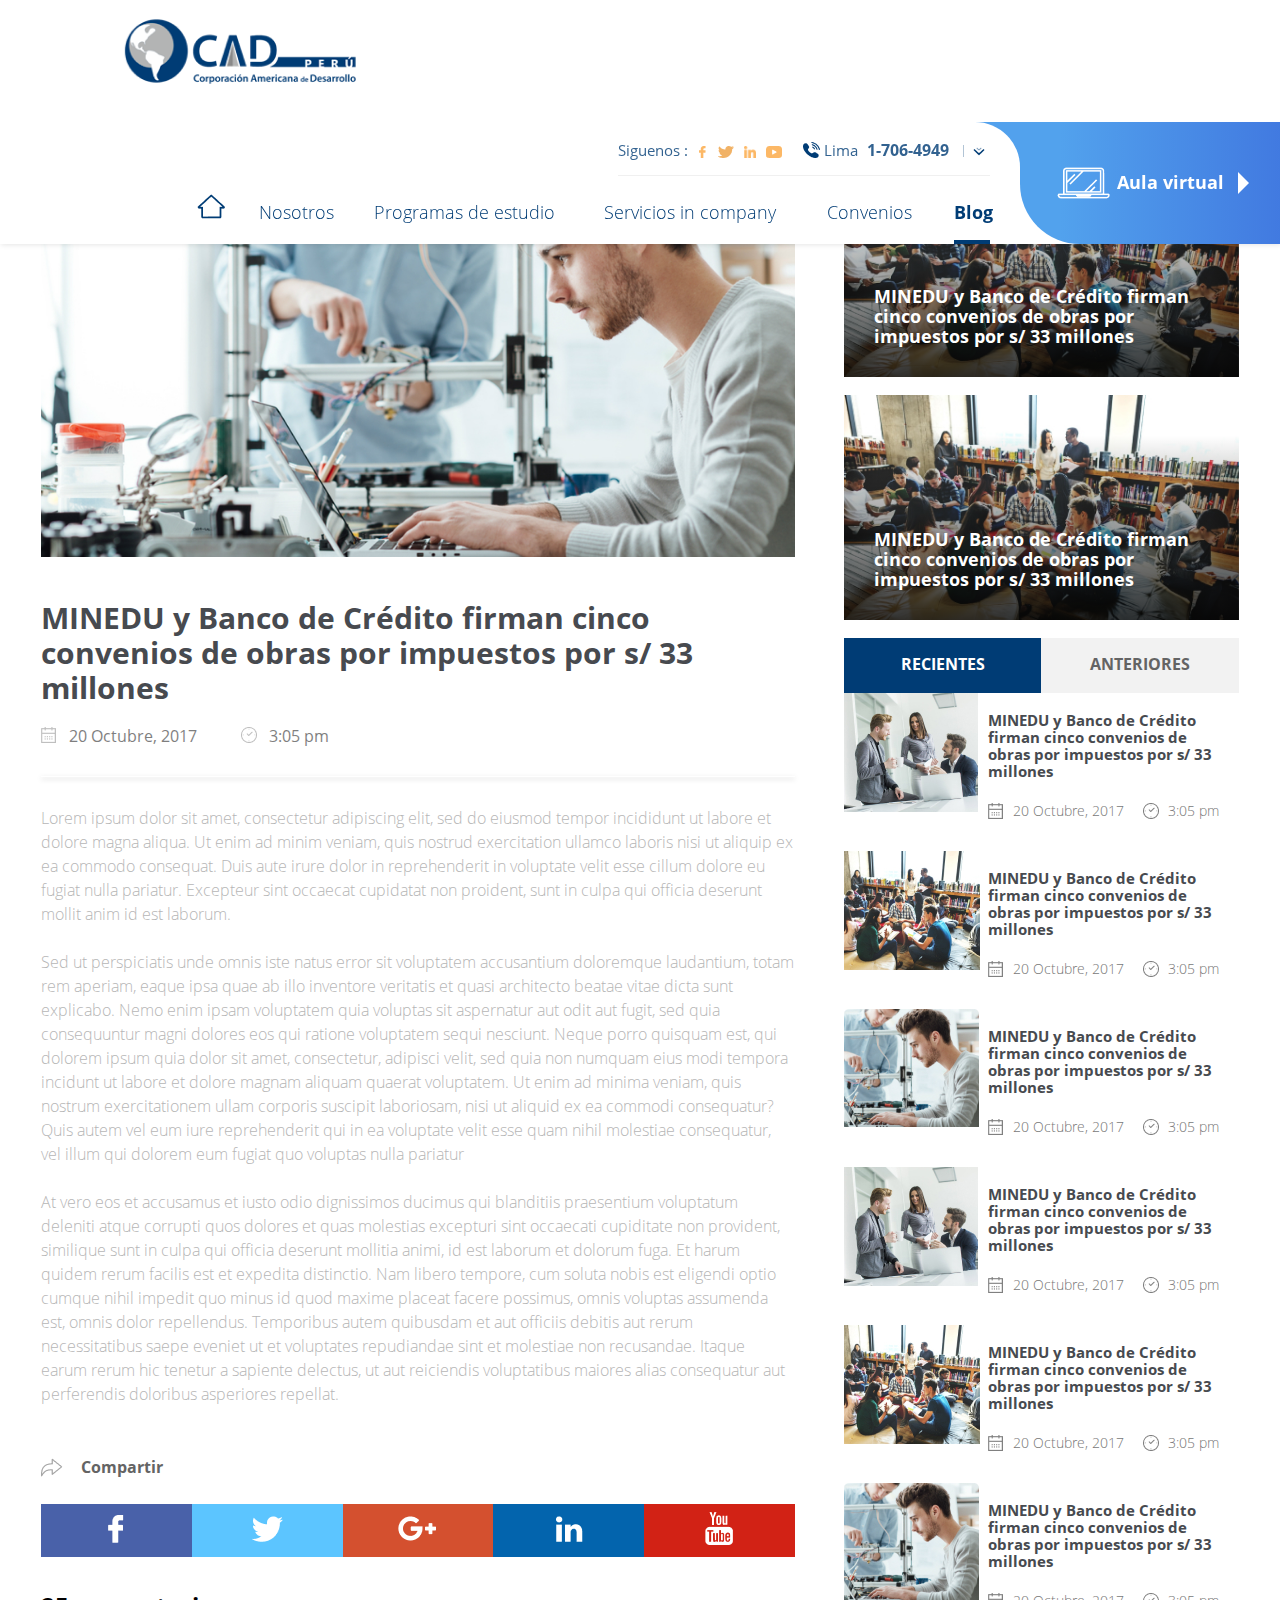
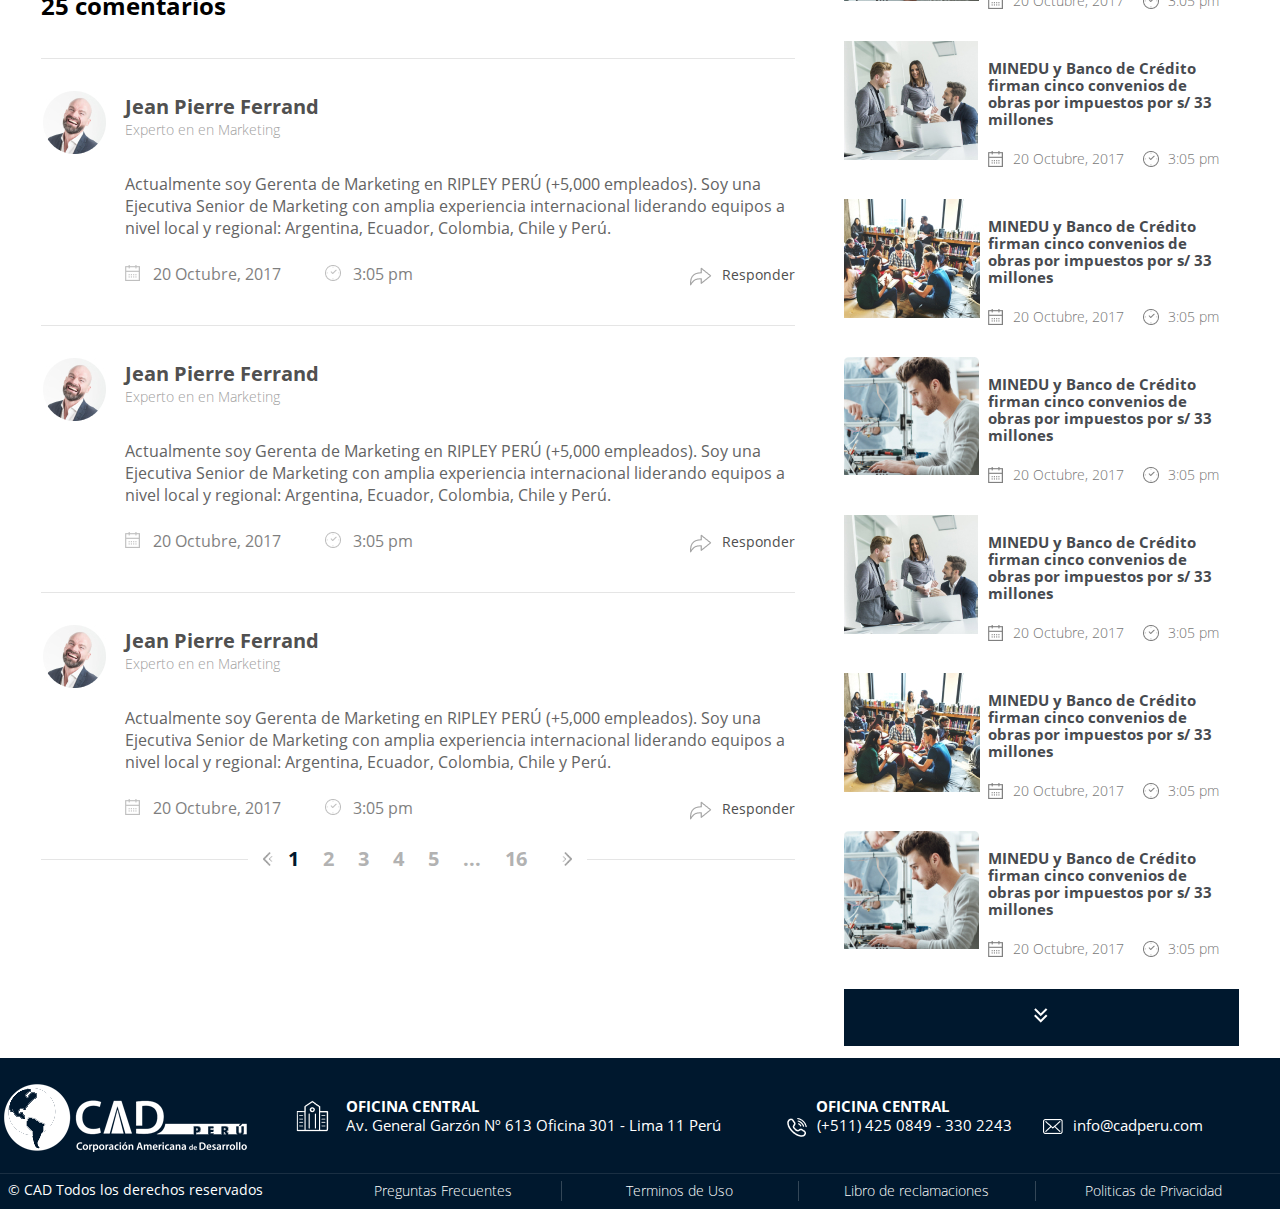
<file: blog.html>
<!DOCTYPE html>
<html lang="es">
<head>
	<meta charset="UTF-8">
	<meta name="viewport" content="width=device-width, user-scalable=no, initial-scale=1.0, maximum-scale=1.0, minimum-scale=1.0">
	<title>CAD Perú | Corporación Americana de Desarrollo</title>
	<link rel="stylesheet" href="css/style-monkey.css">
	<link rel="stylesheet" href="css/style-monkey-responsive.css">	

</head>
<body>	

	<!-- header top -->
	<header class="ui-header-top">
		<div class="ui-box-container-principal">
			<div class="ui-header-principal">
				<div class="ui-izquierda">
					<a class="ui-box-logotipo" href="index.html">
						<figure>
							<img src="img/logotipo-cad.png" alt="">
						</figure>
					</a>
				</div>
				<div class="ui-derecha">
					<div class="ui-fila-top-header a">
						<div class="ui-box">
							<div class="ui-box-social-top-header">
								<span class="ui-texto-top">Siguenos :</span>
								<div class="ui-box-item-social-top-header">
									<div class="ui-item-social-top a"></div>
									<div class="ui-item-social-top b"></div>
									<div class="ui-item-social-top c"></div>
									<div class="ui-item-social-top d"></div>
								</div>
							</div>
							<div class="ui-box-dato-top-header">
								<figure class="icon-dato-top">
									<img src="img/icon-dato-top-01.png">
								</figure>
								<span class="ui-texto-top">Lima</span>
								<span class="ui-texto-top c">1-706-4949</span>
							</div>
							<div class="ui-box-icon-opcion">
								<figure>
									<img src="img/icon-opcion-top.png" alt="">
								</figure>
							</div>
						</div>
					</div>
					<div class="ui-fila-top-header b">
						<nav class="ui-menu">
							<ul>
								<li>
									<a href="index.html">
										<figure>
											<img src="img/icon-home.png" alt="">
										</figure>
									</a>
								</li>
								<li>
									<a href="nosotros.html">Nosotros</a>
								</li>
								<li>
									<a href="programas-de-estudio.html">
										Programas de estudio
									</a>
								</li>
								<li>
									<a href="servicios-in-company.html">Servicios in company</a>
								</li>
								<li>
									<a href="convenios.html">Convenios</a>
								</li>
								<li>
									<a href="blog.html" class="ui-menu-active">Blog</a>
								</li>
							</ul>
						</nav>
					</div>
					<div class="ui-box-top-aula-virtual">
						<div class="ui-box-icon-texto-aula-virtual-top">
							<a class="ui-btn-top-aula-birtual" href="#">
								<figure class="ui-icon-aula-virtual">
									<img src="img/icon-top-aula-virtual.png" alt="">
								</figure>
								Aula virtual
								<div class="ui-triangulo-top-aula-virtual"></div>
							</a>
						</div>
					</div>
				</div>
				<!-- clear -->
				<div class="ui-clear"></div>				
			</div>
		</div>
	</header>	

	<!-- blog -->
	<section class="ui-section-blog">
		<div class="ui-box-container-principal">
			<div class="ui-box-blog">
				<div class="ui-izquierda">
					<section>
						<article class="ui-articulo-item-blog">
							<div class="ui-box-item-figura-blog">
								<figure>
									<img src="img/item-blog-01.jpg" alt="">
								</figure>
							</div>
							<header class="ui-header-item-blog">
								<h2 class="ui-h2-item-blog">
									MINEDU y Banco de Crédito firman cinco convenios de obras por impuestos por s/ 33 millones
								</h2>
							</header>							
							<div class="ui-box-datos-item-blog">
								<span>
									<figure class="ui-icon-dato-item-blog">
										<img src="img/icon-item-blog-01.png" alt="">
									</figure>
									20 Octubre, 2017
								</span>
								<span>
									<figure class="ui-icon-dato-item-blog">
										<img src="img/icon-item-blog-02.png" alt="">
									</figure>
									3:05 pm
								</span>
							</div>													
						</article>
						<div class="ui-linea-sombra"></div>	

						<div class="ui-box-texto-item-blog">
							<p>
								Lorem ipsum dolor sit amet, consectetur adipiscing elit, sed do eiusmod tempor incididunt ut labore et dolore magna aliqua. Ut enim ad minim veniam, quis nostrud exercitation ullamco laboris nisi ut aliquip ex ea commodo consequat. Duis aute irure dolor in reprehenderit in voluptate velit esse cillum dolore eu fugiat nulla pariatur. Excepteur sint occaecat cupidatat non proident, sunt in culpa qui officia deserunt mollit anim id est laborum.
								<br><br>
								Sed ut perspiciatis unde omnis iste natus error sit voluptatem accusantium doloremque laudantium, totam rem aperiam, eaque ipsa quae ab illo inventore veritatis et quasi architecto beatae vitae dicta sunt explicabo. Nemo enim ipsam voluptatem quia voluptas sit aspernatur aut odit aut fugit, sed quia consequuntur magni dolores eos qui ratione voluptatem sequi nesciunt. Neque porro quisquam est, qui dolorem ipsum quia dolor sit amet, consectetur, adipisci velit, sed quia non numquam eius modi tempora incidunt ut labore et dolore magnam aliquam quaerat voluptatem. Ut enim ad minima veniam, quis nostrum exercitationem ullam corporis suscipit laboriosam, nisi ut aliquid ex ea commodi consequatur? Quis autem vel eum iure reprehenderit qui in ea voluptate velit esse quam nihil molestiae consequatur, vel illum qui dolorem eum fugiat quo voluptas nulla pariatur
								<br><br>
								At vero eos et accusamus et iusto odio dignissimos ducimus qui blanditiis praesentium voluptatum deleniti atque corrupti quos dolores et quas molestias excepturi sint occaecati cupiditate non provident, similique sunt in culpa qui officia deserunt mollitia animi, id est laborum et dolorum fuga. Et harum quidem rerum facilis est et expedita distinctio. Nam libero tempore, cum soluta nobis est eligendi optio cumque nihil impedit quo minus id quod maxime placeat facere possimus, omnis voluptas assumenda est, omnis dolor repellendus. Temporibus autem quibusdam et aut officiis debitis aut rerum necessitatibus saepe eveniet ut et voluptates repudiandae sint et molestiae non recusandae. Itaque earum rerum hic tenetur a sapiente delectus, ut aut reiciendis voluptatibus maiores alias consequatur aut perferendis doloribus asperiores repellat.
							</p>
						</div>
						<div class="ui-box-btn-compartir-item-blog">
							<span class="ui-texto-btn-compartir-item-blog">
								<figure>
									<img src="img/icon-compartir.png" alt="">
								</figure>
								Compartir
							</span>
						</div>						
						<div class="ui-box-social-item-blog">
							<div class="ui-tem-social-blog a">
								<a href="" class="social-icon-a">
									<figure>
										<img src="img/icon-social-item-blog-01.png" alt="">
									</figure>
								</a>
								<a href="" class="social-icon-a-hover">
									<figure>
										<img src="img/icon-social-item-blog-01.png" alt="">
									</figure>
								</a>
							</div>
							<div class="ui-tem-social-blog b">
								<a href="" class="social-icon-b">
									<figure>
										<img src="img/icon-social-item-blog-02.png" alt="">
									</figure>
								</a>
								<a href="" class="social-icon-b-hover">
									<figure>
										<img src="img/icon-social-item-blog-02.png" alt="">
									</figure>
								</a>
							</div>
							<div class="ui-tem-social-blog c">
								<a href="" class="social-icon-c">
									<figure>
										<img src="img/icon-social-item-blog-03.png" alt="">
									</figure>
								</a>
								<a href="" class="social-icon-c-hover">
									<figure>
										<img src="img/icon-social-item-blog-03.png" alt="">
									</figure>
								</a>
							</div>
							<div class="ui-tem-social-blog d">
								<a href="" class="social-icon-d">
									<figure>
										<img src="img/icon-social-item-blog-04.png" alt="">
									</figure>
								</a>
								<a href="" class="social-icon-d-hover">
									<figure>
										<img src="img/icon-social-item-blog-04.png" alt="">
									</figure>
								</a>
							</div>
							<div class="ui-tem-social-blog e">
								<a href="" class="social-icon-e">
									<figure>
										<img src="img/icon-social-item-blog-05.png" alt="">
									</figure>
								</a>
								<a href="" class="social-icon-e-hover">
									<figure>
										<img src="img/icon-social-item-blog-05.png" alt="">
									</figure>
								</a>
							</div>
							<!-- clear -->
							<div class="ui-clear"></div>
						</div>
						<div class="ui-box-comentarios-item-blog">
							<header class="ui-box-header-comentarios-item-blog">
								<span>25 comentarios</span>
							</header>							
							<div class="ui-box-item-comentario-blog">
								<figure class="ui-user-comentario-blog">
									<img src="img/user-comentario-01.jpg" alt="">
								</figure>
								<header class="ui-item-user-comentario-blog">
									<span class="a">Jean Pierre Ferrand</span>
									<span class="b">Experto en en Marketing</span>
								</header>
								<p>
									Actualmente soy Gerenta de Marketing en RIPLEY PERÚ (+5,000 empleados). Soy una Ejecutiva Senior de Marketing con amplia experiencia internacional liderando equipos a nivel local y regional: Argentina, Ecuador, Colombia, Chile y Perú.
								</p>
								<div class="ui-box-dato-tiempo-comentario-blog">
									<div class="ui-izquierda">
										<div class="ui-box-datos-item-blog">
											<span>
												<figure class="ui-icon-dato-item-blog">
													<img src="img/icon-item-blog-01.png" alt="">
												</figure>
												20 Octubre, 2017
											</span>
											<span>
												<figure class="ui-icon-dato-item-blog">
													<img src="img/icon-item-blog-02.png" alt="">
												</figure>
												3:05 pm
											</span>
										</div>
									</div>
									<div class="ui-derecha">
										<span class="ui-texto-btn-responder-item-blog">
											<figure>
												<img src="img/icon-compartir.png" alt="">
											</figure>
											Responder
										</span>
									</div>
									<!-- clear -->
									<div class="ui-clear"></div>
								</div>
							</div>

							<div class="ui-box-item-comentario-blog">
								<figure class="ui-user-comentario-blog">
									<img src="img/user-comentario-01.jpg" alt="">
								</figure>
								<header class="ui-item-user-comentario-blog">
									<span class="a">Jean Pierre Ferrand</span>
									<span class="b">Experto en en Marketing</span>
								</header>
								<p>
									Actualmente soy Gerenta de Marketing en RIPLEY PERÚ (+5,000 empleados). Soy una Ejecutiva Senior de Marketing con amplia experiencia internacional liderando equipos a nivel local y regional: Argentina, Ecuador, Colombia, Chile y Perú.
								</p>
								<div class="ui-box-dato-tiempo-comentario-blog">
									<div class="ui-izquierda">
										<div class="ui-box-datos-item-blog">
											<span>
												<figure class="ui-icon-dato-item-blog">
													<img src="img/icon-item-blog-01.png" alt="">
												</figure>
												20 Octubre, 2017
											</span>
											<span>
												<figure class="ui-icon-dato-item-blog">
													<img src="img/icon-item-blog-02.png" alt="">
												</figure>
												3:05 pm
											</span>
										</div>
									</div>
									<div class="ui-derecha">
										<span class="ui-texto-btn-responder-item-blog">
											<figure>
												<img src="img/icon-compartir.png" alt="">
											</figure>
											Responder
										</span>
									</div>
									<!-- clear -->
									<div class="ui-clear"></div>
								</div>
							</div>

							<div class="ui-box-item-comentario-blog">
								<figure class="ui-user-comentario-blog">
									<img src="img/user-comentario-01.jpg" alt="">
								</figure>
								<header class="ui-item-user-comentario-blog">
									<span class="a">Jean Pierre Ferrand</span>
									<span class="b">Experto en en Marketing</span>
								</header>
								<p>
									Actualmente soy Gerenta de Marketing en RIPLEY PERÚ (+5,000 empleados). Soy una Ejecutiva Senior de Marketing con amplia experiencia internacional liderando equipos a nivel local y regional: Argentina, Ecuador, Colombia, Chile y Perú.
								</p>
								<div class="ui-box-dato-tiempo-comentario-blog">
									<div class="ui-izquierda">
										<div class="ui-box-datos-item-blog">
											<span>
												<figure class="ui-icon-dato-item-blog">
													<img src="img/icon-item-blog-01.png" alt="">
												</figure>
												20 Octubre, 2017
											</span>
											<span>
												<figure class="ui-icon-dato-item-blog">
													<img src="img/icon-item-blog-02.png" alt="">
												</figure>
												3:05 pm
											</span>
										</div>
									</div>
									<div class="ui-derecha">
										<span class="ui-texto-btn-responder-item-blog">
											<figure>
												<img src="img/icon-compartir.png" alt="">
											</figure>
											Responder
										</span>
									</div>
									<!-- clear -->
									<div class="ui-clear"></div>
								</div>
							</div>
						</div>
						
						<!-- paginacón -->
						<div class="ui-box-paginacion-blog">
							<div class="ui-box">
								<div class="ui-box-direccional-paginacion a"></div>
								<ul class="ui-paginacion-blog">
									<li><a href="" class="active">1</a></li>
									<li><a href="">2</a></li>
									<li><a href="">3</a></li>
									<li><a href="">4</a></li>
									<li><a href="">5</a></li>
									<li><a href="">...</a></li>
									<li><a href="">16</a></li>
								</ul>
								<div class="ui-box-direccional-paginacion b"></div>
							</div>
						</div>
					</section>
				</div>
				<div class="ui-derecha">
					<div class="ui-box-item-blog-overlay">
						<div class="ui-figura-item-blog-overlay">
							<figure>
								<img src="img/item-overlay-blog-01.jpg" alt="">
							</figure>
						</div>
						<div class="ui-item-blog-overlay"></div>
						<div class="ui-box-texto-item-blog-overlay">
							<h2 class="ui-h2-item-blog-overlay">
								MINEDU y Banco de Crédito firman cinco convenios de obras por impuestos por s/ 33 millones
							</h2>
						</div>
					</div>
					<div class="ui-box-item-blog-overlay">
						<div class="ui-figura-item-blog-overlay">
							<figure>
								<img src="img/item-overlay-blog-01.jpg" alt="">
							</figure>
						</div>
						<div class="ui-item-blog-overlay"></div>
						<div class="ui-box-texto-item-blog-overlay">
							<h2 class="ui-h2-item-blog-overlay">
								MINEDU y Banco de Crédito firman cinco convenios de obras por impuestos por s/ 33 millones
							</h2>
						</div>
					</div>

					<div class="ui-tab-blog">
						<div class="tab-blog">
						  	<button class="tablinks-blog active" 
						  			onclick="openBlog(event, 'Recientes')">
							  	Recientes
							</button>
						  	<button class="tablinks-blog" 
						  			onclick="openBlog(event, 'Anteriores')">
							  	Anteriores
							</button>
							<!-- clear -->
							<div class="ui-clear"></div>
						</div>
						
						<div id="Recientes" class="tabcontent-blog active">
						  	<div class="ui-box-item-ultimo-blog">
						  		<div class="ui-box-figura-ultimo-item-blog">
						  			<figure class="ui-figura-ultimo-item-blog">
						  				<img src="img/item-blog-ultimo-01.jpg" alt="">
						  			</figure>
						  		</div>
						  		<h2 class="ui-h2-ultimo-item-blog">
						  			MINEDU y Banco de Crédito firman cinco convenios de obras por impuestos por s/ 33 millones
						  		</h2>
						  		<div class="ui-box-datos-ultimo-item-blog">
						  			<div class="ui-izquierda">
						  				<span class="ui-dato-tiempo-item-ultimo-blog">
						  					<figure>
						  						<img src="img/icon-item-blog-01.png" alt="">
						  					</figure>
						  					20 Octubre, 2017
						  				<span>
						  			</div>
						  			<div class="ui-derecha">
						  				<span class="ui-dato-tiempo-item-ultimo-blog">
						  					<figure>
						  						<img src="img/icon-item-blog-02.png" alt="">
						  					</figure>
						  					3:05 pm
						  				<span>
						  			</div>
						  			<!-- clear -->
						  			<div class="ui-clear"></div>
						  		</div>						  		
						  	</div>

						  	<div class="ui-box-item-ultimo-blog">
						  		<div class="ui-box-figura-ultimo-item-blog">
						  			<figure class="ui-figura-ultimo-item-blog">
						  				<img src="img/item-blog-ultimo-02.jpg" alt="">
						  			</figure>
						  		</div>
						  		<h2 class="ui-h2-ultimo-item-blog">
						  			MINEDU y Banco de Crédito firman cinco convenios de obras por impuestos por s/ 33 millones
						  		</h2>
						  		<div class="ui-box-datos-ultimo-item-blog">
						  			<div class="ui-izquierda">
						  				<span class="ui-dato-tiempo-item-ultimo-blog">
						  					<figure>
						  						<img src="img/icon-item-blog-01.png" alt="">
						  					</figure>
						  					20 Octubre, 2017
						  				<span>
						  			</div>
						  			<div class="ui-derecha">
						  				<span class="ui-dato-tiempo-item-ultimo-blog">
						  					<figure>
						  						<img src="img/icon-item-blog-02.png" alt="">
						  					</figure>
						  					3:05 pm
						  				<span>
						  			</div>
						  			<!-- clear -->
						  			<div class="ui-clear"></div>
						  		</div>						  		
						  	</div>

						  	<div class="ui-box-item-ultimo-blog">
						  		<div class="ui-box-figura-ultimo-item-blog">
						  			<figure class="ui-figura-ultimo-item-blog">
						  				<img src="img/item-blog-ultimo-03.jpg" alt="">
						  			</figure>
						  		</div>
						  		<h2 class="ui-h2-ultimo-item-blog">
						  			MINEDU y Banco de Crédito firman cinco convenios de obras por impuestos por s/ 33 millones
						  		</h2>
						  		<div class="ui-box-datos-ultimo-item-blog">
						  			<div class="ui-izquierda">
						  				<span class="ui-dato-tiempo-item-ultimo-blog">
						  					<figure>
						  						<img src="img/icon-item-blog-01.png" alt="">
						  					</figure>
						  					20 Octubre, 2017
						  				<span>
						  			</div>
						  			<div class="ui-derecha">
						  				<span class="ui-dato-tiempo-item-ultimo-blog">
						  					<figure>
						  						<img src="img/icon-item-blog-02.png" alt="">
						  					</figure>
						  					3:05 pm
						  				<span>
						  			</div>
						  			<!-- clear -->
						  			<div class="ui-clear"></div>
						  		</div>						  		
						  	</div>

						  	<div class="ui-box-item-ultimo-blog">
						  		<div class="ui-box-figura-ultimo-item-blog">
						  			<figure class="ui-figura-ultimo-item-blog">
						  				<img src="img/item-blog-ultimo-01.jpg" alt="">
						  			</figure>
						  		</div>
						  		<h2 class="ui-h2-ultimo-item-blog">
						  			MINEDU y Banco de Crédito firman cinco convenios de obras por impuestos por s/ 33 millones
						  		</h2>
						  		<div class="ui-box-datos-ultimo-item-blog">
						  			<div class="ui-izquierda">
						  				<span class="ui-dato-tiempo-item-ultimo-blog">
						  					<figure>
						  						<img src="img/icon-item-blog-01.png" alt="">
						  					</figure>
						  					20 Octubre, 2017
						  				<span>
						  			</div>
						  			<div class="ui-derecha">
						  				<span class="ui-dato-tiempo-item-ultimo-blog">
						  					<figure>
						  						<img src="img/icon-item-blog-02.png" alt="">
						  					</figure>
						  					3:05 pm
						  				<span>
						  			</div>
						  			<!-- clear -->
						  			<div class="ui-clear"></div>
						  		</div>						  		
						  	</div>

						  	<div class="ui-box-item-ultimo-blog">
						  		<div class="ui-box-figura-ultimo-item-blog">
						  			<figure class="ui-figura-ultimo-item-blog">
						  				<img src="img/item-blog-ultimo-02.jpg" alt="">
						  			</figure>
						  		</div>
						  		<h2 class="ui-h2-ultimo-item-blog">
						  			MINEDU y Banco de Crédito firman cinco convenios de obras por impuestos por s/ 33 millones
						  		</h2>
						  		<div class="ui-box-datos-ultimo-item-blog">
						  			<div class="ui-izquierda">
						  				<span class="ui-dato-tiempo-item-ultimo-blog">
						  					<figure>
						  						<img src="img/icon-item-blog-01.png" alt="">
						  					</figure>
						  					20 Octubre, 2017
						  				<span>
						  			</div>
						  			<div class="ui-derecha">
						  				<span class="ui-dato-tiempo-item-ultimo-blog">
						  					<figure>
						  						<img src="img/icon-item-blog-02.png" alt="">
						  					</figure>
						  					3:05 pm
						  				<span>
						  			</div>
						  			<!-- clear -->
						  			<div class="ui-clear"></div>
						  		</div>						  		
						  	</div>

						  	<div class="ui-box-item-ultimo-blog">
						  		<div class="ui-box-figura-ultimo-item-blog">
						  			<figure class="ui-figura-ultimo-item-blog">
						  				<img src="img/item-blog-ultimo-03.jpg" alt="">
						  			</figure>
						  		</div>
						  		<h2 class="ui-h2-ultimo-item-blog">
						  			MINEDU y Banco de Crédito firman cinco convenios de obras por impuestos por s/ 33 millones
						  		</h2>
						  		<div class="ui-box-datos-ultimo-item-blog">
						  			<div class="ui-izquierda">
						  				<span class="ui-dato-tiempo-item-ultimo-blog">
						  					<figure>
						  						<img src="img/icon-item-blog-01.png" alt="">
						  					</figure>
						  					20 Octubre, 2017
						  				<span>
						  			</div>
						  			<div class="ui-derecha">
						  				<span class="ui-dato-tiempo-item-ultimo-blog">
						  					<figure>
						  						<img src="img/icon-item-blog-02.png" alt="">
						  					</figure>
						  					3:05 pm
						  				<span>
						  			</div>
						  			<!-- clear -->
						  			<div class="ui-clear"></div>
						  		</div>						  		
						  	</div>

						  	<div class="ui-box-item-ultimo-blog">
						  		<div class="ui-box-figura-ultimo-item-blog">
						  			<figure class="ui-figura-ultimo-item-blog">
						  				<img src="img/item-blog-ultimo-01.jpg" alt="">
						  			</figure>
						  		</div>
						  		<h2 class="ui-h2-ultimo-item-blog">
						  			MINEDU y Banco de Crédito firman cinco convenios de obras por impuestos por s/ 33 millones
						  		</h2>
						  		<div class="ui-box-datos-ultimo-item-blog">
						  			<div class="ui-izquierda">
						  				<span class="ui-dato-tiempo-item-ultimo-blog">
						  					<figure>
						  						<img src="img/icon-item-blog-01.png" alt="">
						  					</figure>
						  					20 Octubre, 2017
						  				<span>
						  			</div>
						  			<div class="ui-derecha">
						  				<span class="ui-dato-tiempo-item-ultimo-blog">
						  					<figure>
						  						<img src="img/icon-item-blog-02.png" alt="">
						  					</figure>
						  					3:05 pm
						  				<span>
						  			</div>
						  			<!-- clear -->
						  			<div class="ui-clear"></div>
						  		</div>						  		
						  	</div>

						  	<div class="ui-box-item-ultimo-blog">
						  		<div class="ui-box-figura-ultimo-item-blog">
						  			<figure class="ui-figura-ultimo-item-blog">
						  				<img src="img/item-blog-ultimo-02.jpg" alt="">
						  			</figure>
						  		</div>
						  		<h2 class="ui-h2-ultimo-item-blog">
						  			MINEDU y Banco de Crédito firman cinco convenios de obras por impuestos por s/ 33 millones
						  		</h2>
						  		<div class="ui-box-datos-ultimo-item-blog">
						  			<div class="ui-izquierda">
						  				<span class="ui-dato-tiempo-item-ultimo-blog">
						  					<figure>
						  						<img src="img/icon-item-blog-01.png" alt="">
						  					</figure>
						  					20 Octubre, 2017
						  				<span>
						  			</div>
						  			<div class="ui-derecha">
						  				<span class="ui-dato-tiempo-item-ultimo-blog">
						  					<figure>
						  						<img src="img/icon-item-blog-02.png" alt="">
						  					</figure>
						  					3:05 pm
						  				<span>
						  			</div>
						  			<!-- clear -->
						  			<div class="ui-clear"></div>
						  		</div>						  		
						  	</div>

						  	<div class="ui-box-item-ultimo-blog">
						  		<div class="ui-box-figura-ultimo-item-blog">
						  			<figure class="ui-figura-ultimo-item-blog">
						  				<img src="img/item-blog-ultimo-03.jpg" alt="">
						  			</figure>
						  		</div>
						  		<h2 class="ui-h2-ultimo-item-blog">
						  			MINEDU y Banco de Crédito firman cinco convenios de obras por impuestos por s/ 33 millones
						  		</h2>
						  		<div class="ui-box-datos-ultimo-item-blog">
						  			<div class="ui-izquierda">
						  				<span class="ui-dato-tiempo-item-ultimo-blog">
						  					<figure>
						  						<img src="img/icon-item-blog-01.png" alt="">
						  					</figure>
						  					20 Octubre, 2017
						  				<span>
						  			</div>
						  			<div class="ui-derecha">
						  				<span class="ui-dato-tiempo-item-ultimo-blog">
						  					<figure>
						  						<img src="img/icon-item-blog-02.png" alt="">
						  					</figure>
						  					3:05 pm
						  				<span>
						  			</div>
						  			<!-- clear -->
						  			<div class="ui-clear"></div>
						  		</div>						  		
						  	</div>

						  	<div class="ui-box-item-ultimo-blog">
						  		<div class="ui-box-figura-ultimo-item-blog">
						  			<figure class="ui-figura-ultimo-item-blog">
						  				<img src="img/item-blog-ultimo-01.jpg" alt="">
						  			</figure>
						  		</div>
						  		<h2 class="ui-h2-ultimo-item-blog">
						  			MINEDU y Banco de Crédito firman cinco convenios de obras por impuestos por s/ 33 millones
						  		</h2>
						  		<div class="ui-box-datos-ultimo-item-blog">
						  			<div class="ui-izquierda">
						  				<span class="ui-dato-tiempo-item-ultimo-blog">
						  					<figure>
						  						<img src="img/icon-item-blog-01.png" alt="">
						  					</figure>
						  					20 Octubre, 2017
						  				<span>
						  			</div>
						  			<div class="ui-derecha">
						  				<span class="ui-dato-tiempo-item-ultimo-blog">
						  					<figure>
						  						<img src="img/icon-item-blog-02.png" alt="">
						  					</figure>
						  					3:05 pm
						  				<span>
						  			</div>
						  			<!-- clear -->
						  			<div class="ui-clear"></div>
						  		</div>						  		
						  	</div>

						  	<div class="ui-box-item-ultimo-blog">
						  		<div class="ui-box-figura-ultimo-item-blog">
						  			<figure class="ui-figura-ultimo-item-blog">
						  				<img src="img/item-blog-ultimo-02.jpg" alt="">
						  			</figure>
						  		</div>
						  		<h2 class="ui-h2-ultimo-item-blog">
						  			MINEDU y Banco de Crédito firman cinco convenios de obras por impuestos por s/ 33 millones
						  		</h2>
						  		<div class="ui-box-datos-ultimo-item-blog">
						  			<div class="ui-izquierda">
						  				<span class="ui-dato-tiempo-item-ultimo-blog">
						  					<figure>
						  						<img src="img/icon-item-blog-01.png" alt="">
						  					</figure>
						  					20 Octubre, 2017
						  				<span>
						  			</div>
						  			<div class="ui-derecha">
						  				<span class="ui-dato-tiempo-item-ultimo-blog">
						  					<figure>
						  						<img src="img/icon-item-blog-02.png" alt="">
						  					</figure>
						  					3:05 pm
						  				<span>
						  			</div>
						  			<!-- clear -->
						  			<div class="ui-clear"></div>
						  		</div>						  		
						  	</div>

						  	<div class="ui-box-item-ultimo-blog">
						  		<div class="ui-box-figura-ultimo-item-blog">
						  			<figure class="ui-figura-ultimo-item-blog">
						  				<img src="img/item-blog-ultimo-03.jpg" alt="">
						  			</figure>
						  		</div>
						  		<h2 class="ui-h2-ultimo-item-blog">
						  			MINEDU y Banco de Crédito firman cinco convenios de obras por impuestos por s/ 33 millones
						  		</h2>
						  		<div class="ui-box-datos-ultimo-item-blog">
						  			<div class="ui-izquierda">
						  				<span class="ui-dato-tiempo-item-ultimo-blog">
						  					<figure>
						  						<img src="img/icon-item-blog-01.png" alt="">
						  					</figure>
						  					20 Octubre, 2017
						  				<span>
						  			</div>
						  			<div class="ui-derecha">
						  				<span class="ui-dato-tiempo-item-ultimo-blog">
						  					<figure>
						  						<img src="img/icon-item-blog-02.png" alt="">
						  					</figure>
						  					3:05 pm
						  				<span>
						  			</div>
						  			<!-- clear -->
						  			<div class="ui-clear"></div>
						  		</div>						  		
						  	</div>

						  	<div class="ui-box-extra-lista-recientes">
						  		<div class="ui-extra-lista-recientes">
						  			<div class="ui-box-item-ultimo-blog">
								  		<div class="ui-box-figura-ultimo-item-blog">
								  			<figure class="ui-figura-ultimo-item-blog">
								  				<img src="img/item-blog-ultimo-03.jpg" alt="">
								  			</figure>
								  		</div>
								  		<h2 class="ui-h2-ultimo-item-blog">
								  			MINEDU y Banco de Crédito firman cinco convenios de obras por impuestos por s/ 33 millones
								  		</h2>
								  		<div class="ui-box-datos-ultimo-item-blog">
								  			<div class="ui-izquierda">
								  				<span class="ui-dato-tiempo-item-ultimo-blog">
								  					<figure>
								  						<img src="img/icon-item-blog-01.png" alt="">
								  					</figure>
								  					20 Octubre, 2017
								  				<span>
								  			</div>
								  			<div class="ui-derecha">
								  				<span class="ui-dato-tiempo-item-ultimo-blog">
								  					<figure>
								  						<img src="img/icon-item-blog-02.png" alt="">
								  					</figure>
								  					3:05 pm
								  				<span>
								  			</div>
								  			<!-- clear -->
								  			<div class="ui-clear"></div>
								  		</div>						  		
						  			</div>

								  	<div class="ui-box-item-ultimo-blog">
								  		<div class="ui-box-figura-ultimo-item-blog">
								  			<figure class="ui-figura-ultimo-item-blog">
								  				<img src="img/item-blog-ultimo-01.jpg" alt="">
								  			</figure>
								  		</div>
								  		<h2 class="ui-h2-ultimo-item-blog">
								  			MINEDU y Banco de Crédito firman cinco convenios de obras por impuestos por s/ 33 millones
								  		</h2>
								  		<div class="ui-box-datos-ultimo-item-blog">
								  			<div class="ui-izquierda">
								  				<span class="ui-dato-tiempo-item-ultimo-blog">
								  					<figure>
								  						<img src="img/icon-item-blog-01.png" alt="">
								  					</figure>
								  					20 Octubre, 2017
								  				<span>
								  			</div>
								  			<div class="ui-derecha">
								  				<span class="ui-dato-tiempo-item-ultimo-blog">
								  					<figure>
								  						<img src="img/icon-item-blog-02.png" alt="">
								  					</figure>
								  					3:05 pm
								  				<span>
								  			</div>
								  			<!-- clear -->
								  			<div class="ui-clear"></div>
								  		</div>						  		
								  	</div>

								  	<div class="ui-box-item-ultimo-blog">
								  		<div class="ui-box-figura-ultimo-item-blog">
								  			<figure class="ui-figura-ultimo-item-blog">
								  				<img src="img/item-blog-ultimo-02.jpg" alt="">
								  			</figure>
								  		</div>
								  		<h2 class="ui-h2-ultimo-item-blog">
								  			MINEDU y Banco de Crédito firman cinco convenios de obras por impuestos por s/ 33 millones
								  		</h2>
								  		<div class="ui-box-datos-ultimo-item-blog">
								  			<div class="ui-izquierda">
								  				<span class="ui-dato-tiempo-item-ultimo-blog">
								  					<figure>
								  						<img src="img/icon-item-blog-01.png" alt="">
								  					</figure>
								  					20 Octubre, 2017
								  				<span>
								  			</div>
								  			<div class="ui-derecha">
								  				<span class="ui-dato-tiempo-item-ultimo-blog">
								  					<figure>
								  						<img src="img/icon-item-blog-02.png" alt="">
								  					</figure>
								  					3:05 pm
								  				<span>
								  			</div>
								  			<!-- clear -->
								  			<div class="ui-clear"></div>
								  		</div>						  		
								  	</div>

								  	<div class="ui-box-item-ultimo-blog">
								  		<div class="ui-box-figura-ultimo-item-blog">
								  			<figure class="ui-figura-ultimo-item-blog">
								  				<img src="img/item-blog-ultimo-03.jpg" alt="">
								  			</figure>
								  		</div>
								  		<h2 class="ui-h2-ultimo-item-blog">
								  			MINEDU y Banco de Crédito firman cinco convenios de obras por impuestos por s/ 33 millones
								  		</h2>
								  		<div class="ui-box-datos-ultimo-item-blog">
								  			<div class="ui-izquierda">
								  				<span class="ui-dato-tiempo-item-ultimo-blog">
								  					<figure>
								  						<img src="img/icon-item-blog-01.png" alt="">
								  					</figure>
								  					20 Octubre, 2017
								  				<span>
								  			</div>
								  			<div class="ui-derecha">
								  				<span class="ui-dato-tiempo-item-ultimo-blog">
								  					<figure>
								  						<img src="img/icon-item-blog-02.png" alt="">
								  					</figure>
								  					3:05 pm
								  				<span>
								  			</div>
								  			<!-- clear -->
								  			<div class="ui-clear"></div>
								  		</div>						  		
								  	</div>
						  		</div>
						  		<div class="ui-btn-lista-blog recientes">
						  			<figure class="ui-icon-lista-blog">
						  				<img src="img/icon-ver-lista-blog.png" alt="">
						  			</figure>
						  		</div>
						  	</div>
						</div>
						
						<div id="Anteriores" class="tabcontent-blog">
						  	<div class="ui-box-item-ultimo-blog">
						  		<div class="ui-box-figura-ultimo-item-blog">
						  			<figure class="ui-figura-ultimo-item-blog">
						  				<img src="img/item-blog-ultimo-01.jpg" alt="">
						  			</figure>
						  		</div>
						  		<h2 class="ui-h2-ultimo-item-blog">
						  			MINEDU y Banco de Crédito firman cinco convenios de obras por impuestos por s/ 33 millones
						  		</h2>
						  		<div class="ui-box-datos-ultimo-item-blog">
						  			<div class="ui-izquierda">
						  				<span class="ui-dato-tiempo-item-ultimo-blog">
						  					<figure>
						  						<img src="img/icon-item-blog-01.png" alt="">
						  					</figure>
						  					20 Octubre, 2017
						  				<span>
						  			</div>
						  			<div class="ui-derecha">
						  				<span class="ui-dato-tiempo-item-ultimo-blog">
						  					<figure>
						  						<img src="img/icon-item-blog-02.png" alt="">
						  					</figure>
						  					3:05 pm
						  				<span>
						  			</div>
						  			<!-- clear -->
						  			<div class="ui-clear"></div>
						  		</div>						  		
						  	</div>

						  	<div class="ui-box-item-ultimo-blog">
						  		<div class="ui-box-figura-ultimo-item-blog">
						  			<figure class="ui-figura-ultimo-item-blog">
						  				<img src="img/item-blog-ultimo-02.jpg" alt="">
						  			</figure>
						  		</div>
						  		<h2 class="ui-h2-ultimo-item-blog">
						  			MINEDU y Banco de Crédito firman cinco convenios de obras por impuestos por s/ 33 millones
						  		</h2>
						  		<div class="ui-box-datos-ultimo-item-blog">
						  			<div class="ui-izquierda">
						  				<span class="ui-dato-tiempo-item-ultimo-blog">
						  					<figure>
						  						<img src="img/icon-item-blog-01.png" alt="">
						  					</figure>
						  					20 Octubre, 2017
						  				<span>
						  			</div>
						  			<div class="ui-derecha">
						  				<span class="ui-dato-tiempo-item-ultimo-blog">
						  					<figure>
						  						<img src="img/icon-item-blog-02.png" alt="">
						  					</figure>
						  					3:05 pm
						  				<span>
						  			</div>
						  			<!-- clear -->
						  			<div class="ui-clear"></div>
						  		</div>						  		
						  	</div>

						  	<div class="ui-box-item-ultimo-blog">
						  		<div class="ui-box-figura-ultimo-item-blog">
						  			<figure class="ui-figura-ultimo-item-blog">
						  				<img src="img/item-blog-ultimo-03.jpg" alt="">
						  			</figure>
						  		</div>
						  		<h2 class="ui-h2-ultimo-item-blog">
						  			MINEDU y Banco de Crédito firman cinco convenios de obras por impuestos por s/ 33 millones
						  		</h2>
						  		<div class="ui-box-datos-ultimo-item-blog">
						  			<div class="ui-izquierda">
						  				<span class="ui-dato-tiempo-item-ultimo-blog">
						  					<figure>
						  						<img src="img/icon-item-blog-01.png" alt="">
						  					</figure>
						  					20 Octubre, 2017
						  				<span>
						  			</div>
						  			<div class="ui-derecha">
						  				<span class="ui-dato-tiempo-item-ultimo-blog">
						  					<figure>
						  						<img src="img/icon-item-blog-02.png" alt="">
						  					</figure>
						  					3:05 pm
						  				<span>
						  			</div>
						  			<!-- clear -->
						  			<div class="ui-clear"></div>
						  		</div>						  		
						  	</div>

						  	<div class="ui-box-item-ultimo-blog">
						  		<div class="ui-box-figura-ultimo-item-blog">
						  			<figure class="ui-figura-ultimo-item-blog">
						  				<img src="img/item-blog-ultimo-01.jpg" alt="">
						  			</figure>
						  		</div>
						  		<h2 class="ui-h2-ultimo-item-blog">
						  			MINEDU y Banco de Crédito firman cinco convenios de obras por impuestos por s/ 33 millones
						  		</h2>
						  		<div class="ui-box-datos-ultimo-item-blog">
						  			<div class="ui-izquierda">
						  				<span class="ui-dato-tiempo-item-ultimo-blog">
						  					<figure>
						  						<img src="img/icon-item-blog-01.png" alt="">
						  					</figure>
						  					20 Octubre, 2017
						  				<span>
						  			</div>
						  			<div class="ui-derecha">
						  				<span class="ui-dato-tiempo-item-ultimo-blog">
						  					<figure>
						  						<img src="img/icon-item-blog-02.png" alt="">
						  					</figure>
						  					3:05 pm
						  				<span>
						  			</div>
						  			<!-- clear -->
						  			<div class="ui-clear"></div>
						  		</div>						  		
						  	</div>

						  	<div class="ui-box-item-ultimo-blog">
						  		<div class="ui-box-figura-ultimo-item-blog">
						  			<figure class="ui-figura-ultimo-item-blog">
						  				<img src="img/item-blog-ultimo-02.jpg" alt="">
						  			</figure>
						  		</div>
						  		<h2 class="ui-h2-ultimo-item-blog">
						  			MINEDU y Banco de Crédito firman cinco convenios de obras por impuestos por s/ 33 millones
						  		</h2>
						  		<div class="ui-box-datos-ultimo-item-blog">
						  			<div class="ui-izquierda">
						  				<span class="ui-dato-tiempo-item-ultimo-blog">
						  					<figure>
						  						<img src="img/icon-item-blog-01.png" alt="">
						  					</figure>
						  					20 Octubre, 2017
						  				<span>
						  			</div>
						  			<div class="ui-derecha">
						  				<span class="ui-dato-tiempo-item-ultimo-blog">
						  					<figure>
						  						<img src="img/icon-item-blog-02.png" alt="">
						  					</figure>
						  					3:05 pm
						  				<span>
						  			</div>
						  			<!-- clear -->
						  			<div class="ui-clear"></div>
						  		</div>						  		
						  	</div>

						  	<div class="ui-box-item-ultimo-blog">
						  		<div class="ui-box-figura-ultimo-item-blog">
						  			<figure class="ui-figura-ultimo-item-blog">
						  				<img src="img/item-blog-ultimo-03.jpg" alt="">
						  			</figure>
						  		</div>
						  		<h2 class="ui-h2-ultimo-item-blog">
						  			MINEDU y Banco de Crédito firman cinco convenios de obras por impuestos por s/ 33 millones
						  		</h2>
						  		<div class="ui-box-datos-ultimo-item-blog">
						  			<div class="ui-izquierda">
						  				<span class="ui-dato-tiempo-item-ultimo-blog">
						  					<figure>
						  						<img src="img/icon-item-blog-01.png" alt="">
						  					</figure>
						  					20 Octubre, 2017
						  				<span>
						  			</div>
						  			<div class="ui-derecha">
						  				<span class="ui-dato-tiempo-item-ultimo-blog">
						  					<figure>
						  						<img src="img/icon-item-blog-02.png" alt="">
						  					</figure>
						  					3:05 pm
						  				<span>
						  			</div>
						  			<!-- clear -->
						  			<div class="ui-clear"></div>
						  		</div>						  		
						  	</div>

						  	<div class="ui-box-item-ultimo-blog">
						  		<div class="ui-box-figura-ultimo-item-blog">
						  			<figure class="ui-figura-ultimo-item-blog">
						  				<img src="img/item-blog-ultimo-01.jpg" alt="">
						  			</figure>
						  		</div>
						  		<h2 class="ui-h2-ultimo-item-blog">
						  			MINEDU y Banco de Crédito firman cinco convenios de obras por impuestos por s/ 33 millones
						  		</h2>
						  		<div class="ui-box-datos-ultimo-item-blog">
						  			<div class="ui-izquierda">
						  				<span class="ui-dato-tiempo-item-ultimo-blog">
						  					<figure>
						  						<img src="img/icon-item-blog-01.png" alt="">
						  					</figure>
						  					20 Octubre, 2017
						  				<span>
						  			</div>
						  			<div class="ui-derecha">
						  				<span class="ui-dato-tiempo-item-ultimo-blog">
						  					<figure>
						  						<img src="img/icon-item-blog-02.png" alt="">
						  					</figure>
						  					3:05 pm
						  				<span>
						  			</div>
						  			<!-- clear -->
						  			<div class="ui-clear"></div>
						  		</div>						  		
						  	</div>

						  	<div class="ui-box-item-ultimo-blog">
						  		<div class="ui-box-figura-ultimo-item-blog">
						  			<figure class="ui-figura-ultimo-item-blog">
						  				<img src="img/item-blog-ultimo-02.jpg" alt="">
						  			</figure>
						  		</div>
						  		<h2 class="ui-h2-ultimo-item-blog">
						  			MINEDU y Banco de Crédito firman cinco convenios de obras por impuestos por s/ 33 millones
						  		</h2>
						  		<div class="ui-box-datos-ultimo-item-blog">
						  			<div class="ui-izquierda">
						  				<span class="ui-dato-tiempo-item-ultimo-blog">
						  					<figure>
						  						<img src="img/icon-item-blog-01.png" alt="">
						  					</figure>
						  					20 Octubre, 2017
						  				<span>
						  			</div>
						  			<div class="ui-derecha">
						  				<span class="ui-dato-tiempo-item-ultimo-blog">
						  					<figure>
						  						<img src="img/icon-item-blog-02.png" alt="">
						  					</figure>
						  					3:05 pm
						  				<span>
						  			</div>
						  			<!-- clear -->
						  			<div class="ui-clear"></div>
						  		</div>						  		
						  	</div>

						  	<div class="ui-box-item-ultimo-blog">
						  		<div class="ui-box-figura-ultimo-item-blog">
						  			<figure class="ui-figura-ultimo-item-blog">
						  				<img src="img/item-blog-ultimo-03.jpg" alt="">
						  			</figure>
						  		</div>
						  		<h2 class="ui-h2-ultimo-item-blog">
						  			MINEDU y Banco de Crédito firman cinco convenios de obras por impuestos por s/ 33 millones
						  		</h2>
						  		<div class="ui-box-datos-ultimo-item-blog">
						  			<div class="ui-izquierda">
						  				<span class="ui-dato-tiempo-item-ultimo-blog">
						  					<figure>
						  						<img src="img/icon-item-blog-01.png" alt="">
						  					</figure>
						  					20 Octubre, 2017
						  				<span>
						  			</div>
						  			<div class="ui-derecha">
						  				<span class="ui-dato-tiempo-item-ultimo-blog">
						  					<figure>
						  						<img src="img/icon-item-blog-02.png" alt="">
						  					</figure>
						  					3:05 pm
						  				<span>
						  			</div>
						  			<!-- clear -->
						  			<div class="ui-clear"></div>
						  		</div>						  		
						  	</div>

						  	<div class="ui-box-item-ultimo-blog">
						  		<div class="ui-box-figura-ultimo-item-blog">
						  			<figure class="ui-figura-ultimo-item-blog">
						  				<img src="img/item-blog-ultimo-01.jpg" alt="">
						  			</figure>
						  		</div>
						  		<h2 class="ui-h2-ultimo-item-blog">
						  			MINEDU y Banco de Crédito firman cinco convenios de obras por impuestos por s/ 33 millones
						  		</h2>
						  		<div class="ui-box-datos-ultimo-item-blog">
						  			<div class="ui-izquierda">
						  				<span class="ui-dato-tiempo-item-ultimo-blog">
						  					<figure>
						  						<img src="img/icon-item-blog-01.png" alt="">
						  					</figure>
						  					20 Octubre, 2017
						  				<span>
						  			</div>
						  			<div class="ui-derecha">
						  				<span class="ui-dato-tiempo-item-ultimo-blog">
						  					<figure>
						  						<img src="img/icon-item-blog-02.png" alt="">
						  					</figure>
						  					3:05 pm
						  				<span>
						  			</div>
						  			<!-- clear -->
						  			<div class="ui-clear"></div>
						  		</div>						  		
						  	</div>

						  	<div class="ui-box-item-ultimo-blog">
						  		<div class="ui-box-figura-ultimo-item-blog">
						  			<figure class="ui-figura-ultimo-item-blog">
						  				<img src="img/item-blog-ultimo-02.jpg" alt="">
						  			</figure>
						  		</div>
						  		<h2 class="ui-h2-ultimo-item-blog">
						  			MINEDU y Banco de Crédito firman cinco convenios de obras por impuestos por s/ 33 millones
						  		</h2>
						  		<div class="ui-box-datos-ultimo-item-blog">
						  			<div class="ui-izquierda">
						  				<span class="ui-dato-tiempo-item-ultimo-blog">
						  					<figure>
						  						<img src="img/icon-item-blog-01.png" alt="">
						  					</figure>
						  					20 Octubre, 2017
						  				<span>
						  			</div>
						  			<div class="ui-derecha">
						  				<span class="ui-dato-tiempo-item-ultimo-blog">
						  					<figure>
						  						<img src="img/icon-item-blog-02.png" alt="">
						  					</figure>
						  					3:05 pm
						  				<span>
						  			</div>
						  			<!-- clear -->
						  			<div class="ui-clear"></div>
						  		</div>						  		
						  	</div>

						  	<div class="ui-box-item-ultimo-blog">
						  		<div class="ui-box-figura-ultimo-item-blog">
						  			<figure class="ui-figura-ultimo-item-blog">
						  				<img src="img/item-blog-ultimo-03.jpg" alt="">
						  			</figure>
						  		</div>
						  		<h2 class="ui-h2-ultimo-item-blog">
						  			MINEDU y Banco de Crédito firman cinco convenios de obras por impuestos por s/ 33 millones
						  		</h2>
						  		<div class="ui-box-datos-ultimo-item-blog">
						  			<div class="ui-izquierda">
						  				<span class="ui-dato-tiempo-item-ultimo-blog">
						  					<figure>
						  						<img src="img/icon-item-blog-01.png" alt="">
						  					</figure>
						  					20 Octubre, 2017
						  				<span>
						  			</div>
						  			<div class="ui-derecha">
						  				<span class="ui-dato-tiempo-item-ultimo-blog">
						  					<figure>
						  						<img src="img/icon-item-blog-02.png" alt="">
						  					</figure>
						  					3:05 pm
						  				<span>
						  			</div>
						  			<!-- clear -->
						  			<div class="ui-clear"></div>
						  		</div>						  		
						  	</div>	
							
							<div class="ui-box-extra-lista-recientes">
						  		<div class="ui-extra-lista-recientes">
						  			<div class="ui-box-item-ultimo-blog">
								  		<div class="ui-box-figura-ultimo-item-blog">
								  			<figure class="ui-figura-ultimo-item-blog">
								  				<img src="img/item-blog-ultimo-03.jpg" alt="">
								  			</figure>
								  		</div>
								  		<h2 class="ui-h2-ultimo-item-blog">
								  			MINEDU y Banco de Crédito firman cinco convenios de obras por impuestos por s/ 33 millones
								  		</h2>
								  		<div class="ui-box-datos-ultimo-item-blog">
								  			<div class="ui-izquierda">
								  				<span class="ui-dato-tiempo-item-ultimo-blog">
								  					<figure>
								  						<img src="img/icon-item-blog-01.png" alt="">
								  					</figure>
								  					20 Octubre, 2017
								  				<span>
								  			</div>
								  			<div class="ui-derecha">
								  				<span class="ui-dato-tiempo-item-ultimo-blog">
								  					<figure>
								  						<img src="img/icon-item-blog-02.png" alt="">
								  					</figure>
								  					3:05 pm
								  				<span>
								  			</div>
								  			<!-- clear -->
								  			<div class="ui-clear"></div>
								  		</div>						  		
						  			</div>

								  	<div class="ui-box-item-ultimo-blog">
								  		<div class="ui-box-figura-ultimo-item-blog">
								  			<figure class="ui-figura-ultimo-item-blog">
								  				<img src="img/item-blog-ultimo-01.jpg" alt="">
								  			</figure>
								  		</div>
								  		<h2 class="ui-h2-ultimo-item-blog">
								  			MINEDU y Banco de Crédito firman cinco convenios de obras por impuestos por s/ 33 millones
								  		</h2>
								  		<div class="ui-box-datos-ultimo-item-blog">
								  			<div class="ui-izquierda">
								  				<span class="ui-dato-tiempo-item-ultimo-blog">
								  					<figure>
								  						<img src="img/icon-item-blog-01.png" alt="">
								  					</figure>
								  					20 Octubre, 2017
								  				<span>
								  			</div>
								  			<div class="ui-derecha">
								  				<span class="ui-dato-tiempo-item-ultimo-blog">
								  					<figure>
								  						<img src="img/icon-item-blog-02.png" alt="">
								  					</figure>
								  					3:05 pm
								  				<span>
								  			</div>
								  			<!-- clear -->
								  			<div class="ui-clear"></div>
								  		</div>						  		
								  	</div>

								  	<div class="ui-box-item-ultimo-blog">
								  		<div class="ui-box-figura-ultimo-item-blog">
								  			<figure class="ui-figura-ultimo-item-blog">
								  				<img src="img/item-blog-ultimo-02.jpg" alt="">
								  			</figure>
								  		</div>
								  		<h2 class="ui-h2-ultimo-item-blog">
								  			MINEDU y Banco de Crédito firman cinco convenios de obras por impuestos por s/ 33 millones
								  		</h2>
								  		<div class="ui-box-datos-ultimo-item-blog">
								  			<div class="ui-izquierda">
								  				<span class="ui-dato-tiempo-item-ultimo-blog">
								  					<figure>
								  						<img src="img/icon-item-blog-01.png" alt="">
								  					</figure>
								  					20 Octubre, 2017
								  				<span>
								  			</div>
								  			<div class="ui-derecha">
								  				<span class="ui-dato-tiempo-item-ultimo-blog">
								  					<figure>
								  						<img src="img/icon-item-blog-02.png" alt="">
								  					</figure>
								  					3:05 pm
								  				<span>
								  			</div>
								  			<!-- clear -->
								  			<div class="ui-clear"></div>
								  		</div>						  		
								  	</div>

								  	<div class="ui-box-item-ultimo-blog">
								  		<div class="ui-box-figura-ultimo-item-blog">
								  			<figure class="ui-figura-ultimo-item-blog">
								  				<img src="img/item-blog-ultimo-03.jpg" alt="">
								  			</figure>
								  		</div>
								  		<h2 class="ui-h2-ultimo-item-blog">
								  			MINEDU y Banco de Crédito firman cinco convenios de obras por impuestos por s/ 33 millones
								  		</h2>
								  		<div class="ui-box-datos-ultimo-item-blog">
								  			<div class="ui-izquierda">
								  				<span class="ui-dato-tiempo-item-ultimo-blog">
								  					<figure>
								  						<img src="img/icon-item-blog-01.png" alt="">
								  					</figure>
								  					20 Octubre, 2017
								  				<span>
								  			</div>
								  			<div class="ui-derecha">
								  				<span class="ui-dato-tiempo-item-ultimo-blog">
								  					<figure>
								  						<img src="img/icon-item-blog-02.png" alt="">
								  					</figure>
								  					3:05 pm
								  				<span>
								  			</div>
								  			<!-- clear -->
								  			<div class="ui-clear"></div>
								  		</div>						  		
								  	</div>
						  		</div>
						  		<div class="ui-btn-lista-blog recientes">
						  			<figure class="ui-icon-lista-blog">
						  				<img src="img/icon-ver-lista-blog.png" alt="">
						  			</figure>
						  		</div>
						  	</div>

						</div>
					</div>

				</div>
				<!-- clear -->
				<div class="ui-clear"></div>
			</div>
		</div>
	</section>


	<!-- footer -->
	<footer class="ui-box-footer">
		<div class="ui-box-container-principal-footer">
			<div class="ui-fila-footer-a">
				<div class="ui-fila-footer-a-item a">
					<figure>
						<img src="img/logotipo-blanco.png">
					</figure>
				</div>	
				<div class="ui-fila-footer-a-item b">
					<div class="ui-box-oficina-informes-a">	
						<figure>
							<img src="img/icon-footer-a.png" alt="">
						</figure>					
						<span class="a">Oficina Central</span>
						<span class="b">Av. General Garzón Nº 613 Oficina 301 - Lima 11 Perú</span>
					</div>
					<div class="ui-box-oficina-informes-b">
						<div class="ui-informe-footer-a">
							<span class="a">Oficina Central</span>
							<span class="b">
								<figure>
									<img src="img/icon-footer-b.png" alt="">
								</figure>
								(+511) 425 0849 - 330 2243
							</span>
						</div>
						<div class="ui-informe-footer-b">
							<span class="a">
								<figure>
									<img src="img/icon-footer-c.png" alt="">
								</figure>
								info@cadperu.com
							</span>
						</div>
						<!-- clear -->
						<div class="ui-clear"></div>
					</div>
					<!-- clear -->
					<div class="ui-clear"></div>
				</div>
				<!-- clear -->	
				<div class="ui-clear"></div>
			</div>			
		</div>		
	</footer>

	<!-- creditos y enlaces-->
	<div class="ui-box-credito-enlaces">
		<div class="ui-linea"></div>
		<div class="ui-box-container-principal-footer">
			<div class="ui-credito-fila">
				<div class="ui-izquierda">
					<p class="ui-copy">&copy; CAD Todos los derechos reservados</p>
				</div>
				<div class="ui-derecha">
					<ul class="ui-items-enlaces-creditos">
						<li class="ui-item-credito">
							<a href="faqs.html">Preguntas Frecuentes</a>
						</li>
						<li class="ui-item-credito">
							<a href="terminos-uso.html">Terminos de Uso</a>
						</li>
						<li class="ui-item-credito">
							<a href="libro-reclamaciones.html">Libro de reclamaciones</a>
						</li>
						<li class="ui-item-credito">
							<a href="politica-privacidad.html">Politicas de Privacidad</a>
						</li>
						<div class="ui-clear"></div>
					</ul>					
					<!-- clear -->
					<div class="ui-clear"></div>
				</div>
				<!-- clear -->
				<div class="ui-clear"></div>
			</div>
		</div>
	</div>




	<!-- scripts -->
	<script src="js/jquery-1.12.4.min.js"></script>
	<script src="js/main-script.js"></script>
</body>	
</html>
</file>
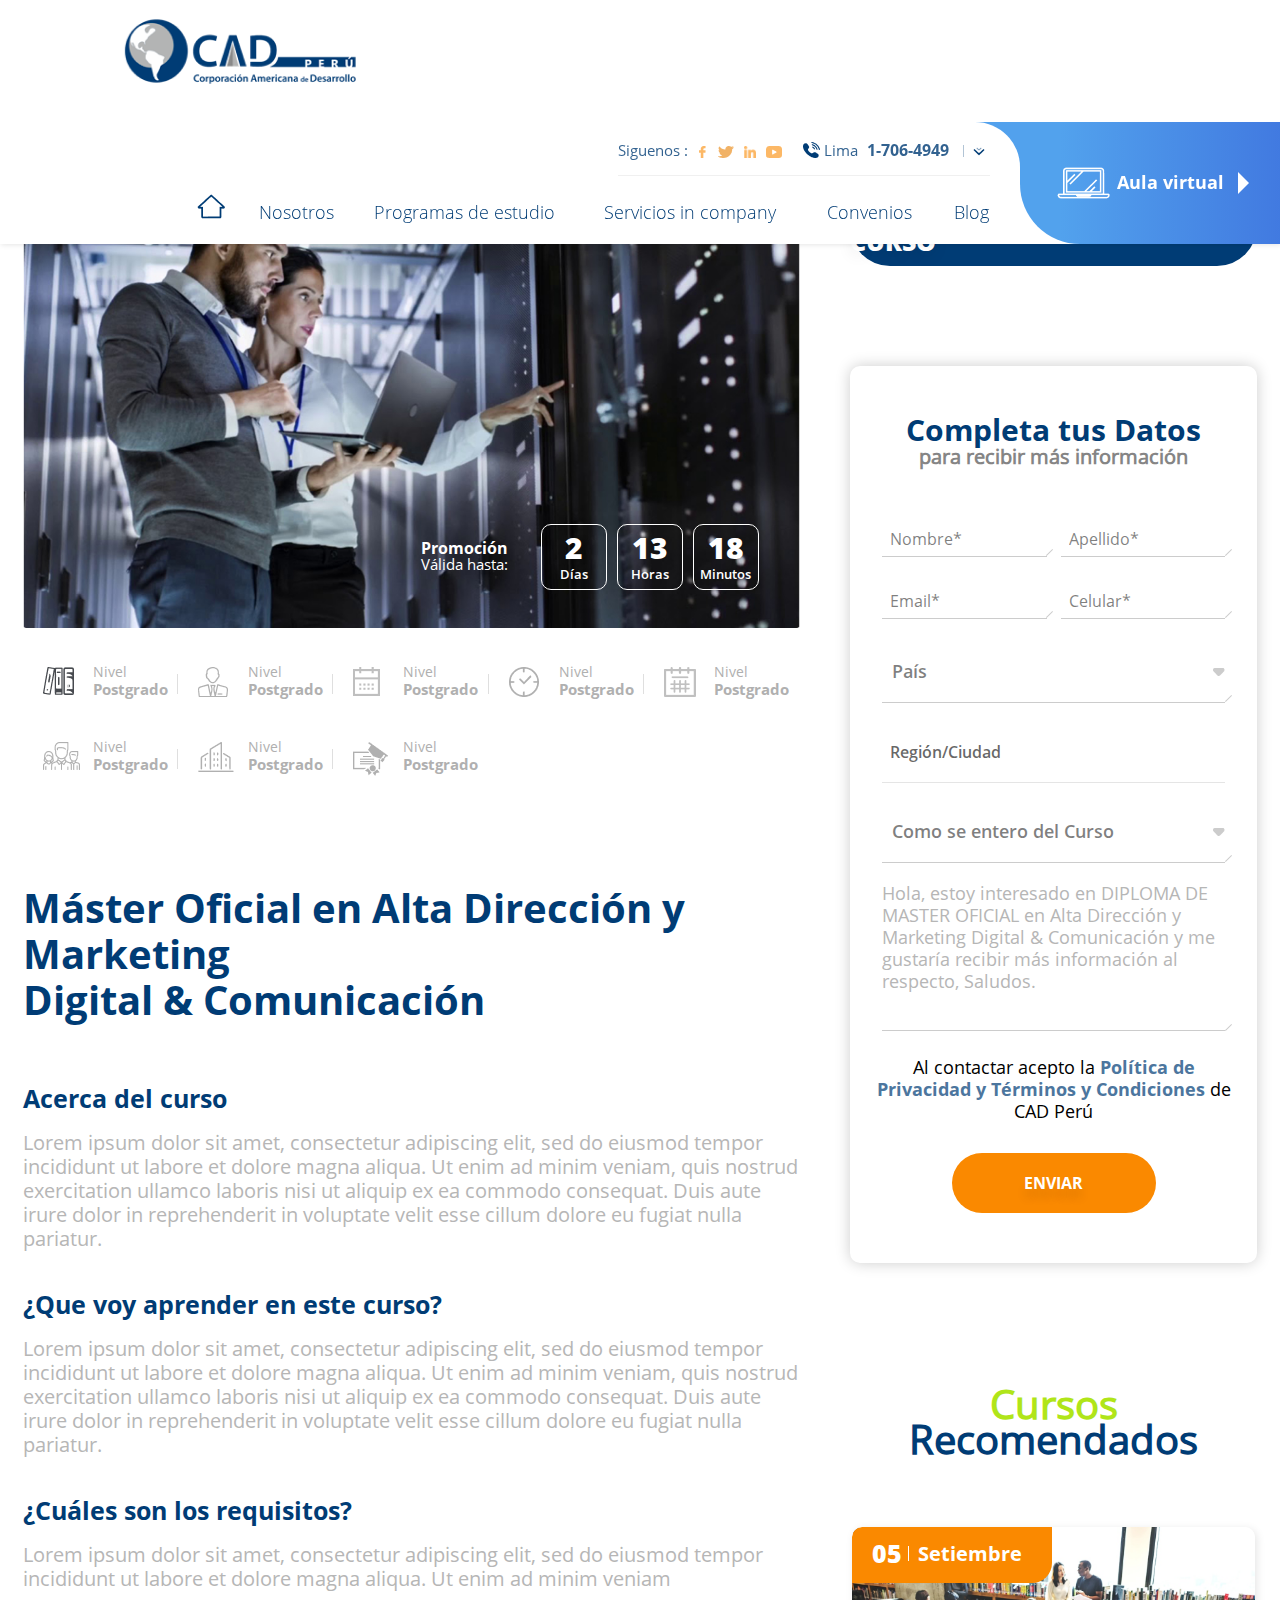
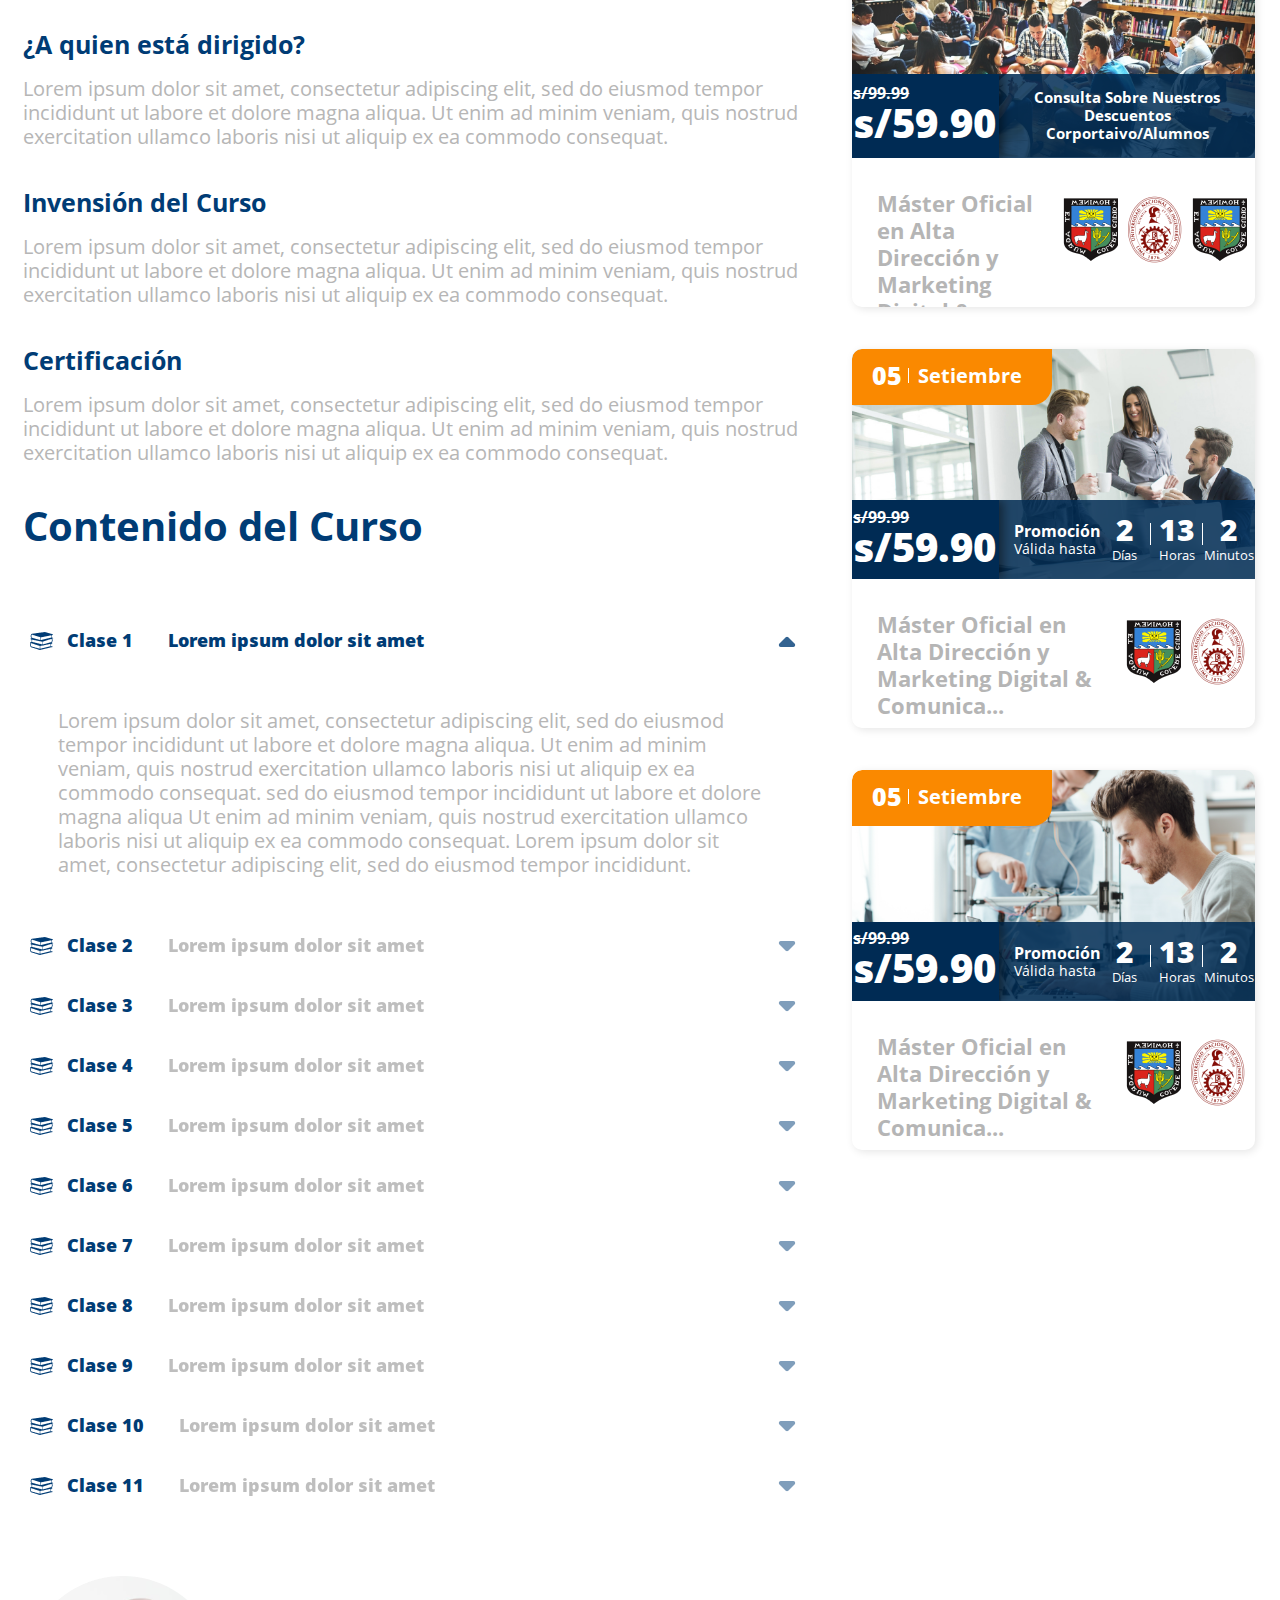
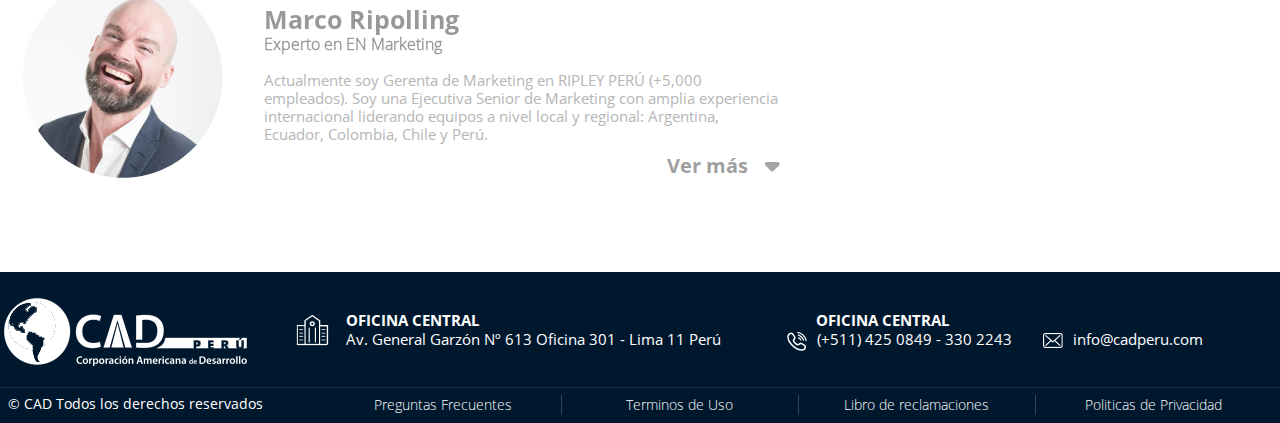
<file: detalle-de-curso.html>
<!DOCTYPE html>
<html lang="es">
<head>
	<meta charset="UTF-8">
	<meta name="viewport" content="width=device-width, user-scalable=no, initial-scale=1.0, maximum-scale=1.0, minimum-scale=1.0">
	<title>CAD Perú | Corporación Americana de Desarrollo</title>
	<link rel="stylesheet" href="css/style-monkey.css">
	<link rel="stylesheet" href="css/style-monkey-responsive.css">
</head>
<body>		

	<!-- header top -->
	<header class="ui-header-top">
		<div class="ui-box-container-principal">
			<div class="ui-header-principal">
				<div class="ui-izquierda">
					<a class="ui-box-logotipo" href="index.html">
						<figure>
							<img src="img/logotipo-cad.png" alt="">
						</figure>
					</a>
				</div>
				<div class="ui-derecha">
					<div class="ui-fila-top-header a">
						<div class="ui-box">
							<div class="ui-box-social-top-header">
								<span class="ui-texto-top">Siguenos :</span>
								<div class="ui-box-item-social-top-header">
									<div class="ui-item-social-top a"></div>
									<div class="ui-item-social-top b"></div>
									<div class="ui-item-social-top c"></div>
									<div class="ui-item-social-top d"></div>
								</div>
							</div>
							<div class="ui-box-dato-top-header">
								<figure class="icon-dato-top">
									<img src="img/icon-dato-top-01.png">
								</figure>
								<span class="ui-texto-top">Lima</span>
								<span class="ui-texto-top c">1-706-4949</span>
							</div>
							<div class="ui-box-icon-opcion">
								<figure>
									<img src="img/icon-opcion-top.png" alt="">
								</figure>
							</div>
						</div>
					</div>
					<div class="ui-fila-top-header b">
						<nav class="ui-menu">
							<ul>
								<li>
									<a href="index.html">
										<figure>
											<img src="img/icon-home.png" alt="">
										</figure>
									</a>
								</li>
								<li>
									<a href="nosotros.html">Nosotros</a>
								</li>
								<li>
									<a href="programas-de-estudio.html">
										Programas de estudio
									</a>
								</li>
								<li>
									<a href="servicios-in-company.html">Servicios in company</a>
								</li>
								<li>
									<a href="convenios.html">Convenios</a>
								</li>
								<li>
									<a href="blog.html">Blog</a>
								</li>
							</ul>
						</nav>
					</div>
					<div class="ui-box-top-aula-virtual">
						<div class="ui-box-icon-texto-aula-virtual-top">
							<a class="ui-btn-top-aula-birtual" href="#">
								<figure class="ui-icon-aula-virtual">
									<img src="img/icon-top-aula-virtual.png" alt="">
								</figure>
								Aula virtual
								<div class="ui-triangulo-top-aula-virtual"></div>
							</a>
						</div>
					</div>
				</div>
				<!-- clear -->
				<div class="ui-clear"></div>				
			</div>
		</div>
	</header>	
	
	<!-- detalle de curso -->
	<section class="ui-section-detalle-de-curso">
		<div class="ui-box-container-principal">
			<div class="ui-box-detalle-curso"> 
				<div class="ui-izquierda">
					<div class="ui-box-imagen-detalles-de-curso">
						<div class="ui-box-imagen-detalle-de-curso">
							<figure>
								<img src="img/detalle-de-curso-01.png" alt="">
							</figure>
						</div>
						<div class="ui-box-imagen-promocion-detalle-curso">
							<div class="ui-box-texto-promocio-detalle-curso">
								<span class="a">Promoción</span>
								<span class="b">Válida hasta:</span>
							</div>
							<div class="ui-box-dia-hora-minuto-detalle-curso">
								<div class="ui-item-hora-minuto-detalle-curso">
									<span class="a">
										2	
									</span>
									<span class="b">
										Días
									</span>
								</div>
								<div class="ui-item-hora-minuto-detalle-curso">
									<span class="a">
										13
									</span>
									<span class="b">
										Horas
									</span>
								</div>
								<div class="ui-item-hora-minuto-detalle-curso">
									<span class="a">18</span>
									<span class="b">Minutos</span>
								</div>
							</div>
						</div>						
					</div>
					<div class="ui-box-datos-items-detalle-de-curso">
						<div class="ui-item-datos-detalle-de-curso">
							<div class="ui-dato-detalle-de-curso">
								<figure>
									<img src="img/icon-detalle-de-curso-01.png" alt="">
								</figure>
								<div class="ui-texto-dato-detalle-de-curso"> 
									<span class="a">
										Nivel
									</span>
									<span class="b">
										Postgrado
									</span>
								</div>
							</div>
						</div>
						<div class="ui-item-datos-detalle-de-curso">
							<div class="ui-dato-detalle-de-curso">
								<figure>
									<img src="img/icon-detalle-de-curso-02.png" alt="">
								</figure>
								<div class="ui-texto-dato-detalle-de-curso"> 
									<span class="a">
										Nivel
									</span>
									<span class="b">
										Postgrado
									</span>
								</div>
							</div>
						</div>
						<div class="ui-item-datos-detalle-de-curso">
							<div class="ui-dato-detalle-de-curso">
								<figure>
									<img src="img/icon-detalle-de-curso-03.png" alt="">
								</figure>
								<div class="ui-texto-dato-detalle-de-curso"> 
									<span class="a">
										Nivel
									</span>
									<span class="b">
										Postgrado
									</span>
								</div>
							</div>
						</div>
						<div class="ui-item-datos-detalle-de-curso">
							<div class="ui-dato-detalle-de-curso">
								<figure>
									<img src="img/icon-detalle-de-curso-04.png" alt="">
								</figure>
								<div class="ui-texto-dato-detalle-de-curso"> 
									<span class="a">
										Nivel
									</span>
									<span class="b">
										Postgrado
									</span>
								</div>
							</div>
						</div>
						<div class="ui-item-datos-detalle-de-curso">
							<div class="ui-dato-detalle-de-curso">
								<figure>
									<img src="img/icon-detalle-de-curso-05.png" alt="">
								</figure>
								<div class="ui-texto-dato-detalle-de-curso"> 
									<span class="a">
										Nivel
									</span>
									<span class="b">
										Postgrado
									</span>
								</div>
							</div>
						</div>
						<div class="ui-item-datos-detalle-de-curso">
							<div class="ui-dato-detalle-de-curso">
								<figure>
										<img src="img/icon-detalle-de-curso-06.png" alt="">
								</figure>
								<div class="ui-texto-dato-detalle-de-curso"> 
									<span class="a">
										Nivel
									</span>
									<span class="b">
									Postgrado
									</span>
								</div>
							</div>
						</div>
						<div class="ui-item-datos-detalle-de-curso">
							<div class="ui-dato-detalle-de-curso">
								<figure>
									<img src="img/icon-detalle-de-curso-07.png" alt="">
								</figure>
								<div class="ui-texto-dato-detalle-de-curso"> 
									<span class="a">
										Nivel
									</span>
									<span class="b">
										Postgrado
									</span>
								</div>
							</div>
						</div>
						<div class="ui-item-datos-detalle-de-curso">
							<div class="ui-dato-detalle-de-curso">
								<figure>
									<img src="img/icon-detalle-de-curso-08.png" alt="">
								</figure>
								<div class="ui-texto-dato-detalle-de-curso"> 
									<span class="a">
										Nivel
									</span>
									<span class="b">
											Postgrado
									</span>
								</div>
							</div>
						</div>
						<!-- clear -->
						<div class="ui-clear"></div>
					</div>
					<div class="ui-box-acerca-del-curso">
						<header class="ui-header-acerca-del-curso">
							<h2 class="ui-h2-acerca-del-curso">
								Máster Oficial en Alta Dirección y Marketing
								<br> 
								Digital & Comunicación
							</h2>
						</header>
						<div class="ui-box-bloque-texto-acerca-del-curso">
							<h3 class="ui-h3-acerca-del-curso">
								Acerca del curso
							</h3>
							<p>
								Lorem ipsum dolor sit amet, consectetur adipiscing elit, sed do eiusmod tempor incididunt ut labore et dolore magna aliqua. Ut enim ad minim veniam, quis nostrud exercitation ullamco laboris nisi ut aliquip ex ea commodo consequat. Duis aute irure dolor in reprehenderit in voluptate velit esse cillum dolore eu fugiat nulla pariatur. 
							</p>
						</div>

						<div class="ui-box-bloque-texto-acerca-del-curso">
							<h3 class="ui-h3-acerca-del-curso">
								¿Que voy aprender en este curso?
							</h3>
							<p>
								Lorem ipsum dolor sit amet, consectetur adipiscing elit, sed do eiusmod tempor incididunt ut labore et dolore magna aliqua. Ut enim ad minim veniam, quis nostrud exercitation ullamco laboris nisi ut aliquip ex ea commodo consequat. Duis aute irure dolor in reprehenderit in voluptate velit esse cillum dolore eu fugiat nulla pariatur. 
							</p>
						</div>

						<div class="ui-box-bloque-texto-acerca-del-curso">
							<h3 class="ui-h3-acerca-del-curso">
								¿Cuáles son los requisitos?
							</h3>
							<p>
								Lorem ipsum dolor sit amet, consectetur adipiscing elit, sed do eiusmod tempor incididunt ut labore et dolore magna aliqua. Ut enim ad minim veniam 
							</p>
						</div>

						<div class="ui-box-bloque-texto-acerca-del-curso">
							<h3 class="ui-h3-acerca-del-curso">
								¿A quien está dirigido?
							</h3>
							<p>
								Lorem ipsum dolor sit amet, consectetur adipiscing elit, sed do eiusmod tempor incididunt ut labore et dolore magna aliqua. Ut enim ad minim veniam, quis nostrud exercitation ullamco laboris nisi ut aliquip ex ea commodo consequat. 
							</p>
						</div>

						<div class="ui-box-bloque-texto-acerca-del-curso">
							<h3 class="ui-h3-acerca-del-curso">
								Invensión del Curso
							</h3>
							<p>
								Lorem ipsum dolor sit amet, consectetur adipiscing elit, sed do eiusmod tempor incididunt ut labore et dolore magna aliqua. Ut enim ad minim veniam, quis nostrud exercitation ullamco laboris nisi ut aliquip ex ea commodo consequat. 
							</p>
						</div>

						<div class="ui-box-bloque-texto-acerca-del-curso">
							<h3 class="ui-h3-acerca-del-curso">
								Certificación
							</h3>
							<p>
								Lorem ipsum dolor sit amet, consectetur adipiscing elit, sed do eiusmod tempor incididunt ut labore et dolore magna aliqua. Ut enim ad minim veniam, quis nostrud exercitation ullamco laboris nisi ut aliquip ex ea commodo consequat.  
							</p>							
						</div>
					</div>
					<div class="ui-box-contenido-del-curso">
						<header class="ui-header-acerca-del-curso">
							<h2 class="ui-h2-acerca-del-curso">
								Contenido del Curso
							</h2>
						</header>
						<div class="accordion-wrapper acerca-del-curso">
						  	<div class="ac-pane-acerca-del-curso active">
							    <a href="#" class="ac-title-acerca-del-curso" data-accordion-acerca-curso="true">
							      	<figure class="ui-icon-acordeon-a">
							      		<img src="img/icon-contenido-curso.png" alt="">
							      	</figure>
							      	<div class="ui-icon-acordeon-boton"></div>							      	
							      	<span class="a">Clase 1</span>
							      	<span class="b">Lorem ipsum dolor sit amet</span>
							    </a>
							    <div class="ac-content-acerca-del-curso">
							      	<p>
							      		Lorem ipsum dolor sit amet, consectetur adipiscing elit, sed do eiusmod tempor incididunt ut labore et dolore magna aliqua. Ut enim ad minim veniam, quis nostrud exercitation ullamco laboris nisi ut aliquip ex ea commodo consequat. sed do eiusmod tempor incididunt ut labore et dolore magna aliqua Ut enim ad minim veniam, quis nostrud exercitation ullamco laboris nisi ut aliquip ex ea commodo consequat. Lorem ipsum dolor sit amet, consectetur adipiscing elit, sed do eiusmod tempor incididunt.
							      	</p>
							    </div>
						  	</div>	

						  	<div class="ac-pane-acerca-del-curso">
							    <a href="#" class="ac-title-acerca-del-curso" data-accordion-acerca-curso="true">
							      	<figure class="ui-icon-acordeon-a">
							      		<img src="img/icon-contenido-curso.png" alt="">
							      	</figure>
							      	<div class="ui-icon-acordeon-boton"></div>							      	
							      	<span class="a">Clase 2</span>
							      	<span class="b">Lorem ipsum dolor sit amet</span>
							    </a>
							    <div class="ac-content-acerca-del-curso">
							      	<p>
							      		Lorem ipsum dolor sit amet, consectetur adipiscing elit, sed do eiusmod tempor incididunt ut labore et dolore magna aliqua. Ut enim ad minim veniam, quis nostrud exercitation ullamco laboris nisi ut aliquip ex ea commodo consequat. sed do eiusmod tempor incididunt ut labore et dolore magna aliqua Ut enim ad minim veniam, quis nostrud exercitation ullamco laboris nisi ut aliquip ex ea commodo consequat. Lorem ipsum dolor sit amet, consectetur adipiscing elit, sed do eiusmod tempor incididunt.
							      	</p>
							    </div>
						  	</div>

						  	<div class="ac-pane-acerca-del-curso">
							    <a href="#" class="ac-title-acerca-del-curso" data-accordion-acerca-curso="true">
							      	<figure class="ui-icon-acordeon-a">
							      		<img src="img/icon-contenido-curso.png" alt="">
							      	</figure>
							      	<div class="ui-icon-acordeon-boton"></div>							      	
							      	<span class="a">Clase 3</span>
							      	<span class="b">Lorem ipsum dolor sit amet</span>
							    </a>
							    <div class="ac-content-acerca-del-curso">
							      	<p>
							      		Lorem ipsum dolor sit amet, consectetur adipiscing elit, sed do eiusmod tempor incididunt ut labore et dolore magna aliqua. Ut enim ad minim veniam, quis nostrud exercitation ullamco laboris nisi ut aliquip ex ea commodo consequat. sed do eiusmod tempor incididunt ut labore et dolore magna aliqua Ut enim ad minim veniam, quis nostrud exercitation ullamco laboris nisi ut aliquip ex ea commodo consequat. Lorem ipsum dolor sit amet, consectetur adipiscing elit, sed do eiusmod tempor incididunt.
							      	</p>
							    </div>
						  	</div>

						  	<div class="ac-pane-acerca-del-curso">
							    <a href="#" class="ac-title-acerca-del-curso" data-accordion-acerca-curso="true">
							      	<figure class="ui-icon-acordeon-a">
							      		<img src="img/icon-contenido-curso.png" alt="">
							      	</figure>
							      	<div class="ui-icon-acordeon-boton"></div>							      	
							      	<span class="a">Clase 4</span>
							      	<span class="b">Lorem ipsum dolor sit amet</span>
							    </a>
							    <div class="ac-content-acerca-del-curso">
							      	<p>
							      		Lorem ipsum dolor sit amet, consectetur adipiscing elit, sed do eiusmod tempor incididunt ut labore et dolore magna aliqua. Ut enim ad minim veniam, quis nostrud exercitation ullamco laboris nisi ut aliquip ex ea commodo consequat. sed do eiusmod tempor incididunt ut labore et dolore magna aliqua Ut enim ad minim veniam, quis nostrud exercitation ullamco laboris nisi ut aliquip ex ea commodo consequat. Lorem ipsum dolor sit amet, consectetur adipiscing elit, sed do eiusmod tempor incididunt.
							      	</p>
							    </div>
						  	</div>

						  	<div class="ac-pane-acerca-del-curso">
							    <a href="#" class="ac-title-acerca-del-curso" data-accordion-acerca-curso="true">
							      	<figure class="ui-icon-acordeon-a">
							      		<img src="img/icon-contenido-curso.png" alt="">
							      	</figure>
							      	<div class="ui-icon-acordeon-boton"></div>							      	
							      	<span class="a">Clase 5</span>
							      	<span class="b">Lorem ipsum dolor sit amet</span>
							    </a>
							    <div class="ac-content-acerca-del-curso">
							      	<p>
							      		Lorem ipsum dolor sit amet, consectetur adipiscing elit, sed do eiusmod tempor incididunt ut labore et dolore magna aliqua. Ut enim ad minim veniam, quis nostrud exercitation ullamco laboris nisi ut aliquip ex ea commodo consequat. sed do eiusmod tempor incididunt ut labore et dolore magna aliqua Ut enim ad minim veniam, quis nostrud exercitation ullamco laboris nisi ut aliquip ex ea commodo consequat. Lorem ipsum dolor sit amet, consectetur adipiscing elit, sed do eiusmod tempor incididunt.
							      	</p>
							    </div>
						  	</div>

						  	<div class="ac-pane-acerca-del-curso">
							    <a href="#" class="ac-title-acerca-del-curso" data-accordion-acerca-curso="true">
							      	<figure class="ui-icon-acordeon-a">
							      		<img src="img/icon-contenido-curso.png" alt="">
							      	</figure>
							      	<div class="ui-icon-acordeon-boton"></div>							      	
							      	<span class="a">Clase 6</span>
							      	<span class="b">Lorem ipsum dolor sit amet</span>
							    </a>
							    <div class="ac-content-acerca-del-curso">
							      	<p>
							      		Lorem ipsum dolor sit amet, consectetur adipiscing elit, sed do eiusmod tempor incididunt ut labore et dolore magna aliqua. Ut enim ad minim veniam, quis nostrud exercitation ullamco laboris nisi ut aliquip ex ea commodo consequat. sed do eiusmod tempor incididunt ut labore et dolore magna aliqua Ut enim ad minim veniam, quis nostrud exercitation ullamco laboris nisi ut aliquip ex ea commodo consequat. Lorem ipsum dolor sit amet, consectetur adipiscing elit, sed do eiusmod tempor incididunt.
							      	</p>
							    </div>
						  	</div>

						  	<div class="ac-pane-acerca-del-curso">
							    <a href="#" class="ac-title-acerca-del-curso" data-accordion-acerca-curso="true">
							      	<figure class="ui-icon-acordeon-a">
							      		<img src="img/icon-contenido-curso.png" alt="">
							      	</figure>
							      	<div class="ui-icon-acordeon-boton"></div>							      	
							      	<span class="a">Clase 7</span>
							      	<span class="b">Lorem ipsum dolor sit amet</span>
							    </a>
							    <div class="ac-content-acerca-del-curso">
							      	<p>
							      		Lorem ipsum dolor sit amet, consectetur adipiscing elit, sed do eiusmod tempor incididunt ut labore et dolore magna aliqua. Ut enim ad minim veniam, quis nostrud exercitation ullamco laboris nisi ut aliquip ex ea commodo consequat. sed do eiusmod tempor incididunt ut labore et dolore magna aliqua Ut enim ad minim veniam, quis nostrud exercitation ullamco laboris nisi ut aliquip ex ea commodo consequat. Lorem ipsum dolor sit amet, consectetur adipiscing elit, sed do eiusmod tempor incididunt.
							      	</p>
							    </div>
						  	</div>	

						  	<div class="ac-pane-acerca-del-curso">
							    <a href="#" class="ac-title-acerca-del-curso" data-accordion-acerca-curso="true">
							      	<figure class="ui-icon-acordeon-a">
							      		<img src="img/icon-contenido-curso.png" alt="">
							      	</figure>
							      	<div class="ui-icon-acordeon-boton"></div>							      	
							      	<span class="a">Clase 8</span>
							      	<span class="b">Lorem ipsum dolor sit amet</span>
							    </a>
							    <div class="ac-content-acerca-del-curso">
							      	<p>
							      		Lorem ipsum dolor sit amet, consectetur adipiscing elit, sed do eiusmod tempor incididunt ut labore et dolore magna aliqua. Ut enim ad minim veniam, quis nostrud exercitation ullamco laboris nisi ut aliquip ex ea commodo consequat. sed do eiusmod tempor incididunt ut labore et dolore magna aliqua Ut enim ad minim veniam, quis nostrud exercitation ullamco laboris nisi ut aliquip ex ea commodo consequat. Lorem ipsum dolor sit amet, consectetur adipiscing elit, sed do eiusmod tempor incididunt.
							      	</p>
							    </div>
						  	</div>	

						  	<div class="ac-pane-acerca-del-curso">
							    <a href="#" class="ac-title-acerca-del-curso" data-accordion-acerca-curso="true">
							      	<figure class="ui-icon-acordeon-a">
							      		<img src="img/icon-contenido-curso.png" alt="">
							      	</figure>
							      	<div class="ui-icon-acordeon-boton"></div>							      	
							      	<span class="a">Clase 9</span>
							      	<span class="b">Lorem ipsum dolor sit amet</span>
							    </a>
							    <div class="ac-content-acerca-del-curso">
							      	<p>
							      		Lorem ipsum dolor sit amet, consectetur adipiscing elit, sed do eiusmod tempor incididunt ut labore et dolore magna aliqua. Ut enim ad minim veniam, quis nostrud exercitation ullamco laboris nisi ut aliquip ex ea commodo consequat. sed do eiusmod tempor incididunt ut labore et dolore magna aliqua Ut enim ad minim veniam, quis nostrud exercitation ullamco laboris nisi ut aliquip ex ea commodo consequat. Lorem ipsum dolor sit amet, consectetur adipiscing elit, sed do eiusmod tempor incididunt.
							      	</p>
							    </div>
						  	</div>		

						  	<div class="ac-pane-acerca-del-curso">
							    <a href="#" class="ac-title-acerca-del-curso" data-accordion-acerca-curso="true">
							      	<figure class="ui-icon-acordeon-a">
							      		<img src="img/icon-contenido-curso.png" alt="">
							      	</figure>
							      	<div class="ui-icon-acordeon-boton"></div>							      	
							      	<span class="a">Clase 10</span>
							      	<span class="b">Lorem ipsum dolor sit amet</span>
							    </a>
							    <div class="ac-content-acerca-del-curso">
							      	<p>
							      		Lorem ipsum dolor sit amet, consectetur adipiscing elit, sed do eiusmod tempor incididunt ut labore et dolore magna aliqua. Ut enim ad minim veniam, quis nostrud exercitation ullamco laboris nisi ut aliquip ex ea commodo consequat. sed do eiusmod tempor incididunt ut labore et dolore magna aliqua Ut enim ad minim veniam, quis nostrud exercitation ullamco laboris nisi ut aliquip ex ea commodo consequat. Lorem ipsum dolor sit amet, consectetur adipiscing elit, sed do eiusmod tempor incididunt.
							      	</p>
							    </div>
						  	</div>	  

						  	<div class="ac-pane-acerca-del-curso">
							    <a href="#" class="ac-title-acerca-del-curso" data-accordion-acerca-curso="true">
							      	<figure class="ui-icon-acordeon-a">
							      		<img src="img/icon-contenido-curso.png" alt="">
							      	</figure>
							      	<div class="ui-icon-acordeon-boton"></div>							      	
							      	<span class="a">Clase 11</span>
							      	<span class="b">Lorem ipsum dolor sit amet</span>
							    </a>
							    <div class="ac-content-acerca-del-curso">
							      	<p>
							      		Lorem ipsum dolor sit amet, consectetur adipiscing elit, sed do eiusmod tempor incididunt ut labore et dolore magna aliqua. Ut enim ad minim veniam, quis nostrud exercitation ullamco laboris nisi ut aliquip ex ea commodo consequat. sed do eiusmod tempor incididunt ut labore et dolore magna aliqua Ut enim ad minim veniam, quis nostrud exercitation ullamco laboris nisi ut aliquip ex ea commodo consequat. Lorem ipsum dolor sit amet, consectetur adipiscing elit, sed do eiusmod tempor incididunt.
							      	</p>
							    </div>
						  	</div>
							  
						</div>
					</div>	
					<div class="ui-box-instructor-contenido-del-curso">
						<div class="ui-box-imagen-instructor">
							<figure>
								<img src="img/instructor-curso.png" alt="">
							</figure>
						</div>
						<header class="ui-header-instructor-contenido-del-curso">
							<h3 class="ui-h3-instructor-contenido-del-curso">
								<span class="a">
									Marco Ripolling
								</span>
								<span class="b">
									Experto en EN Marketing
								</span>
							</h3>
						</header>
						<div class="ui-box-texto-instructor">
							<p>
								Actualmente soy Gerenta de Marketing en RIPLEY PERÚ (+5,000 empleados). Soy una Ejecutiva Senior de Marketing con amplia experiencia internacional liderando equipos a nivel local y regional: Argentina, Ecuador, Colombia, Chile y Perú.
							</p>
							<div id="mas-info-instructor" class="ui-box-info-instructor">
								<p>
									Actualmente soy Gerenta de Marketing en RIPLEY PERÚ (+5,000 empleados). Soy una Ejecutiva Senior de Marketing con amplia experiencia internacional liderando equipos a nivel local y regional: Argentina, Ecuador, Colombia, Chile y Perú.
								</p>
							</div>
							<div class="ui-box-texto-ver-mas">
								<div class="ui-box">
									<span>Ver más</span>
									<figure class="ui-icon-ver-mas">
										<img src="img/icon-ver-mas.png" alt="">
									</figure>									
								</div>
							</div>
						</div>
						
					</div>				
				</div>
				<div class="ui-derecha">
					<div onclick="btnCursoRecomendado()" class="ui-box-comprar-curso-recomendado">
						<div class="ui-box">
							<span class="a">
								<del>s/.500</del>
							</span>
							<span class="b">
								s/.500
							</span>
							<span class="c">
								Comprar curso
							</span>
						</div>
					</div>
					<div class="ui-box-form-detalle-curso">
						<header class="ui-header-form-detalle-curso">
							<h2 class="ui-h2-form-detalle-curso">
								<span class="a">Completa tus Datos</span>
								<span class="b">para recibir más información</span>
							</h2>
						</header>
						<form action="">
							<div class="ui-box-fila-form-detalle-curso">
								<div class="ui-bloque-form-detalle-curso">
									<input type="text" placeholder="Nombre*">
								</div>
								<div class="ui-bloque-form-detalle-curso">
									<input type="text" placeholder="Apellido*">
								</div>
								<!-- clear -->
								<div class="ui-clear"></div>
							</div>
							<div class="ui-box-fila-form-detalle-curso">
								<div class="ui-bloque-form-detalle-curso">
									<input type="email" placeholder="Email*">
								</div>
								<div class="ui-bloque-form-detalle-curso">
									<input type="tel" placeholder="Celular*">
								</div>
								<!-- clear -->
								<div class="ui-clear"></div>
							</div>
							<div class="ui-box-fila-form-detalle-curso">
								<div class="ui-bloque-form-detalle-curso-select">
									<select>
									  	<option value="País">País</option>
									  	<option value="País 01">País 01</option>
									  	<option value="País 02">País 02</option>
									  	<option value="País 03">País 03</option>
									  	<option value="País 04">País 04</option>
									  	<option value="País 05">País 05</option>
									  	<option value="País 06">País 06</option>
									  	<option value="País 07">País 07</option>
									  	<option value="País 08">País 08</option>
									  	<option value="País 09">País 09</option>
									</select>
								</div>
							</div>

							<div class="ui-box-fila-form-detalle-curso">
								<div class="ui-box-input-region-ciudad">
									<input type="text" placeholder="Región/Ciudad">
								</div>
							</div>

							<div class="ui-box-fila-form-detalle-curso">
								<div class="ui-bloque-form-detalle-curso-select">
									<select>
									  	<option value="País">Como se entero del Curso</option>
									  	<option value="Opción 01">Opción 01</option>
									  	<option value="Opción 02">Opción 02</option>
									  	<option value="Opción 03">Opción 03</option>
									  	<option value="Opción 04">Opción 04</option>
									  	<option value="Opción 05">Opción 05</option>
									  	<option value="Opción 06">Opción 06</option>
									  	<option value="Opción 07">Opción 07</option>
									  	<option value="Opción 08">Opción 08</option>
									  	<option value="Opción 09">Opción 09</option>
									</select>
								</div>
							</div>
							
							<div class="ui-box-politica-condiciones-detalle-curso">
								<p>
									Hola, estoy interesado en DIPLOMA DE MASTER OFICIAL en Alta Dirección y Marketing Digital & Comunicación y me gustaría recibir más información al respecto, Saludos.
								</p>								
								<div class="ui-box-input-politica">
									<input type="text">	
								</div>		
							</div>
							<div class="ui-box-texto-terminos-detalle-curso">
								<p>
									Al contactar acepto la 
									<span>Política de Privacidad y Términos y Condiciones</span>
									de CAD Perú
								</p>
							</div>
							<div class="ui-box-btn-form-detalle-curso">
								<input class="ui-btn-form-detalle-curso" type="submit" value="enviar">
							</div>
						</form>
					</div>
					<div class="ui-box-cursos-recomendados">
						<header class="ui-header-cursos-recomendados">
							<h2 class="ui-h2-cursos-recomendados">
								<span class="a">Cursos</span>
								<span class="b">Recomendados</span>
							</h2>
						</header>
						<div class="ui-box-items-cursos-recomendados">
							
							<article class="ui-box-item-nuestro-curso recomendado">
								<div class="ui-box-imagen-item-nuestro-curso">
									<div class="ui-box-fecha-item-nuestro-curso">
										<span class="a">05</span>
										<span class="b">Setiembre</span>
									</div>
									<figure class="ui-imagen-nuestro-curso">
										<img src="img/img-curso-02.png" alt="">
									</figure>
									<div class="ui-box-precio-conteo-horas">
										<div class="ui-izquierda">
											<div class="ui-box-precio-item-curso">
												<div class="ui-box">
													<span class="a"><del>s/99.99</del></span>
													<span class="b">s/59.90</span>
												</div>
											</div>
										</div>
										<div class="ui-derecha">
											<div class="ui-box-texto-consulta-descuento">
												<p>
													Consulta Sobre Nuestros Descuentos Corportaivo/Alumnos
												</p>
											</div>
										</div>
										<!-- clear -->
										<div class="ui-clear"></div>
									</div>
									<a href="detalle-de-curso.html" class="ui-box-overlay-nivel-post-grado">
										<figure class="ui-img-overlay-item-post-grado">
											<img src="img/img-opacidad-post-grado-curso.png" alt="">
										</figure>
										<div class="ui-overlay-post-grado">
											<div class="ui-izquierda">
												<h3 class="ui-h3-overlay-post-grado">
													<span class="a">Nivel</span>
													<span class="b">Postgrado</span>
												</h3>
												<div class="ui-box-overlay-texto-aula-virtual">
													<figure>
														<img src="img/icon-overlay-user-curso.png" alt="">
													</figure>
													<span>Aula virtual</span>
												</div>
												<div class="ui-arrow-overlay-post-grado">
													<figure>
														<img src="img/arrow-overlay-curso.png" alt="">
													</figure>
												</div>
											</div>
											<div class="ui-derecha">
												<div class="ui-box-item-dato-overlay-curso a">
													<figure>
														<img src="img/icon-curso-overlay-1.png" alt="">
													</figure>
													<span class="a">Duración</span>
													<span class="b">06 meses,</span>
													<span class="c">384 hrs</span>
												</div>
												<div class="ui-box-item-dato-overlay-curso b">
													<figure>
														<img src="img/icon-curso-overlay-2.png" alt="">
													</figure>
													<span class="a">Inicio</span>
													<span class="b">05 de Enero</span>									
												</div>
												<div class="ui-box-item-dato-overlay-curso no-margin-bottom c">
													<figure>
														<img src="img/icon-curso-overlay-3.png" alt="">
													</figure>
													<span class="a">Horarios</span>
													<span class="b">07:00 a 10:00 pm</span>								
												</div>
											</div>
											<!-- clear -->
											<div class="ui-clear"></div>
										</div>
									</a>
								</div>
								<div class="ui-box-nombre-nuestro-curso-logotipo b">
									<h2 class="ui-h2-nombre-nuestro-curso">
										<a href="detalle-de-curso.html">
											Máster Oficial en Alta Dirección y Marketing Digital & Comunica...
										</a>
									</h2>
									<div class="ui-logotipos-nuestro-curso">								
										<figure class="a">
											<img src="img/logo-item-curso-01.png" alt="">
										</figure>
										<figure class="b">
											<img src="img/logo-item-curso-02.png" alt="">
										</figure>
										<figure class="c">
											<img src="img/logo-item-curso-01.png" alt="">
										</figure>							
									</div>
								</div>
							</article>

							<article class="ui-box-item-nuestro-curso recomendado">
								<div class="ui-box-imagen-item-nuestro-curso">
									<div class="ui-box-fecha-item-nuestro-curso">
										<span class="a">05</span>
										<span class="b">Setiembre</span>
									</div>
									<figure class="ui-imagen-nuestro-curso">
										<img src="img/img-curso-03.jpg" alt="">
									</figure>
									<div class="ui-box-precio-conteo-horas">
										<div class="ui-izquierda">
											<div class="ui-box-precio-item-curso">
												<div class="ui-box">
													<span class="a"><del>s/99.99</del></span>
													<span class="b">s/59.90</span>
												</div>
											</div>
										</div>
										<div class="ui-derecha">
											<div class="ui-box-promocion-valida">
												<div class="ui-texto-promocion-valida">
													<span class="a">Promoción</span>
													<span class="b">Válida hasta</span>
												</div>
												<div class="ui-box-dia-hora-minuto">
													<div class="ui-dia-hora-minuto">
														<span class="a">2</span>
														<span class="b">Días</span>
													</div>
													<div class="ui-dia-hora-minuto">
														<span class="a">13</span>
														<span class="b">Horas</span>
													</div>
													<div class="ui-dia-hora-minuto no-borde">
														<span class="a">2</span>
														<span class="b">Minutos</span>
													</div>
													<!-- clear -->
													<div class="ui-clear"></div>
												</div>
											</div>
										</div>
										<!-- clear -->
										<div class="ui-clear"></div>
									</div>
									<a href="detalle-de-curso.html" class="ui-box-overlay-nivel-post-grado">
										<figure class="ui-img-overlay-item-post-grado">
											<img src="img/img-opacidad-post-grado-curso.png" alt="">
										</figure>
										<div class="ui-overlay-post-grado">
											<div class="ui-izquierda">
												<h3 class="ui-h3-overlay-post-grado">
													<span class="a">Nivel</span>
													<span class="b">Postgrado</span>
												</h3>
												<div class="ui-box-overlay-texto-aula-virtual">
													<figure>
														<img src="img/icon-overlay-user-curso.png" alt="">
													</figure>
													<span>Aula virtual</span>
												</div>
												<div class="ui-arrow-overlay-post-grado">
													<figure>
														<img src="img/arrow-overlay-curso.png" alt="">
													</figure>
												</div>
											</div>
											<div class="ui-derecha">
												<div class="ui-box-item-dato-overlay-curso a">
													<figure>
														<img src="img/icon-curso-overlay-1.png" alt="">
													</figure>
													<span class="a">Duración</span>
													<span class="b">06 meses,</span>
													<span class="c">384 hrs</span>
												</div>
												<div class="ui-box-item-dato-overlay-curso b">
													<figure>
														<img src="img/icon-curso-overlay-2.png" alt="">
													</figure>
													<span class="a">Inicio</span>
													<span class="b">05 de Enero</span>									
												</div>
												<div class="ui-box-item-dato-overlay-curso no-margin-bottom c">
													<figure>
														<img src="img/icon-curso-overlay-3.png" alt="">
													</figure>
													<span class="a">Horarios</span>
													<span class="b">07:00 a 10:00 pm</span>								
												</div>
											</div>
											<!-- clear -->
											<div class="ui-clear"></div>
										</div>
									</a>
								</div>
								<div class="ui-box-nombre-nuestro-curso-logotipo">
									<h2 class="ui-h2-nombre-nuestro-curso">
										<a href="detalle-de-curso.html">
											Máster Oficial en Alta Dirección y Marketing Digital & Comunica...
										</a>
									</h2>
									<div class="ui-logotipos-nuestro-curso">								
										<figure class="a">
											<img src="img/logo-item-curso-01.png" alt="">
										</figure>
										<figure class="b">
											<img src="img/logo-item-curso-02.png" alt="">
										</figure>								
									</div>
								</div>
							</article>

							<article class="ui-box-item-nuestro-curso recomendado">
								<div class="ui-box-imagen-item-nuestro-curso">
									<div class="ui-box-fecha-item-nuestro-curso">
										<span class="a">05</span>
										<span class="b">Setiembre</span>
									</div>
									<figure class="ui-imagen-nuestro-curso">
										<img src="img/img-curso-01.png" alt="">
									</figure>
									<div class="ui-box-precio-conteo-horas">
										<div class="ui-izquierda">
											<div class="ui-box-precio-item-curso">
												<div class="ui-box">
													<span class="a"><del>s/99.99</del></span>
													<span class="b">s/59.90</span>
												</div>
											</div>
										</div>
										<div class="ui-derecha">
											<div class="ui-box-promocion-valida">
												<div class="ui-texto-promocion-valida">
													<span class="a">Promoción</span>
													<span class="b">Válida hasta</span>
												</div>
												<div class="ui-box-dia-hora-minuto">
													<div class="ui-dia-hora-minuto">
														<span class="a">2</span>
														<span class="b">Días</span>
													</div>
													<div class="ui-dia-hora-minuto">
														<span class="a">13</span>
														<span class="b">Horas</span>
													</div>
													<div class="ui-dia-hora-minuto no-borde">
														<span class="a">2</span>
														<span class="b">Minutos</span>
													</div>
													<!-- clear -->
													<div class="ui-clear"></div>
												</div>
											</div>
										</div>
										<!-- clear -->
										<div class="ui-clear"></div>
									</div>
									<a href="detalle-de-curso.html" class="ui-box-overlay-nivel-post-grado">
										<figure class="ui-img-overlay-item-post-grado">
											<img src="img/img-opacidad-post-grado-curso.png" alt="">
										</figure>
										<div class="ui-overlay-post-grado">
											<div class="ui-izquierda">
												<h3 class="ui-h3-overlay-post-grado">
													<span class="a">Nivel</span>
													<span class="b">Postgrado</span>
												</h3>
												<div class="ui-box-overlay-texto-aula-virtual">
													<figure>
														<img src="img/icon-overlay-user-curso.png" alt="">
													</figure>
													<span>Aula virtual</span>
												</div>
												<div class="ui-arrow-overlay-post-grado">
													<figure>
														<img src="img/arrow-overlay-curso.png" alt="">
													</figure>
												</div>
											</div>
											<div class="ui-derecha">
												<div class="ui-box-item-dato-overlay-curso a">
													<figure>
														<img src="img/icon-curso-overlay-1.png" alt="">
													</figure>
													<span class="a">Duración</span>
													<span class="b">06 meses,</span>
													<span class="c">384 hrs</span>
												</div>
												<div class="ui-box-item-dato-overlay-curso b">
													<figure>
														<img src="img/icon-curso-overlay-2.png" alt="">
													</figure>
													<span class="a">Inicio</span>
													<span class="b">05 de Enero</span>							
												</div>
												<div class="ui-box-item-dato-overlay-curso no-margin-bottom c">
													<figure>
														<img src="img/icon-curso-overlay-3.png" alt="">
													</figure>
													<span class="a">Horarios</span>
													<span class="b">07:00 a 10:00 pm</span>					
												</div>
											</div>
											<!-- clear -->
											<div class="ui-clear"></div>
										</div>								
									</a>
								</div>
								<div class="ui-box-nombre-nuestro-curso-logotipo">
									<h2 class="ui-h2-nombre-nuestro-curso">
										<a href="detalle-de-curso.html">
											Máster Oficial en Alta Dirección y Marketing Digital & Comunica...
										</a>
									</h2>
									<div class="ui-logotipos-nuestro-curso">								
										<figure class="a">
											<img src="img/logo-item-curso-01.png" alt="">
										</figure>
										<figure class="b">
											<img src="img/logo-item-curso-02.png" alt="">
										</figure>								
									</div>
								</div>
							</article>

						</div>
					</div>
				</div>
				<!-- clear -->
				<div class="ui-clear"></div>
			</div>	
		</div>
	</section>

	<!-- modal resumen de pedido -->
	<div id="modal-resumen-pedido" class="ui-box-modal-resumen-pedido">
		<div class="ui-box">
			<div class="ui-modal-resumen-pedido">
				<div class="ui-izquierda">				
					<form action="">
						<div class="ui-bloque-header-contenido-resumen-pedido">
							<header class="header-contenido-resumen-pedido">
								<span class="ui-titulo-contenido-resumen-pedido">Programa de Estudio</span>
								<div class="ui-linea-header-contenido-resumen-pedido"></div>
							</header>
							<div class="ui-sub-bloque-celdas-resumen-pedido">
								<div class="ui-izquierda">
									<div class="ui-box-celda-resumen-pedido-a">
										<span>Nombre del Curso</span>									
									</div>
									<div class="ui-box-celda-resumen-pedido-b no-border">
										<div>
											<span class="ui-span-texto-celda-resumen-pedido">
												Máster en Administración y Dirección 
												<br>de Empresas
											</span>
										</div>
									</div>
								</div>
								<div class="ui-derecha">
									<div class="ui-box-celda-resumen-pedido-a">
										<div class="ui-box-items-datos-resumen-pedido">
											<div class="ui-item-dato-resumen-pedido">
												<span>Cantidad</span>
											</div>
											<div class="ui-item-dato-resumen-pedido">
												<span>Precio</span>
											</div>
											<div class="ui-item-dato-resumen-pedido">
												<span>Descuento</span>
											</div>
											<div class="ui-item-dato-resumen-pedido">
												<span>Total</span>
											</div>
											<!-- clear -->
											<div class="ui-clear"></div>
										</div>
									</div>
									<div class="ui-box-celda-resumen-pedido-b no-border">
										<div class="ui-box-items-select-resumen-pedido-datos">
											<div class="ui-item-select-resumen-pedido-dato">
												<div class="ui-box-subitem-resumen-pedido-dato">
													<select>
														<option value="1">1</option>
														<option value="1">1</option>
														<option value="1">1</option>
														<option value="1">1</option>
														<option value="1">1</option>
														<option value="1">1</option>
														<option value="1">1</option>
													</select>
												</div>
											</div>
											<div class="ui-item-select-resumen-pedido-dato">
												<div class="ui-box-subitem-resumen-pedido-dato">
													<span>s/1500</span>
												</div>
											</div>
											<div class="ui-item-select-resumen-pedido-dato">
												<div class="ui-box-subitem-resumen-pedido-dato">
													<span>(s/0.00)</span>
												</div>
											</div>
											<div class="ui-item-select-resumen-pedido-dato">
												<div class="ui-box-subitem-resumen-pedido-dato">
													<span>s/1500</span>
												</div>
											</div>
											<!-- clear -->
											<div class="ui-clear"></div>
										</div>
									</div>
								</div>
								<!-- clear -->
								<div class="ui-clear"></div>
							</div>						
						</div>

						<div class="ui-bloque-header-contenido-resumen-pedido">
							<header class="header-contenido-resumen-pedido">
								<span class="ui-titulo-contenido-resumen-pedido">Certificación</span>
								<div class="ui-linea-header-contenido-resumen-pedido"></div>
							</header>
							<div class="ui-sub-bloque-celdas-resumen-pedido">
								<div class="ui-izquierda">
									<div class="ui-box-celda-resumen-pedido-a">
										<span>Opciones</span>									
									</div>
									<div class="ui-box-celda-resumen-pedido-b">
										<div>
											<span class="ui-span-texto-celda-resumen-pedido">
												<input type="radio" id="opcion-a" name="opcion-a" value="opcion-a" checked>
												<label for="opcion-a">
													Universidad Nacional Agraria 
													<br>La Molina
												</label>
											</span>
										</div>
									</div>
									<div class="ui-box-celda-resumen-pedido-b no-border">
										<div>
											<span class="ui-span-texto-celda-resumen-pedido">
												<input type="radio" id="opcion-b" name="opcion-a" value="opcion-a" checked>
												<label for="opcion-b">Corporación Americana de Desarrollo</label>
											</span>
										</div>
									</div>
								</div>
								<div class="ui-derecha">
									<div class="ui-box-celda-resumen-pedido-a">
										<div class="ui-box-items-datos-resumen-pedido">
											<div class="ui-item-dato-resumen-pedido">
												<span>Cantidad</span>
											</div>
											<div class="ui-item-dato-resumen-pedido">
												<span>Precio</span>
											</div>
											<div class="ui-item-dato-resumen-pedido">
												<span>Descuento</span>
											</div>
											<div class="ui-item-dato-resumen-pedido">
												<span>Total</span>
											</div>
											<!-- clear -->
											<div class="ui-clear"></div>
										</div>
									</div>
									<div class="ui-box-celda-resumen-pedido-b">
										<div class="ui-box-items-select-resumen-pedido-datos">
											<div class="ui-item-select-resumen-pedido-dato">
												<div class="ui-box-subitem-resumen-pedido-dato">
													<select>
														<option value="1">1</option>
														<option value="1">1</option>
														<option value="1">1</option>
														<option value="1">1</option>
														<option value="1">1</option>
														<option value="1">1</option>
														<option value="1">1</option>
													</select>
												</div>
											</div>
											<div class="ui-item-select-resumen-pedido-dato">
												<div class="ui-box-subitem-resumen-pedido-dato">
													<span>s/1500</span>
												</div>
											</div>
											<div class="ui-item-select-resumen-pedido-dato">
												<div class="ui-box-subitem-resumen-pedido-dato">
													<span>(s/0.00)</span>
												</div>
											</div>
											<div class="ui-item-select-resumen-pedido-dato">
												<div class="ui-box-subitem-resumen-pedido-dato">
													<span>s/1500</span>
												</div>
											</div>
											<!-- clear -->
											<div class="ui-clear"></div>
										</div>
									</div>
									<div class="ui-box-celda-resumen-pedido-b no-border">
										<div class="ui-box-items-select-resumen-pedido-datos">
											<div class="ui-item-select-resumen-pedido-dato">
												<div class="ui-box-subitem-resumen-pedido-dato">
													<select>
														<option value="1">1</option>
														<option value="1">1</option>
														<option value="1">1</option>
														<option value="1">1</option>
														<option value="1">1</option>
														<option value="1">1</option>
														<option value="1">1</option>
													</select>
												</div>
											</div>
											<div class="ui-item-select-resumen-pedido-dato">
												<div class="ui-box-subitem-resumen-pedido-dato">
													<span>s/1500</span>
												</div>
											</div>
											<div class="ui-item-select-resumen-pedido-dato">
												<div class="ui-box-subitem-resumen-pedido-dato">
													<span>(s/0.00)</span>
												</div>
											</div>
											<div class="ui-item-select-resumen-pedido-dato">
												<div class="ui-box-subitem-resumen-pedido-dato">
													<span>s/1500</span>
												</div>
											</div>
											<!-- clear -->
											<div class="ui-clear"></div>
										</div>
									</div>
								</div>
								<!-- clear -->
								<div class="ui-clear"></div>
							</div>						
						</div>

						<div class="ui-bloque-header-contenido-resumen-pedido">
							<header class="header-contenido-resumen-pedido">
								<span class="ui-titulo-contenido-resumen-pedido">Doble Certificación</span>
								<div class="ui-linea-header-contenido-resumen-pedido"></div>
							</header>
							<div class="ui-sub-bloque-celdas-resumen-pedido">
								<div class="ui-izquierda">
									<div class="ui-box-celda-resumen-pedido-a">
										<span>
											Mención en Master en Administración 
											<br>y Dirección de Empresa
										</span>									
									</div>
									<div class="ui-box-celda-resumen-pedido-b">
										<div>
											<span class="ui-span-texto-celda-resumen-pedido">
												<input type="radio" id="opcion-c" name="opcion-c" value="opcion-c" checked>
												<label for="opcion-c">Universidad de Palermo</label>
											</span>
										</div>
									</div>
									<div class="ui-box-celda-resumen-pedido-b no-border">
										<div>
											<span class="ui-span-texto-celda-resumen-pedido">
												<input type="radio" id="opcion-d" name="opcion-c" value="opcion-c" checked>
												<label for="opcion-d">Universidad de Sevilla</label>
											</span>
										</div>
									</div>
								</div>
								<div class="ui-derecha">
									<div class="ui-box-celda-resumen-pedido-a">
										<div class="ui-box-items-datos-resumen-pedido">
											<div class="ui-item-dato-resumen-pedido">
												<span>Cantidad</span>
											</div>
											<div class="ui-item-dato-resumen-pedido">
												<span>Precio</span>
											</div>
											<div class="ui-item-dato-resumen-pedido">
												<span>Descuento</span>
											</div>
											<div class="ui-item-dato-resumen-pedido">
												<span>Total</span>
											</div>
											<!-- clear -->
											<div class="ui-clear"></div>
										</div>
									</div>
									<div class="ui-box-celda-resumen-pedido-b">
										<div class="ui-box-items-select-resumen-pedido-datos">
											<div class="ui-item-select-resumen-pedido-dato">
												<div class="ui-box-subitem-resumen-pedido-dato">
													<select>
														<option value="1">1</option>
														<option value="1">1</option>
														<option value="1">1</option>
														<option value="1">1</option>
														<option value="1">1</option>
														<option value="1">1</option>
														<option value="1">1</option>
													</select>
												</div>
											</div>
											<div class="ui-item-select-resumen-pedido-dato">
												<div class="ui-box-subitem-resumen-pedido-dato">
													<span>s/1500</span>
												</div>
											</div>
											<div class="ui-item-select-resumen-pedido-dato">
												<div class="ui-box-subitem-resumen-pedido-dato">
													<span>(s/0.00)</span>
												</div>
											</div>
											<div class="ui-item-select-resumen-pedido-dato">
												<div class="ui-box-subitem-resumen-pedido-dato">
													<span>s/1500</span>
												</div>
											</div>
											<!-- clear -->
											<div class="ui-clear"></div>
										</div>
									</div>
									<div class="ui-box-celda-resumen-pedido-b no-border">
										<div class="ui-box-items-select-resumen-pedido-datos">
											<div class="ui-item-select-resumen-pedido-dato">
												<div class="ui-box-subitem-resumen-pedido-dato">
													<select>
														<option value="1">1</option>
														<option value="1">1</option>
														<option value="1">1</option>
														<option value="1">1</option>
														<option value="1">1</option>
														<option value="1">1</option>
														<option value="1">1</option>
													</select>
												</div>
											</div>
											<div class="ui-item-select-resumen-pedido-dato">
												<div class="ui-box-subitem-resumen-pedido-dato">
													<span>s/1500</span>
												</div>
											</div>
											<div class="ui-item-select-resumen-pedido-dato">
												<div class="ui-box-subitem-resumen-pedido-dato">
													<span>(s/0.00)</span>
												</div>
											</div>
											<div class="ui-item-select-resumen-pedido-dato">
												<div class="ui-box-subitem-resumen-pedido-dato">
													<span>s/1500</span>
												</div>
											</div>
											<!-- clear -->
											<div class="ui-clear"></div>
										</div>
									</div>
								</div>
								<!-- clear -->
								<div class="ui-clear"></div>
							</div>						
						</div>
					</form>
				</div>
				<div class="ui-derecha">
					<header class="header-contenido-resumen-pedido">
						<span class="ui-titulo-contenido-resumen-pedido">Programa de Estudio</span>						
					</header>
					<div class="ui-box-items-resumen-pedido">
						<div class="ui-item-resumen-pedido">
							<div class="ui-izquierda">
								<div class="ui-titulo-resumen-pedido">
									<span>Máster en Administración y</span> 
									<span>Dirección de Empresas</span>
								</div>
							</div>
							<div class="ui-derecha">
								<div class="ui-precio-mes-resumen-pedido">
									<span class="a">S/ 1500</span>
									<span class="b">24 meses</span>
								</div>
							</div>
							<!-- clear -->
							<div class="ui-clear"></div>
						</div>
						<div class="ui-item-resumen-pedido">
							<div class="ui-izquierda">
								<div class="ui-titulo-resumen-pedido">
									<span>Máster en Administración y</span> 
									<span>Dirección de Empresas</span>
								</div>
							</div>
							<div class="ui-derecha">
								<div class="ui-precio-mes-resumen-pedido">
									<span class="a">S/ 1500</span>
									<span class="b">24 meses</span>
								</div>
							</div>
							<!-- clear -->
							<div class="ui-clear"></div>
						</div>
						<div class="ui-item-resumen-pedido">
							<div class="ui-izquierda">
								<div class="ui-titulo-resumen-pedido">
									<span>Máster en Administración y </span>
									<span>Dirección de Empresas</span>
								</div>
							</div>
							<div class="ui-derecha">
								<div class="ui-precio-mes-resumen-pedido">
									<span class="a">S/ 1500</span>
									<span class="b">24 meses</span>
								</div>
							</div>
							<!-- clear -->
							<div class="ui-clear"></div>
						</div>
						<div class="ui-item-resumen-pedido no-margin-bottom">
							<div class="ui-izquierda">
								<div class="ui-precio-mes-resumen-pedido">
									<span class="a">Total</span>									
								</div>
							</div>
							<div class="ui-derecha">
								<div class="ui-precio-mes-resumen-pedido">
									<span class="a">S/ 4000</span>									
								</div>
							</div>
							<!-- clear -->
							<div class="ui-clear"></div>
						</div>
						<div class="ui-box-antes-ejecutar-pago">
							<p>*Antes de ejecutar pago, usted podrá ajustar las cuotas respectivas</p>
						</div>
						
					</div>
					<div class="ui-box-btn-continuar">
						<form action="">
							<div class="ui-btn-continuar">
								<button type="button" onclick="abrirRevisionPedido()">
									Continuar
								</button>
							</div>
						</form>
					</div>
				</div>
				<!-- clear -->
				<div class="ui-clear"></div>

				<!-- boton cerrar modal -->
				<figure class="ui-btn-cerrar-modal-pago" onclick="cerrarModal()">
					<img src="img/close-modal.png" alt="">
				</figure>
			</div>
		</div>
	</div>

	<!-- modal revision de pedido -->
	<div id="modal-revision-pedido" class="ui-box-modal-revision-pedido">
		<div class="ui-box">
			<div class="ui-modal-revision-pedido">
				<div class="ui-izquierda">
					<header class="ui-header-revision-pedido">
						<h2 class="ui-h2-revision-pedido">
							¡La promoción se aplicó a su carrito!
						</h2>
					</header>
					<div class="ui-box-direccion-facturacion">
						<header class="ui-header-direccion-facturacion">
							<h3 class="ui-h3-direccion-facturacion">
								Dirección de facturación
							</h3>
						</header>
						<div class="ui-box-form-direccion-facturacion">
							<div class="ui-box-fila-item-direccion-facturacion">
								<div class="ui-item-direccion-facturacion">
									<input type="text" placeholder="Nombre*">
								</div>
								<div class="ui-item-direccion-facturacion">
									<input type="text" placeholder="Apellidos*">
								</div>
								<!-- clear -->
								<div class="ui-clear"></div>
							</div>
							<div class="ui-box-fila-item-direccion-facturacion">
								<div class="ui-item-direccion-facturacion">
									<input type="text" placeholder="E-mail*">
								</div>
								<div class="ui-item-direccion-facturacion">
									<input type="text" placeholder="Celular*">
								</div>
								<!-- clear -->
								<div class="ui-clear"></div>
							</div>
							<div class="ui-box-fila-item-direccion-facturacion">
								<div class="ui-item-direccion-facturacion select">
									<select>
										<option value="RUC/DNI">RUC/DNI</option>
										<option value="RUC/DNI">RUC/DNI</option>
										<option value="RUC/DNI">RUC/DNI</option>
										<option value="RUC/DNI">RUC/DNI</option>
									</select>
								</div>
								<div class="ui-item-direccion-facturacion">
									<input type="text" placeholder="N°*">
								</div>
								<!-- clear -->
								<div class="ui-clear"></div>
							</div>
							<div class="ui-box-fila-item-direccion-facturacion">
								<div class="ui-item-direccion-facturacion-one">
									<input type="text" placeholder="¿Como se entero del curso?">
								</div>
							</div>
						</div>
					</div>
					<div class="ui-box-form-ajustar-cuotas">
						<header class="ui-header-direccion-facturacion">
							<h3 class="ui-h3-direccion-facturacion">
								Ajustar Cuotas
							</h3>
						</header>
						<div class="ui-box-periodo-cuotas">
							<div class="ui-box-item-periodo-cuotas">
								<div class="ui-box">
									<div class="ui-box-item-periodo-cuotas-a">
										<span>Periodo</span>
									</div>
									<div class="ui-box-item-periodo-cuotas-b select">
										<form action="">
											<select>
												<option value="24 meses">24 meses</option>
												<option value="24 meses">24 meses</option>
												<option value="24 meses">24 meses</option>
												<option value="24 meses">24 meses</option>
												<option value="24 meses">24 meses</option>
											</select>
										</form>
									</div>
								</div>
							</div>
							<div class="ui-box-item-periodo-cuotas">
								<div class="ui-box">
									<div class="ui-box-item-periodo-cuotas-a">
										<span>Precio Unitario</span>
									</div>
									<div class="ui-box-item-periodo-cuotas-b">
										<span>S/.462.97</span>
									</div>
								</div>
							</div>
							<div class="ui-box-item-periodo-cuotas">
								<div class="ui-box">
									<div class="ui-box-item-periodo-cuotas-a">
										<span>Subtotal</span>
									</div>
									<div class="ui-box-item-periodo-cuotas-b">
										<span>S/.11.111</span>
									</div>
								</div>
							</div>
							<!-- clear -->
							<div class="ui-clear"></div>
						</div>
					</div>
				</div>
				<div class="ui-derecha">
					<header class="ui-header-item-revision-pedido">
						<h2 class="ui-h2-item-revision-pedido">
							Revisión del Pedido
						</h2>
					</header>
					<div class="ui-box-columnas-items-revision-pedido">
						<div class="ui-box-columna-item-revision-pedido a">
							<div class="item-revision-pedido-a">
								<span class="a">Producto</span>
							</div>
							<div class="ui-item-revision-pedido-b">
								<div class="ui-titulo-dato-item-revision-pedido">
									<span>Máster en Administración y</span> 
									<span>Dirección de Empresas</span>
								</div>	
							</div>
							<div class="ui-item-revision-pedido-b">
								<div class="ui-titulo-dato-item-revision-pedido">
									<span class="ui-texto-negrita-revision-pedido">
										Certificación
									</span> 
									<span>Corporación Americana de Desarrollo</span>
								</div>	
							</div>
							<div class="ui-item-revision-pedido-b">
								<div class="ui-titulo-dato-item-revision-pedido">
									<span class="ui-texto-negrita-revision-pedido">
										Doble Certificación
									</span> 
									<span>Universidad de Palermo</span>
								</div>	
							</div>
							<div class="item-revision-pedido-a no-margin-bottom">
								<span class="ui-total-item-pedido">Total</span>
							</div>
						</div>
						<div class="ui-box-columna-item-revision-pedido b">
							<div class="item-revision-pedido-a">
								<span class="a">Cantidad</span>
							</div>
							<div class="ui-item-revision-pedido-b">
								<div class="item-revision-pedido-b">
									<div class="ui-dato-cantidad-item-revision-pedido">
										<span>1</span> 									
									</div>	
								</div>
							</div>
							<div class="ui-item-revision-pedido-b">
								<div class="item-revision-pedido-b">
									<div class="ui-dato-cantidad-item-revision-pedido">
										<span>1</span> 									
									</div>	
								</div>
							</div>
							<div class="ui-item-revision-pedido-b">
								<div class="item-revision-pedido-b">
									<div class="ui-dato-cantidad-item-revision-pedido">
										<span>1</span> 									
									</div>	
								</div>
							</div>
						</div>
						<div class="ui-box-columna-item-revision-pedido b">
							<div class="item-revision-pedido-a">
								<span class="a">Subtotal</span>
							</div>
							<div class="ui-item-revision-pedido-b">
								<div class="ui-dato-subtotal-item-revision-pedido">
									<span class="a">S/1500</span> 
									<span class="b">24 meses</span>									
								</div>	
							</div>
							<div class="ui-item-revision-pedido-b">
								<div class="ui-dato-subtotal-item-revision-pedido">
									<span class="a">S/ 0.00</span>											
								</div>	
							</div>
							<div class="ui-item-revision-pedido-b">
								<div class="ui-dato-subtotal-item-revision-pedido">
									<span class="a">S/2.500</span> 
									<span class="b">24 meses</span>									
								</div>	
							</div>
							<div class="item-revision-pedido-a no-margin-bottom">
								<span class="ui-total-item-pedido">s/ 4000</span>
							</div>
						</div>
						<!-- clear -->
						<div class="ui-clear"></div>		
					</div>
					<div class="ui-box-terminos-de-uso">
						<form action="">
							<div class="ui-box-terminos-revision-pedido">
								<input type="checkbox"> 
								<span class="a">Acepto los <span class="b">terminos de uso</span></span>
							</div>
							<div class="ui-box-realizar-pago-revision-pedido">
								<button type="button" class="ui-btn-realizar-pago-revision-pedido"
								 		onclick="realizaPago()" >
								 	Realizar pago
								 </button>								
							</div>
						</form>
					</div>
				</div>
				<!-- clear -->
				<div class="ui-clear"></div>

				<!-- boton cerrar modal -->
				<figure onclick="cerrarRevisionPedido()" class="ui-btn-cerrar-modal-pago">
					<img src="img/close-modal.png" alt="">
				</figure>
			</div>
		</div>
	</div>

	<!-- modal realiza tu pago - tarjeta de credito -->
	<div id="realiza-tu-pago" class="ui-box-modal-pago-tarjeta-credito">
		<div class="ui-box">
			<div class="ui-modal-pago-tarjeta-credito">
				<header class="ui-header-pago-tarjeta-credito">
					<div class="ui-box">
						<h2 class="ui-h2-pago-tarjeta-credito">
							<span class="a">¡ Realiza</span>
							<span class="b">tu pago !</span>
						</h2>
						<div class="ui-precio-pago-tarjeta-credito">
							<span>s/ 950</span>
						</div>
						<div class="ui-texto-pago-tarjeta-credito">
							<p>Gestión de las contrataciones del Estado  sede / certificado / Online</p>
						</div>
					</div>
				</header>
				<div class="ui-box-tabs-pago-tarjeta-credito">
					<div class="tab-pago-tarjeta-credito">
					  	<button class="tablinks-pago-tarjeta-credito active" 
					  			onclick="openPago(event, 'tarjeta')">
					  		Tarjeta de Crédito/Débito
					  	</button>
					  	<button class="tablinks-pago-tarjeta-credito" 
					  			onclick="openPago(event, 'sin-tarjeta')">
						  	Pagar sin Tarjeta
						 </button>
					  	<button class="tablinks-pago-tarjeta-credito" 
					  			onclick="openPago(event, 'transferencia')">
						  	Transferencia Bancaria
						</button>
					</div>

					<div id="tarjeta" class="tabcontent-pago-tarjeta-credito active">
					  	<div class="ui-box-form-tarjeta">
					  		<form action="">
					  			<div class="ui-box-cols-tarjeta-credito">
					  				<div class="ui-col-tarjeta-a">
					  					<div class="ui-fila-tarjeta">
					  						<div class="ui-item-tarjeta icon-tarjeta">
					  							<input type="text" placeholder="### ### ###">
					  						</div>
					  					</div>
					  					<div class="ui-fila-tarjeta">
					  						<div class="ui-items-tarjeta">
					  							<div class="ui-sub-item-tarjeta-a">
					  								<select name="" id="">
					  									<option value="Fecha de Vencimiento">Fecha de Vencimiento</option>
					  									<option value="Fecha de Vencimiento">Fecha de Vencimiento</option>
					  									<option value="Fecha de Vencimiento">Fecha de Vencimiento</option>
					  									<option value="Fecha de Vencimiento">Fecha de Vencimiento</option>
					  									<option value="Fecha de Vencimiento">Fecha de Vencimiento</option>
					  								</select>
					  							</div>
					  							<div class="ui-sub-item-tarjeta-b">
					  								<select name="" id="">
					  									<option value="Año">Año</option>
					  									<option value="Año">Año</option>
					  									<option value="Año">Año</option>
					  									<option value="Año">Año</option>
					  									<option value="Año">Año</option>
					  								</select>
					  							</div>
					  							<!-- clear -->
					  							<div class="ui-clear"></div>
					  						</div>
					  					</div>
					  				</div>
					  				<div class="ui-col-tarjeta-b">
					  					<div class="ui-fila-tarjeta">
					  						<div class="ui-item-tarjeta">
					  							<input type="text" placeholder="DNI">
					  						</div>
					  					</div>
					  					<div class="ui-fila-tarjeta">
					  						<div class="ui-item-tarjeta icon-cvc">
					  							<input type="text" placeholder="CVC">
					  						</div>
					  					</div>
					  				</div>
					  				<!-- clear -->
					  				<div class="ui-clear"></div>		
					  			</div>	 
					  			<div class="ui-box-titular-tarjeta">
					  				<input type="text" placeholder="Nombre y Apellido del Titular de la Tarjeta">
					  			</div> 	
					  			<div class="ui-box-texto-obligatorio">
					  				<span>*Todos los campos son obligatorios</span>
					  			</div>		
					  			<div class="ui-btn-confirmar-pago">
					  				<button type="button" class="btn-confirmar-pago">
						  				<span class="a">Confirmar</span> 
						  				<span class="b">Pago</span>
						  			</button>
					  			</div>
					  			<div class="ui-box-metodos-de-pago">
					  				<span class="ui-texto-metodo-de-pago">Metodos de pago</span>
					  				<div class="ui-logotipo-tarjeta">
					  					<figure>
					  						<img src="img/tarjeta-01.png" alt="">
					  					</figure>
					  				</div>
					  				<div class="ui-logotipo-tarjeta">
					  					<figure>
					  						<img src="img/tarjeta-02.png" alt="">
					  					</figure>
					  				</div>
					  				<div class="ui-logotipo-tarjeta">
					  					<figure>
					  						<img src="img/tarjeta-03.png" alt="">
					  					</figure>
					  				</div>
					  				<div class="ui-logotipo-tarjeta">
					  					<figure>
					  						<img src="img/tarjeta-04.png" alt="">
					  					</figure>
					  				</div>					  				
					  			</div>
					  		</form>
					  	</div>
					</div>

					<div id="sin-tarjeta" class="tabcontent-pago-tarjeta-credito">
					  	<div class="ui-box-sin-tarjeta">
					  		<div class="ui-box-agente-sin-tarjeta">
					  			<div class="a">
					  				<p class="ui-texto-sin-tarjeta">
					  					<span>Acércate a Cualquier Agente o Agencia</span> para pagar un servicio a nombre de la empresa recaudadora PAGOEFECTIVO, indica el código CIP que enviaremos a tu correo.
					  					<br>
					  					Recibirás la confirmación de pago.
					  				</p>
					  			</div>
					  			<div class="b">
					  				<div class="ui-box-marcas-sin-tarjeta">
					  					<div class="ui-item-marca-sin-tarjeta">
					  						<figure>
					  							<img src="img/marca-sin-tarjeta-01.png" alt="">
					  						</figure>
					  					</div>
					  					<div class="ui-item-marca-sin-tarjeta">
					  						<figure>
					  							<img src="img/marca-sin-tarjeta-02.png" alt="">
					  						</figure>
					  					</div>
					  					<div class="ui-item-marca-sin-tarjeta">
					  						<figure>
					  							<img src="img/marca-sin-tarjeta-02.png" alt="">
					  						</figure>
					  					</div>
					  					<div class="ui-item-marca-sin-tarjeta">
					  						<figure>
					  							<img src="img/marca-sin-tarjeta-03.png" alt="">
					  						</figure>
					  					</div>
					  					<div class="ui-item-marca-sin-tarjeta">
					  						<figure>
					  							<img src="img/marca-sin-tarjeta-04.png" alt="">
					  						</figure>
					  					</div>
					  					<div class="ui-item-marca-sin-tarjeta">
					  						<figure>
					  							<img src="img/marca-sin-tarjeta-04.png" alt="">
					  						</figure>
					  					</div>
					  					<div class="ui-item-marca-sin-tarjeta">
					  						<figure>
					  							<img src="img/marca-sin-tarjeta-05.png" alt="">
					  						</figure>
					  					</div>
					  					<div class="ui-item-marca-sin-tarjeta">
					  						<figure>
					  							<img src="img/marca-sin-tarjeta-06.png" alt="">
					  						</figure>
					  					</div>
					  					<!-- clear -->
					  					<div class="ui-clear"></div>
					  				</div>
					  			</div>
					  			<!-- clear -->
					  			<div class="ui-clear"></div>
					  		</div>
					  	</div>	
					  	<div class="ui-box-form-sin-tarjeta">
					  		<form action="">
					  			<div class="ui-form-sin-tarjeta">
					  				<div class="ui-fila-form-sin-tarjeta">
					  					<div class="ui-items-form-sin-tarjeta">
					  						<div class="ui-col-item-form-sin-tarjeta">
					  							<input type="text" placeholder="Nombre">
					  						</div>
					  						<div class="ui-col-item-form-sin-tarjeta">
					  							<input type="text" placeholder="Apellido">
					  						</div>
					  						<!-- clear -->
					  						<div class="ui-clear"></div>
					  					</div>
					  				</div>
					  				<div class="ui-fila-form-sin-tarjeta no-margin-bottom">
					  					<div class="ui-item-form-sin-tarjeta">
					  						<input type="email" placeholder="Email">
					  					</div>
					  				</div>
					  				<div class="ui-box-btn-pedir-codigo">					  					
					  					<div class="ui-btn-pedir-codigo">
					  						<button type="button">
						  						Pedir 
						  						<span>Codigo</span>
						  					</button>
					  					</div>					  					
					  				</div>
					  			</div>
					  		</form>
					  	</div>				  
					</div>

					<div id="transferencia" class="tabcontent-pago-tarjeta-credito">
					  	<div class="ui-box-transferencia-tarjetas">
					  		<div class="ui-item-transferencia-tarjeta">
					  			<div class="ui-tarjeta-logotipo">
					  				<figure>
					  					<img src="img/transferencia-marca-01.png" alt="">
					  				</figure>
					  			</div>
					  			<div class="ui-codigo-transferencia-tarjeta">
					  				<span>Cuenta 193-2280456-0-07</span>
					  				<span>CCI 00219300228045600710</span>
					  				<span>CAD Perù S.A.</span>
					  			</div>
					  		</div>
					  		<div class="ui-item-transferencia-tarjeta">
					  			<div class="ui-tarjeta-logotipo">
					  				<figure>
					  					<img src="img/transferencia-marca-02.png" alt="">
					  				</figure>
					  			</div>
					  			<div class="ui-codigo-transferencia-tarjeta">
					  				<span>Cuenta 193-2280456-0-07</span>
					  				<span>CCI 00219300228045600710</span>
					  				<span>CAD Perù S.A.</span>
					  			</div>
					  		</div>
					  		<div class="ui-item-transferencia-tarjeta">
					  			<div class="ui-tarjeta-logotipo">
					  				<figure>
					  					<img src="img/transferencia-marca-03.png" alt="">
					  				</figure>
					  			</div>
					  			<div class="ui-codigo-transferencia-tarjeta">
					  				<span>Cuenta 193-2280456-0-07</span>
					  				<span>CCI 00219300228045600710</span>
					  				<span>CAD Perù S.A.</span>
					  			</div>
					  		</div>
					  		<div class="ui-item-transferencia-tarjeta">
					  			<div class="ui-tarjeta-logotipo">
					  				<figure>
					  					<img src="img/transferencia-marca-04.png" alt="">
					  				</figure>
					  			</div>
					  			<div class="ui-codigo-transferencia-tarjeta">
					  				<span>Cuenta 193-2280456-0-07</span>
					  				<span>CCI 00219300228045600710</span>
					  				<span>CAD Perù S.A.</span>
					  			</div>
					  		</div>
					  		<!-- clear -->
					  		<div class="ui-clear"></div>
					  	</div>
					  	<div class="ui-box-acercate-a-agente">
					  		<p>
					  			<span>Acércate a Cualquier Agente o Agencia</span> Puedes depositarnos o hacernos una transferencia a nuestra Cuenta Corriente en el BCP y luego nos envías el voucher al mail contacto@netzun.com para validar la compra.
					  		</p>
					  	</div>
					</div>
				</div>
				<!-- boton cerrar modal -->
				<figure class="ui-btn-cerrar-modal-pago"
						onclick="document.getElementById('realiza-tu-pago').style.display = 'none'">
					<img src="img/close-modal.png" alt="">
				</figure>
			</div>
		</div>
	</div>

	<!-- footer -->
	<footer class="ui-box-footer">
		<div class="ui-box-container-principal-footer">
			<div class="ui-fila-footer-a">
				<div class="ui-fila-footer-a-item a">
					<figure>
						<img src="img/logotipo-blanco.png">
					</figure>
				</div>	
				<div class="ui-fila-footer-a-item b">
					<div class="ui-box-oficina-informes-a">	
						<figure>
							<img src="img/icon-footer-a.png" alt="">
						</figure>					
						<span class="a">Oficina Central</span>
						<span class="b">Av. General Garzón Nº 613 Oficina 301 - Lima 11 Perú</span>
					</div>
					<div class="ui-box-oficina-informes-b">
						<div class="ui-informe-footer-a">
							<span class="a">Oficina Central</span>
							<span class="b">
								<figure>
									<img src="img/icon-footer-b.png" alt="">
								</figure>
								(+511) 425 0849 - 330 2243
							</span>
						</div>
						<div class="ui-informe-footer-b">
							<span class="a">
								<figure>
									<img src="img/icon-footer-c.png" alt="">
								</figure>
								info@cadperu.com
							</span>
						</div>
						<!-- clear -->
						<div class="ui-clear"></div>
					</div>
					<!-- clear -->
					<div class="ui-clear"></div>
				</div>
				<!-- clear -->	
				<div class="ui-clear"></div>
			</div>			
		</div>		
	</footer>

	<!-- creditos y enlaces-->
	<div class="ui-box-credito-enlaces">
		<div class="ui-linea"></div>
		<div class="ui-box-container-principal-footer">
			<div class="ui-credito-fila">
				<div class="ui-izquierda">
					<p class="ui-copy">&copy; CAD Todos los derechos reservados</p>
				</div>
				<div class="ui-derecha">
					<ul class="ui-items-enlaces-creditos">
						<li class="ui-item-credito">
							<a href="faqs.html">Preguntas Frecuentes</a>
						</li>
						<li class="ui-item-credito">
							<a href="terminos-uso.html">Terminos de Uso</a>
						</li>
						<li class="ui-item-credito">
							<a href="libro-reclamaciones.html">Libro de reclamaciones</a>
						</li>
						<li class="ui-item-credito">
							<a href="politica-privacidad.html">Politicas de Privacidad</a>
						</li>
						<div class="ui-clear"></div>
					</ul>					
					<!-- clear -->
					<div class="ui-clear"></div>
				</div>
				<!-- clear -->
				<div class="ui-clear"></div>
			</div>
		</div>
	</div>	
	
	<!-- scripts -->
	<script src="js/jquery-1.12.4.min.js"></script>	
	<script src="js/main-script.js"></script>
	<script src="js/paccordion.js"></script>	
</body>	
</html>
</file>
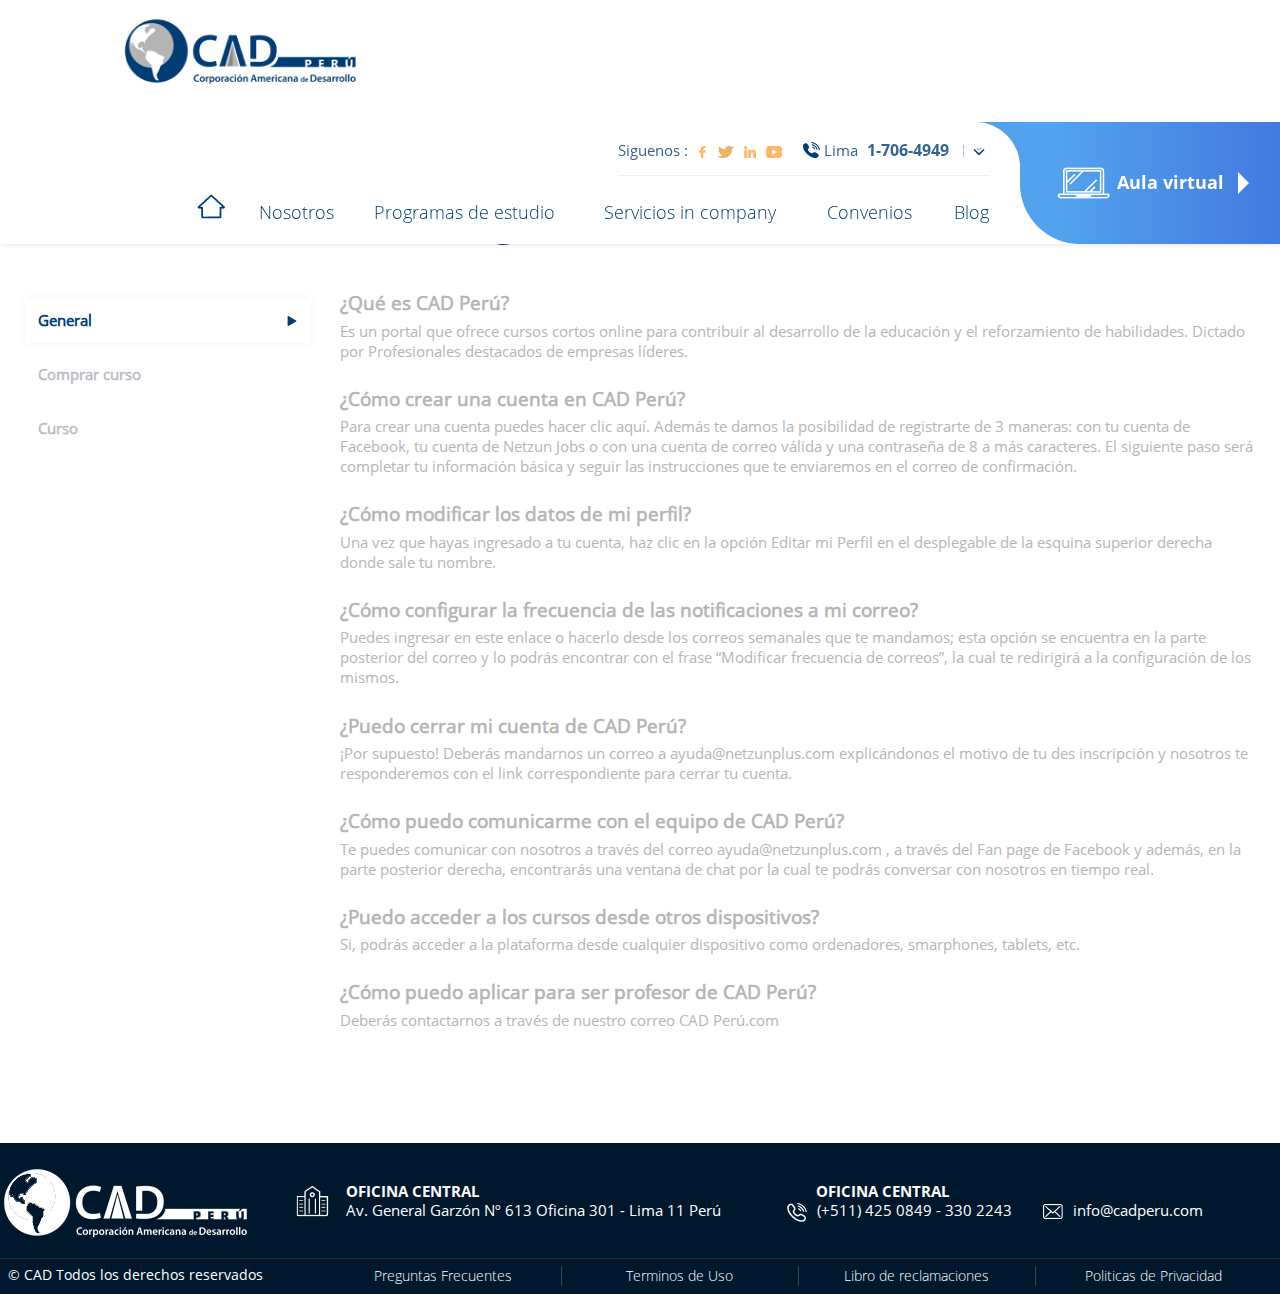
<file: faqs.html>
<!DOCTYPE html>
<html lang="es">
<head>
	<meta charset="UTF-8">
	<meta name="viewport" content="width=device-width, user-scalable=no, initial-scale=1.0, maximum-scale=1.0, minimum-scale=1.0">
	<title>CAD Perú | Corporación Americana de Desarrollo</title>
	<link rel="stylesheet" href="css/style-monkey.css">
	<link rel="stylesheet" href="css/style-monkey-responsive.css">
	<link rel="stylesheet" href="css/lg_styles.css">	

</head>
<body>		
	<!-- header top -->
	<header class="ui-header-top">
		<div class="ui-box-container-principal">
			<div class="ui-header-principal">
				<div class="ui-izquierda">
					<a class="ui-box-logotipo" href="index.html">
						<figure>
							<img src="img/logotipo-cad.png" alt="">
						</figure>
					</a>
				</div>
				<div class="ui-derecha">
					<div class="ui-fila-top-header a">
						<div class="ui-box">
							<div class="ui-box-social-top-header">
								<span class="ui-texto-top">Siguenos :</span>
								<div class="ui-box-item-social-top-header">
									<div class="ui-item-social-top a"></div>
									<div class="ui-item-social-top b"></div>
									<div class="ui-item-social-top c"></div>
									<div class="ui-item-social-top d"></div>
								</div>
							</div>
							<div class="ui-box-dato-top-header">
								<figure class="icon-dato-top">
									<img src="img/icon-dato-top-01.png">
								</figure>
								<span class="ui-texto-top">Lima</span>
								<span class="ui-texto-top c">1-706-4949</span>
							</div>
							<div class="ui-box-icon-opcion">
								<figure>
									<img src="img/icon-opcion-top.png" alt="">
								</figure>
							</div>
						</div>
					</div>
					<div class="ui-fila-top-header b">
						<nav class="ui-menu">
							<ul>
								<li>
									<a href="index.html">
										<figure>
											<img src="img/icon-home.png" alt="">
										</figure>
									</a>
								</li>
								<li>
									<a href="nosotros.html">Nosotros</a>
								</li>
								<li>
									<a href="programas-de-estudio.html">
										Programas de estudio
									</a>
								</li>
								<li>
									<a href="servicios-in-company.html">Servicios in company</a>
								</li>
								<li>
									<a href="convenios.html">Convenios</a>
								</li>
								<li>
									<a href="blog.html">Blog</a>
								</li>
							</ul>
						</nav>
					</div>
					<div class="ui-box-top-aula-virtual">
						<div class="ui-box-icon-texto-aula-virtual-top">
							<a class="ui-btn-top-aula-birtual" href="#">
								<figure class="ui-icon-aula-virtual">
									<img src="img/icon-top-aula-virtual.png" alt="">
								</figure>
								Aula virtual
								<div class="ui-triangulo-top-aula-virtual"></div>
							</a>
						</div>
					</div>
				</div>
				<!-- clear -->
				<div class="ui-clear"></div>				
			</div>
		</div>
	</header>
	
	<!-- page content -->
	<section class="ui-box-container-principal lg_default-page-template">
		<div class="ui-box-container-secundario">

			<!-- title page -->
			<header class="ui-header-h2">
				<h1 class="ui-h2">
					<span class="b">Preguntas frecuentes</span>
				</h1>
			</header>

			<!-- tabs content -->
			<div class="lg_default-text-template">
				<div class="lg_row">
					<div class="lg_col-3">
						<!-- tabs -->
						<div id="lg_tabs">
							<ul id="lg_lists">
								<li id="lg_tab1">
									<a href="javascript:changeTab(lg_tabs,lg_tab1);">
										<button>General</button>
									</a>
								</li>
								<li id="lg_tab2">
									<a href="javascript:changeTab(lg_tabs,lg_tab2);">
										<button>Comprar curso</button>
									</a>
								</li>
								<li id="lg_tab3">
									<a href="javascript:changeTab(lg_tabs,lg_tab3);">
										<button>Curso</button>
									</a>
								</li>
							</ul>
						</div>
					</div>
					<body onload="javascript:changeTab(lg_tabs,lg_tab1);">
					<div class="lg_col-9">
						<!-- tab content -->
						<div id="lg_tabsGroup">
							<div id="lg_tab1Content">
								<h3 class="h5">¿Qué es CAD Perú?</h3>
								<p>Es un portal que ofrece cursos cortos online para contribuir al desarrollo de la educación y el reforzamiento de habilidades. Dictado por Profesionales destacados de empresas líderes.</p>
								<h3 class="h5 mt-3">¿Cómo crear una cuenta en CAD Perú?</h3>
								<p>Para crear una cuenta puedes hacer clic aquí. Además te damos la posibilidad de registrarte de 3 maneras: con tu cuenta de Facebook, tu cuenta de Netzun Jobs o con una cuenta de correo válida y una contraseña de 8 a más caracteres. El siguiente paso será completar tu información básica y seguir las instrucciones que te enviaremos en el correo de confirmación.</p>
								<h3 class="h5 mt-3">¿Cómo modificar los datos de mi perfil?</h3>
								<p>Una vez que hayas ingresado a tu cuenta, haz clic en la opción Editar mi Perfil en el desplegable de la esquina superior derecha donde sale tu nombre.</p>
								<h3 class="h5 mt-3">¿Cómo configurar la frecuencia de las notificaciones a mi correo?</h3>
								<p>Puedes ingresar en este enlace o hacerlo desde los correos semanales que te mandamos; esta opción se encuentra en la parte posterior del correo y lo podrás encontrar con el frase “Modificar frecuencia de correos”, la cual te redirigirá a la configuración de los mismos.</p>
								<h3 class="h5 mt-3">¿Puedo cerrar mi cuenta de CAD Perú?</h3>
								<p>¡Por supuesto! Deberás mandarnos un correo a ayuda@netzunplus.com explicándonos el motivo de tu des inscripción y nosotros te responderemos con el link correspondiente para cerrar tu cuenta.</p>
								<h3 class="h5 mt-3">¿Cómo puedo comunicarme con el equipo de CAD Perú?</h3>
								<p>Te puedes comunicar con nosotros a través del correo ayuda@netzunplus.com , a través del Fan page de Facebook y además, en la parte posterior derecha, encontrarás una ventana de chat por la cual te podrás conversar con nosotros en tiempo real.</p>
								<h3 class="h5 mt-3">¿Puedo acceder a los cursos desde otros dispositivos?</h3>
								<p>Si, podrás acceder a la plataforma desde cualquier dispositivo como ordenadores, smarphones, tablets, etc.</p>
								<h3 class="h5 mt-3">¿Cómo puedo aplicar para ser profesor de CAD Perú?</h3>
								<p>Deberás contactarnos a través de nuestro correo CAD Perú.com</p>
							</div>
							<div id="lg_tab2Content">
								<h3 class="h5">¿Cómo configurar la frecuencia de las notificaciones a mi correo?</h3>
								<p>Puedes ingresar en este enlace o hacerlo desde los correos semanales que te mandamos; esta opción se encuentra en la parte posterior del correo y lo podrás encontrar con el frase “Modificar frecuencia de correos”, la cual te redirigirá a la configuración de los mismos.</p>
								<h3 class="h5 mt-3">¿Puedo cerrar mi cuenta de CAD Perú?</h3>
								<p>¡Por supuesto! Deberás mandarnos un correo a ayuda@netzunplus.com explicándonos el motivo de tu des inscripción y nosotros te responderemos con el link correspondiente para cerrar tu cuenta.</p>
								<h3 class="h5 mt-3">¿Cómo puedo comunicarme con el equipo de CAD Perú?</h3>
								<p>Te puedes comunicar con nosotros a través del correo ayuda@netzunplus.com , a través del Fan page de Facebook y además, en la parte posterior derecha, encontrarás una ventana de chat por la cual te podrás conversar con nosotros en tiempo real.</p>
								<h3 class="h5 mt-3">¿Puedo acceder a los cursos desde otros dispositivos?</h3>
								<p>Si, podrás acceder a la plataforma desde cualquier dispositivo como ordenadores, smarphones, tablets, etc.</p>
								<h3 class="h5 mt-3">¿Cómo puedo aplicar para ser profesor de CAD Perú?</h3>
								<p>Deberás contactarnos a través de nuestro correo CAD Perú.com</p>
								<h3 class="h5 mt-3">¿Qué es CAD Perú?</h3>
								<p>Es un portal que ofrece cursos cortos online para contribuir al desarrollo de la educación y el reforzamiento de habilidades. Dictado por Profesionales destacados de empresas líderes.</p>
								<h3 class="h5 mt-3">¿Cómo crear una cuenta en CAD Perú?</h3>
								<p>Para crear una cuenta puedes hacer clic aquí. Además te damos la posibilidad de registrarte de 3 maneras: con tu cuenta de Facebook, tu cuenta de Netzun Jobs o con una cuenta de correo válida y una contraseña de 8 a más caracteres. El siguiente paso será completar tu información básica y seguir las instrucciones que te enviaremos en el correo de confirmación.</p>
								<h3 class="h5 mt-3">¿Cómo modificar los datos de mi perfil?</h3>
								<p>Una vez que hayas ingresado a tu cuenta, haz clic en la opción Editar mi Perfil en el desplegable de la esquina superior derecha donde sale tu nombre.</p>
							</div>
							<div id="lg_tab3Content">
								<h3 class="h5">¿Puedo acceder a los cursos desde otros dispositivos?</h3>
								<p>Si, podrás acceder a la plataforma desde cualquier dispositivo como ordenadores, smarphones, tablets, etc.</p>
								<h3 class="h5 mt-3">¿Cómo puedo aplicar para ser profesor de CAD Perú?</h3>
								<p>Deberás contactarnos a través de nuestro correo CAD Perú.com</p>
								<h3 class="h5 mt-3">¿Qué es CAD Perú?</h3>
								<p>Es un portal que ofrece cursos cortos online para contribuir al desarrollo de la educación y el reforzamiento de habilidades. Dictado por Profesionales destacados de empresas líderes.</p>
								<h3 class="h5 mt-3">¿Cómo crear una cuenta en CAD Perú?</h3>
								<p>Para crear una cuenta puedes hacer clic aquí. Además te damos la posibilidad de registrarte de 3 maneras: con tu cuenta de Facebook, tu cuenta de Netzun Jobs o con una cuenta de correo válida y una contraseña de 8 a más caracteres. El siguiente paso será completar tu información básica y seguir las instrucciones que te enviaremos en el correo de confirmación.</p>
								<h3 class="h5 mt-3">¿Cómo modificar los datos de mi perfil?</h3>
								<p>Una vez que hayas ingresado a tu cuenta, haz clic en la opción Editar mi Perfil en el desplegable de la esquina superior derecha donde sale tu nombre.</p>
								<h3 class="h5 mt-3">¿Cómo configurar la frecuencia de las notificaciones a mi correo?</h3>
								<p>Puedes ingresar en este enlace o hacerlo desde los correos semanales que te mandamos; esta opción se encuentra en la parte posterior del correo y lo podrás encontrar con el frase “Modificar frecuencia de correos”, la cual te redirigirá a la configuración de los mismos.</p>
								<h3 class="h5 mt-3">¿Puedo cerrar mi cuenta de CAD Perú?</h3>
								<p>¡Por supuesto! Deberás mandarnos un correo a ayuda@netzunplus.com explicándonos el motivo de tu des inscripción y nosotros te responderemos con el link correspondiente para cerrar tu cuenta.</p>
								<h3 class="h5 mt-3">¿Cómo puedo comunicarme con el equipo de CAD Perú?</h3>
								<p>Te puedes comunicar con nosotros a través del correo ayuda@netzunplus.com , a través del Fan page de Facebook y además, en la parte posterior derecha, encontrarás una ventana de chat por la cual te podrás conversar con nosotros en tiempo real.</p>
							</div>
						</div>
					</div>
				</div>
			</div>
		</div>
	</section>

	<!-- footer -->
	<footer class="ui-box-footer">
		<div class="ui-box-container-principal-footer">
			<div class="ui-fila-footer-a">
				<div class="ui-fila-footer-a-item a">
					<figure>
						<img src="img/logotipo-blanco.png">
					</figure>
				</div>	
				<div class="ui-fila-footer-a-item b">
					<div class="ui-box-oficina-informes-a">	
						<figure>
							<img src="img/icon-footer-a.png" alt="">
						</figure>					
						<span class="a">Oficina Central</span>
						<span class="b">Av. General Garzón Nº 613 Oficina 301 - Lima 11 Perú</span>
					</div>
					<div class="ui-box-oficina-informes-b">
						<div class="ui-informe-footer-a">
							<span class="a">Oficina Central</span>
							<span class="b">
								<figure>
									<img src="img/icon-footer-b.png" alt="">
								</figure>
								(+511) 425 0849 - 330 2243
							</span>
						</div>
						<div class="ui-informe-footer-b">
							<span class="a">
								<figure>
									<img src="img/icon-footer-c.png" alt="">
								</figure>
								info@cadperu.com
							</span>
						</div>
						<!-- clear -->
						<div class="ui-clear"></div>
					</div>
					<!-- clear -->
					<div class="ui-clear"></div>
				</div>
				<!-- clear -->	
				<div class="ui-clear"></div>
			</div>			
		</div>		
	</footer>

	<!-- creditos y enlaces-->
	<div class="ui-box-credito-enlaces">
		<div class="ui-linea"></div>
		<div class="ui-box-container-principal-footer">
			<div class="ui-credito-fila">
				<div class="ui-izquierda">
					<p class="ui-copy">&copy; CAD Todos los derechos reservados</p>
				</div>
				<div class="ui-derecha">
					<ul class="ui-items-enlaces-creditos">
						<li class="ui-item-credito">
							<a href="faqs.html">Preguntas Frecuentes</a>
						</li>
						<li class="ui-item-credito">
							<a href="terminos-uso.html">Terminos de Uso</a>
						</li>
						<li class="ui-item-credito">
							<a href="libro-reclamaciones.html">Libro de reclamaciones</a>
						</li>
						<li class="ui-item-credito">
							<a href="politica-privacidad.html">Politicas de Privacidad</a>
						</li>
						<div class="ui-clear"></div>
					</ul>					
					<!-- clear -->
					<div class="ui-clear"></div>
				</div>
				<!-- clear -->
				<div class="ui-clear"></div>
			</div>
		</div>
	</div>


	<!-- scripts -->
	<script src="js/jquery-1.12.4.min.js"></script>
	<script src="js/main-script.js"></script>
	<script src="js/jquery.scrollme.js"></script>
	<script src="js/owl.carousel.min.js"></script>
	<script src="js/jquery.bxslider.min.js"></script>
	<script src="js/YouTubePopUp.jquery.js"></script>
	<script src="js/lg_scripts.js"></script>
</body>	
</html>
</file>
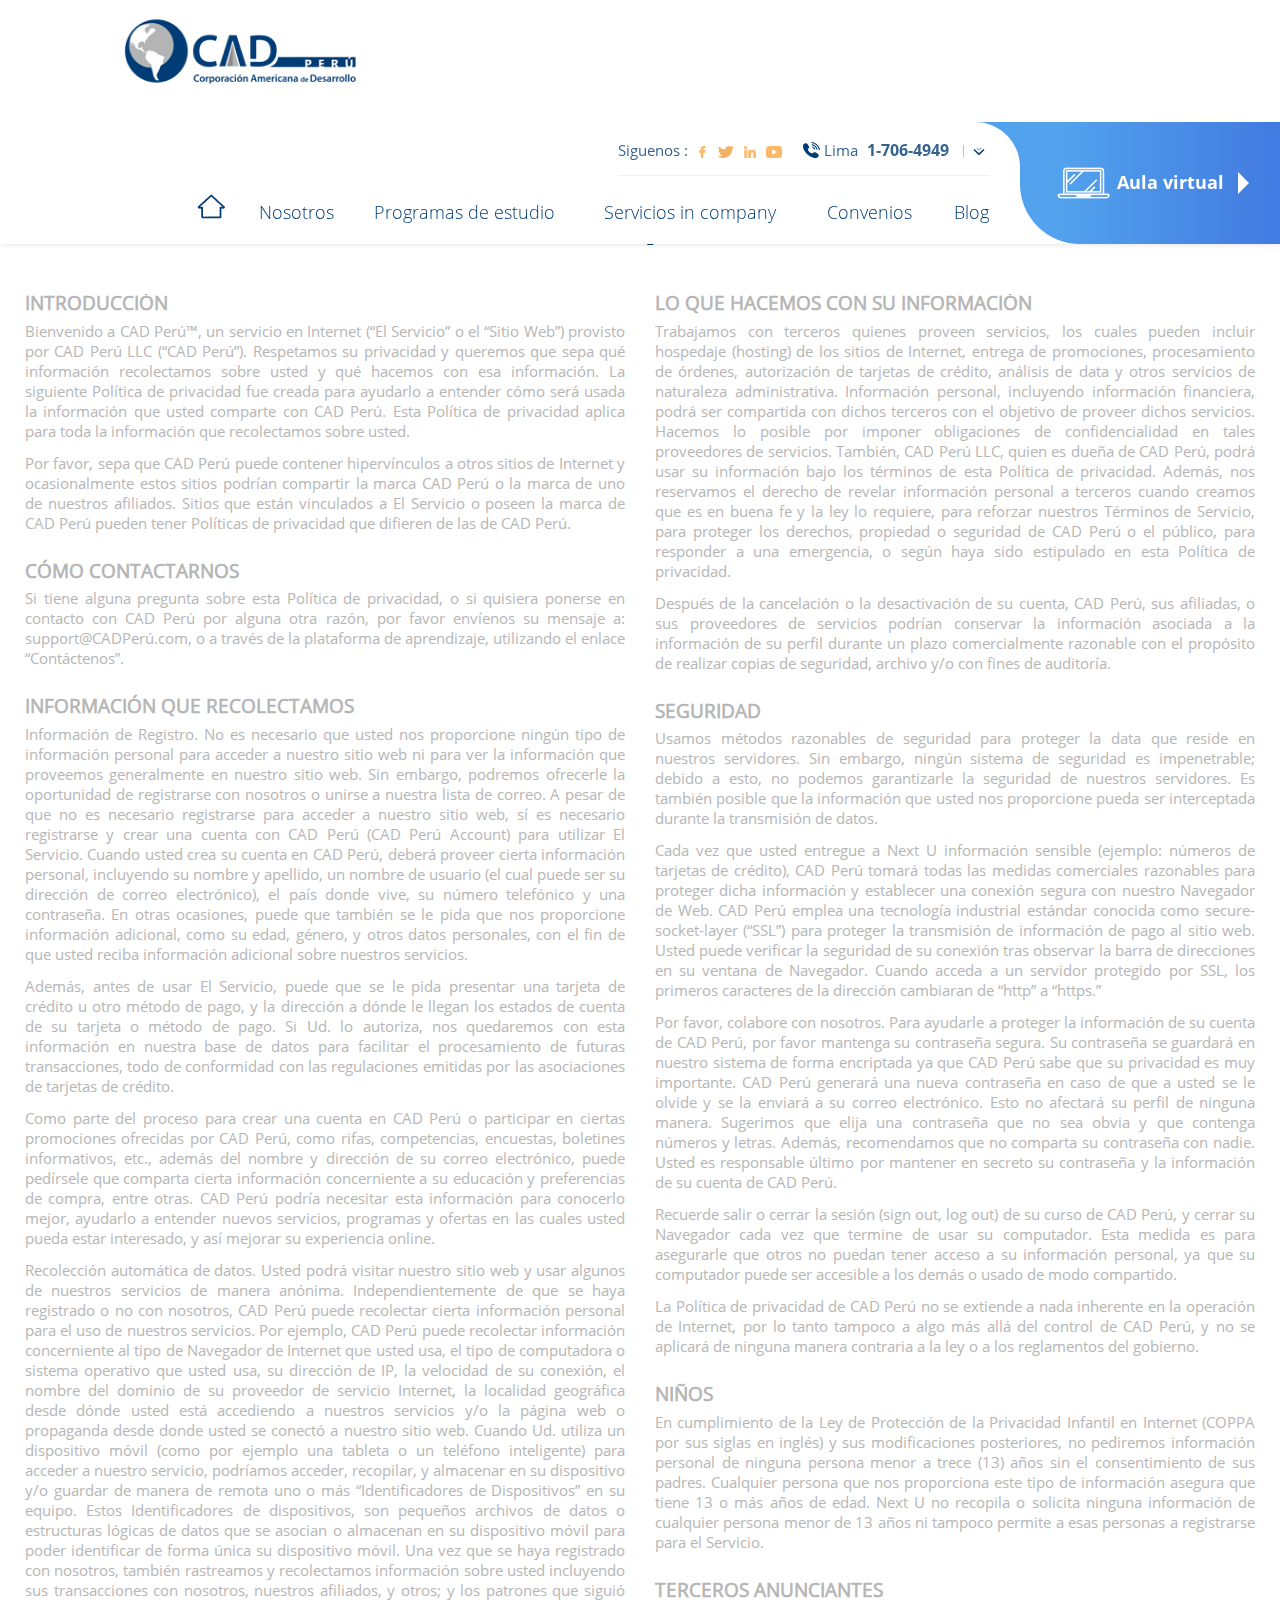
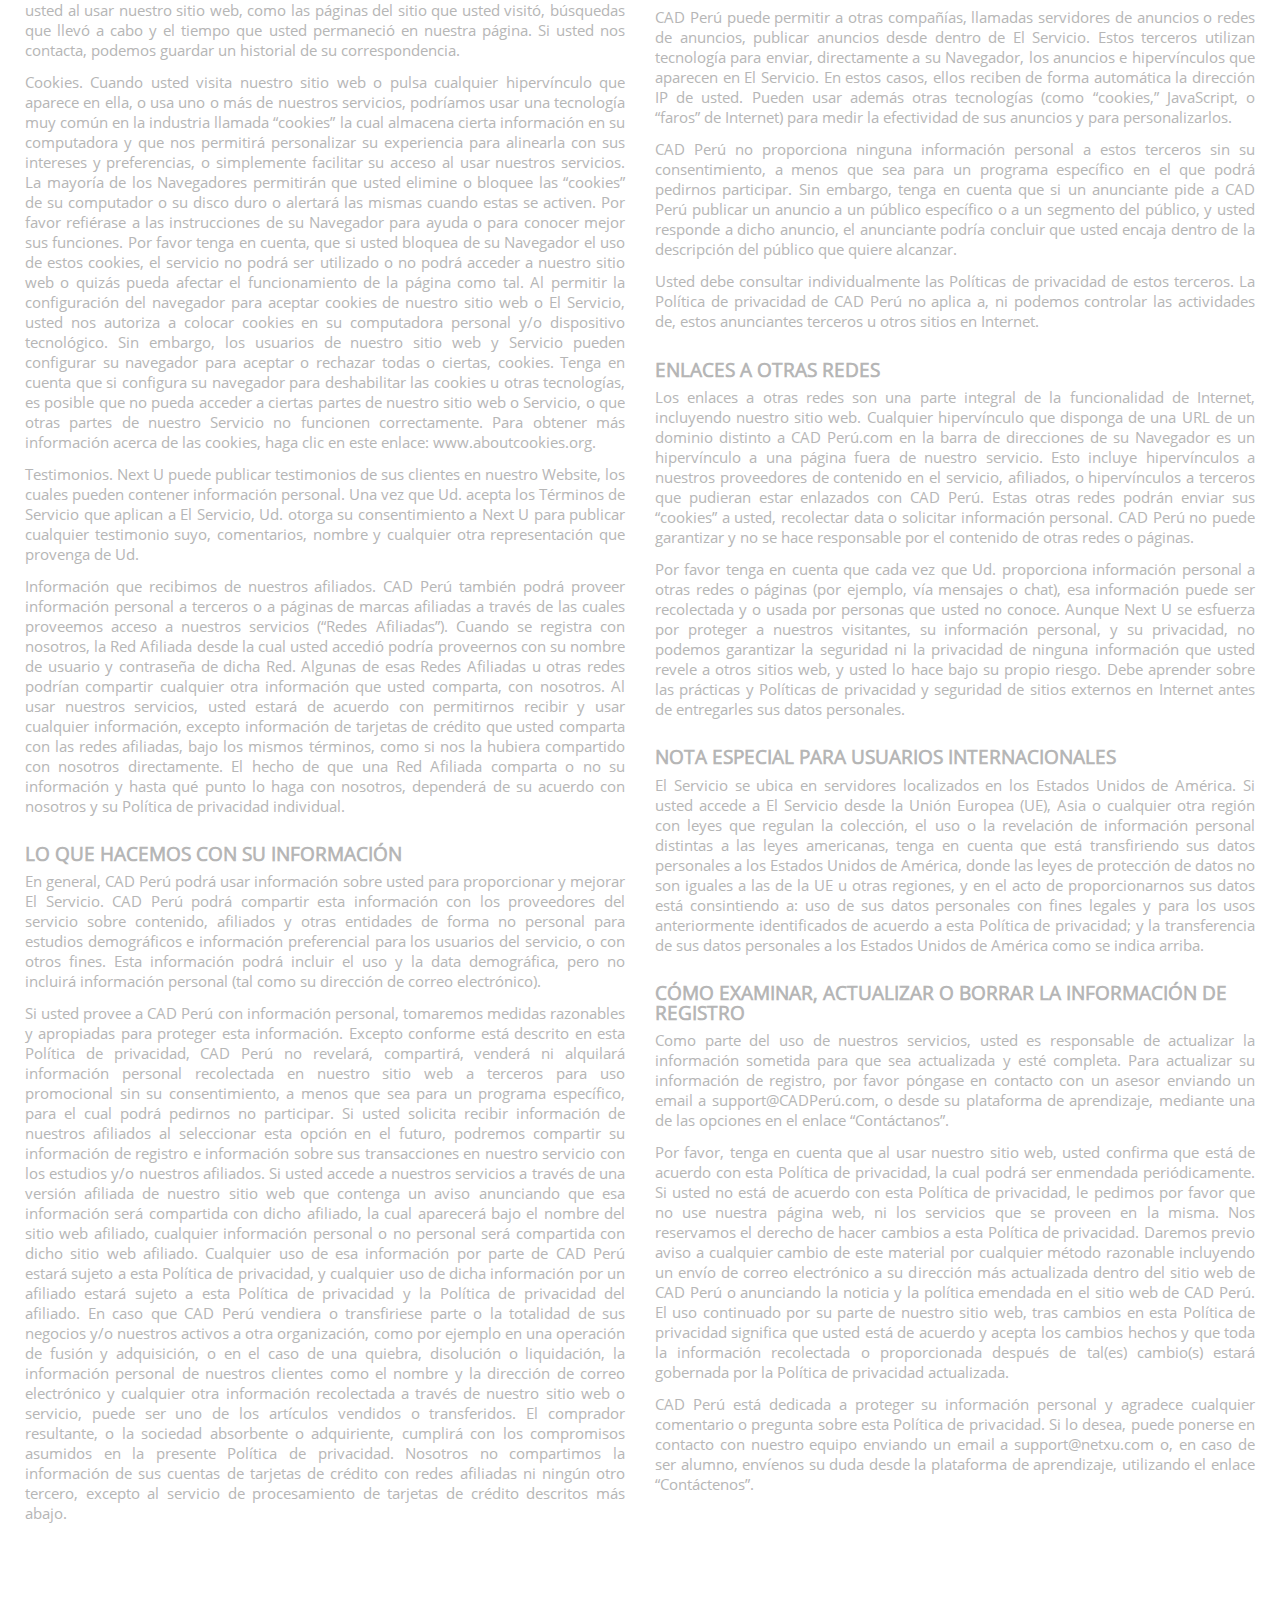
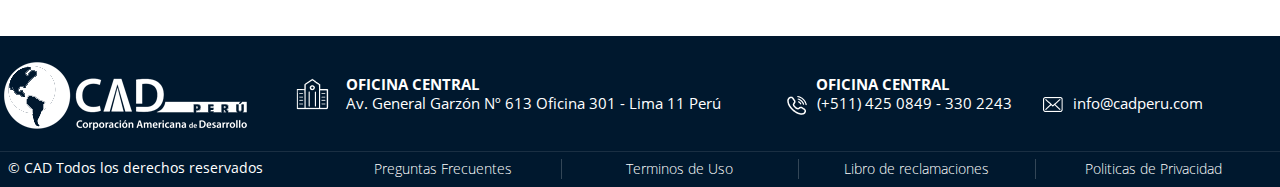
<file: politica-privacidad.html>
<!DOCTYPE html>
<html lang="es">
<head>
	<meta charset="UTF-8">
	<meta name="viewport" content="width=device-width, user-scalable=no, initial-scale=1.0, maximum-scale=1.0, minimum-scale=1.0">
	<title>CAD Perú | Corporación Americana de Desarrollo</title>
	<link rel="stylesheet" href="css/style-monkey.css">
	<link rel="stylesheet" href="css/style-monkey-responsive.css">
	<link rel="stylesheet" href="css/lg_styles.css">

</head>
<body>	

	<!-- header top -->
	<header class="ui-header-top">
		<div class="ui-box-container-principal">
			<div class="ui-header-principal">
				<div class="ui-izquierda">
					<a class="ui-box-logotipo" href="index.html">
						<figure>
							<img src="img/logotipo-cad.png" alt="">
						</figure>
					</a>
				</div>
				<div class="ui-derecha">
					<div class="ui-fila-top-header a">
						<div class="ui-box">
							<div class="ui-box-social-top-header">
								<span class="ui-texto-top">Siguenos :</span>
								<div class="ui-box-item-social-top-header">
									<div class="ui-item-social-top a"></div>
									<div class="ui-item-social-top b"></div>
									<div class="ui-item-social-top c"></div>
									<div class="ui-item-social-top d"></div>
								</div>
							</div>
							<div class="ui-box-dato-top-header">
								<figure class="icon-dato-top">
									<img src="img/icon-dato-top-01.png">
								</figure>
								<span class="ui-texto-top">Lima</span>
								<span class="ui-texto-top c">1-706-4949</span>
							</div>
							<div class="ui-box-icon-opcion">
								<figure>
									<img src="img/icon-opcion-top.png" alt="">
								</figure>
							</div>
						</div>
					</div>
					<div class="ui-fila-top-header b">
						<nav class="ui-menu">
							<ul>
								<li>
									<a href="index.html">
										<figure>
											<img src="img/icon-home.png" alt="">
										</figure>
									</a>
								</li>
								<li>
									<a href="nosotros.html">Nosotros</a>
								</li>
								<li>
									<a href="programas-de-estudio.html">
										Programas de estudio
									</a>
								</li>
								<li>
									<a href="servicios-in-company.html">Servicios in company</a>
								</li>
								<li>
									<a href="convenios.html">Convenios</a>
								</li>
								<li>
									<a href="blog.html">Blog</a>
								</li>
							</ul>
						</nav>
					</div>
					<div class="ui-box-top-aula-virtual">
						<div class="ui-box-icon-texto-aula-virtual-top">
							<a class="ui-btn-top-aula-birtual" href="#">
								<figure class="ui-icon-aula-virtual">
									<img src="img/icon-top-aula-virtual.png" alt="">
								</figure>
								Aula virtual
								<div class="ui-triangulo-top-aula-virtual"></div>
							</a>
						</div>
					</div>
				</div>
				<!-- clear -->
				<div class="ui-clear"></div>				
			</div>
		</div>
	</header>
	
	<!-- page content -->
	<section class="ui-box-container-principal lg_default-page-template">
		<div class="ui-box-container-secundario">

			<!-- title page -->
			<header class="ui-header-h2">
				<h1 class="ui-h2">
					<span class="b">Política de privacidad</span>
				</h1>
			</header>

			<!-- all text -->
			<div class="lg_default-text-template">
				<div class="lg_row">
					<div class="lg_col-6 lg_text-justify">
						<h2 class="lg_text-uppercase h5 lg_text-left">Introducción</h2>
						<p>Bienvenido a CAD Perú™, un servicio en Internet (“El Servicio” o el “Sitio Web”) provisto por CAD Perú LLC (“CAD Perú”). Respetamos su privacidad y queremos que sepa qué información recolectamos sobre usted y qué hacemos con esa información. La siguiente Política de privacidad fue creada para ayudarlo a entender cómo será usada la información que usted comparte con CAD Perú. Esta Política de privacidad aplica para toda la información que recolectamos sobre usted.</p>
						<p>Por favor, sepa que CAD Perú puede contener hipervínculos a otros sitios de Internet y ocasionalmente estos sitios podrían compartir la marca CAD Perú o la marca de uno de nuestros afiliados. Sitios que están vinculados a El Servicio o poseen la marca de CAD Perú pueden tener Políticas de privacidad que difieren de las de CAD Perú.</p>
						<h2 class="lg_text-uppercase h5 mt-3 lg_text-left">Cómo contactarnos</h2>
						<p>Si tiene alguna pregunta sobre esta Política de privacidad, o si quisiera ponerse en contacto con CAD Perú por alguna otra razón, por favor envíenos su mensaje a: support@CADPerú.com, o a través de la plataforma de aprendizaje, utilizando el enlace “Contáctenos”.</p>
						<h2 class="lg_text-uppercase h5 mt-3 lg_text-left">INFORMACIÓN QUE RECOLECTAMOS</h2>
						<p>Información de Registro. No es necesario que usted nos proporcione ningún tipo de información personal para acceder a nuestro sitio web ni para ver la información que proveemos generalmente en nuestro sitio web. Sin embargo, podremos ofrecerle la oportunidad de registrarse con nosotros o unirse a nuestra lista de correo. A pesar de que no es necesario registrarse para acceder a nuestro sitio web, sí es necesario registrarse y crear una cuenta con CAD Perú (CAD Perú Account) para utilizar El Servicio. Cuando usted crea su cuenta en CAD Perú, deberá proveer cierta información personal, incluyendo su nombre y apellido, un nombre de usuario (el cual puede ser su dirección de correo electrónico), el país donde vive, su número telefónico y una contraseña. En otras ocasiones, puede que también se le pida que nos proporcione información adicional, como su edad, género, y otros datos personales, con el fin de que usted reciba información adicional sobre nuestros servicios.</p>
						<p>Además, antes de usar El Servicio, puede que se le pida presentar una tarjeta de crédito u otro método de pago, y la dirección a dónde le llegan los estados de cuenta de su tarjeta o método de pago. Si Ud. lo autoriza, nos quedaremos con esta información en nuestra base de datos para facilitar el procesamiento de futuras transacciones, todo de conformidad con las regulaciones emitidas por las asociaciones de tarjetas de crédito.</p>
						<p>Como parte del proceso para crear una cuenta en CAD Perú o participar en ciertas promociones ofrecidas por CAD Perú, como rifas, competencias, encuestas, boletines informativos, etc., además del nombre y dirección de su correo electrónico, puede pedírsele que comparta cierta información concerniente a su educación y preferencias de compra, entre otras. CAD Perú podría necesitar esta información para conocerlo mejor, ayudarlo a entender nuevos servicios, programas y ofertas en las cuales usted pueda estar interesado, y así mejorar su experiencia online.</p>
						<p>Recolección automática de datos. Usted podrá visitar nuestro sitio web y usar algunos de nuestros servicios de manera anónima. Independientemente de que se haya registrado o no con nosotros, CAD Perú puede recolectar cierta información personal para el uso de nuestros servicios. Por ejemplo, CAD Perú puede recolectar información concerniente al tipo de Navegador de Internet que usted usa, el tipo de computadora o sistema operativo que usted usa, su dirección de IP, la velocidad de su conexión, el nombre del dominio de su proveedor de servicio Internet, la localidad geográfica desde dónde usted está accediendo a nuestros servicios y/o la página web o propaganda desde donde usted se conectó a nuestro sitio web. Cuando Ud. utiliza un dispositivo móvil (como por ejemplo una tableta o un teléfono inteligente) para acceder a nuestro servicio, podríamos acceder, recopilar, y almacenar en su dispositivo y/o guardar de manera de remota uno o más “Identificadores de Dispositivos” en su equipo. Estos Identificadores de dispositivos, son pequeños archivos de datos o estructuras lógicas de datos que se asocian o almacenan en su dispositivo móvil para poder identificar de forma única su dispositivo móvil. Una vez que se haya registrado con nosotros, también rastreamos y recolectamos información sobre usted incluyendo sus transacciones con nosotros, nuestros afiliados, y otros; y los patrones que siguió usted al usar nuestro sitio web, como las páginas del sitio que usted visitó, búsquedas que llevó a cabo y el tiempo que usted permaneció en nuestra página. Si usted nos contacta, podemos guardar un historial de su correspondencia.</p>
						<p>Cookies. Cuando usted visita nuestro sitio web o pulsa cualquier hipervínculo que aparece en ella, o usa uno o más de nuestros servicios, podríamos usar una tecnología muy común en la industria llamada “cookies” la cual almacena cierta información en su computadora y que nos permitirá personalizar su experiencia para alinearla con sus intereses y preferencias, o simplemente facilitar su acceso al usar nuestros servicios. La mayoría de los Navegadores permitirán que usted elimine o bloquee las “cookies” de su computador o su disco duro o alertará las mismas cuando estas se activen. Por favor refiérase a las instrucciones de su Navegador para ayuda o para conocer mejor sus funciones. Por favor tenga en cuenta, que si usted bloquea de su Navegador el uso de estos cookies, el servicio no podrá ser utilizado o no podrá acceder a nuestro sitio web o quizás pueda afectar el funcionamiento de la página como tal. Al permitir la configuración del navegador para aceptar cookies de nuestro sitio web o El Servicio, usted nos autoriza a colocar cookies en su computadora personal y/o dispositivo tecnológico. Sin embargo, los usuarios de nuestro sitio web y Servicio pueden configurar su navegador para aceptar o rechazar todas o ciertas, cookies. Tenga en cuenta que si configura su navegador para deshabilitar las cookies u otras tecnologías, es posible que no pueda acceder a ciertas partes de nuestro sitio web o Servicio, o que otras partes de nuestro Servicio no funcionen correctamente. Para obtener más información acerca de las cookies, haga clic en este enlace: www.aboutcookies.org.</p>
						<p>Testimonios. Next U puede publicar testimonios de sus clientes en nuestro Website, los cuales pueden contener información personal. Una vez que Ud. acepta los Términos de Servicio que aplican a El Servicio, Ud. otorga su consentimiento a Next U para publicar cualquier testimonio suyo, comentarios, nombre y cualquier otra representación que provenga de Ud.</p>
						<p>Información que recibimos de nuestros afiliados. CAD Perú también podrá proveer información personal a terceros o a páginas de marcas afiliadas a través de las cuales proveemos acceso a nuestros servicios (“Redes Afiliadas”). Cuando se registra con nosotros, la Red Afiliada desde la cual usted accedió podría proveernos con su nombre de usuario y contraseña de dicha Red. Algunas de esas Redes Afiliadas u otras redes podrían compartir cualquier otra información que usted comparta, con nosotros. Al usar nuestros servicios, usted estará de acuerdo con permitirnos recibir y usar cualquier información, excepto información de tarjetas de crédito que usted comparta con las redes afiliadas, bajo los mismos términos, como si nos la hubiera compartido con nosotros directamente. El hecho de que una Red Afiliada comparta o no su información y hasta qué punto lo haga con nosotros, dependerá de su acuerdo con nosotros y su Política de privacidad individual.</p>
						<h2 class="lg_text-uppercase h5 mt-3 lg_text-left">LO QUE HACEMOS CON SU INFORMACIÓN</h2>
						<p>En general, CAD Perú podrá usar información sobre usted para proporcionar y mejorar El Servicio. CAD Perú podrá compartir esta información con los proveedores del servicio sobre contenido, afiliados y otras entidades de forma no personal para estudios demográficos e información preferencial para los usuarios del servicio, o con otros fines. Esta información podrá incluir el uso y la data demográfica, pero no incluirá información personal (tal como su dirección de correo electrónico).</p>
						<p>Si usted provee a CAD Perú con información personal, tomaremos medidas razonables y apropiadas para proteger esta información. Excepto conforme está descrito en esta Política de privacidad, CAD Perú no revelará, compartirá, venderá ni alquilará información personal recolectada en nuestro sitio web a terceros para uso promocional sin su consentimiento, a menos que sea para un programa específico, para el cual podrá pedirnos no participar. Si usted solicita recibir información de nuestros afiliados al seleccionar esta opción en el futuro, podremos compartir su información de registro e información sobre sus transacciones en nuestro servicio con los estudios y/o nuestros afiliados. Si usted accede a nuestros servicios a través de una versión afiliada de nuestro sitio web que contenga un aviso anunciando que esa información será compartida con dicho afiliado, la cual aparecerá bajo el nombre del sitio web afiliado, cualquier información personal o no personal será compartida con dicho sitio web afiliado. Cualquier uso de esa información por parte de CAD Perú estará sujeto a esta Política de privacidad, y cualquier uso de dicha información por un afiliado estará sujeto a esta Política de privacidad y la Política de privacidad del afiliado. En caso que CAD Perú vendiera o transfiriese parte o la totalidad de sus negocios y/o nuestros activos a otra organización, como por ejemplo en una operación de fusión y adquisición, o en el caso de una quiebra, disolución o liquidación, la información personal de nuestros clientes como el nombre y la dirección de correo electrónico y cualquier otra información recolectada a través de nuestro sitio web o servicio, puede ser uno de los artículos vendidos o transferidos. El comprador resultante, o la sociedad absorbente o adquiriente, cumplirá con los compromisos asumidos en la presente Política de privacidad. Nosotros no compartimos la información de sus cuentas de tarjetas de crédito con redes afiliadas ni ningún otro tercero, excepto al servicio de procesamiento de tarjetas de crédito descritos más abajo.</p>
					</div>
					<div class="lg_col-6 lg_text-justify">
						<h2 class="lg_text-uppercase h5 lg_text-left">LO QUE HACEMOS CON SU INFORMACIÓN</h2>
						<p>Trabajamos con terceros quienes proveen servicios, los cuales pueden incluir hospedaje (hosting) de los sitios de Internet, entrega de promociones, procesamiento de órdenes, autorización de tarjetas de crédito, análisis de data y otros servicios de naturaleza administrativa. Información personal, incluyendo información financiera, podrá ser compartida con dichos terceros con el objetivo de proveer dichos servicios. Hacemos lo posible por imponer obligaciones de confidencialidad en tales proveedores de servicios. También, CAD Perú LLC, quien es dueña de CAD Perú, podrá usar su información bajo los términos de esta Política de privacidad. Además, nos reservamos el derecho de revelar información personal a terceros cuando creamos que es en buena fe y la ley lo requiere, para reforzar nuestros Términos de Servicio, para proteger los derechos, propiedad o seguridad de CAD Perú o el público, para responder a una emergencia, o según haya sido estipulado en esta Política de privacidad.</p>
						<p>Después de la cancelación o la desactivación de su cuenta, CAD Perú, sus afiliadas, o sus proveedores de servicios podrían conservar la información asociada a la información de su perfil durante un plazo comercialmente razonable con el propósito de realizar copias de seguridad, archivo y/o con fines de auditoría.</p>
						<h2 class="lg_text-uppercase h5 mt-3 lg_text-left">SEGURIDAD</h2>
						<p>Usamos métodos razonables de seguridad para proteger la data que reside en nuestros servidores. Sin embargo, ningún sistema de seguridad es impenetrable; debido a esto, no podemos garantizarle la seguridad de nuestros servidores. Es también posible que la información que usted nos proporcione pueda ser interceptada durante la transmisión de datos.</p>
						<p>Cada vez que usted entregue a Next U información sensible (ejemplo: números de tarjetas de crédito), CAD Perú tomará todas las medidas comerciales razonables para proteger dicha información y establecer una conexión segura con nuestro Navegador de Web. CAD Perú emplea una tecnología industrial estándar conocida como secure-socket-layer (“SSL”) para proteger la transmisión de información de pago al sitio web. Usted puede verificar la seguridad de su conexión tras observar la barra de direcciones en su ventana de Navegador. Cuando acceda a un servidor protegido por SSL, los primeros caracteres de la dirección cambiaran de “http” a “https.”</p>
						<p>Por favor, colabore con nosotros. Para ayudarle a proteger la información de su cuenta de CAD Perú, por favor mantenga su contraseña segura. Su contraseña se guardará en nuestro sistema de forma encriptada ya que CAD Perú sabe que su privacidad es muy importante. CAD Perú generará una nueva contraseña en caso de que a usted se le olvide y se la enviará a su correo electrónico. Esto no afectará su perfil de ninguna manera. Sugerimos que elija una contraseña que no sea obvia y que contenga números y letras. Además, recomendamos que no comparta su contraseña con nadie. Usted es responsable último por mantener en secreto su contraseña y la información de su cuenta de CAD Perú.</p>
						<p>Recuerde salir o cerrar la sesión (sign out, log out) de su curso de CAD Perú, y cerrar su Navegador cada vez que termine de usar su computador. Esta medida es para asegurarle que otros no puedan tener acceso a su información personal, ya que su computador puede ser accesible a los demás o usado de modo compartido.</p>
						<p>La Política de privacidad de CAD Perú no se extiende a nada inherente en la operación de Internet, por lo tanto tampoco a algo más allá del control de CAD Perú, y no se aplicará de ninguna manera contraria a la ley o a los reglamentos del gobierno.</p>
						<h2 class="lg_text-uppercase h5 mt-3 lg_text-left">NIÑOS</h2>
						<p>En cumplimiento de la Ley de Protección de la Privacidad Infantil en Internet (COPPA por sus siglas en inglés) y sus modificaciones posteriores, no pediremos información personal de ninguna persona menor a trece (13) años sin el consentimiento de sus padres. Cualquier persona que nos proporciona este tipo de información asegura que tiene 13 o más años de edad. Next U no recopila o solicita ninguna información de cualquier persona menor de 13 años ni tampoco permite a esas personas a registrarse para el Servicio.</p>
						<h2 class="lg_text-uppercase h5 mt-3 lg_text-left">TERCEROS ANUNCIANTES</h2>
						<p>CAD Perú puede permitir a otras compañías, llamadas servidores de anuncios o redes de anuncios, publicar anuncios desde dentro de El Servicio. Estos terceros utilizan tecnología para enviar, directamente a su Navegador, los anuncios e hipervínculos que aparecen en El Servicio. En estos casos, ellos reciben de forma automática la dirección IP de usted. Pueden usar además otras tecnologías (como “cookies,” JavaScript, o “faros” de Internet) para medir la efectividad de sus anuncios y para personalizarlos.</p>
						<p>CAD Perú no proporciona ninguna información personal a estos terceros sin su consentimiento, a menos que sea para un programa específico en el que podrá pedirnos participar. Sin embargo, tenga en cuenta que si un anunciante pide a CAD Perú publicar un anuncio a un público específico o a un segmento del público, y usted responde a dicho anuncio, el anunciante podría concluir que usted encaja dentro de la descripción del público que quiere alcanzar.</p>
						<p>Usted debe consultar individualmente las Políticas de privacidad de estos terceros. La Política de privacidad de CAD Perú no aplica a, ni podemos controlar las actividades de, estos anunciantes terceros u otros sitios en Internet.</p>
						<h2 class="lg_text-uppercase h5 mt-3 lg_text-left">ENLACES A OTRAS REDES</h2>
						<p>Los enlaces a otras redes son una parte integral de la funcionalidad de Internet, incluyendo nuestro sitio web. Cualquier hipervínculo que disponga de una URL de un dominio distinto a CAD Perú.com en la barra de direcciones de su Navegador es un hipervínculo a una página fuera de nuestro servicio. Esto incluye hipervínculos a nuestros proveedores de contenido en el servicio, afiliados, o hipervínculos a terceros que pudieran estar enlazados con CAD Perú. Estas otras redes podrán enviar sus “cookies” a usted, recolectar data o solicitar información personal. CAD Perú no puede garantizar y no se hace responsable por el contenido de otras redes o páginas.</p>
						<p>Por favor tenga en cuenta que cada vez que Ud. proporciona información personal a otras redes o páginas (por ejemplo, vía mensajes o chat), esa información puede ser recolectada y o usada por personas que usted no conoce. Aunque Next U se esfuerza por proteger a nuestros visitantes, su información personal, y su privacidad, no podemos garantizar la seguridad ni la privacidad de ninguna información que usted revele a otros sitios web, y usted lo hace bajo su propio riesgo. Debe aprender sobre las prácticas y Políticas de privacidad y seguridad de sitios externos en Internet antes de entregarles sus datos personales.</p>
						<h2 class="lg_text-uppercase h5 mt-3 lg_text-left">NOTA ESPECIAL PARA USUARIOS INTERNACIONALES</h2>
						<p>El Servicio se ubica en servidores localizados en los Estados Unidos de América. Si usted accede a El Servicio desde la Unión Europea (UE), Asia o cualquier otra región con leyes que regulan la colección, el uso o la revelación de información personal distintas a las leyes americanas, tenga en cuenta que está transfiriendo sus datos personales a los Estados Unidos de América, donde las leyes de protección de datos no son iguales a las de la UE u otras regiones, y en el acto de proporcionarnos sus datos está consintiendo a: uso de sus datos personales con fines legales y para los usos anteriormente identificados de acuerdo a esta Política de privacidad; y la transferencia de sus datos personales a los Estados Unidos de América como se indica arriba.</p>
						<h2 class="lg_text-uppercase h5 mt-3 lg_text-left">CÓMO EXAMINAR, ACTUALIZAR O BORRAR LA INFORMACIÓN DE REGISTRO</h2>
						<p>Como parte del uso de nuestros servicios, usted es responsable de actualizar la información sometida para que sea actualizada y esté completa. Para actualizar su información de registro, por favor póngase en contacto con un asesor enviando un email a support@CADPerú.com, o desde su plataforma de aprendizaje, mediante una de las opciones en el enlace “Contáctanos”.</p>
						<p>Por favor, tenga en cuenta que al usar nuestro sitio web, usted confirma que está de acuerdo con esta Política de privacidad, la cual podrá ser enmendada periódicamente. Si usted no está de acuerdo con esta Política de privacidad, le pedimos por favor que no use nuestra página web, ni los servicios que se proveen en la misma. Nos reservamos el derecho de hacer cambios a esta Política de privacidad. Daremos previo aviso a cualquier cambio de este material por cualquier método razonable incluyendo un envío de correo electrónico a su dirección más actualizada dentro del sitio web de CAD Perú o anunciando la noticia y la política emendada en el sitio web de CAD Perú. El uso continuado por su parte de nuestro sitio web, tras cambios en esta Política de privacidad significa que usted está de acuerdo y acepta los cambios hechos y que toda la información recolectada o proporcionada después de tal(es) cambio(s) estará gobernada por la Política de privacidad actualizada.</p>
						<p>CAD Perú está dedicada a proteger su información personal y agradece cualquier comentario o pregunta sobre esta Política de privacidad. Si lo desea, puede ponerse en contacto con nuestro equipo enviando un email a support@netxu.com o, en caso de ser alumno, envíenos su duda desde la plataforma de aprendizaje, utilizando el enlace “Contáctenos”.</p>
					</div>
				</div>
			</div>
		</div>
	</section>

	<!-- footer -->
	<footer class="ui-box-footer">
		<div class="ui-box-container-principal-footer">
			<div class="ui-fila-footer-a">
				<div class="ui-fila-footer-a-item a">
					<figure>
						<img src="img/logotipo-blanco.png">
					</figure>
				</div>	
				<div class="ui-fila-footer-a-item b">
					<div class="ui-box-oficina-informes-a">	
						<figure>
							<img src="img/icon-footer-a.png" alt="">
						</figure>					
						<span class="a">Oficina Central</span>
						<span class="b">Av. General Garzón Nº 613 Oficina 301 - Lima 11 Perú</span>
					</div>
					<div class="ui-box-oficina-informes-b">
						<div class="ui-informe-footer-a">
							<span class="a">Oficina Central</span>
							<span class="b">
								<figure>
									<img src="img/icon-footer-b.png" alt="">
								</figure>
								(+511) 425 0849 - 330 2243
							</span>
						</div>
						<div class="ui-informe-footer-b">
							<span class="a">
								<figure>
									<img src="img/icon-footer-c.png" alt="">
								</figure>
								info@cadperu.com
							</span>
						</div>
						<!-- clear -->
						<div class="ui-clear"></div>
					</div>
					<!-- clear -->
					<div class="ui-clear"></div>
				</div>
				<!-- clear -->	
				<div class="ui-clear"></div>
			</div>			
		</div>		
	</footer>

	<!-- creditos y enlaces-->
	<div class="ui-box-credito-enlaces">
		<div class="ui-linea"></div>
		<div class="ui-box-container-principal-footer">
			<div class="ui-credito-fila">
				<div class="ui-izquierda">
					<p class="ui-copy">&copy; CAD Todos los derechos reservados</p>
				</div>
				<div class="ui-derecha">
					<ul class="ui-items-enlaces-creditos">
						<li class="ui-item-credito">
							<a href="faqs.html">Preguntas Frecuentes</a>
						</li>
						<li class="ui-item-credito">
							<a href="terminos-uso.html">Terminos de Uso</a>
						</li>
						<li class="ui-item-credito">
							<a href="libro-reclamaciones.html">Libro de reclamaciones</a>
						</li>
						<li class="ui-item-credito">
							<a href="politica-privacidad.html">Politicas de Privacidad</a>
						</li>
						<div class="ui-clear"></div>
					</ul>					
					<!-- clear -->
					<div class="ui-clear"></div>
				</div>
				<!-- clear -->
				<div class="ui-clear"></div>
			</div>
		</div>
	</div>


	<!-- scripts -->
	<script src="js/jquery-1.12.4.min.js"></script>
	<script src="js/main-script.js"></script>	
</body>	
</html>
</file>
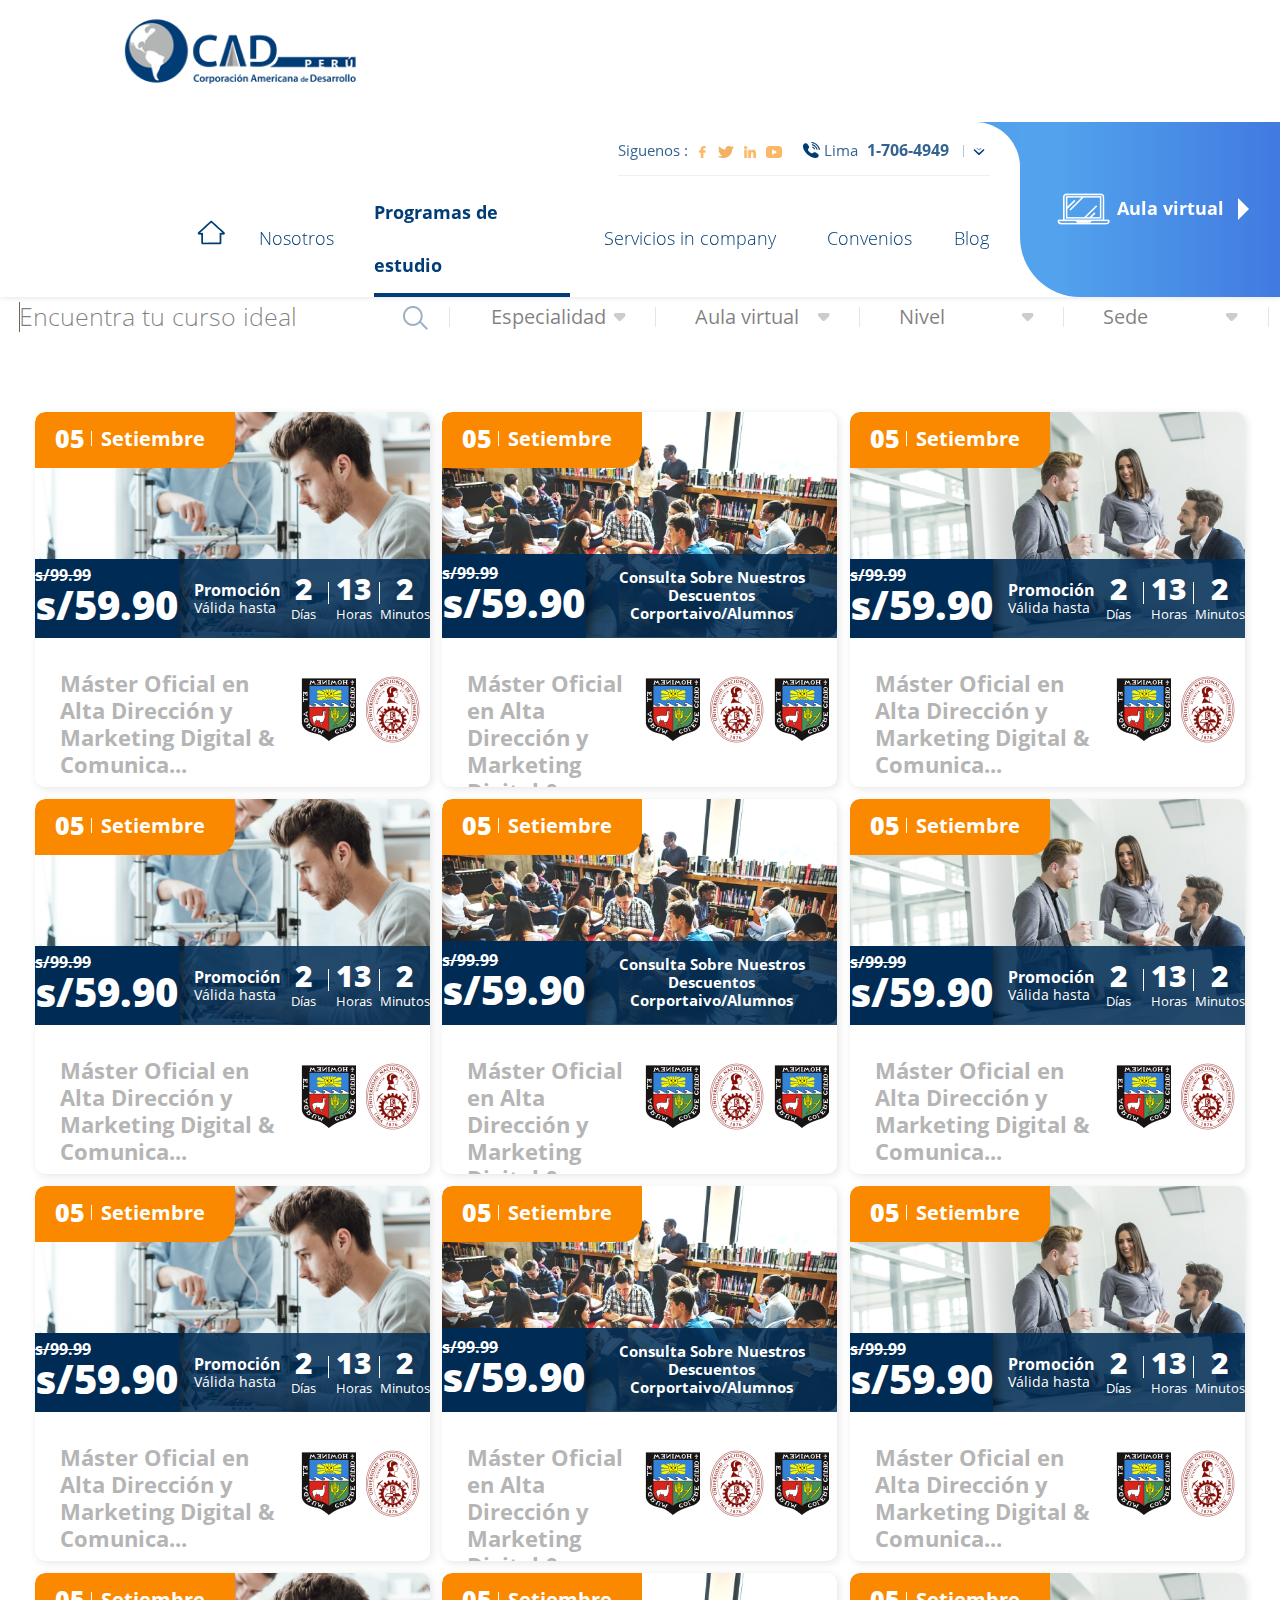
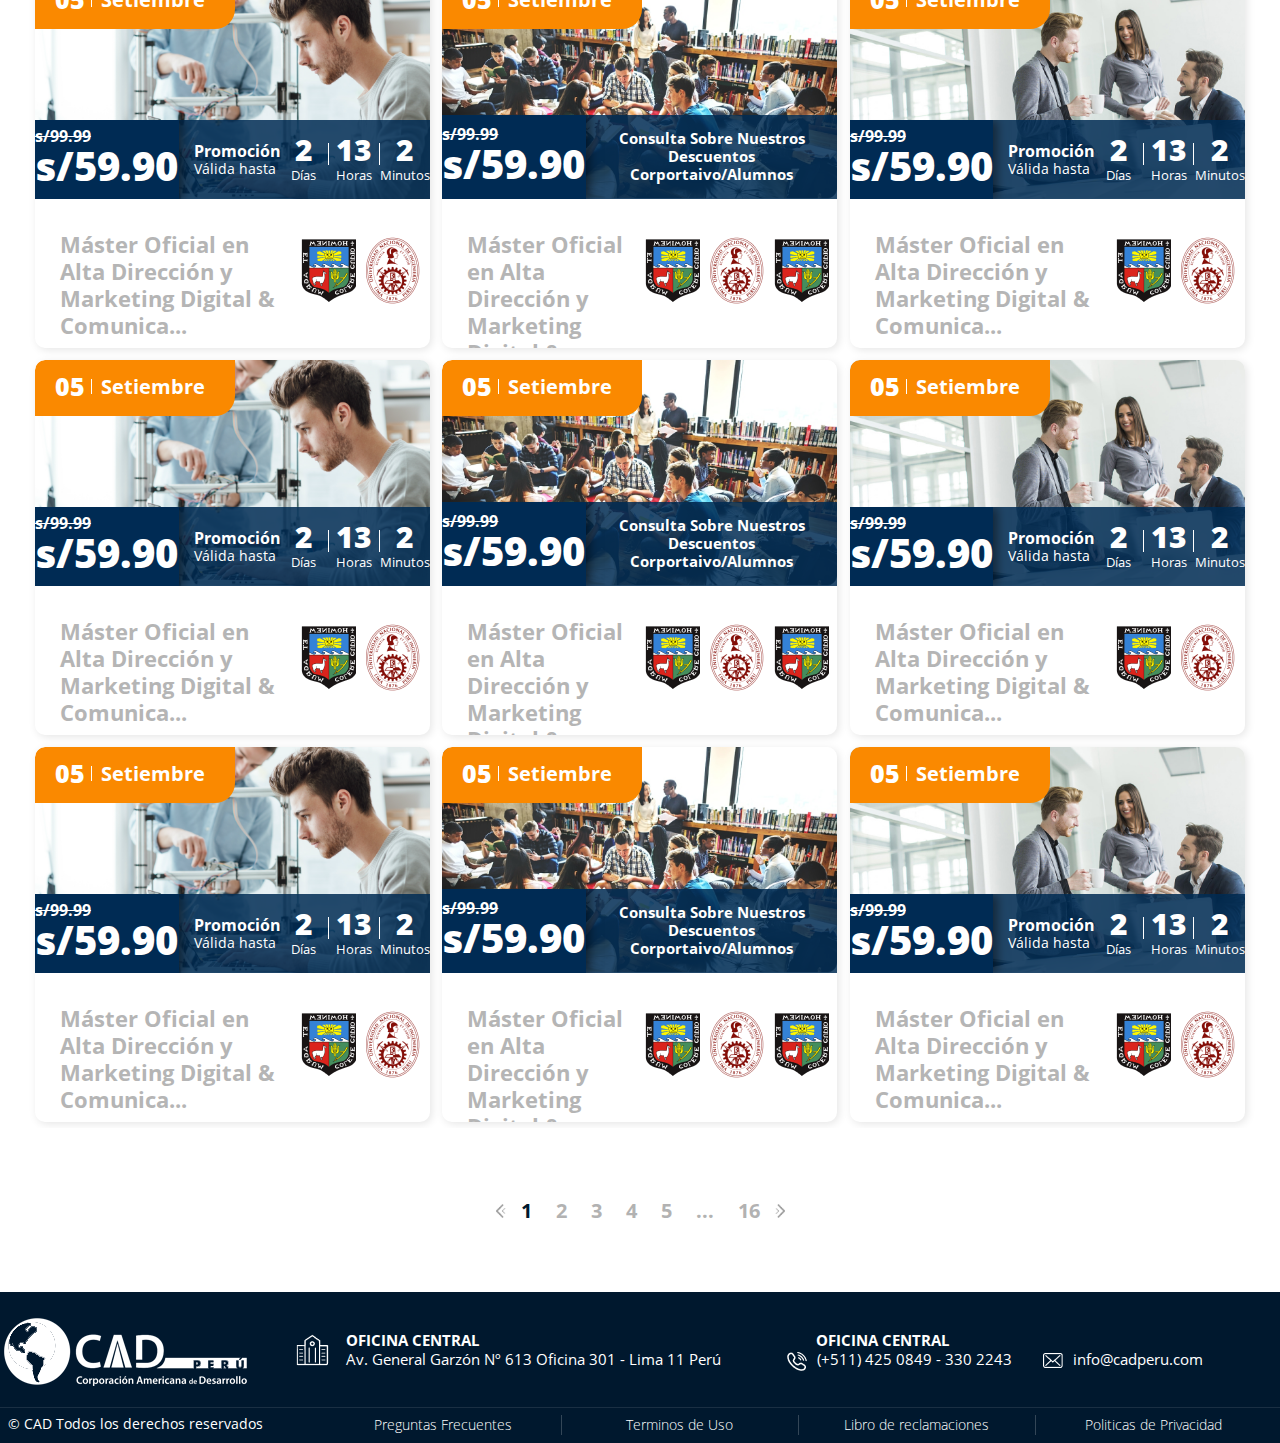
<file: programas-de-estudio.html>
<!DOCTYPE html>
<html lang="es">
<head>
	<meta charset="UTF-8">
	<meta name="viewport" content="width=device-width, user-scalable=no, initial-scale=1.0, maximum-scale=1.0, minimum-scale=1.0">
	<title>CAD Perú | Corporación Americana de Desarrollo</title>
	<link rel="stylesheet" href="css/style-monkey.css">
	<link rel="stylesheet" href="css/style-monkey-responsive.css">

</head>
<body>		

	<!-- header top -->
	<header class="ui-header-top">
		<div class="ui-box-container-principal">
			<div class="ui-header-principal">
				<div class="ui-izquierda">
					<a class="ui-box-logotipo" href="index.html">
						<figure>
							<img src="img/logotipo-cad.png" alt="">
						</figure>
					</a>
				</div>
				<div class="ui-derecha">
					<div class="ui-fila-top-header a">
						<div class="ui-box">
							<div class="ui-box-social-top-header">
								<span class="ui-texto-top">Siguenos :</span>
								<div class="ui-box-item-social-top-header">
									<div class="ui-item-social-top a"></div>
									<div class="ui-item-social-top b"></div>
									<div class="ui-item-social-top c"></div>
									<div class="ui-item-social-top d"></div>
								</div>
							</div>
							<div class="ui-box-dato-top-header">
								<figure class="icon-dato-top">
									<img src="img/icon-dato-top-01.png">
								</figure>
								<span class="ui-texto-top">Lima</span>
								<span class="ui-texto-top c">1-706-4949</span>
							</div>
							<div class="ui-box-icon-opcion">
								<figure>
									<img src="img/icon-opcion-top.png" alt="">
								</figure>
							</div>
						</div>
					</div>
					<div class="ui-fila-top-header b">
						<nav class="ui-menu">
							<ul>
								<li>
									<a href="index.html">
										<figure>
											<img src="img/icon-home.png" alt="">
										</figure>
									</a>
								</li>
								<li>
									<a href="nosotros.html">Nosotros</a>
								</li>
								<li>
									<a href="programas-de-estudio.html" class="ui-menu-active">
										Programas de estudio
									</a>
								</li>
								<li>
									<a href="servicios-in-company.html">Servicios in company</a>
								</li>
								<li>
									<a href="convenios.html">Convenios</a>
								</li>
								<li>
									<a href="blog.html">Blog</a>
								</li>
							</ul>
						</nav>
					</div>
					<div class="ui-box-top-aula-virtual">
						<div class="ui-box-icon-texto-aula-virtual-top">
							<a class="ui-btn-top-aula-birtual" href="#">
								<figure class="ui-icon-aula-virtual">
									<img src="img/icon-top-aula-virtual.png" alt="">
								</figure>
								Aula virtual
								<div class="ui-triangulo-top-aula-virtual"></div>
							</a>
						</div>
					</div>
				</div>
				<!-- clear -->
				<div class="ui-clear"></div>				
			</div>
		</div>
	</header>	

	<!-- nuestros cursos -->
	<section class="ui-section-nuestros-cursos">
		<div class="ui-box-container-principal">
			<div class="ui-box-nuestros-cursos">
				<header class="ui-header-h2">
					<h2 class="ui-h2">
						<span class="a">Nuestros</span> 
						<span class="b">Cursos</span>
					</h2>
				</header>
				<div class="ui-box-campos-filtros-nuestros-cursos">
					<form action="">
						<div class="ui-filtros-nuestros-cursos">
							<div class="ui-izquierda">
								<div class="ui-item-filtro-nuestro-curso a">			
									<div class="ui-filtro-curso a">
										<div class="ui-linea-texto-curso"></div>
										<input type="text" placeholder="Encuentra tu curso ideal">
									</div>
								</div>
							</div>
							<div class="ui-derecha">
								<div class="ui-item-filtro-nuestro-curso b">
									<div class="ui-filtro-curso b">
										<select name="Especialidad" id="#">
											<option value="Especialidad">Especialidad</option>
											<option value="Especialidad 01">Especialidad 01</option>
											<option value="Especialidad 02">Especialidad 02</option>
											<option value="Especialidad 03">Especialidad 03</option>
											<option value="Especialidad 04">Especialidad 04</option>
											<option value="Especialidad 05">Especialidad 05</option>
											<option value="Especialidad 06">Especialidad 06</option>
											<option value="Especialidad 07">Especialidad 07</option>
											<option value="Especialidad 08">Especialidad 08</option>
										</select>
									</div>
								</div>
								<div class="ui-item-filtro-nuestro-curso c">
									<div class="ui-filtro-curso c">
										<select name="Aula virtual" id="#">
											<option value="Aula virtual">Aula virtual</option>
											<option value="opcion 01">opcion 01</option>
											<option value="opcion 02">opcion 02</option>
											<option value="opcion 03">opcion 03</option>
											<option value="opcion 04">opcion 04</option>
											<option value="opcion 05">opcion 05</option>
											<option value="opcion 06">opcion 06</option>
											<option value="opcion 07">opcion 07</option>
											<option value="opcion 08">opcion 08</option>
										</select>
									</div>
								</div>
								<div class="ui-item-filtro-nuestro-curso d">
									<div class="ui-filtro-curso d">
										<select name="Nivel" id="#">
											<option value="Nivel">Nivel</option>
											<option value="Nivel 01">Nivel 01</option>
											<option value="Nivel 02">Nivel 02</option>
											<option value="Nivel 03">Nivel 03</option>
											<option value="Nivel 04">Nivel 04</option>
											<option value="Nivel 05">Nivel 05</option>
											<option value="Nivel 06">Nivel 06</option>
											<option value="Nivel 07">Nivel 07</option>
											<option value="Nivel 08">Nivel 08</option>
										</select>
									</div>
								</div>
								<div class="ui-item-filtro-nuestro-curso e">
									<div class="ui-filtro-curso e">
										<select name="Sede" id="#">
											<option value="Sede">Sede</option>
											<option value="Sede 01">Sede 01</option>
											<option value="Sede 02">Sede 02</option>
											<option value="Sede 03">Sede 03</option>
											<option value="Sede 04">Sede 04</option>
											<option value="Sede 05">Sede 05</option>
											<option value="Sede 06">Sede 06</option>
											<option value="Sede 07">Sede 07</option>
											<option value="Sede 08">Sede 08</option>
										</select>
									</div>
								</div>
								<!-- clear -->
								<div class="ui-clear"></div>	
							</div>
							<!-- clear -->
							<div class="ui-clear"></div>
						</div>
					</form>
				</div>
				<div class="ui-box-cursos-items">				

					<article class="ui-box-item-nuestro-curso">
						<div class="ui-box-imagen-item-nuestro-curso">
							<div class="ui-box-fecha-item-nuestro-curso">
								<span class="a">05</span>
								<span class="b">Setiembre</span>
							</div>
							<figure class="ui-imagen-nuestro-curso">
								<img src="img/img-curso-01.png" alt="">
							</figure>
							<div class="ui-box-precio-conteo-horas">
								<div class="ui-izquierda">
									<div class="ui-box-precio-item-curso">
										<div class="ui-box">
											<span class="a"><del>s/99.99</del></span>
											<span class="b">s/59.90</span>
										</div>
									</div>
								</div>
								<div class="ui-derecha">
									<div class="ui-box-promocion-valida">
										<div class="ui-texto-promocion-valida">
											<span class="a">Promoción</span>
											<span class="b">Válida hasta</span>
										</div>
										<div class="ui-box-dia-hora-minuto">
											<div class="ui-dia-hora-minuto">
												<span class="a">2</span>
												<span class="b">Días</span>
											</div>
											<div class="ui-dia-hora-minuto">
												<span class="a">13</span>
												<span class="b">Horas</span>
											</div>
											<div class="ui-dia-hora-minuto no-borde">
												<span class="a">2</span>
												<span class="b">Minutos</span>
											</div>
											<!-- clear -->
											<div class="ui-clear"></div>
										</div>
									</div>
								</div>
								<!-- clear -->
								<div class="ui-clear"></div>
							</div>
							<a href="detalle-de-curso.html" class="ui-box-overlay-nivel-post-grado">
								<figure class="ui-img-overlay-item-post-grado">
									<img src="img/img-opacidad-post-grado-curso.png" alt="">
								</figure>
								<div class="ui-overlay-post-grado">
									<div class="ui-izquierda">
										<h3 class="ui-h3-overlay-post-grado">
											<span class="a">Nivel</span>
											<span class="b">Postgrado</span>
										</h3>
										<div class="ui-box-overlay-texto-aula-virtual">
											<figure>
												<img src="img/icon-overlay-user-curso.png" alt="">
											</figure>
											<span>Aula virtual</span>
										</div>
										<div class="ui-arrow-overlay-post-grado">
											<figure>
												<img src="img/arrow-overlay-curso.png" alt="">
											</figure>
										</div>
									</div>
									<div class="ui-derecha">
										<div class="ui-box-item-dato-overlay-curso a">
											<figure>
												<img src="img/icon-curso-overlay-1.png" alt="">
											</figure>
											<span class="a">Duración</span>
											<span class="b">06 meses,</span>
											<span class="c">384 hrs</span>
										</div>
										<div class="ui-box-item-dato-overlay-curso b">
											<figure>
												<img src="img/icon-curso-overlay-2.png" alt="">
											</figure>
											<span class="a">Inicio</span>
											<span class="b">05 de Enero</span>							
										</div>
										<div class="ui-box-item-dato-overlay-curso no-margin-bottom c">
											<figure>
												<img src="img/icon-curso-overlay-3.png" alt="">
											</figure>
											<span class="a">Horarios</span>
											<span class="b">07:00 a 10:00 pm</span>					
										</div>
									</div>
									<!-- clear -->
									<div class="ui-clear"></div>
								</div>								
							</a>
						</div>
						<div class="ui-box-nombre-nuestro-curso-logotipo">
							<h2 class="ui-h2-nombre-nuestro-curso">
								<a href="detalle-de-curso.html">
									Máster Oficial en Alta Dirección y Marketing Digital & Comunica...
								</a>
							</h2>
							<div class="ui-logotipos-nuestro-curso">								
								<figure class="a">
									<img src="img/logo-item-curso-01.png" alt="">
								</figure>
								<figure class="b">
									<img src="img/logo-item-curso-02.png" alt="">
								</figure>								
							</div>
						</div>
					</article>

					<article class="ui-box-item-nuestro-curso">
						<div class="ui-box-imagen-item-nuestro-curso">
							<div class="ui-box-fecha-item-nuestro-curso">
								<span class="a">05</span>
								<span class="b">Setiembre</span>
							</div>
							<figure class="ui-imagen-nuestro-curso">
								<img src="img/img-curso-02.png" alt="">
							</figure>
							<div class="ui-box-precio-conteo-horas">
								<div class="ui-izquierda">
									<div class="ui-box-precio-item-curso">
										<div class="ui-box">
											<span class="a"><del>s/99.99</del></span>
											<span class="b">s/59.90</span>
										</div>
									</div>
								</div>
								<div class="ui-derecha">
									<div class="ui-box-texto-consulta-descuento">
										<p>
											Consulta Sobre Nuestros Descuentos Corportaivo/Alumnos
										</p>
									</div>
								</div>
								<!-- clear -->
								<div class="ui-clear"></div>
							</div>
							<a href="detalle-de-curso.html" class="ui-box-overlay-nivel-post-grado">
								<figure class="ui-img-overlay-item-post-grado">
									<img src="img/img-opacidad-post-grado-curso.png" alt="">
								</figure>
								<div class="ui-overlay-post-grado">
									<div class="ui-izquierda">
										<h3 class="ui-h3-overlay-post-grado">
											<span class="a">Nivel</span>
											<span class="b">Postgrado</span>
										</h3>
										<div class="ui-box-overlay-texto-aula-virtual">
											<figure>
												<img src="img/icon-overlay-user-curso.png" alt="">
											</figure>
											<span>Aula virtual</span>
										</div>
										<div class="ui-arrow-overlay-post-grado">
											<figure>
												<img src="img/arrow-overlay-curso.png" alt="">
											</figure>
										</div>
									</div>
									<div class="ui-derecha">
										<div class="ui-box-item-dato-overlay-curso a">
											<figure>
												<img src="img/icon-curso-overlay-1.png" alt="">
											</figure>
											<span class="a">Duración</span>
											<span class="b">06 meses,</span>
											<span class="c">384 hrs</span>
										</div>
										<div class="ui-box-item-dato-overlay-curso b">
											<figure>
												<img src="img/icon-curso-overlay-2.png" alt="">
											</figure>
											<span class="a">Inicio</span>
											<span class="b">05 de Enero</span>									
										</div>
										<div class="ui-box-item-dato-overlay-curso no-margin-bottom c">
											<figure>
												<img src="img/icon-curso-overlay-3.png" alt="">
											</figure>
											<span class="a">Horarios</span>
											<span class="b">07:00 a 10:00 pm</span>								
										</div>
									</div>
									<!-- clear -->
									<div class="ui-clear"></div>
								</div>
							</a>
						</div>
						<div class="ui-box-nombre-nuestro-curso-logotipo b">
							<h2 class="ui-h2-nombre-nuestro-curso">
								<a href="detalle-de-curso.html">
									Máster Oficial en Alta Dirección y Marketing Digital & Comunica...
								</a>
							</h2>
							<div class="ui-logotipos-nuestro-curso">								
								<figure class="a">
									<img src="img/logo-item-curso-01.png" alt="">
								</figure>
								<figure class="b">
									<img src="img/logo-item-curso-02.png" alt="">
								</figure>
								<figure class="c">
									<img src="img/logo-item-curso-01.png" alt="">
								</figure>							
							</div>
						</div>
					</article>

					<article class="ui-box-item-nuestro-curso">
						<div class="ui-box-imagen-item-nuestro-curso">
							<div class="ui-box-fecha-item-nuestro-curso">
								<span class="a">05</span>
								<span class="b">Setiembre</span>
							</div>
							<figure class="ui-imagen-nuestro-curso">
								<img src="img/img-curso-03.jpg" alt="">
							</figure>
							<div class="ui-box-precio-conteo-horas">
								<div class="ui-izquierda">
									<div class="ui-box-precio-item-curso">
										<div class="ui-box">
											<span class="a"><del>s/99.99</del></span>
											<span class="b">s/59.90</span>
										</div>
									</div>
								</div>
								<div class="ui-derecha">
									<div class="ui-box-promocion-valida">
										<div class="ui-texto-promocion-valida">
											<span class="a">Promoción</span>
											<span class="b">Válida hasta</span>
										</div>
										<div class="ui-box-dia-hora-minuto">
											<div class="ui-dia-hora-minuto">
												<span class="a">2</span>
												<span class="b">Días</span>
											</div>
											<div class="ui-dia-hora-minuto">
												<span class="a">13</span>
												<span class="b">Horas</span>
											</div>
											<div class="ui-dia-hora-minuto no-borde">
												<span class="a">2</span>
												<span class="b">Minutos</span>
											</div>
											<!-- clear -->
											<div class="ui-clear"></div>
										</div>
									</div>
								</div>
								<!-- clear -->
								<div class="ui-clear"></div>
							</div>
							<a href="detalle-de-curso.html" class="ui-box-overlay-nivel-post-grado">
								<figure class="ui-img-overlay-item-post-grado">
									<img src="img/img-opacidad-post-grado-curso.png" alt="">
								</figure>
								<div class="ui-overlay-post-grado">
									<div class="ui-izquierda">
										<h3 class="ui-h3-overlay-post-grado">
											<span class="a">Nivel</span>
											<span class="b">Postgrado</span>
										</h3>
										<div class="ui-box-overlay-texto-aula-virtual">
											<figure>
												<img src="img/icon-overlay-user-curso.png" alt="">
											</figure>
											<span>Aula virtual</span>
										</div>
										<div class="ui-arrow-overlay-post-grado">
											<figure>
												<img src="img/arrow-overlay-curso.png" alt="">
											</figure>
										</div>
									</div>
									<div class="ui-derecha">
										<div class="ui-box-item-dato-overlay-curso a">
											<figure>
												<img src="img/icon-curso-overlay-1.png" alt="">
											</figure>
											<span class="a">Duración</span>
											<span class="b">06 meses,</span>
											<span class="c">384 hrs</span>
										</div>
										<div class="ui-box-item-dato-overlay-curso b">
											<figure>
												<img src="img/icon-curso-overlay-2.png" alt="">
											</figure>
											<span class="a">Inicio</span>
											<span class="b">05 de Enero</span>									
										</div>
										<div class="ui-box-item-dato-overlay-curso no-margin-bottom c">
											<figure>
												<img src="img/icon-curso-overlay-3.png" alt="">
											</figure>
											<span class="a">Horarios</span>
											<span class="b">07:00 a 10:00 pm</span>								
										</div>
									</div>
									<!-- clear -->
									<div class="ui-clear"></div>
								</div>
							</a>
						</div>
						<div class="ui-box-nombre-nuestro-curso-logotipo">
							<h2 class="ui-h2-nombre-nuestro-curso">
								<a href="detalle-de-curso.html">
									Máster Oficial en Alta Dirección y Marketing Digital & Comunica...
								</a>
							</h2>
							<div class="ui-logotipos-nuestro-curso">								
								<figure class="a">
									<img src="img/logo-item-curso-01.png" alt="">
								</figure>
								<figure class="b">
									<img src="img/logo-item-curso-02.png" alt="">
								</figure>								
							</div>
						</div>
					</article>

					<article class="ui-box-item-nuestro-curso">
						<div class="ui-box-imagen-item-nuestro-curso">
							<div class="ui-box-fecha-item-nuestro-curso">
								<span class="a">05</span>
								<span class="b">Setiembre</span>
							</div>
							<figure class="ui-imagen-nuestro-curso">
								<img src="img/img-curso-01.png" alt="">
							</figure>
							<div class="ui-box-precio-conteo-horas">
								<div class="ui-izquierda">
									<div class="ui-box-precio-item-curso">
										<div class="ui-box">
											<span class="a"><del>s/99.99</del></span>
											<span class="b">s/59.90</span>
										</div>
									</div>
								</div>
								<div class="ui-derecha">
									<div class="ui-box-promocion-valida">
										<div class="ui-texto-promocion-valida">
											<span class="a">Promoción</span>
											<span class="b">Válida hasta</span>
										</div>
										<div class="ui-box-dia-hora-minuto">
											<div class="ui-dia-hora-minuto">
												<span class="a">2</span>
												<span class="b">Días</span>
											</div>
											<div class="ui-dia-hora-minuto">
												<span class="a">13</span>
												<span class="b">Horas</span>
											</div>
											<div class="ui-dia-hora-minuto no-borde">
												<span class="a">2</span>
												<span class="b">Minutos</span>
											</div>
											<!-- clear -->
											<div class="ui-clear"></div>
										</div>
									</div>
								</div>
								<!-- clear -->
								<div class="ui-clear"></div>
							</div>
							<a href="detalle-de-curso.html" class="ui-box-overlay-nivel-post-grado">
								<figure class="ui-img-overlay-item-post-grado">
									<img src="img/img-opacidad-post-grado-curso.png" alt="">
								</figure>
								<div class="ui-overlay-post-grado">
									<div class="ui-izquierda">
										<h3 class="ui-h3-overlay-post-grado">
											<span class="a">Nivel</span>
											<span class="b">Postgrado</span>
										</h3>
										<div class="ui-box-overlay-texto-aula-virtual">
											<figure>
												<img src="img/icon-overlay-user-curso.png" alt="">
											</figure>
											<span>Aula virtual</span>
										</div>
										<div class="ui-arrow-overlay-post-grado">
											<figure>
												<img src="img/arrow-overlay-curso.png" alt="">
											</figure>
										</div>
									</div>
									<div class="ui-derecha">
										<div class="ui-box-item-dato-overlay-curso a">
											<figure>
												<img src="img/icon-curso-overlay-1.png" alt="">
											</figure>
											<span class="a">Duración</span>
											<span class="b">06 meses,</span>
											<span class="c">384 hrs</span>
										</div>
										<div class="ui-box-item-dato-overlay-curso b">
											<figure>
												<img src="img/icon-curso-overlay-2.png" alt="">
											</figure>
											<span class="a">Inicio</span>
											<span class="b">05 de Enero</span>							
										</div>
										<div class="ui-box-item-dato-overlay-curso no-margin-bottom c">
											<figure>
												<img src="img/icon-curso-overlay-3.png" alt="">
											</figure>
											<span class="a">Horarios</span>
											<span class="b">07:00 a 10:00 pm</span>					
										</div>
									</div>
									<!-- clear -->
									<div class="ui-clear"></div>
								</div>								
							</a>
						</div>
						<div class="ui-box-nombre-nuestro-curso-logotipo">
							<h2 class="ui-h2-nombre-nuestro-curso">
								<a href="detalle-de-curso.html">
									Máster Oficial en Alta Dirección y Marketing Digital & Comunica...
								</a>
							</h2>
							<div class="ui-logotipos-nuestro-curso">								
								<figure class="a">
									<img src="img/logo-item-curso-01.png" alt="">
								</figure>
								<figure class="b">
									<img src="img/logo-item-curso-02.png" alt="">
								</figure>								
							</div>
						</div>
					</article>

					<article class="ui-box-item-nuestro-curso">
						<div class="ui-box-imagen-item-nuestro-curso">
							<div class="ui-box-fecha-item-nuestro-curso">
								<span class="a">05</span>
								<span class="b">Setiembre</span>
							</div>
							<figure class="ui-imagen-nuestro-curso">
								<img src="img/img-curso-02.png" alt="">
							</figure>
							<div class="ui-box-precio-conteo-horas">
								<div class="ui-izquierda">
									<div class="ui-box-precio-item-curso">
										<div class="ui-box">
											<span class="a"><del>s/99.99</del></span>
											<span class="b">s/59.90</span>
										</div>
									</div>
								</div>
								<div class="ui-derecha">
									<div class="ui-box-texto-consulta-descuento">
										<p>
											Consulta Sobre Nuestros Descuentos Corportaivo/Alumnos
										</p>
									</div>
								</div>
								<!-- clear -->
								<div class="ui-clear"></div>
							</div>
							<a href="detalle-de-curso.html" class="ui-box-overlay-nivel-post-grado">
								<figure class="ui-img-overlay-item-post-grado">
									<img src="img/img-opacidad-post-grado-curso.png" alt="">
								</figure>
								<div class="ui-overlay-post-grado">
									<div class="ui-izquierda">
										<h3 class="ui-h3-overlay-post-grado">
											<span class="a">Nivel</span>
											<span class="b">Postgrado</span>
										</h3>
										<div class="ui-box-overlay-texto-aula-virtual">
											<figure>
												<img src="img/icon-overlay-user-curso.png" alt="">
											</figure>
											<span>Aula virtual</span>
										</div>
										<div class="ui-arrow-overlay-post-grado">
											<figure>
												<img src="img/arrow-overlay-curso.png" alt="">
											</figure>
										</div>
									</div>
									<div class="ui-derecha">
										<div class="ui-box-item-dato-overlay-curso a">
											<figure>
												<img src="img/icon-curso-overlay-1.png" alt="">
											</figure>
											<span class="a">Duración</span>
											<span class="b">06 meses,</span>
											<span class="c">384 hrs</span>
										</div>
										<div class="ui-box-item-dato-overlay-curso b">
											<figure>
												<img src="img/icon-curso-overlay-2.png" alt="">
											</figure>
											<span class="a">Inicio</span>
											<span class="b">05 de Enero</span>									
										</div>
										<div class="ui-box-item-dato-overlay-curso no-margin-bottom c">
											<figure>
												<img src="img/icon-curso-overlay-3.png" alt="">
											</figure>
											<span class="a">Horarios</span>
											<span class="b">07:00 a 10:00 pm</span>								
										</div>
									</div>
									<!-- clear -->
									<div class="ui-clear"></div>
								</div>
							</a>
						</div>
						<div class="ui-box-nombre-nuestro-curso-logotipo b">
							<h2 class="ui-h2-nombre-nuestro-curso">
								<a href="detalle-de-curso.html">
									Máster Oficial en Alta Dirección y Marketing Digital & Comunica...
								</a>
							</h2>
							<div class="ui-logotipos-nuestro-curso">								
								<figure class="a">
									<img src="img/logo-item-curso-01.png" alt="">
								</figure>
								<figure class="b">
									<img src="img/logo-item-curso-02.png" alt="">
								</figure>
								<figure class="c">
									<img src="img/logo-item-curso-01.png" alt="">
								</figure>							
							</div>
						</div>
					</article>

					<article class="ui-box-item-nuestro-curso">
						<div class="ui-box-imagen-item-nuestro-curso">
							<div class="ui-box-fecha-item-nuestro-curso">
								<span class="a">05</span>
								<span class="b">Setiembre</span>
							</div>
							<figure class="ui-imagen-nuestro-curso">
								<img src="img/img-curso-03.jpg" alt="">
							</figure>
							<div class="ui-box-precio-conteo-horas">
								<div class="ui-izquierda">
									<div class="ui-box-precio-item-curso">
										<div class="ui-box">
											<span class="a"><del>s/99.99</del></span>
											<span class="b">s/59.90</span>
										</div>
									</div>
								</div>
								<div class="ui-derecha">
									<div class="ui-box-promocion-valida">
										<div class="ui-texto-promocion-valida">
											<span class="a">Promoción</span>
											<span class="b">Válida hasta</span>
										</div>
										<div class="ui-box-dia-hora-minuto">
											<div class="ui-dia-hora-minuto">
												<span class="a">2</span>
												<span class="b">Días</span>
											</div>
											<div class="ui-dia-hora-minuto">
												<span class="a">13</span>
												<span class="b">Horas</span>
											</div>
											<div class="ui-dia-hora-minuto no-borde">
												<span class="a">2</span>
												<span class="b">Minutos</span>
											</div>
											<!-- clear -->
											<div class="ui-clear"></div>
										</div>
									</div>
								</div>
								<!-- clear -->
								<div class="ui-clear"></div>
							</div>
							<a href="detalle-de-curso.html" class="ui-box-overlay-nivel-post-grado">
								<figure class="ui-img-overlay-item-post-grado">
									<img src="img/img-opacidad-post-grado-curso.png" alt="">
								</figure>
								<div class="ui-overlay-post-grado">
									<div class="ui-izquierda">
										<h3 class="ui-h3-overlay-post-grado">
											<span class="a">Nivel</span>
											<span class="b">Postgrado</span>
										</h3>
										<div class="ui-box-overlay-texto-aula-virtual">
											<figure>
												<img src="img/icon-overlay-user-curso.png" alt="">
											</figure>
											<span>Aula virtual</span>
										</div>
										<div class="ui-arrow-overlay-post-grado">
											<figure>
												<img src="img/arrow-overlay-curso.png" alt="">
											</figure>
										</div>
									</div>
									<div class="ui-derecha">
										<div class="ui-box-item-dato-overlay-curso a">
											<figure>
												<img src="img/icon-curso-overlay-1.png" alt="">
											</figure>
											<span class="a">Duración</span>
											<span class="b">06 meses,</span>
											<span class="c">384 hrs</span>
										</div>
										<div class="ui-box-item-dato-overlay-curso b">
											<figure>
												<img src="img/icon-curso-overlay-2.png" alt="">
											</figure>
											<span class="a">Inicio</span>
											<span class="b">05 de Enero</span>									
										</div>
										<div class="ui-box-item-dato-overlay-curso no-margin-bottom c">
											<figure>
												<img src="img/icon-curso-overlay-3.png" alt="">
											</figure>
											<span class="a">Horarios</span>
											<span class="b">07:00 a 10:00 pm</span>								
										</div>
									</div>
									<!-- clear -->
									<div class="ui-clear"></div>
								</div>
							</a>
						</div>
						<div class="ui-box-nombre-nuestro-curso-logotipo">
							<h2 class="ui-h2-nombre-nuestro-curso">
								<a href="detalle-de-curso.html">
									Máster Oficial en Alta Dirección y Marketing Digital & Comunica...
								</a>
							</h2>
							<div class="ui-logotipos-nuestro-curso">								
								<figure class="a">
									<img src="img/logo-item-curso-01.png" alt="">
								</figure>
								<figure class="b">
									<img src="img/logo-item-curso-02.png" alt="">
								</figure>								
							</div>
						</div>
					</article>

					<article class="ui-box-item-nuestro-curso">
						<div class="ui-box-imagen-item-nuestro-curso">
							<div class="ui-box-fecha-item-nuestro-curso">
								<span class="a">05</span>
								<span class="b">Setiembre</span>
							</div>
							<figure class="ui-imagen-nuestro-curso">
								<img src="img/img-curso-01.png" alt="">
							</figure>
							<div class="ui-box-precio-conteo-horas">
								<div class="ui-izquierda">
									<div class="ui-box-precio-item-curso">
										<div class="ui-box">
											<span class="a"><del>s/99.99</del></span>
											<span class="b">s/59.90</span>
										</div>
									</div>
								</div>
								<div class="ui-derecha">
									<div class="ui-box-promocion-valida">
										<div class="ui-texto-promocion-valida">
											<span class="a">Promoción</span>
											<span class="b">Válida hasta</span>
										</div>
										<div class="ui-box-dia-hora-minuto">
											<div class="ui-dia-hora-minuto">
												<span class="a">2</span>
												<span class="b">Días</span>
											</div>
											<div class="ui-dia-hora-minuto">
												<span class="a">13</span>
												<span class="b">Horas</span>
											</div>
											<div class="ui-dia-hora-minuto no-borde">
												<span class="a">2</span>
												<span class="b">Minutos</span>
											</div>
											<!-- clear -->
											<div class="ui-clear"></div>
										</div>
									</div>
								</div>
								<!-- clear -->
								<div class="ui-clear"></div>
							</div>
							<a href="detalle-de-curso.html" class="ui-box-overlay-nivel-post-grado">
								<figure class="ui-img-overlay-item-post-grado">
									<img src="img/img-opacidad-post-grado-curso.png" alt="">
								</figure>
								<div class="ui-overlay-post-grado">
									<div class="ui-izquierda">
										<h3 class="ui-h3-overlay-post-grado">
											<span class="a">Nivel</span>
											<span class="b">Postgrado</span>
										</h3>
										<div class="ui-box-overlay-texto-aula-virtual">
											<figure>
												<img src="img/icon-overlay-user-curso.png" alt="">
											</figure>
											<span>Aula virtual</span>
										</div>
										<div class="ui-arrow-overlay-post-grado">
											<figure>
												<img src="img/arrow-overlay-curso.png" alt="">
											</figure>
										</div>
									</div>
									<div class="ui-derecha">
										<div class="ui-box-item-dato-overlay-curso a">
											<figure>
												<img src="img/icon-curso-overlay-1.png" alt="">
											</figure>
											<span class="a">Duración</span>
											<span class="b">06 meses,</span>
											<span class="c">384 hrs</span>
										</div>
										<div class="ui-box-item-dato-overlay-curso b">
											<figure>
												<img src="img/icon-curso-overlay-2.png" alt="">
											</figure>
											<span class="a">Inicio</span>
											<span class="b">05 de Enero</span>							
										</div>
										<div class="ui-box-item-dato-overlay-curso no-margin-bottom c">
											<figure>
												<img src="img/icon-curso-overlay-3.png" alt="">
											</figure>
											<span class="a">Horarios</span>
											<span class="b">07:00 a 10:00 pm</span>					
										</div>
									</div>
									<!-- clear -->
									<div class="ui-clear"></div>
								</div>								
							</a>
						</div>
						<div class="ui-box-nombre-nuestro-curso-logotipo">
							<h2 class="ui-h2-nombre-nuestro-curso">
								<a href="detalle-de-curso.html">
									Máster Oficial en Alta Dirección y Marketing Digital & Comunica...
								</a>
							</h2>
							<div class="ui-logotipos-nuestro-curso">								
								<figure class="a">
									<img src="img/logo-item-curso-01.png" alt="">
								</figure>
								<figure class="b">
									<img src="img/logo-item-curso-02.png" alt="">
								</figure>								
							</div>
						</div>
					</article>

					<article class="ui-box-item-nuestro-curso">
						<div class="ui-box-imagen-item-nuestro-curso">
							<div class="ui-box-fecha-item-nuestro-curso">
								<span class="a">05</span>
								<span class="b">Setiembre</span>
							</div>
							<figure class="ui-imagen-nuestro-curso">
								<img src="img/img-curso-02.png" alt="">
							</figure>
							<div class="ui-box-precio-conteo-horas">
								<div class="ui-izquierda">
									<div class="ui-box-precio-item-curso">
										<div class="ui-box">
											<span class="a"><del>s/99.99</del></span>
											<span class="b">s/59.90</span>
										</div>
									</div>
								</div>
								<div class="ui-derecha">
									<div class="ui-box-texto-consulta-descuento">
										<p>
											Consulta Sobre Nuestros Descuentos Corportaivo/Alumnos
										</p>
									</div>
								</div>
								<!-- clear -->
								<div class="ui-clear"></div>
							</div>
							<a href="detalle-de-curso.html" class="ui-box-overlay-nivel-post-grado">
								<figure class="ui-img-overlay-item-post-grado">
									<img src="img/img-opacidad-post-grado-curso.png" alt="">
								</figure>
								<div class="ui-overlay-post-grado">
									<div class="ui-izquierda">
										<h3 class="ui-h3-overlay-post-grado">
											<span class="a">Nivel</span>
											<span class="b">Postgrado</span>
										</h3>
										<div class="ui-box-overlay-texto-aula-virtual">
											<figure>
												<img src="img/icon-overlay-user-curso.png" alt="">
											</figure>
											<span>Aula virtual</span>
										</div>
										<div class="ui-arrow-overlay-post-grado">
											<figure>
												<img src="img/arrow-overlay-curso.png" alt="">
											</figure>
										</div>
									</div>
									<div class="ui-derecha">
										<div class="ui-box-item-dato-overlay-curso a">
											<figure>
												<img src="img/icon-curso-overlay-1.png" alt="">
											</figure>
											<span class="a">Duración</span>
											<span class="b">06 meses,</span>
											<span class="c">384 hrs</span>
										</div>
										<div class="ui-box-item-dato-overlay-curso b">
											<figure>
												<img src="img/icon-curso-overlay-2.png" alt="">
											</figure>
											<span class="a">Inicio</span>
											<span class="b">05 de Enero</span>									
										</div>
										<div class="ui-box-item-dato-overlay-curso no-margin-bottom c">
											<figure>
												<img src="img/icon-curso-overlay-3.png" alt="">
											</figure>
											<span class="a">Horarios</span>
											<span class="b">07:00 a 10:00 pm</span>								
										</div>
									</div>
									<!-- clear -->
									<div class="ui-clear"></div>
								</div>
							</a>
						</div>
						<div class="ui-box-nombre-nuestro-curso-logotipo b">
							<h2 class="ui-h2-nombre-nuestro-curso">
								<a href="detalle-de-curso.html">
									Máster Oficial en Alta Dirección y Marketing Digital & Comunica...
								</a>
							</h2>
							<div class="ui-logotipos-nuestro-curso">								
								<figure class="a">
									<img src="img/logo-item-curso-01.png" alt="">
								</figure>
								<figure class="b">
									<img src="img/logo-item-curso-02.png" alt="">
								</figure>
								<figure class="c">
									<img src="img/logo-item-curso-01.png" alt="">
								</figure>							
							</div>
						</div>
					</article>

					<article class="ui-box-item-nuestro-curso">
						<div class="ui-box-imagen-item-nuestro-curso">
							<div class="ui-box-fecha-item-nuestro-curso">
								<span class="a">05</span>
								<span class="b">Setiembre</span>
							</div>
							<figure class="ui-imagen-nuestro-curso">
								<img src="img/img-curso-03.jpg" alt="">
							</figure>
							<div class="ui-box-precio-conteo-horas">
								<div class="ui-izquierda">
									<div class="ui-box-precio-item-curso">
										<div class="ui-box">
											<span class="a"><del>s/99.99</del></span>
											<span class="b">s/59.90</span>
										</div>
									</div>
								</div>
								<div class="ui-derecha">
									<div class="ui-box-promocion-valida">
										<div class="ui-texto-promocion-valida">
											<span class="a">Promoción</span>
											<span class="b">Válida hasta</span>
										</div>
										<div class="ui-box-dia-hora-minuto">
											<div class="ui-dia-hora-minuto">
												<span class="a">2</span>
												<span class="b">Días</span>
											</div>
											<div class="ui-dia-hora-minuto">
												<span class="a">13</span>
												<span class="b">Horas</span>
											</div>
											<div class="ui-dia-hora-minuto no-borde">
												<span class="a">2</span>
												<span class="b">Minutos</span>
											</div>
											<!-- clear -->
											<div class="ui-clear"></div>
										</div>
									</div>
								</div>
								<!-- clear -->
								<div class="ui-clear"></div>
							</div>
							<a href="detalle-de-curso.html" class="ui-box-overlay-nivel-post-grado">
								<figure class="ui-img-overlay-item-post-grado">
									<img src="img/img-opacidad-post-grado-curso.png" alt="">
								</figure>
								<div class="ui-overlay-post-grado">
									<div class="ui-izquierda">
										<h3 class="ui-h3-overlay-post-grado">
											<span class="a">Nivel</span>
											<span class="b">Postgrado</span>
										</h3>
										<div class="ui-box-overlay-texto-aula-virtual">
											<figure>
												<img src="img/icon-overlay-user-curso.png" alt="">
											</figure>
											<span>Aula virtual</span>
										</div>
										<div class="ui-arrow-overlay-post-grado">
											<figure>
												<img src="img/arrow-overlay-curso.png" alt="">
											</figure>
										</div>
									</div>
									<div class="ui-derecha">
										<div class="ui-box-item-dato-overlay-curso a">
											<figure>
												<img src="img/icon-curso-overlay-1.png" alt="">
											</figure>
											<span class="a">Duración</span>
											<span class="b">06 meses,</span>
											<span class="c">384 hrs</span>
										</div>
										<div class="ui-box-item-dato-overlay-curso b">
											<figure>
												<img src="img/icon-curso-overlay-2.png" alt="">
											</figure>
											<span class="a">Inicio</span>
											<span class="b">05 de Enero</span>									
										</div>
										<div class="ui-box-item-dato-overlay-curso no-margin-bottom c">
											<figure>
												<img src="img/icon-curso-overlay-3.png" alt="">
											</figure>
											<span class="a">Horarios</span>
											<span class="b">07:00 a 10:00 pm</span>								
										</div>
									</div>
									<!-- clear -->
									<div class="ui-clear"></div>
								</div>
							</a>
						</div>
						<div class="ui-box-nombre-nuestro-curso-logotipo">
							<h2 class="ui-h2-nombre-nuestro-curso">
								<a href="detalle-de-curso.html">
									Máster Oficial en Alta Dirección y Marketing Digital & Comunica...
								</a>
							</h2>
							<div class="ui-logotipos-nuestro-curso">								
								<figure class="a">
									<img src="img/logo-item-curso-01.png" alt="">
								</figure>
								<figure class="b">
									<img src="img/logo-item-curso-02.png" alt="">
								</figure>								
							</div>
						</div>
					</article>

					<article class="ui-box-item-nuestro-curso">
						<div class="ui-box-imagen-item-nuestro-curso">
							<div class="ui-box-fecha-item-nuestro-curso">
								<span class="a">05</span>
								<span class="b">Setiembre</span>
							</div>
							<figure class="ui-imagen-nuestro-curso">
								<img src="img/img-curso-01.png" alt="">
							</figure>
							<div class="ui-box-precio-conteo-horas">
								<div class="ui-izquierda">
									<div class="ui-box-precio-item-curso">
										<div class="ui-box">
											<span class="a"><del>s/99.99</del></span>
											<span class="b">s/59.90</span>
										</div>
									</div>
								</div>
								<div class="ui-derecha">
									<div class="ui-box-promocion-valida">
										<div class="ui-texto-promocion-valida">
											<span class="a">Promoción</span>
											<span class="b">Válida hasta</span>
										</div>
										<div class="ui-box-dia-hora-minuto">
											<div class="ui-dia-hora-minuto">
												<span class="a">2</span>
												<span class="b">Días</span>
											</div>
											<div class="ui-dia-hora-minuto">
												<span class="a">13</span>
												<span class="b">Horas</span>
											</div>
											<div class="ui-dia-hora-minuto no-borde">
												<span class="a">2</span>
												<span class="b">Minutos</span>
											</div>
											<!-- clear -->
											<div class="ui-clear"></div>
										</div>
									</div>
								</div>
								<!-- clear -->
								<div class="ui-clear"></div>
							</div>
							<a href="detalle-de-curso.html" class="ui-box-overlay-nivel-post-grado">
								<figure class="ui-img-overlay-item-post-grado">
									<img src="img/img-opacidad-post-grado-curso.png" alt="">
								</figure>
								<div class="ui-overlay-post-grado">
									<div class="ui-izquierda">
										<h3 class="ui-h3-overlay-post-grado">
											<span class="a">Nivel</span>
											<span class="b">Postgrado</span>
										</h3>
										<div class="ui-box-overlay-texto-aula-virtual">
											<figure>
												<img src="img/icon-overlay-user-curso.png" alt="">
											</figure>
											<span>Aula virtual</span>
										</div>
										<div class="ui-arrow-overlay-post-grado">
											<figure>
												<img src="img/arrow-overlay-curso.png" alt="">
											</figure>
										</div>
									</div>
									<div class="ui-derecha">
										<div class="ui-box-item-dato-overlay-curso a">
											<figure>
												<img src="img/icon-curso-overlay-1.png" alt="">
											</figure>
											<span class="a">Duración</span>
											<span class="b">06 meses,</span>
											<span class="c">384 hrs</span>
										</div>
										<div class="ui-box-item-dato-overlay-curso b">
											<figure>
												<img src="img/icon-curso-overlay-2.png" alt="">
											</figure>
											<span class="a">Inicio</span>
											<span class="b">05 de Enero</span>							
										</div>
										<div class="ui-box-item-dato-overlay-curso no-margin-bottom c">
											<figure>
												<img src="img/icon-curso-overlay-3.png" alt="">
											</figure>
											<span class="a">Horarios</span>
											<span class="b">07:00 a 10:00 pm</span>					
										</div>
									</div>
									<!-- clear -->
									<div class="ui-clear"></div>
								</div>								
							</a>
						</div>
						<div class="ui-box-nombre-nuestro-curso-logotipo">
							<h2 class="ui-h2-nombre-nuestro-curso">
								<a href="detalle-de-curso.html">
									Máster Oficial en Alta Dirección y Marketing Digital & Comunica...
								</a>
							</h2>
							<div class="ui-logotipos-nuestro-curso">								
								<figure class="a">
									<img src="img/logo-item-curso-01.png" alt="">
								</figure>
								<figure class="b">
									<img src="img/logo-item-curso-02.png" alt="">
								</figure>								
							</div>
						</div>
					</article>

					<article class="ui-box-item-nuestro-curso">
						<div class="ui-box-imagen-item-nuestro-curso">
							<div class="ui-box-fecha-item-nuestro-curso">
								<span class="a">05</span>
								<span class="b">Setiembre</span>
							</div>
							<figure class="ui-imagen-nuestro-curso">
								<img src="img/img-curso-02.png" alt="">
							</figure>
							<div class="ui-box-precio-conteo-horas">
								<div class="ui-izquierda">
									<div class="ui-box-precio-item-curso">
										<div class="ui-box">
											<span class="a"><del>s/99.99</del></span>
											<span class="b">s/59.90</span>
										</div>
									</div>
								</div>
								<div class="ui-derecha">
									<div class="ui-box-texto-consulta-descuento">
										<p>
											Consulta Sobre Nuestros Descuentos Corportaivo/Alumnos
										</p>
									</div>
								</div>
								<!-- clear -->
								<div class="ui-clear"></div>
							</div>
							<a href="detalle-de-curso.html" class="ui-box-overlay-nivel-post-grado">
								<figure class="ui-img-overlay-item-post-grado">
									<img src="img/img-opacidad-post-grado-curso.png" alt="">
								</figure>
								<div class="ui-overlay-post-grado">
									<div class="ui-izquierda">
										<h3 class="ui-h3-overlay-post-grado">
											<span class="a">Nivel</span>
											<span class="b">Postgrado</span>
										</h3>
										<div class="ui-box-overlay-texto-aula-virtual">
											<figure>
												<img src="img/icon-overlay-user-curso.png" alt="">
											</figure>
											<span>Aula virtual</span>
										</div>
										<div class="ui-arrow-overlay-post-grado">
											<figure>
												<img src="img/arrow-overlay-curso.png" alt="">
											</figure>
										</div>
									</div>
									<div class="ui-derecha">
										<div class="ui-box-item-dato-overlay-curso a">
											<figure>
												<img src="img/icon-curso-overlay-1.png" alt="">
											</figure>
											<span class="a">Duración</span>
											<span class="b">06 meses,</span>
											<span class="c">384 hrs</span>
										</div>
										<div class="ui-box-item-dato-overlay-curso b">
											<figure>
												<img src="img/icon-curso-overlay-2.png" alt="">
											</figure>
											<span class="a">Inicio</span>
											<span class="b">05 de Enero</span>									
										</div>
										<div class="ui-box-item-dato-overlay-curso no-margin-bottom c">
											<figure>
												<img src="img/icon-curso-overlay-3.png" alt="">
											</figure>
											<span class="a">Horarios</span>
											<span class="b">07:00 a 10:00 pm</span>								
										</div>
									</div>
									<!-- clear -->
									<div class="ui-clear"></div>
								</div>
							</a>
						</div>
						<div class="ui-box-nombre-nuestro-curso-logotipo b">
							<h2 class="ui-h2-nombre-nuestro-curso">
								<a href="detalle-de-curso.html">
									Máster Oficial en Alta Dirección y Marketing Digital & Comunica...
								</a>
							</h2>
							<div class="ui-logotipos-nuestro-curso">								
								<figure class="a">
									<img src="img/logo-item-curso-01.png" alt="">
								</figure>
								<figure class="b">
									<img src="img/logo-item-curso-02.png" alt="">
								</figure>
								<figure class="c">
									<img src="img/logo-item-curso-01.png" alt="">
								</figure>							
							</div>
						</div>
					</article>

					<article class="ui-box-item-nuestro-curso">
						<div class="ui-box-imagen-item-nuestro-curso">
							<div class="ui-box-fecha-item-nuestro-curso">
								<span class="a">05</span>
								<span class="b">Setiembre</span>
							</div>
							<figure class="ui-imagen-nuestro-curso">
								<img src="img/img-curso-03.jpg" alt="">
							</figure>
							<div class="ui-box-precio-conteo-horas">
								<div class="ui-izquierda">
									<div class="ui-box-precio-item-curso">
										<div class="ui-box">
											<span class="a"><del>s/99.99</del></span>
											<span class="b">s/59.90</span>
										</div>
									</div>
								</div>
								<div class="ui-derecha">
									<div class="ui-box-promocion-valida">
										<div class="ui-texto-promocion-valida">
											<span class="a">Promoción</span>
											<span class="b">Válida hasta</span>
										</div>
										<div class="ui-box-dia-hora-minuto">
											<div class="ui-dia-hora-minuto">
												<span class="a">2</span>
												<span class="b">Días</span>
											</div>
											<div class="ui-dia-hora-minuto">
												<span class="a">13</span>
												<span class="b">Horas</span>
											</div>
											<div class="ui-dia-hora-minuto no-borde">
												<span class="a">2</span>
												<span class="b">Minutos</span>
											</div>
											<!-- clear -->
											<div class="ui-clear"></div>
										</div>
									</div>
								</div>
								<!-- clear -->
								<div class="ui-clear"></div>
							</div>
							<a href="detalle-de-curso.html" class="ui-box-overlay-nivel-post-grado">
								<figure class="ui-img-overlay-item-post-grado">
									<img src="img/img-opacidad-post-grado-curso.png" alt="">
								</figure>
								<div class="ui-overlay-post-grado">
									<div class="ui-izquierda">
										<h3 class="ui-h3-overlay-post-grado">
											<span class="a">Nivel</span>
											<span class="b">Postgrado</span>
										</h3>
										<div class="ui-box-overlay-texto-aula-virtual">
											<figure>
												<img src="img/icon-overlay-user-curso.png" alt="">
											</figure>
											<span>Aula virtual</span>
										</div>
										<div class="ui-arrow-overlay-post-grado">
											<figure>
												<img src="img/arrow-overlay-curso.png" alt="">
											</figure>
										</div>
									</div>
									<div class="ui-derecha">
										<div class="ui-box-item-dato-overlay-curso a">
											<figure>
												<img src="img/icon-curso-overlay-1.png" alt="">
											</figure>
											<span class="a">Duración</span>
											<span class="b">06 meses,</span>
											<span class="c">384 hrs</span>
										</div>
										<div class="ui-box-item-dato-overlay-curso b">
											<figure>
												<img src="img/icon-curso-overlay-2.png" alt="">
											</figure>
											<span class="a">Inicio</span>
											<span class="b">05 de Enero</span>									
										</div>
										<div class="ui-box-item-dato-overlay-curso no-margin-bottom c">
											<figure>
												<img src="img/icon-curso-overlay-3.png" alt="">
											</figure>
											<span class="a">Horarios</span>
											<span class="b">07:00 a 10:00 pm</span>								
										</div>
									</div>
									<!-- clear -->
									<div class="ui-clear"></div>
								</div>
							</a>
						</div>
						<div class="ui-box-nombre-nuestro-curso-logotipo">
							<h2 class="ui-h2-nombre-nuestro-curso">
								<a href="detalle-de-curso.html">
									Máster Oficial en Alta Dirección y Marketing Digital & Comunica...
								</a>
							</h2>
							<div class="ui-logotipos-nuestro-curso">								
								<figure class="a">
									<img src="img/logo-item-curso-01.png" alt="">
								</figure>
								<figure class="b">
									<img src="img/logo-item-curso-02.png" alt="">
								</figure>								
							</div>
						</div>
					</article>

					<article class="ui-box-item-nuestro-curso">
						<div class="ui-box-imagen-item-nuestro-curso">
							<div class="ui-box-fecha-item-nuestro-curso">
								<span class="a">05</span>
								<span class="b">Setiembre</span>
							</div>
							<figure class="ui-imagen-nuestro-curso">
								<img src="img/img-curso-01.png" alt="">
							</figure>
							<div class="ui-box-precio-conteo-horas">
								<div class="ui-izquierda">
									<div class="ui-box-precio-item-curso">
										<div class="ui-box">
											<span class="a"><del>s/99.99</del></span>
											<span class="b">s/59.90</span>
										</div>
									</div>
								</div>
								<div class="ui-derecha">
									<div class="ui-box-promocion-valida">
										<div class="ui-texto-promocion-valida">
											<span class="a">Promoción</span>
											<span class="b">Válida hasta</span>
										</div>
										<div class="ui-box-dia-hora-minuto">
											<div class="ui-dia-hora-minuto">
												<span class="a">2</span>
												<span class="b">Días</span>
											</div>
											<div class="ui-dia-hora-minuto">
												<span class="a">13</span>
												<span class="b">Horas</span>
											</div>
											<div class="ui-dia-hora-minuto no-borde">
												<span class="a">2</span>
												<span class="b">Minutos</span>
											</div>
											<!-- clear -->
											<div class="ui-clear"></div>
										</div>
									</div>
								</div>
								<!-- clear -->
								<div class="ui-clear"></div>
							</div>
							<a href="detalle-de-curso.html" class="ui-box-overlay-nivel-post-grado">
								<figure class="ui-img-overlay-item-post-grado">
									<img src="img/img-opacidad-post-grado-curso.png" alt="">
								</figure>
								<div class="ui-overlay-post-grado">
									<div class="ui-izquierda">
										<h3 class="ui-h3-overlay-post-grado">
											<span class="a">Nivel</span>
											<span class="b">Postgrado</span>
										</h3>
										<div class="ui-box-overlay-texto-aula-virtual">
											<figure>
												<img src="img/icon-overlay-user-curso.png" alt="">
											</figure>
											<span>Aula virtual</span>
										</div>
										<div class="ui-arrow-overlay-post-grado">
											<figure>
												<img src="img/arrow-overlay-curso.png" alt="">
											</figure>
										</div>
									</div>
									<div class="ui-derecha">
										<div class="ui-box-item-dato-overlay-curso a">
											<figure>
												<img src="img/icon-curso-overlay-1.png" alt="">
											</figure>
											<span class="a">Duración</span>
											<span class="b">06 meses,</span>
											<span class="c">384 hrs</span>
										</div>
										<div class="ui-box-item-dato-overlay-curso b">
											<figure>
												<img src="img/icon-curso-overlay-2.png" alt="">
											</figure>
											<span class="a">Inicio</span>
											<span class="b">05 de Enero</span>							
										</div>
										<div class="ui-box-item-dato-overlay-curso no-margin-bottom c">
											<figure>
												<img src="img/icon-curso-overlay-3.png" alt="">
											</figure>
											<span class="a">Horarios</span>
											<span class="b">07:00 a 10:00 pm</span>					
										</div>
									</div>
									<!-- clear -->
									<div class="ui-clear"></div>
								</div>								
							</a>
						</div>
						<div class="ui-box-nombre-nuestro-curso-logotipo">
							<h2 class="ui-h2-nombre-nuestro-curso">
								<a href="detalle-de-curso.html">
									Máster Oficial en Alta Dirección y Marketing Digital & Comunica...
								</a>
							</h2>
							<div class="ui-logotipos-nuestro-curso">								
								<figure class="a">
									<img src="img/logo-item-curso-01.png" alt="">
								</figure>
								<figure class="b">
									<img src="img/logo-item-curso-02.png" alt="">
								</figure>								
							</div>
						</div>
					</article>

					<article class="ui-box-item-nuestro-curso">
						<div class="ui-box-imagen-item-nuestro-curso">
							<div class="ui-box-fecha-item-nuestro-curso">
								<span class="a">05</span>
								<span class="b">Setiembre</span>
							</div>
							<figure class="ui-imagen-nuestro-curso">
								<img src="img/img-curso-02.png" alt="">
							</figure>
							<div class="ui-box-precio-conteo-horas">
								<div class="ui-izquierda">
									<div class="ui-box-precio-item-curso">
										<div class="ui-box">
											<span class="a"><del>s/99.99</del></span>
											<span class="b">s/59.90</span>
										</div>
									</div>
								</div>
								<div class="ui-derecha">
									<div class="ui-box-texto-consulta-descuento">
										<p>
											Consulta Sobre Nuestros Descuentos Corportaivo/Alumnos
										</p>
									</div>
								</div>
								<!-- clear -->
								<div class="ui-clear"></div>
							</div>
							<a href="detalle-de-curso.html" class="ui-box-overlay-nivel-post-grado">
								<figure class="ui-img-overlay-item-post-grado">
									<img src="img/img-opacidad-post-grado-curso.png" alt="">
								</figure>
								<div class="ui-overlay-post-grado">
									<div class="ui-izquierda">
										<h3 class="ui-h3-overlay-post-grado">
											<span class="a">Nivel</span>
											<span class="b">Postgrado</span>
										</h3>
										<div class="ui-box-overlay-texto-aula-virtual">
											<figure>
												<img src="img/icon-overlay-user-curso.png" alt="">
											</figure>
											<span>Aula virtual</span>
										</div>
										<div class="ui-arrow-overlay-post-grado">
											<figure>
												<img src="img/arrow-overlay-curso.png" alt="">
											</figure>
										</div>
									</div>
									<div class="ui-derecha">
										<div class="ui-box-item-dato-overlay-curso a">
											<figure>
												<img src="img/icon-curso-overlay-1.png" alt="">
											</figure>
											<span class="a">Duración</span>
											<span class="b">06 meses,</span>
											<span class="c">384 hrs</span>
										</div>
										<div class="ui-box-item-dato-overlay-curso b">
											<figure>
												<img src="img/icon-curso-overlay-2.png" alt="">
											</figure>
											<span class="a">Inicio</span>
											<span class="b">05 de Enero</span>									
										</div>
										<div class="ui-box-item-dato-overlay-curso no-margin-bottom c">
											<figure>
												<img src="img/icon-curso-overlay-3.png" alt="">
											</figure>
											<span class="a">Horarios</span>
											<span class="b">07:00 a 10:00 pm</span>								
										</div>
									</div>
									<!-- clear -->
									<div class="ui-clear"></div>
								</div>
							</a>
						</div>
						<div class="ui-box-nombre-nuestro-curso-logotipo b">
							<h2 class="ui-h2-nombre-nuestro-curso">
								<a href="detalle-de-curso.html">
									Máster Oficial en Alta Dirección y Marketing Digital & Comunica...
								</a>
							</h2>
							<div class="ui-logotipos-nuestro-curso">								
								<figure class="a">
									<img src="img/logo-item-curso-01.png" alt="">
								</figure>
								<figure class="b">
									<img src="img/logo-item-curso-02.png" alt="">
								</figure>
								<figure class="c">
									<img src="img/logo-item-curso-01.png" alt="">
								</figure>							
							</div>
						</div>
					</article>

					<article class="ui-box-item-nuestro-curso">
						<div class="ui-box-imagen-item-nuestro-curso">
							<div class="ui-box-fecha-item-nuestro-curso">
								<span class="a">05</span>
								<span class="b">Setiembre</span>
							</div>
							<figure class="ui-imagen-nuestro-curso">
								<img src="img/img-curso-03.jpg" alt="">
							</figure>
							<div class="ui-box-precio-conteo-horas">
								<div class="ui-izquierda">
									<div class="ui-box-precio-item-curso">
										<div class="ui-box">
											<span class="a"><del>s/99.99</del></span>
											<span class="b">s/59.90</span>
										</div>
									</div>
								</div>
								<div class="ui-derecha">
									<div class="ui-box-promocion-valida">
										<div class="ui-texto-promocion-valida">
											<span class="a">Promoción</span>
											<span class="b">Válida hasta</span>
										</div>
										<div class="ui-box-dia-hora-minuto">
											<div class="ui-dia-hora-minuto">
												<span class="a">2</span>
												<span class="b">Días</span>
											</div>
											<div class="ui-dia-hora-minuto">
												<span class="a">13</span>
												<span class="b">Horas</span>
											</div>
											<div class="ui-dia-hora-minuto no-borde">
												<span class="a">2</span>
												<span class="b">Minutos</span>
											</div>
											<!-- clear -->
											<div class="ui-clear"></div>
										</div>
									</div>
								</div>
								<!-- clear -->
								<div class="ui-clear"></div>
							</div>
							<a href="detalle-de-curso.html" class="ui-box-overlay-nivel-post-grado">
								<figure class="ui-img-overlay-item-post-grado">
									<img src="img/img-opacidad-post-grado-curso.png" alt="">
								</figure>
								<div class="ui-overlay-post-grado">
									<div class="ui-izquierda">
										<h3 class="ui-h3-overlay-post-grado">
											<span class="a">Nivel</span>
											<span class="b">Postgrado</span>
										</h3>
										<div class="ui-box-overlay-texto-aula-virtual">
											<figure>
												<img src="img/icon-overlay-user-curso.png" alt="">
											</figure>
											<span>Aula virtual</span>
										</div>
										<div class="ui-arrow-overlay-post-grado">
											<figure>
												<img src="img/arrow-overlay-curso.png" alt="">
											</figure>
										</div>
									</div>
									<div class="ui-derecha">
										<div class="ui-box-item-dato-overlay-curso a">
											<figure>
												<img src="img/icon-curso-overlay-1.png" alt="">
											</figure>
											<span class="a">Duración</span>
											<span class="b">06 meses,</span>
											<span class="c">384 hrs</span>
										</div>
										<div class="ui-box-item-dato-overlay-curso b">
											<figure>
												<img src="img/icon-curso-overlay-2.png" alt="">
											</figure>
											<span class="a">Inicio</span>
											<span class="b">05 de Enero</span>									
										</div>
										<div class="ui-box-item-dato-overlay-curso no-margin-bottom c">
											<figure>
												<img src="img/icon-curso-overlay-3.png" alt="">
											</figure>
											<span class="a">Horarios</span>
											<span class="b">07:00 a 10:00 pm</span>								
										</div>
									</div>
									<!-- clear -->
									<div class="ui-clear"></div>
								</div>
							</a>
						</div>
						<div class="ui-box-nombre-nuestro-curso-logotipo">
							<h2 class="ui-h2-nombre-nuestro-curso">
								<a href="detalle-de-curso.html">
									Máster Oficial en Alta Dirección y Marketing Digital & Comunica...
								</a>
							</h2>
							<div class="ui-logotipos-nuestro-curso">								
								<figure class="a">
									<img src="img/logo-item-curso-01.png" alt="">
								</figure>
								<figure class="b">
									<img src="img/logo-item-curso-02.png" alt="">
								</figure>								
							</div>
						</div>
					</article>

					<article class="ui-box-item-nuestro-curso">
						<div class="ui-box-imagen-item-nuestro-curso">
							<div class="ui-box-fecha-item-nuestro-curso">
								<span class="a">05</span>
								<span class="b">Setiembre</span>
							</div>
							<figure class="ui-imagen-nuestro-curso">
								<img src="img/img-curso-01.png" alt="">
							</figure>
							<div class="ui-box-precio-conteo-horas">
								<div class="ui-izquierda">
									<div class="ui-box-precio-item-curso">
										<div class="ui-box">
											<span class="a"><del>s/99.99</del></span>
											<span class="b">s/59.90</span>
										</div>
									</div>
								</div>
								<div class="ui-derecha">
									<div class="ui-box-promocion-valida">
										<div class="ui-texto-promocion-valida">
											<span class="a">Promoción</span>
											<span class="b">Válida hasta</span>
										</div>
										<div class="ui-box-dia-hora-minuto">
											<div class="ui-dia-hora-minuto">
												<span class="a">2</span>
												<span class="b">Días</span>
											</div>
											<div class="ui-dia-hora-minuto">
												<span class="a">13</span>
												<span class="b">Horas</span>
											</div>
											<div class="ui-dia-hora-minuto no-borde">
												<span class="a">2</span>
												<span class="b">Minutos</span>
											</div>
											<!-- clear -->
											<div class="ui-clear"></div>
										</div>
									</div>
								</div>
								<!-- clear -->
								<div class="ui-clear"></div>
							</div>
							<a href="detalle-de-curso.html" class="ui-box-overlay-nivel-post-grado">
								<figure class="ui-img-overlay-item-post-grado">
									<img src="img/img-opacidad-post-grado-curso.png" alt="">
								</figure>
								<div class="ui-overlay-post-grado">
									<div class="ui-izquierda">
										<h3 class="ui-h3-overlay-post-grado">
											<span class="a">Nivel</span>
											<span class="b">Postgrado</span>
										</h3>
										<div class="ui-box-overlay-texto-aula-virtual">
											<figure>
												<img src="img/icon-overlay-user-curso.png" alt="">
											</figure>
											<span>Aula virtual</span>
										</div>
										<div class="ui-arrow-overlay-post-grado">
											<figure>
												<img src="img/arrow-overlay-curso.png" alt="">
											</figure>
										</div>
									</div>
									<div class="ui-derecha">
										<div class="ui-box-item-dato-overlay-curso a">
											<figure>
												<img src="img/icon-curso-overlay-1.png" alt="">
											</figure>
											<span class="a">Duración</span>
											<span class="b">06 meses,</span>
											<span class="c">384 hrs</span>
										</div>
										<div class="ui-box-item-dato-overlay-curso b">
											<figure>
												<img src="img/icon-curso-overlay-2.png" alt="">
											</figure>
											<span class="a">Inicio</span>
											<span class="b">05 de Enero</span>							
										</div>
										<div class="ui-box-item-dato-overlay-curso no-margin-bottom c">
											<figure>
												<img src="img/icon-curso-overlay-3.png" alt="">
											</figure>
											<span class="a">Horarios</span>
											<span class="b">07:00 a 10:00 pm</span>					
										</div>
									</div>
									<!-- clear -->
									<div class="ui-clear"></div>
								</div>								
							</a>
						</div>
						<div class="ui-box-nombre-nuestro-curso-logotipo">
							<h2 class="ui-h2-nombre-nuestro-curso">
								<a href="detalle-de-curso.html">
									Máster Oficial en Alta Dirección y Marketing Digital & Comunica...
								</a>
							</h2>
							<div class="ui-logotipos-nuestro-curso">								
								<figure class="a">
									<img src="img/logo-item-curso-01.png" alt="">
								</figure>
								<figure class="b">
									<img src="img/logo-item-curso-02.png" alt="">
								</figure>								
							</div>
						</div>
					</article>

					<article class="ui-box-item-nuestro-curso">
						<div class="ui-box-imagen-item-nuestro-curso">
							<div class="ui-box-fecha-item-nuestro-curso">
								<span class="a">05</span>
								<span class="b">Setiembre</span>
							</div>
							<figure class="ui-imagen-nuestro-curso">
								<img src="img/img-curso-02.png" alt="">
							</figure>
							<div class="ui-box-precio-conteo-horas">
								<div class="ui-izquierda">
									<div class="ui-box-precio-item-curso">
										<div class="ui-box">
											<span class="a"><del>s/99.99</del></span>
											<span class="b">s/59.90</span>
										</div>
									</div>
								</div>
								<div class="ui-derecha">
									<div class="ui-box-texto-consulta-descuento">
										<p>
											Consulta Sobre Nuestros Descuentos Corportaivo/Alumnos
										</p>
									</div>
								</div>
								<!-- clear -->
								<div class="ui-clear"></div>
							</div>
							<a href="detalle-de-curso.html" class="ui-box-overlay-nivel-post-grado">
								<figure class="ui-img-overlay-item-post-grado">
									<img src="img/img-opacidad-post-grado-curso.png" alt="">
								</figure>
								<div class="ui-overlay-post-grado">
									<div class="ui-izquierda">
										<h3 class="ui-h3-overlay-post-grado">
											<span class="a">Nivel</span>
											<span class="b">Postgrado</span>
										</h3>
										<div class="ui-box-overlay-texto-aula-virtual">
											<figure>
												<img src="img/icon-overlay-user-curso.png" alt="">
											</figure>
											<span>Aula virtual</span>
										</div>
										<div class="ui-arrow-overlay-post-grado">
											<figure>
												<img src="img/arrow-overlay-curso.png" alt="">
											</figure>
										</div>
									</div>
									<div class="ui-derecha">
										<div class="ui-box-item-dato-overlay-curso a">
											<figure>
												<img src="img/icon-curso-overlay-1.png" alt="">
											</figure>
											<span class="a">Duración</span>
											<span class="b">06 meses,</span>
											<span class="c">384 hrs</span>
										</div>
										<div class="ui-box-item-dato-overlay-curso b">
											<figure>
												<img src="img/icon-curso-overlay-2.png" alt="">
											</figure>
											<span class="a">Inicio</span>
											<span class="b">05 de Enero</span>									
										</div>
										<div class="ui-box-item-dato-overlay-curso no-margin-bottom c">
											<figure>
												<img src="img/icon-curso-overlay-3.png" alt="">
											</figure>
											<span class="a">Horarios</span>
											<span class="b">07:00 a 10:00 pm</span>								
										</div>
									</div>
									<!-- clear -->
									<div class="ui-clear"></div>
								</div>
							</a>
						</div>
						<div class="ui-box-nombre-nuestro-curso-logotipo b">
							<h2 class="ui-h2-nombre-nuestro-curso">
								<a href="detalle-de-curso.html">
									Máster Oficial en Alta Dirección y Marketing Digital & Comunica...
								</a>
							</h2>
							<div class="ui-logotipos-nuestro-curso">								
								<figure class="a">
									<img src="img/logo-item-curso-01.png" alt="">
								</figure>
								<figure class="b">
									<img src="img/logo-item-curso-02.png" alt="">
								</figure>
								<figure class="c">
									<img src="img/logo-item-curso-01.png" alt="">
								</figure>							
							</div>
						</div>
					</article>

					<article class="ui-box-item-nuestro-curso">
						<div class="ui-box-imagen-item-nuestro-curso">
							<div class="ui-box-fecha-item-nuestro-curso">
								<span class="a">05</span>
								<span class="b">Setiembre</span>
							</div>
							<figure class="ui-imagen-nuestro-curso">
								<img src="img/img-curso-03.jpg" alt="">
							</figure>
							<div class="ui-box-precio-conteo-horas">
								<div class="ui-izquierda">
									<div class="ui-box-precio-item-curso">
										<div class="ui-box">
											<span class="a"><del>s/99.99</del></span>
											<span class="b">s/59.90</span>
										</div>
									</div>
								</div>
								<div class="ui-derecha">
									<div class="ui-box-promocion-valida">
										<div class="ui-texto-promocion-valida">
											<span class="a">Promoción</span>
											<span class="b">Válida hasta</span>
										</div>
										<div class="ui-box-dia-hora-minuto">
											<div class="ui-dia-hora-minuto">
												<span class="a">2</span>
												<span class="b">Días</span>
											</div>
											<div class="ui-dia-hora-minuto">
												<span class="a">13</span>
												<span class="b">Horas</span>
											</div>
											<div class="ui-dia-hora-minuto no-borde">
												<span class="a">2</span>
												<span class="b">Minutos</span>
											</div>
											<!-- clear -->
											<div class="ui-clear"></div>
										</div>
									</div>
								</div>
								<!-- clear -->
								<div class="ui-clear"></div>
							</div>
							<a href="detalle-de-curso.html" class="ui-box-overlay-nivel-post-grado">
								<figure class="ui-img-overlay-item-post-grado">
									<img src="img/img-opacidad-post-grado-curso.png" alt="">
								</figure>
								<div class="ui-overlay-post-grado">
									<div class="ui-izquierda">
										<h3 class="ui-h3-overlay-post-grado">
											<span class="a">Nivel</span>
											<span class="b">Postgrado</span>
										</h3>
										<div class="ui-box-overlay-texto-aula-virtual">
											<figure>
												<img src="img/icon-overlay-user-curso.png" alt="">
											</figure>
											<span>Aula virtual</span>
										</div>
										<div class="ui-arrow-overlay-post-grado">
											<figure>
												<img src="img/arrow-overlay-curso.png" alt="">
											</figure>
										</div>
									</div>
									<div class="ui-derecha">
										<div class="ui-box-item-dato-overlay-curso a">
											<figure>
												<img src="img/icon-curso-overlay-1.png" alt="">
											</figure>
											<span class="a">Duración</span>
											<span class="b">06 meses,</span>
											<span class="c">384 hrs</span>
										</div>
										<div class="ui-box-item-dato-overlay-curso b">
											<figure>
												<img src="img/icon-curso-overlay-2.png" alt="">
											</figure>
											<span class="a">Inicio</span>
											<span class="b">05 de Enero</span>									
										</div>
										<div class="ui-box-item-dato-overlay-curso no-margin-bottom c">
											<figure>
												<img src="img/icon-curso-overlay-3.png" alt="">
											</figure>
											<span class="a">Horarios</span>
											<span class="b">07:00 a 10:00 pm</span>								
										</div>
									</div>
									<!-- clear -->
									<div class="ui-clear"></div>
								</div>
							</a>
						</div>
						<div class="ui-box-nombre-nuestro-curso-logotipo">
							<h2 class="ui-h2-nombre-nuestro-curso">
								<a href="detalle-de-curso.html">
									Máster Oficial en Alta Dirección y Marketing Digital & Comunica...
								</a>
							</h2>
							<div class="ui-logotipos-nuestro-curso">								
								<figure class="a">
									<img src="img/logo-item-curso-01.png" alt="">
								</figure>
								<figure class="b">
									<img src="img/logo-item-curso-02.png" alt="">
								</figure>								
							</div>
						</div>
					</article>				
					
					<!-- clear -->
					<div class="ui-clear"></div>
				</div>
			</div>			
		</div>
	</section>	

	<!-- paginacón -->
	<div class="ui-box-paginacion">
		<div class="ui-box">
			<div class="ui-box-direccional-paginacion a"></div>
			<ul>
				<li><a href="" class="active">1</a></li>
				<li><a href="">2</a></li>
				<li><a href="">3</a></li>
				<li><a href="">4</a></li>
				<li><a href="">5</a></li>
				<li><a href="">...</a></li>
				<li><a href="">16</a></li>
			</ul>
			<div class="ui-box-direccional-paginacion b"></div>
		</div>
	</div>

	<!-- footer -->
	<footer class="ui-box-footer">
		<div class="ui-box-container-principal-footer">
			<div class="ui-fila-footer-a">
				<div class="ui-fila-footer-a-item a">
					<figure>
						<img src="img/logotipo-blanco.png">
					</figure>
				</div>	
				<div class="ui-fila-footer-a-item b">
					<div class="ui-box-oficina-informes-a">	
						<figure>
							<img src="img/icon-footer-a.png" alt="">
						</figure>					
						<span class="a">Oficina Central</span>
						<span class="b">Av. General Garzón Nº 613 Oficina 301 - Lima 11 Perú</span>
					</div>
					<div class="ui-box-oficina-informes-b">
						<div class="ui-informe-footer-a">
							<span class="a">Oficina Central</span>
							<span class="b">
								<figure>
									<img src="img/icon-footer-b.png" alt="">
								</figure>
								(+511) 425 0849 - 330 2243
							</span>
						</div>
						<div class="ui-informe-footer-b">
							<span class="a">
								<figure>
									<img src="img/icon-footer-c.png" alt="">
								</figure>
								info@cadperu.com
							</span>
						</div>
						<!-- clear -->
						<div class="ui-clear"></div>
					</div>
					<!-- clear -->
					<div class="ui-clear"></div>
				</div>
				<!-- clear -->	
				<div class="ui-clear"></div>
			</div>			
		</div>		
	</footer>

	<!-- creditos y enlaces-->
	<div class="ui-box-credito-enlaces">
		<div class="ui-linea"></div>
		<div class="ui-box-container-principal-footer">
			<div class="ui-credito-fila">
				<div class="ui-izquierda">
					<p class="ui-copy">&copy; CAD Todos los derechos reservados</p>
				</div>
				<div class="ui-derecha">
					<ul class="ui-items-enlaces-creditos">
						<li class="ui-item-credito">
							<a href="faqs.html">Preguntas Frecuentes</a>
						</li>
						<li class="ui-item-credito">
							<a href="terminos-uso.html">Terminos de Uso</a>
						</li>
						<li class="ui-item-credito">
							<a href="libro-reclamaciones.html">Libro de reclamaciones</a>
						</li>
						<li class="ui-item-credito">
							<a href="politica-privacidad.html">Politicas de Privacidad</a>
						</li>
						<div class="ui-clear"></div>
					</ul>					
					<!-- clear -->
					<div class="ui-clear"></div>
				</div>
				<!-- clear -->
				<div class="ui-clear"></div>
			</div>
		</div>
	</div>	

	<!-- scripts -->
	<script src="js/jquery-1.12.4.min.js"></script>	
	<script src="js/main-script.js"></script>
	
</body>	
</html>
</file>
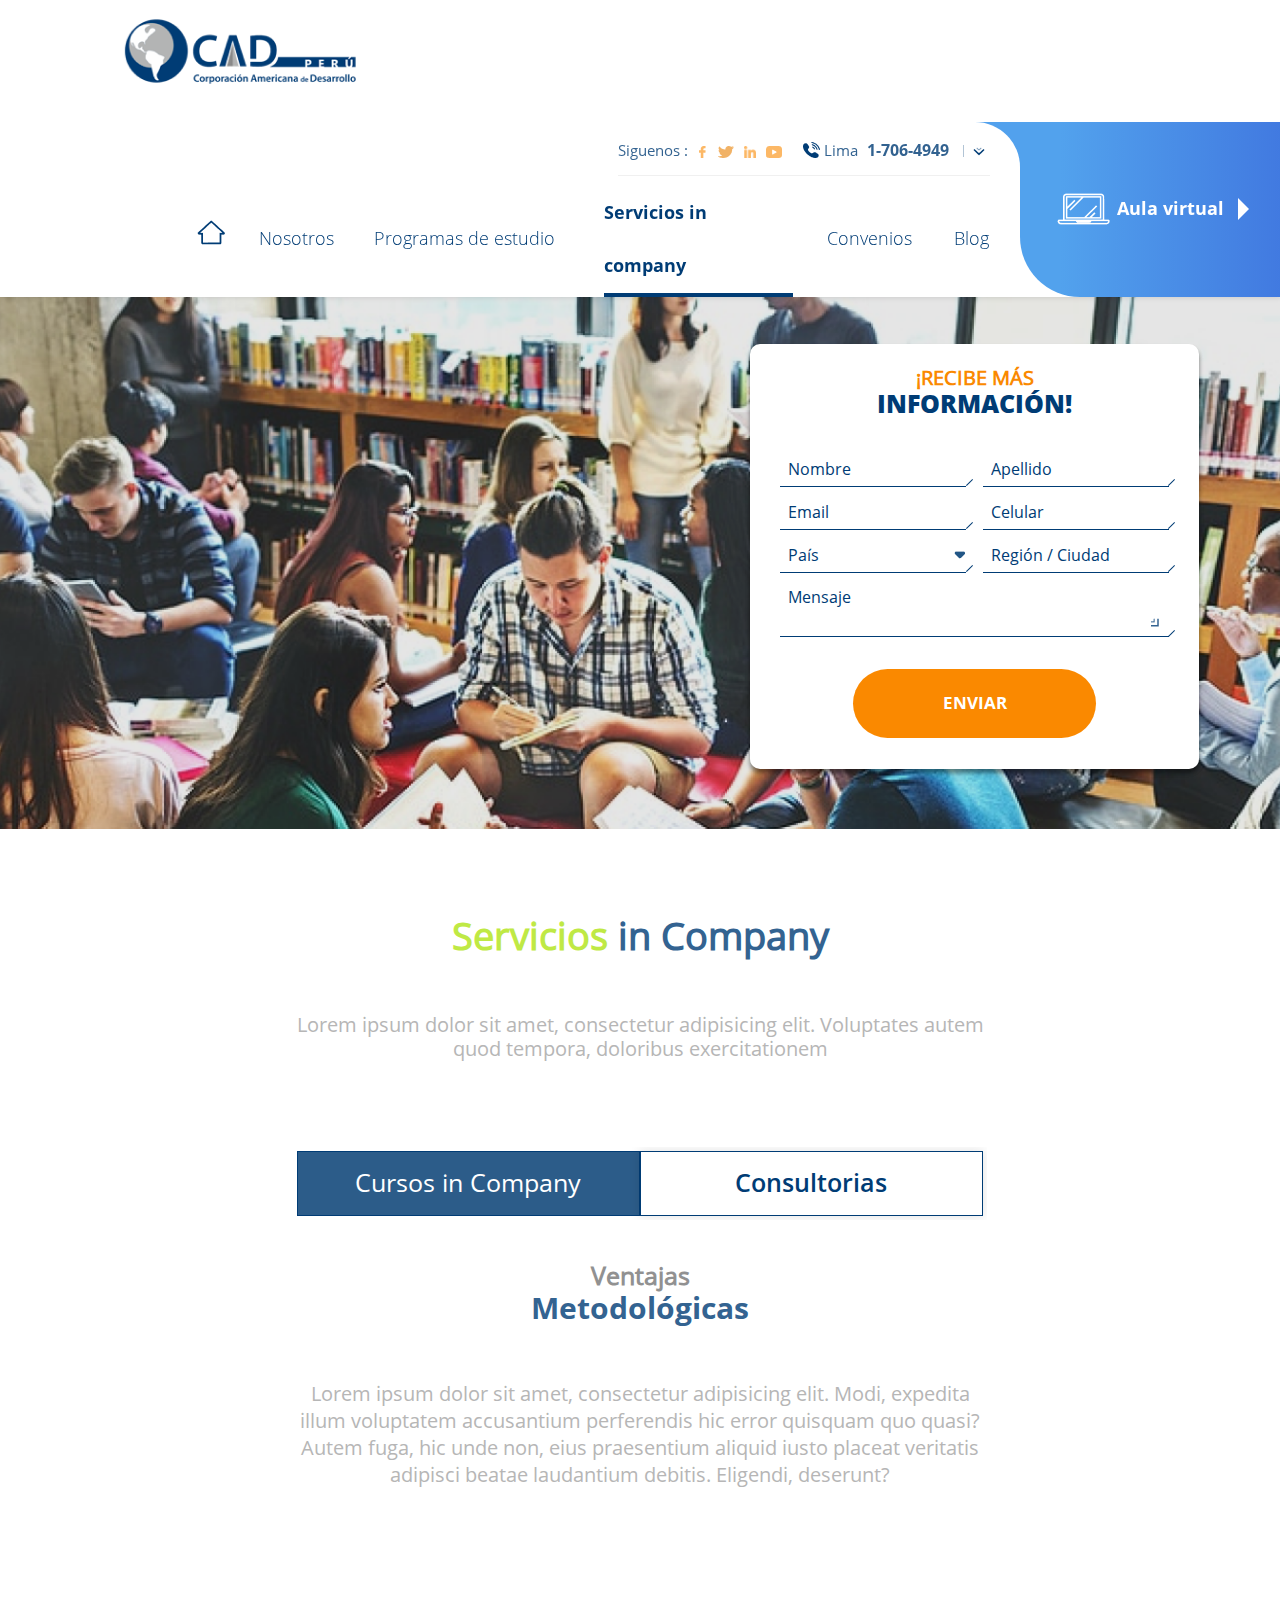
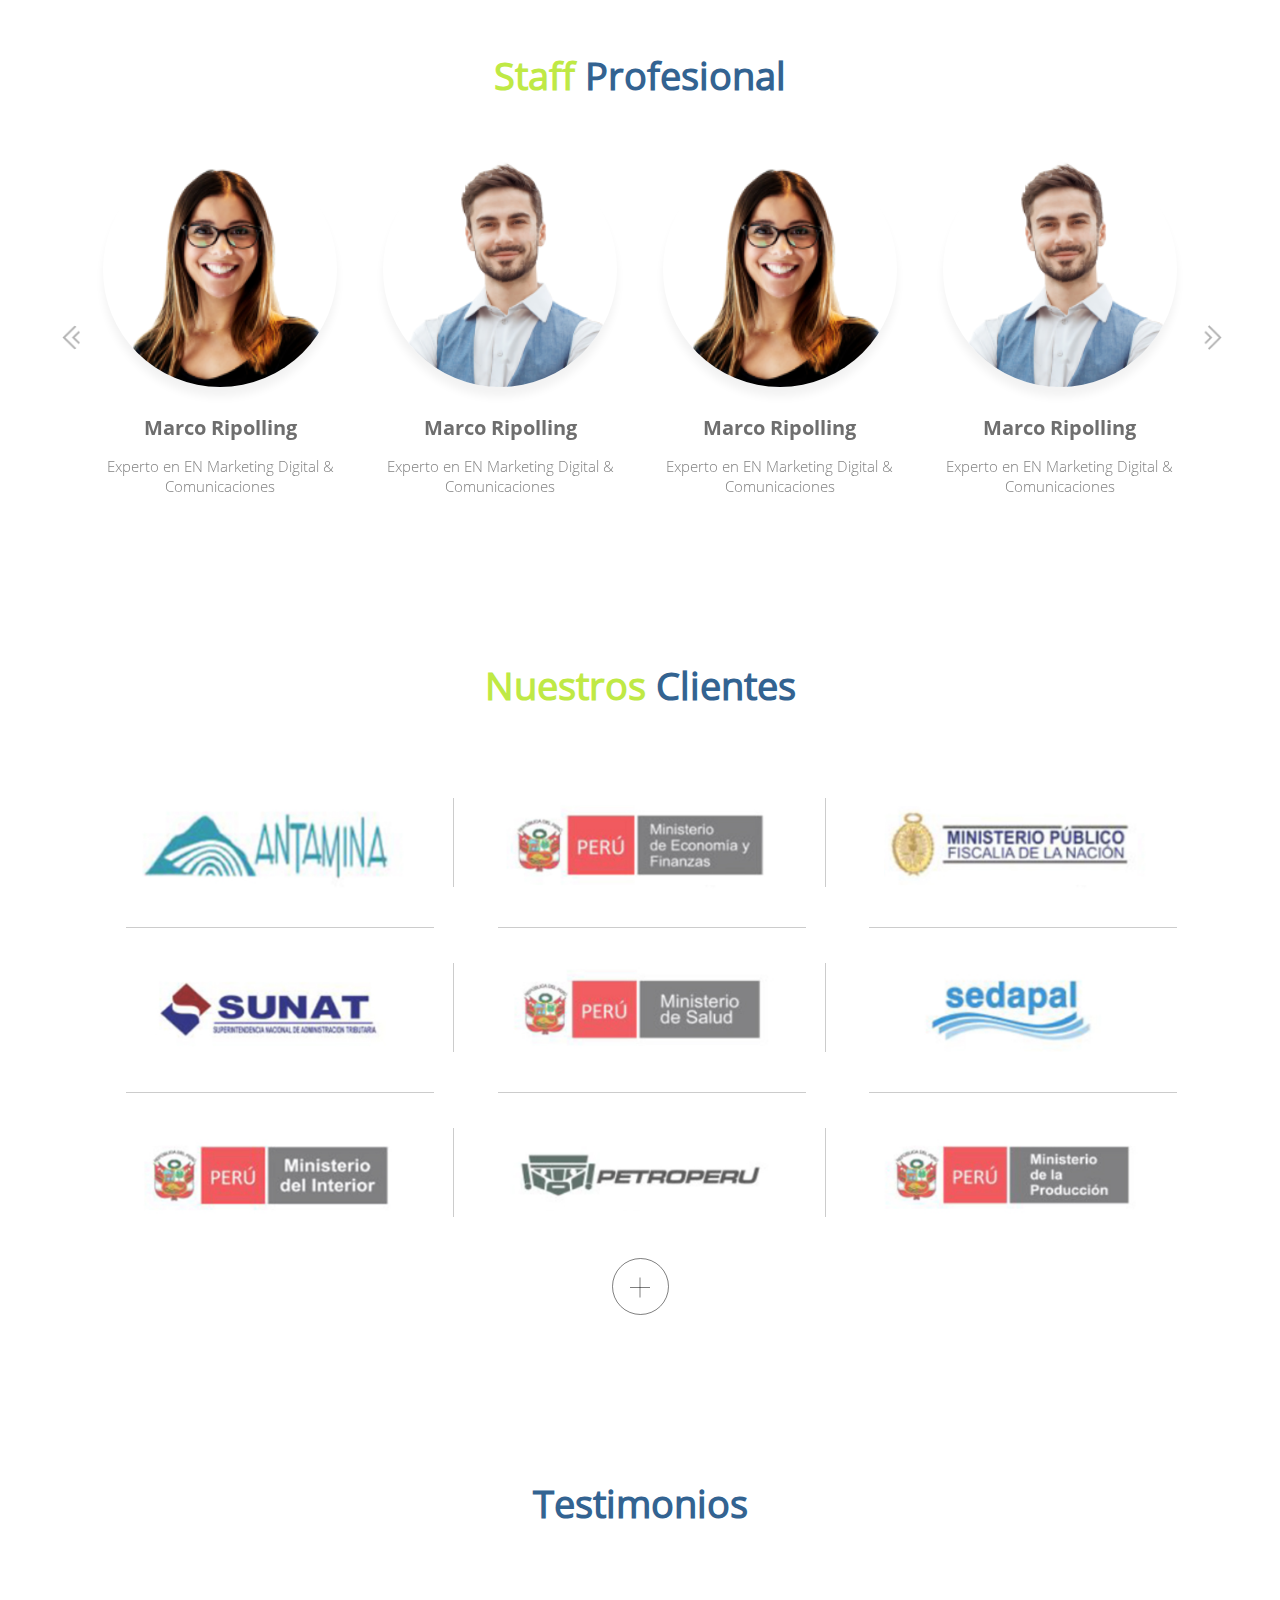
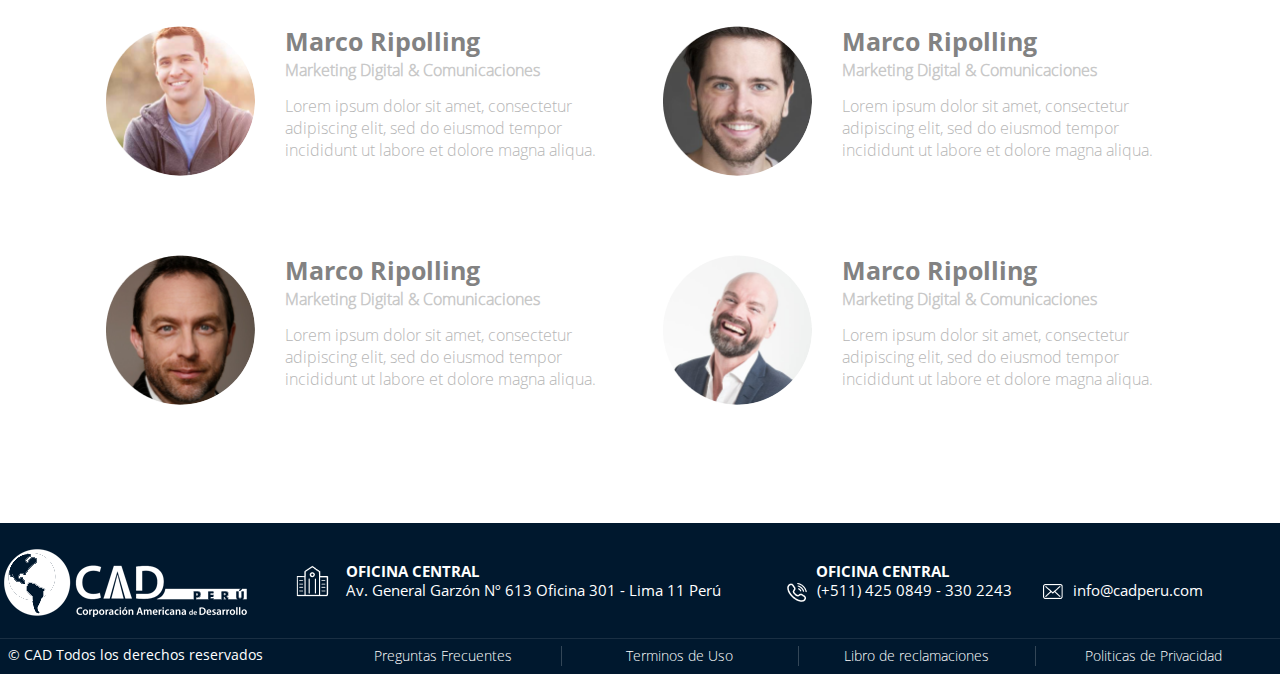
<file: servicios-in-company.html>
<!DOCTYPE html>
<html lang="es">
<head>
	<meta charset="UTF-8">
	<meta name="viewport" content="width=device-width, user-scalable=no, initial-scale=1.0, maximum-scale=1.0, minimum-scale=1.0">
	<title>CAD Perú | Corporación Americana de Desarrollo</title>
	<link rel="stylesheet" href="css/style-monkey.css">
	<link rel="stylesheet" href="css/style-monkey-responsive.css">
	<!-- owlCarouel -->	
	<link rel="stylesheet" href="css/owl.carousel.min.css">
	<link rel="stylesheet" href="css/owl.theme.default.min.css">	
</head>

<body>	

	<!-- comienza ahora -->
	<button onclick="document.getElementById('modal-form-comienza-ahora').style.display='block'" class="ui-box-comienza-ahora">
		<figure>
			<img src="img/comienza-ahora.png" alt="">
		</figure>
	</button>

	<!-- modal comienza ahora -->
	<div id="modal-form-comienza-ahora" class="ui-box-modal">
		<div class="ui-box-modal-comienza-ahora">
			<div class="ui-modal-comienza-ahora">
				<div class="ui-form-slider">
					<header class="ui-header-form-slider">
						<h2 class="ui-h2-form-slider">
							<span class="a">¡Recibe más</span>
							<span class="b">Información!</span>
						</h2>
					</header>
					<div class="ui-contenido-form-slider">
						<form action="">
							<div class="ui-fila-items-form-slider">
								<div class="ui-bloque-item-form">				
									<input type="text" placeholder="Nombre">
								</div>
								<div class="ui-bloque-item-form">				
									<input type="text" placeholder="Apellido">
								</div>
								<!-- clear -->
								<div class="ui-clear"></div>
							</div>
							<div class="ui-fila-items-form-slider">
								<div class="ui-bloque-item-form">				
									<input type="email" placeholder="Email">
								</div>
								<div class="ui-bloque-item-form">				
									<input type="tel" placeholder="Celular">
								</div>
								<!-- clear -->
								<div class="ui-clear"></div>
							</div>
							<div class="ui-fila-items-form-slider">
								<div class="ui-bloque-item-form">				
									<select name="paises">
										<option value="País">País</option>
										<option value="Pais">País</option>
										<option value="Pais">País</option>
										<option value="Pais">País</option>
										<option value="Pais">País</option>
										<option value="Pais">País</option>
										<option value="Pais">País</option>
										<option value="Pais">País</option>
										<option value="Pais">País</option>
										<option value="Pais">País</option>
										<option value="Pais">País</option>
										<option value="Pais">País</option>
									</select>
								</div>
								<div class="ui-bloque-item-form">				
									<input type="text" placeholder="Región / Ciudad">
								</div>
								<!-- clear -->
								<div class="ui-clear"></div>
							</div>
							<div class="ui-fila-items-form-slider">
								<div class="ui-bloque-item-form-completo">		
									<textarea placeholder="Mensaje"></textarea>
								</div>
							</div>
							<div class="ui-fila-items-form-slider btn">
								<div class="ui-bloque-item-form-btn">
									<input type="submit" value="enviar">
								</div>
							</div>
						</form>
					</div>
					<div class="ui-icon-close" 
						onclick="document.getElementById('modal-form-comienza-ahora').style.display='none'">
						<figure>
							<img src="img/close-modal-form.png" alt="">
						</figure>
					</div>
				</div>
			</div>
		</div>
	</div>

	<!-- header top -->
	<header class="ui-header-top">
		<div class="ui-box-container-principal">
			<div class="ui-header-principal">
				<div class="ui-izquierda">
					<a class="ui-box-logotipo" href="index.html">
						<figure>
							<img src="img/logotipo-cad.png" alt="">
						</figure>
					</a>
				</div>
				<div class="ui-derecha">
					<div class="ui-fila-top-header a">
						<div class="ui-box">
							<div class="ui-box-social-top-header">
								<span class="ui-texto-top">Siguenos :</span>
								<div class="ui-box-item-social-top-header">
									<div class="ui-item-social-top a"></div>
									<div class="ui-item-social-top b"></div>
									<div class="ui-item-social-top c"></div>
									<div class="ui-item-social-top d"></div>
								</div>
							</div>
							<div class="ui-box-dato-top-header">
								<figure class="icon-dato-top">
									<img src="img/icon-dato-top-01.png">
								</figure>
								<span class="ui-texto-top">Lima</span>
								<span class="ui-texto-top c">1-706-4949</span>
							</div>
							<div class="ui-box-icon-opcion">
								<figure>
									<img src="img/icon-opcion-top.png" alt="">
								</figure>
							</div>
						</div>
					</div>
					<div class="ui-fila-top-header b">
						<nav class="ui-menu">
							<ul>
								<li>
									<a href="index.html">
										<figure>
											<img src="img/icon-home.png" alt="">
										</figure>
									</a>
								</li>
								<li>
									<a href="nosotros.html">Nosotros</a>
								</li>
								<li>
									<a href="programas-de-estudio.html">
										Programas de estudio
									</a>
								</li>
								<li>
									<a href="servicios-in-company.html" class="ui-menu-active">Servicios in company</a>
								</li>
								<li>
									<a href="convenios.html">Convenios</a>
								</li>
								<li>
									<a href="blog.html">Blog</a>
								</li>
							</ul>
						</nav>
					</div>
					<div class="ui-box-top-aula-virtual">
						<div class="ui-box-icon-texto-aula-virtual-top">
							<a class="ui-btn-top-aula-birtual" href="#">
								<figure class="ui-icon-aula-virtual">
									<img src="img/icon-top-aula-virtual.png" alt="">
								</figure>
								Aula virtual
								<div class="ui-triangulo-top-aula-virtual"></div>
							</a>
						</div>
					</div>
				</div>
				<!-- clear -->
				<div class="ui-clear"></div>				
			</div>
		</div>
	</header>

	<!-- banner servicios in company -->
	<div class="ui-banner-servicios-in-company">
		<div class="ui-box-overlay-servicios-in-company"></div>
		<div class="ui-box-container-principal">
			<div class="ui-box-servicios-in-company">
				<div class="ui-form-slider company">
					<header class="ui-header-form-slider">
						<h2 class="ui-h2-form-slider">
							<span class="a">¡Recibe más</span>
							<span class="b">Información!</span>
						</h2>
					</header>
					<div class="ui-contenido-form-slider">
						<form action="">
								<div class="ui-fila-items-form-slider">
									<div class="ui-bloque-item-form">				
										<input type="text" placeholder="Nombre">
									</div>
									<div class="ui-bloque-item-form">				
										<input type="text" placeholder="Apellido">
									</div>
									<!-- clear -->
									<div class="ui-clear"></div>
								</div>
								<div class="ui-fila-items-form-slider">
									<div class="ui-bloque-item-form">				
										<input type="email" placeholder="Email">
									</div>
									<div class="ui-bloque-item-form">				
										<input type="tel" placeholder="Celular">
									</div>
									<!-- clear -->
									<div class="ui-clear"></div>
								</div>
								<div class="ui-fila-items-form-slider">
									<div class="ui-bloque-item-form">				
										<select name="paises">
											<option value="País">País</option>
											<option value="Pais">País</option>
											<option value="Pais">País</option>
											<option value="Pais">País</option>
											<option value="Pais">País</option>
											<option value="Pais">País</option>
											<option value="Pais">País</option>
											<option value="Pais">País</option>
											<option value="Pais">País</option>
											<option value="Pais">País</option>
											<option value="Pais">País</option>
											<option value="Pais">País</option>
										</select>
									</div>
									<div class="ui-bloque-item-form">					
										<input type="text" placeholder="Región / Ciudad">
									</div>
									<!-- clear -->
									<div class="ui-clear"></div>
								</div>
								<div class="ui-fila-items-form-slider">
									<div class="ui-bloque-item-form-completo">			
										<textarea placeholder="Mensaje"></textarea>
									</div>
								</div>
								<div class="ui-fila-items-form-slider btn">
									<div class="ui-bloque-item-form-btn">
										<input type="submit" value="enviar">
									</div>
								</div>
							</form>
						</form>
					</div>
				</div>
			</div>
		</div>
	</div>

	<section class="ui-section-servicios-in-company">
		<div class="ui-box-container-principal">
			<div class="ui-box-contenedor-servicios-in-company-a">
				<div class="ui-box-header-parrafo-servicios-in-company">
					<header class="ui-header-servicios-in-company">
						<h2 class="ui-h2-servicios-in-company">
							<span class="a">Servicios</span>
							<span class="b">in Company</span>
						</h2>
					</header>					
					<p>
						Lorem ipsum dolor sit amet, consectetur adipisicing elit. Voluptates autem quod tempora, doloribus exercitationem 
					</p>
				</div>								
			</div>
			<div class="ui-box-tabs-servicios-in-company">
				<div class="ui-tabs-servicios-in-company">
					<div class="tab-in-company">						
						<button class="tablinks-in-company active" 
								onclick="openCursos(event, 'Cursos')">
								Cursos in Company
						</button>					
						<button class="tablinks-in-company" 
								onclick="openCursos(event, 'Consultorias')">
								Consultorias
						</button>						
						<!-- clear -->
						 <div class="ui-clear"></div>  	
					</div>
				</div>
					
				<div class="ui-box-tab-content-a">
					<div id="Cursos" class="tabcontent-in-company active">
						<header class="ui-header-servicios-in-company">
							  <h3 class="ui-h3-servicios-in-company">
							  	<span class="a">Ventajas</span>
							  	<span class="b">Metodológicas</span>
							  </h3>
						</header>
						<p>
							Lorem ipsum dolor sit amet, consectetur adipisicing elit. Modi, expedita illum voluptatem accusantium perferendis hic error quisquam quo quasi? Autem fuga, hic unde non, eius praesentium aliquid iusto placeat veritatis adipisci beatae laudantium debitis. Eligendi, deserunt?
						</p>
					</div>
				</div>
					
				<div class="ui-box-tab-content-b">
					<div id="Consultorias" class="tabcontent-in-company">
						<div class="ui-box-consultorias-tab-items">
							<div class="ui-item-consultoria-tab">
								<div onclick="openModalConsultoria01()" class="ui-item-figura-consultoria-tab">
									<figure>
										<img src="img/tab-consultoria-01.jpg" alt="">
									</figure>
									<div class="ui-overlay-figura-consultoria-tab"></div>
								</div>
								<div class="ui-box-item-bloque-texto-consultoria-tab">
									<p>
										Formulación y Evaluación de Proyectos de Inversión Pública
									</p>
								</div>
							</div>	
							<div class="ui-item-consultoria-tab">
								<div class="ui-item-figura-consultoria-tab">
									<figure>
										<img src="img/tab-consultoria-02.jpg" alt="">
									</figure>
									<div class="ui-overlay-figura-consultoria-tab"></div>
								</div>
								<div class="ui-box-item-bloque-texto-consultoria-tab">
									<p>
										Formulación y Evaluación de Proyectos de Inversión Pública
									</p>
								</div>
							</div>								
							<div class="ui-item-consultoria-tab">
								<div class="ui-item-figura-consultoria-tab">
									<figure>
										<img src="img/tab-consultoria-03.jpg" alt="">
									</figure>
									<div class="ui-overlay-figura-consultoria-tab"></div>
								</div>
								<div class="ui-box-item-bloque-texto-consultoria-tab">
									<p>
										Formulación y Evaluación de Proyectos de Inversión Pública
									</p>
								</div>
							</div>	
							<div class="ui-item-consultoria-tab">
								<div class="ui-item-figura-consultoria-tab">
									<figure>
										<img src="img/tab-consultoria-04.jpg" alt="">
									</figure>
									<div class="ui-overlay-figura-consultoria-tab"></div>
								</div>
								<div class="ui-box-item-bloque-texto-consultoria-tab">
									<p>
										Formulación y Evaluación de Proyectos de Inversión Pública
									</p>
								</div>
							</div>	
							<div class="ui-item-consultoria-tab">
								<div class="ui-item-figura-consultoria-tab">
									<figure>
										<img src="img/tab-consultoria-05.jpg" alt="">
									</figure>
									<div class="ui-overlay-figura-consultoria-tab"></div>
								</div>
								<div class="ui-box-item-bloque-texto-consultoria-tab">
									<p>
										Formulación y Evaluación de Proyectos de Inversión Pública
									</p>
								</div>
							</div>	
							<div class="ui-item-consultoria-tab">
								<div class="ui-item-figura-consultoria-tab">
									<figure>
										<img src="img/tab-consultoria-06.jpg" alt="">
									</figure>
									<div class="ui-overlay-figura-consultoria-tab"></div>
								</div>
								<div class="ui-box-item-bloque-texto-consultoria-tab">
									<p>
										Formulación y Evaluación de Proyectos de Inversión Pública
									</p>
								</div>
							</div>	
							<div class="ui-item-consultoria-tab">
								<div class="ui-item-figura-consultoria-tab">
									<figure>
										<img src="img/tab-consultoria-07.jpg" alt="">
									</figure>
									<div class="ui-overlay-figura-consultoria-tab"></div>
								</div>
								<div class="ui-box-item-bloque-texto-consultoria-tab">
									<p>
										Formulación y Evaluación de Proyectos de Inversión Pública
									</p>
								</div>
							</div>	
							<div class="ui-item-consultoria-tab">
								<div class="ui-item-figura-consultoria-tab">
									<figure>
										<img src="img/tab-consultoria-08.jpg" alt="">
									</figure>
									<div class="ui-overlay-figura-consultoria-tab"></div>
								</div>
								<div class="ui-box-item-bloque-texto-consultoria-tab">
									<p>
										Formulación y Evaluación de Proyectos de Inversión Pública
									</p>
								</div>
							</div>	
							<!-- clear -->
							<div class="ui-clear"></div>
						</div>
					</div>
				</div>

				<div class="ui-box-btn-abajo servicios-in-company">
					<div class="ui-btn-abajo staff-profesional" data-ancla="staff-profesional">
						<div class="box-btn-abajo slider">
							<figure class="ui-icon-btn-abajo">
								<img src="img/icon-btn-abajo.png" alt="">
							</figure>
						</div>
					</div>			
				</div>
			</div>

			<div id="staff-profesional" class="ui-box-contenedor-servicios-in-company-b">
				<header class="ui-header-servicios-in-company">
					<h2 class="ui-h2-servicios-in-company">
						<span class="a">Staff</span>
						<span class="b">Profesional</span>
					</h2>
				</header>
				<div class="ui-box-carousel-servicios-in-company">
					<div class="owl-carousel staff-profesional">
					  	<div>
							<div class="ui-box-item-staff-profesional">
								<div onclick="openModal01()" class="ui-box-imagen-staff-profesional">
									<div class="ui-item-staff-profesional">
										<figure>
											<img src="img/staff-01.png" alt="">
										</figure>
									</div>						
								</div>
								<div class="ui-dato-item-staff-profesional">
									<span class="a">Marco Ripolling</span>
									<span class="b">Experto en EN Marketing Digital & Comunicaciones</span>
								</div>
							</div>
					  	</div>	
					  	<div>
							<div class="ui-box-item-staff-profesional">
								<div onclick="openModal02()" class="ui-box-imagen-staff-profesional">
									<div class="ui-item-staff-profesional">
										<figure>
											<img src="img/staff-02.png" alt="">
										</figure>
									</div>						
								</div>
								<div class="ui-dato-item-staff-profesional">
									<span class="a">Marco Ripolling</span>
									<span class="b">Experto en EN Marketing Digital & Comunicaciones</span>
								</div>
							</div>
					  	</div>				  				  	
					</div>
				</div>
			</div>
			<div class="ui-box-contenedor-servicios-in-company-b">
				<header class="ui-header-servicios-in-company">
					<h2 class="ui-h2-servicios-in-company">
						<span class="a">Nuestros</span>
						<span class="b">Clientes</span>
					</h2>
				</header>
				<div class="ui-box-clientes-logotipos">
					<div class="ui-box-items-clientes-logotipos no-margin">
						<div class="ui-box-cliente-item-logotipo">
							<figure>
								<img src="img/cliente-logotipo-01.jpg" alt="">
							</figure>
						</div>
						<div class="ui-box-cliente-item-logotipo">
							<figure>
								<img src="img/cliente-logotipo-02.jpg" alt="">
							</figure>
						</div>
						<div class="ui-box-cliente-item-logotipo no-border-right">
							<figure>
								<img src="img/cliente-logotipo-03.jpg" alt="">
							</figure>
						</div>
						<div class="ui-box-cliente-item-logotipo">
							<figure>
								<img src="img/cliente-logotipo-04.jpg" alt="">
							</figure>
						</div>
						<div class="ui-box-cliente-item-logotipo">
							<figure>
								<img src="img/cliente-logotipo-05.jpg" alt="">
							</figure>
						</div>
						<div class="ui-box-cliente-item-logotipo no-border-right">
							<figure>
								<img src="img/cliente-logotipo-06.jpg" alt="">
							</figure>
						</div>
						<div class="ui-box-cliente-item-logotipo no-border-bottom">
							<figure>
								<img src="img/cliente-logotipo-07.jpg" alt="">
							</figure>
						</div>
						<div class="ui-box-cliente-item-logotipo no-border-bottom">
							<figure>
								<img src="img/cliente-logotipo-08.jpg" alt="">
							</figure>
						</div>
						<div class="ui-box-cliente-item-logotipo no-border-right no-border-bottom">
							<figure>
								<img src="img/cliente-logotipo-09.jpg" alt="">
							</figure>
						</div>
						<!-- clear -->
						<div class="ui-clear"></div>
					</div>

					<div id="lista-nuevos-clientes-c" class="ui-box-items-clientes-logotipos display">
						<div class="ui-box-cliente-item-logotipo">
							<figure>
								<img src="img/cliente-logotipo-01.jpg" alt="">
							</figure>
						</div>
						<div class="ui-box-cliente-item-logotipo">
							<figure>
								<img src="img/cliente-logotipo-02.jpg" alt="">
							</figure>
						</div>
						<div class="ui-box-cliente-item-logotipo no-border-right">
							<figure>
								<img src="img/cliente-logotipo-03.jpg" alt="">
							</figure>
						</div>
						<div class="ui-box-cliente-item-logotipo">
							<figure>
								<img src="img/cliente-logotipo-04.jpg" alt="">
							</figure>
						</div>
						<div class="ui-box-cliente-item-logotipo">
							<figure>
								<img src="img/cliente-logotipo-05.jpg" alt="">
							</figure>
						</div>
						<div class="ui-box-cliente-item-logotipo no-border-right">
							<figure>
								<img src="img/cliente-logotipo-06.jpg" alt="">
							</figure>
						</div>
						<div class="ui-box-cliente-item-logotipo no-border-bottom">
							<figure>
								<img src="img/cliente-logotipo-07.jpg" alt="">
							</figure>
						</div>
						<div class="ui-box-cliente-item-logotipo no-border-bottom">
							<figure>
								<img src="img/cliente-logotipo-08.jpg" alt="">
							</figure>
						</div>
						<div class="ui-box-cliente-item-logotipo no-border-right no-border-bottom">
							<figure>
								<img src="img/cliente-logotipo-09.jpg" alt="">
							</figure>
						</div>
						<!-- clear -->
						<div class="ui-clear"></div>
					</div>

					<div class="ui-box-btn-ver-mas-clientes">
						<div class="ui-btn-ver-mas-cliente btn-c">
							<div class="btn-ver-mas-cliente">
								<div class="ver-mas-cliente">
									<span class="a"></span>
									<span class="b"></span>
								</div>
							</div>
						</div>
					</div>
				</div>
			</div>
			<div class="ui-box-contenedor-servicios-in-company-b">
				<header class="ui-header-servicios-in-company">
					<h2 class="ui-h2-servicios-in-company">						
						<span class="b">Testimonios</span>
					</h2>
				</header>
				<div class="ui-box-items-testimonios">
					<div class="ui-box-item-testimonio">
						<div class="ui-imagen-testimonio a"></div>
						<header class="ui-header-item-testimonio">
							<h3 class="ui-h3-item-testimonio">
								<span class="a">Marco Ripolling</span>
								<span class="b">Marketing Digital & Comunicaciones</span>
							</h3>
						</header>
						<p>
							Lorem ipsum dolor sit amet, consectetur adipiscing elit, sed do eiusmod tempor incididunt ut labore et dolore magna aliqua. 
						</p>
					</div>
					<div class="ui-box-item-testimonio">
						<div class="ui-imagen-testimonio b"></div>
						<header class="ui-header-item-testimonio">
							<h3 class="ui-h3-item-testimonio">
								<span class="a">Marco Ripolling</span>
								<span class="b">Marketing Digital & Comunicaciones</span>
							</h3>
						</header>
						<p>
							Lorem ipsum dolor sit amet, consectetur adipiscing elit, sed do eiusmod tempor incididunt ut labore et dolore magna aliqua. 
						</p>
					</div>
					<div class="ui-box-item-testimonio">
						<div class="ui-imagen-testimonio c"></div>
						<header class="ui-header-item-testimonio">
							<h3 class="ui-h3-item-testimonio">
								<span class="a">Marco Ripolling</span>
								<span class="b">Marketing Digital & Comunicaciones</span>
							</h3>
						</header>
						<p>
							Lorem ipsum dolor sit amet, consectetur adipiscing elit, sed do eiusmod tempor incididunt ut labore et dolore magna aliqua. 
						</p>
					</div>
					<div class="ui-box-item-testimonio">
						<div class="ui-imagen-testimonio d"></div>
						<header class="ui-header-item-testimonio">
							<h3 class="ui-h3-item-testimonio">
								<span class="a">Marco Ripolling</span>
								<span class="b">Marketing Digital & Comunicaciones</span>
							</h3>
						</header>
						<p>
							Lorem ipsum dolor sit amet, consectetur adipiscing elit, sed do eiusmod tempor incididunt ut labore et dolore magna aliqua. 
						</p>
					</div>
					<!-- clear -->
					<div class="ui-clear"></div>
				</div>
			</div>
		</div>
	</section>

	<!-- modal consultoria items tab -->
	<div id="modal-consultoria-a" class="ui-box-contenedor-modal">
		<div class="ui-box">
			<div class="ui-modal-tab-consultoria-tab">
				<div class="ui-box-figura-modal-consultoria-tab">
					<figure class="ui-figura-modal-consultoria">
						<img src="img/figura-modal-consultoria-01.jpg" alt="">
					</figure>
					<div onclick="closeModalConsultoria01()" class="ui-box-close-modal-consultoria-tab">
						<figure>
							<img src="img/close-modal-consultoria-tab.png" alt="">
						</figure>
					</div>		
					<div class="ui-overlay-modal-consultoria-tab"></div>			
				</div>
				<div class="ui-contenido-modal-consultoria">
					<header class="ui-header-modal-consultoria">
						<h2 class="ui-h2-modal-consultoria">
							Formulación y Evaluación de Proyectos de Inversión Pública
						</h2>						
					</header>
					<p>
						Actualmente soy Gerenta de Marketing en RIPLEY PERÚ (+5,000 empleados). Soy una Ejecutiva Senior de Marketing con amplia experiencia internacional liderando equipos a nivel local y regional: Argentina, Ecuador, Colombia, Chile y Perú. Experta en el manejo estratégico de marcas, consolidación de portafolios, lanzamiento de productos nuevos al mercado, apertura de nuevos mercados y estrategias de comunicación transmedia.
					</p>
				</div>
			</div>
		</div>
	</div>

	<!-- modal staff profesional -->
	<div id="staff-modal-01" class="ui-box-contenedor-modal">
		<div class="ui-box">
			<div class="ui-box-user-staff-profesional">
				<div onclick="closeModal01()" class="ui-box-icon-cerrar-modal">
					<figure>
						<img src="img/close-modal.png" alt="">
					</figure>
				</div>
				<div class="ui-figura-user-staff-modal">
					<figure>
						<img src="img/staff-01.png" alt="">
					</figure>
				</div>
				<div class="ui-datos-user-staff">
					<h2 class="ui-h2-user-staff">
						<span class="a">Marco Ripolling</span>
						<span class="b">Experto en EN Marketing Digital & Comunicaciones</span>
					</h2>
					<p>
						Actualmente soy Gerenta de Marketing en RIPLEY PERÚ (+5,000 empleados). Soy una Ejecutiva Senior de Marketing con amplia experiencia internacional liderando equipos a nivel local y regional: Argentina, Ecuador, Colombia, Chile y Perú. Experta en el manejo estratégico de marcas, consolidación de portafolios, lanzamiento de productos nuevos al mercado, apertura de nuevos mercados y estrategias de comunicación transmedia.
					</p>
				</div>
			</div>
		</div>
	</div>

	<div id="staff-modal-02" class="ui-box-contenedor-modal">
		<div class="ui-box">
			<div class="ui-box-user-staff-profesional">
				<div onclick="closeModal02()" class="ui-box-icon-cerrar-modal">
					<figure>
						<img src="img/close-modal.png" alt="">
					</figure>
				</div>
				<div class="ui-figura-user-staff-modal">
					<figure>
						<img src="img/staff-02.png" alt="">
					</figure>
				</div>
				<div class="ui-datos-user-staff">
					<h2 class="ui-h2-user-staff">
						<span class="a">Marco Ripolling</span>
						<span class="b">Experto en EN Marketing Digital & Comunicaciones</span>
					</h2>
					<p>
						Actualmente soy Gerenta de Marketing en RIPLEY PERÚ (+5,000 empleados). Soy una Ejecutiva Senior de Marketing con amplia experiencia internacional liderando equipos a nivel local y regional: Argentina, Ecuador, Colombia, Chile y Perú. Experta en el manejo estratégico de marcas, consolidación de portafolios, lanzamiento de productos nuevos al mercado, apertura de nuevos mercados y estrategias de comunicación transmedia.
					</p>
				</div>
			</div>
		</div>
	</div>

	<!-- footer -->
	<footer class="ui-box-footer">
		<div class="ui-box-container-principal-footer">
			<div class="ui-fila-footer-a">
				<div class="ui-fila-footer-a-item a">
					<figure>
						<img src="img/logotipo-blanco.png">
					</figure>
				</div>	
				<div class="ui-fila-footer-a-item b">
					<div class="ui-box-oficina-informes-a">	
						<figure>
							<img src="img/icon-footer-a.png" alt="">
						</figure>					
						<span class="a">Oficina Central</span>
						<span class="b">Av. General Garzón Nº 613 Oficina 301 - Lima 11 Perú</span>
					</div>
					<div class="ui-box-oficina-informes-b">
						<div class="ui-informe-footer-a">
							<span class="a">Oficina Central</span>
							<span class="b">
								<figure>
									<img src="img/icon-footer-b.png" alt="">
								</figure>
								(+511) 425 0849 - 330 2243
							</span>
						</div>
						<div class="ui-informe-footer-b">
							<span class="a">
								<figure>
									<img src="img/icon-footer-c.png" alt="">
								</figure>
								info@cadperu.com
							</span>
						</div>
						<!-- clear -->
						<div class="ui-clear"></div>
					</div>
					<!-- clear -->
					<div class="ui-clear"></div>
				</div>
				<!-- clear -->	
				<div class="ui-clear"></div>
			</div>			
		</div>		
	</footer>

	<!-- creditos y enlaces-->
	<div class="ui-box-credito-enlaces">
		<div class="ui-linea"></div>
		<div class="ui-box-container-principal-footer">
			<div class="ui-credito-fila">
				<div class="ui-izquierda">
					<p class="ui-copy">&copy; CAD Todos los derechos reservados</p>
				</div>
				<div class="ui-derecha">
					<ul class="ui-items-enlaces-creditos">
						<li class="ui-item-credito">
							<a href="faqs.html">Preguntas Frecuentes</a>
						</li>
						<li class="ui-item-credito">
							<a href="terminos-uso.html">Terminos de Uso</a>
						</li>
						<li class="ui-item-credito">
							<a href="libro-reclamaciones.html">Libro de reclamaciones</a>
						</li>
						<li class="ui-item-credito">
							<a href="politica-privacidad.html">Politicas de Privacidad</a>
						</li>
						<div class="ui-clear"></div>
					</ul>					
					<!-- clear -->
					<div class="ui-clear"></div>
				</div>
				<!-- clear -->
				<div class="ui-clear"></div>
			</div>
		</div>
	</div>

	<!-- scripts -->
	<script src="js/jquery-1.12.4.min.js"></script>
	<script src="js/main-script.js"></script>	
	<script src="js/owl.carousel.min.js"></script>		

</body>	
</html>
</file>
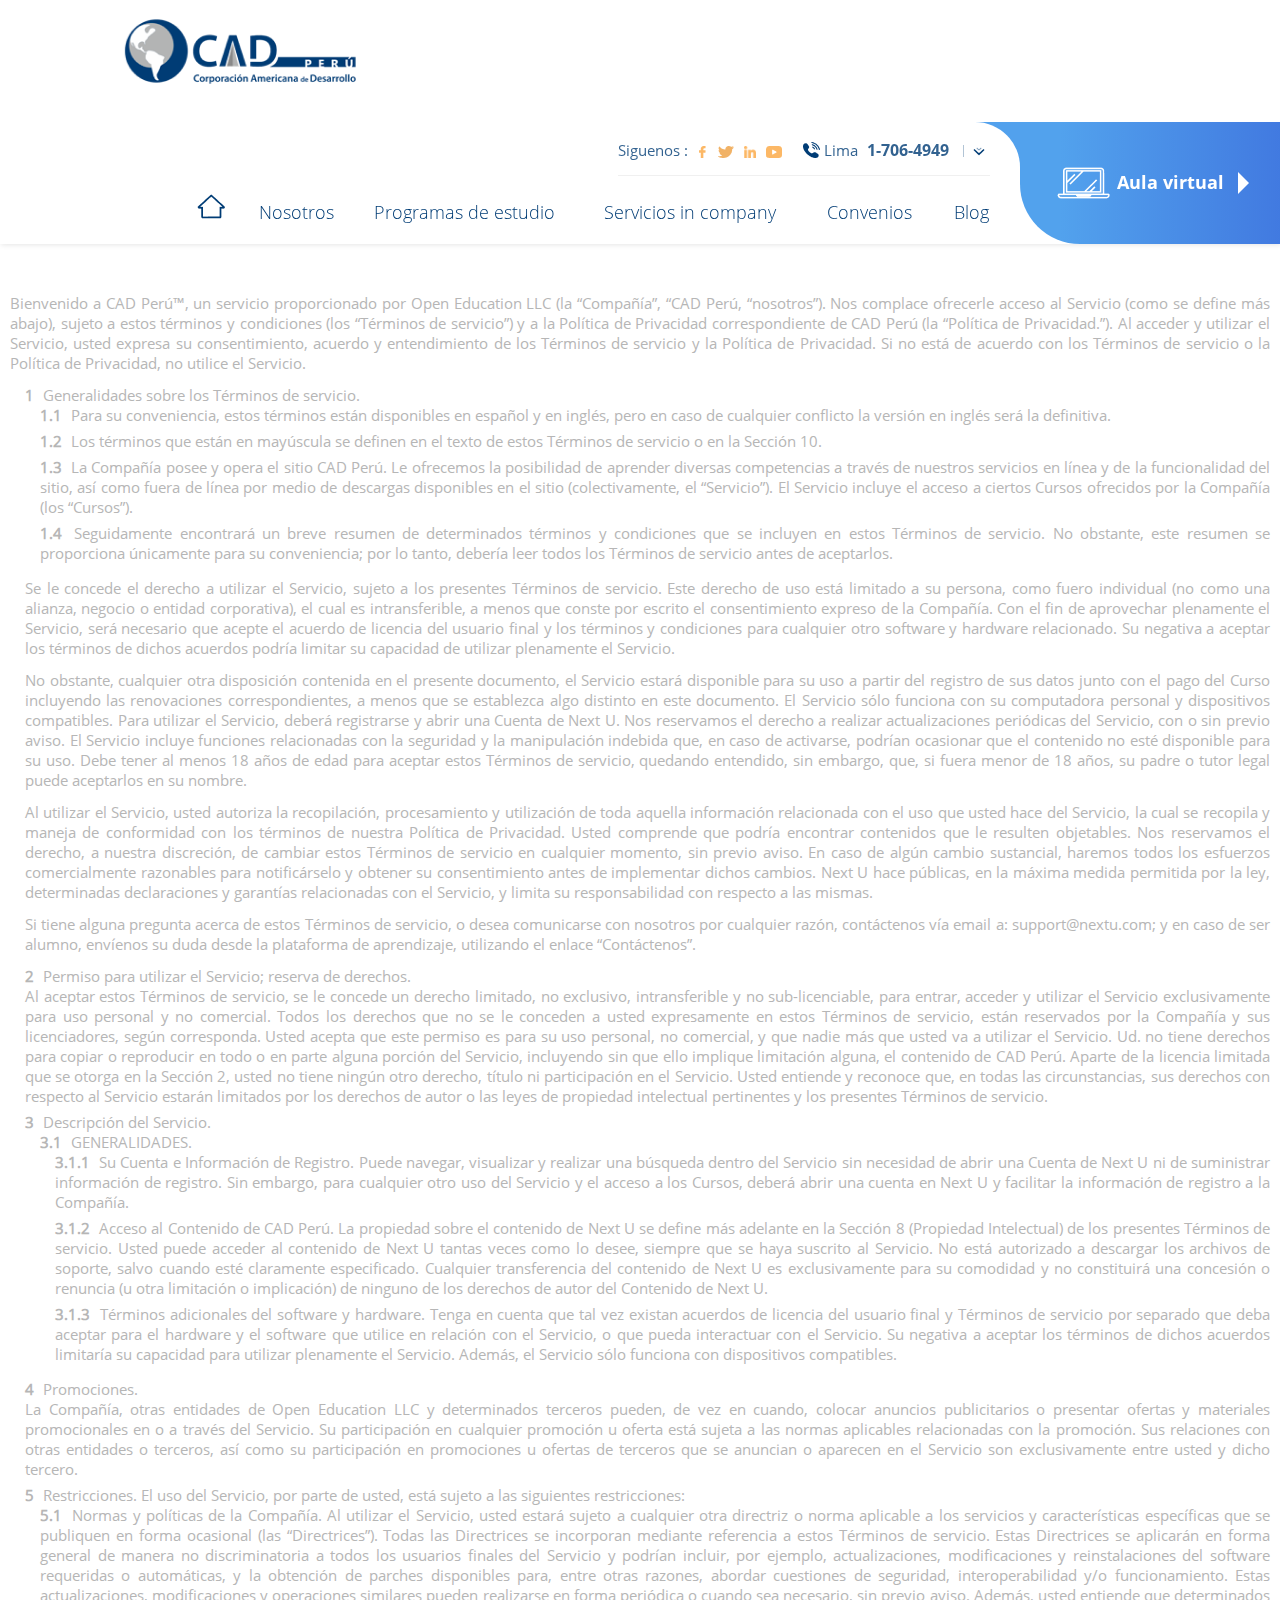
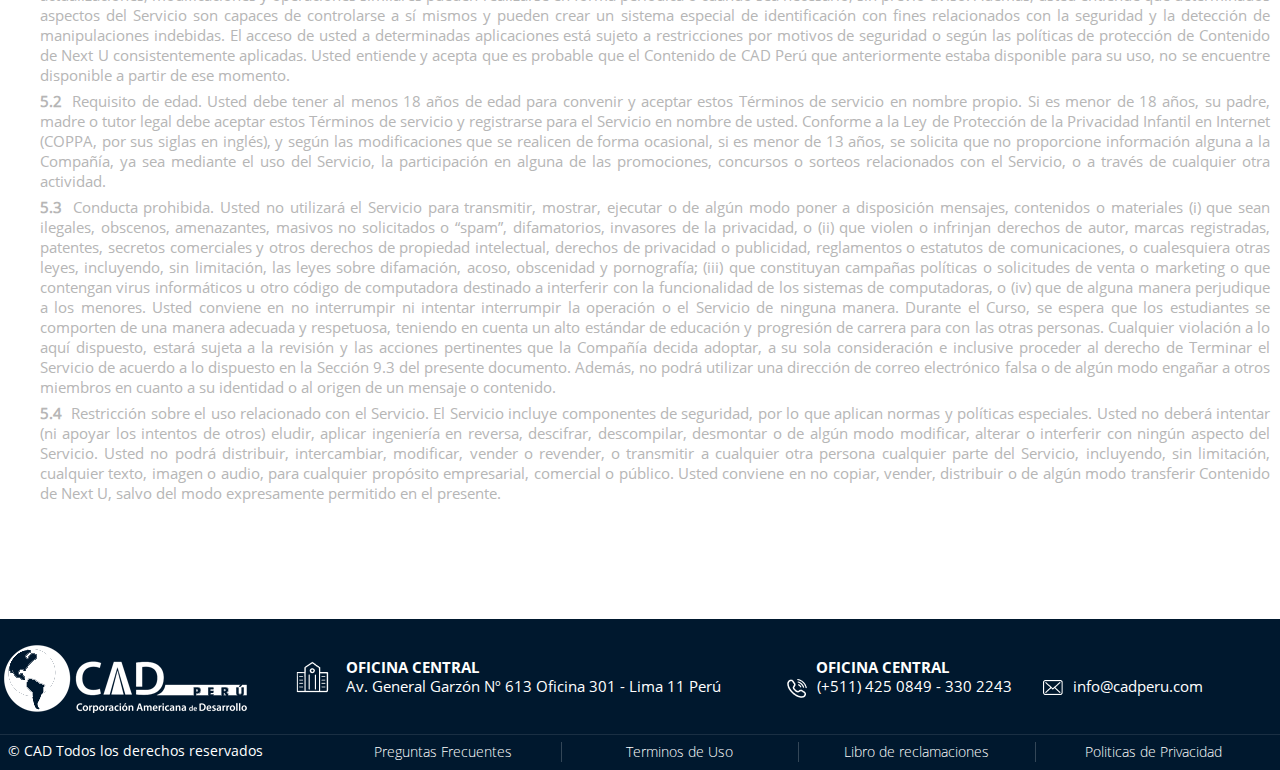
<file: terminos-uso.html>
<!DOCTYPE html>
<html lang="es">
<head>
	<meta charset="UTF-8">
	<meta name="viewport" content="width=device-width, user-scalable=no, initial-scale=1.0, maximum-scale=1.0, minimum-scale=1.0">
	<title>CAD Perú | Corporación Americana de Desarrollo</title>
	<link rel="stylesheet" href="css/style-monkey.css">
	<link rel="stylesheet" href="css/style-monkey-responsive.css">
	<link rel="stylesheet" href="css/lg_styles.css">
</head>
<body>	

	<!-- header top -->
	<header class="ui-header-top">
		<div class="ui-box-container-principal">
			<div class="ui-header-principal">
				<div class="ui-izquierda">
					<a class="ui-box-logotipo" href="index.html">
						<figure>
							<img src="img/logotipo-cad.png" alt="">
						</figure>
					</a>
				</div>
				<div class="ui-derecha">
					<div class="ui-fila-top-header a">
						<div class="ui-box">
							<div class="ui-box-social-top-header">
								<span class="ui-texto-top">Siguenos :</span>
								<div class="ui-box-item-social-top-header">
									<div class="ui-item-social-top a"></div>
									<div class="ui-item-social-top b"></div>
									<div class="ui-item-social-top c"></div>
									<div class="ui-item-social-top d"></div>
								</div>
							</div>
							<div class="ui-box-dato-top-header">
								<figure class="icon-dato-top">
									<img src="img/icon-dato-top-01.png">
								</figure>
								<span class="ui-texto-top">Lima</span>
								<span class="ui-texto-top c">1-706-4949</span>
							</div>
							<div class="ui-box-icon-opcion">
								<figure>
									<img src="img/icon-opcion-top.png" alt="">
								</figure>
							</div>
						</div>
					</div>
					<div class="ui-fila-top-header b">
						<nav class="ui-menu">
							<ul>
								<li>
									<a href="index.html">
										<figure>
											<img src="img/icon-home.png" alt="">
										</figure>
									</a>
								</li>
								<li>
									<a href="nosotros.html">Nosotros</a>
								</li>
								<li>
									<a href="programas-de-estudio.html">
										Programas de estudio
									</a>
								</li>
								<li>
									<a href="servicios-in-company.html">Servicios in company</a>
								</li>
								<li>
									<a href="convenios.html">Convenios</a>
								</li>
								<li>
									<a href="blog.html">Blog</a>
								</li>
							</ul>
						</nav>
					</div>
					<div class="ui-box-top-aula-virtual">
						<div class="ui-box-icon-texto-aula-virtual-top">
							<a class="ui-btn-top-aula-birtual" href="#">
								<figure class="ui-icon-aula-virtual">
									<img src="img/icon-top-aula-virtual.png" alt="">
								</figure>
								Aula virtual
								<div class="ui-triangulo-top-aula-virtual"></div>
							</a>
						</div>
					</div>
				</div>
				<!-- clear -->
				<div class="ui-clear"></div>				
			</div>
		</div>
	</header>
	
	<!-- page content -->
	<section id="terms" class="ui-box-container-principal lg_default-page-template">
		<div class="ui-box-container-secundario">

			<!-- title page -->
			<header class="ui-header-h2">
				<h1 class="ui-h2">
					<span class="b">Términos de uso</span>
				</h1>
			</header>

			<!-- all text -->
			<div class="lg_default-text-template lg_text-justify">
				<p>Bienvenido a CAD Perú™, un servicio proporcionado por Open Education LLC (la “Compañía”, “CAD Perú, “nosotros”). Nos complace ofrecerle acceso al Servicio (como se define más abajo), sujeto a estos términos y condiciones (los “Términos de servicio”) y a la Política de Privacidad correspondiente de CAD Perú (la “Política de Privacidad.”). Al acceder y utilizar el Servicio, usted expresa su consentimiento, acuerdo y entendimiento de los Términos de servicio y la Política de Privacidad. Si no está de acuerdo con los Términos de servicio o la Política de Privacidad, no utilice el Servicio.</p>

				<ol>
					<li>
						Generalidades sobre los Términos de servicio.
						<ol>
							<li>
								Para su conveniencia, estos términos están disponibles en español y en inglés, pero en caso de cualquier conflicto la versión en inglés será la definitiva.
							</li>
							<li>
								Los términos que están en mayúscula se definen en el texto de estos Términos de servicio o en la Sección 10.
							</li>
							<li>
								La Compañía posee y opera el sitio CAD Perú. Le ofrecemos la posibilidad de aprender diversas competencias a través de nuestros servicios en línea y de la funcionalidad del sitio, así como fuera de línea por medio de descargas disponibles en el sitio (colectivamente, el “Servicio”). El Servicio incluye el acceso a ciertos Cursos ofrecidos por la Compañía (los “Cursos”).
							</li>
							<li>
								Seguidamente encontrará un breve resumen de determinados términos y condiciones que se incluyen en estos Términos de servicio. No obstante, este resumen se proporciona únicamente para su conveniencia; por lo tanto, debería leer todos los Términos de servicio antes de aceptarlos.
							</li>
						</ol>

						<p>Se le concede el derecho a utilizar el Servicio, sujeto a los presentes Términos de servicio. Este derecho de uso está limitado a su persona, como fuero individual (no como una alianza, negocio o entidad corporativa), el cual es intransferible, a menos que conste por escrito el consentimiento expreso de la Compañía. Con el fin de aprovechar plenamente el Servicio, será necesario que acepte el acuerdo de licencia del usuario final y los términos y condiciones para cualquier otro software y hardware relacionado. Su negativa a aceptar los términos de dichos acuerdos podría limitar su capacidad de utilizar plenamente el Servicio.</p>
						
						<p>No obstante, cualquier otra disposición contenida en el presente documento, el Servicio estará disponible para su uso a partir del registro de sus datos junto con el pago del Curso incluyendo las renovaciones correspondientes, a menos que se establezca algo distinto en este documento. El Servicio sólo funciona con su computadora personal y dispositivos compatibles. Para utilizar el Servicio, deberá registrarse y abrir una Cuenta de Next U. Nos reservamos el derecho a realizar actualizaciones periódicas del Servicio, con o sin previo aviso. El Servicio incluye funciones relacionadas con la seguridad y la manipulación indebida que, en caso de activarse, podrían ocasionar que el contenido no esté disponible para su uso. Debe tener al menos 18 años de edad para aceptar estos Términos de servicio, quedando entendido, sin embargo, que, si fuera menor de 18 años, su padre o tutor legal puede aceptarlos en su nombre.</p>

						<p>Al utilizar el Servicio, usted autoriza la recopilación, procesamiento y utilización de toda aquella información relacionada con el uso que usted hace del Servicio, la cual se recopila y maneja de conformidad con los términos de nuestra Política de Privacidad. Usted comprende que podría encontrar contenidos que le resulten objetables. Nos reservamos el derecho, a nuestra discreción, de cambiar estos Términos de servicio en cualquier momento, sin previo aviso. En caso de algún cambio sustancial, haremos todos los esfuerzos comercialmente razonables para notificárselo y obtener su consentimiento antes de implementar dichos cambios. Next U hace públicas, en la máxima medida permitida por la ley, determinadas declaraciones y garantías relacionadas con el Servicio, y limita su responsabilidad con respecto a las mismas.</p>

						<p>Si tiene alguna pregunta acerca de estos Términos de servicio, o desea comunicarse con nosotros por cualquier razón, contáctenos vía email a: support@nextu.com; y en caso de ser alumno, envíenos su duda desde la plataforma de aprendizaje, utilizando el enlace “Contáctenos”.</p>

					</li>
					<li>
						Permiso para utilizar el Servicio; reserva de derechos.
						<br>
						Al aceptar estos Términos de servicio, se le concede un derecho limitado, no exclusivo, intransferible y no sub-licenciable, para entrar, acceder y utilizar el Servicio exclusivamente para uso personal y no comercial. Todos los derechos que no se le conceden a usted expresamente en estos Términos de servicio, están reservados por la Compañía y sus licenciadores, según corresponda. Usted acepta que este permiso es para su uso personal, no comercial, y que nadie más que usted va a utilizar el Servicio. Ud. no tiene derechos para copiar o reproducir en todo o en parte alguna porción del Servicio, incluyendo sin que ello implique limitación alguna, el contenido de CAD Perú. Aparte de la licencia limitada que se otorga en la Sección 2, usted no tiene ningún otro derecho, título ni participación en el Servicio. Usted entiende y reconoce que, en todas las circunstancias, sus derechos con respecto al Servicio estarán limitados por los derechos de autor o las leyes de propiedad intelectual pertinentes y los presentes Términos de servicio.
					</li>
					<li>
						Descripción del Servicio.
						<ol>
							<li>
								GENERALIDADES.
								<ol>
									<li>
										Su Cuenta e Información de Registro. Puede navegar, visualizar y realizar una búsqueda dentro del Servicio sin necesidad de abrir una Cuenta de Next U ni de suministrar información de registro. Sin embargo, para cualquier otro uso del Servicio y el acceso a los Cursos, deberá abrir una cuenta en Next U y facilitar la información de registro a la Compañía.
									</li>
									<li>
										Acceso al Contenido de CAD Perú. La propiedad sobre el contenido de Next U se define más adelante en la Sección 8 (Propiedad Intelectual) de los presentes Términos de servicio. Usted puede acceder al contenido de Next U tantas veces como lo desee, siempre que se haya suscrito al Servicio. No está autorizado a descargar los archivos de soporte, salvo cuando esté claramente especificado. Cualquier transferencia del contenido de Next U es exclusivamente para su comodidad y no constituirá una concesión o renuncia (u otra limitación o implicación) de ninguno de los derechos de autor del Contenido de Next U.
									</li>
									<li>
										Términos adicionales del software y hardware. Tenga en cuenta que tal vez existan acuerdos de licencia del usuario final y Términos de servicio por separado que deba aceptar para el hardware y el software que utilice en relación con el Servicio, o que pueda interactuar con el Servicio. Su negativa a aceptar los términos de dichos acuerdos limitaría su capacidad para utilizar plenamente el Servicio. Además, el Servicio sólo funciona con dispositivos compatibles.
									</li>
								</ol>
							</li>
						</ol>
					</li>
					<li>
						Promociones.
						<br>
						La Compañía, otras entidades de Open Education LLC y determinados terceros pueden, de vez en cuando, colocar anuncios publicitarios o presentar ofertas y materiales promocionales en o a través del Servicio. Su participación en cualquier promoción u oferta está sujeta a las normas aplicables relacionadas con la promoción. Sus relaciones con otras entidades o terceros, así como su participación en promociones u ofertas de terceros que se anuncian o aparecen en el Servicio son exclusivamente entre usted y dicho tercero.
					</li>
					<li>
						Restricciones. El uso del Servicio, por parte de usted, está sujeto a las siguientes restricciones:
						<ol>
							<li>
								Normas y políticas de la Compañía. Al utilizar el Servicio, usted estará sujeto a cualquier otra directriz o norma aplicable a los servicios y características específicas que se publiquen en forma ocasional (las “Directrices”). Todas las Directrices se incorporan mediante referencia a estos Términos de servicio. Estas Directrices se aplicarán en forma general de manera no discriminatoria a todos los usuarios finales del Servicio y podrían incluir, por ejemplo, actualizaciones, modificaciones y reinstalaciones del software requeridas o automáticas, y la obtención de parches disponibles para, entre otras razones, abordar cuestiones de seguridad, interoperabilidad y/o funcionamiento. Estas actualizaciones, modificaciones y operaciones similares pueden realizarse en forma periódica o cuando sea necesario, sin previo aviso. Además, usted entiende que determinados aspectos del Servicio son capaces de controlarse a sí mismos y pueden crear un sistema especial de identificación con fines relacionados con la seguridad y la detección de manipulaciones indebidas. El acceso de usted a determinadas aplicaciones está sujeto a restricciones por motivos de seguridad o según las políticas de protección de Contenido de Next U consistentemente aplicadas. Usted entiende y acepta que es probable que el Contenido de CAD Perú que anteriormente estaba disponible para su uso, no se encuentre disponible a partir de ese momento.
							</li>
							<li>
								Requisito de edad. Usted debe tener al menos 18 años de edad para convenir y aceptar estos Términos de servicio en nombre propio. Si es menor de 18 años, su padre, madre o tutor legal debe aceptar estos Términos de servicio y registrarse para el Servicio en nombre de usted. Conforme a la Ley de Protección de la Privacidad Infantil en Internet (COPPA, por sus siglas en inglés), y según las modificaciones que se realicen de forma ocasional, si es menor de 13 años, se solicita que no proporcione información alguna a la Compañía, ya sea mediante el uso del Servicio, la participación en alguna de las promociones, concursos o sorteos relacionados con el Servicio, o a través de cualquier otra actividad.
							</li>
							<li>
								Conducta prohibida. Usted no utilizará el Servicio para transmitir, mostrar, ejecutar o de algún modo poner a disposición mensajes, contenidos o materiales (i) que sean ilegales, obscenos, amenazantes, masivos no solicitados o “spam”, difamatorios, invasores de la privacidad, o (ii) que violen o infrinjan derechos de autor, marcas registradas, patentes, secretos comerciales y otros derechos de propiedad intelectual, derechos de privacidad o publicidad, reglamentos o estatutos de comunicaciones, o cualesquiera otras leyes, incluyendo, sin limitación, las leyes sobre difamación, acoso, obscenidad y pornografía; (iii) que constituyan campañas políticas o solicitudes de venta o marketing o que contengan virus informáticos u otro código de computadora destinado a interferir con la funcionalidad de los sistemas de computadoras, o (iv) que de alguna manera perjudique a los menores. Usted conviene en no interrumpir ni intentar interrumpir la operación o el Servicio de ninguna manera. Durante el Curso, se espera que los estudiantes se comporten de una manera adecuada y respetuosa, teniendo en cuenta un alto estándar de educación y progresión de carrera para con las otras personas. Cualquier violación a lo aquí dispuesto, estará sujeta a la revisión y las acciones pertinentes que la Compañía decida adoptar, a su sola consideración e inclusive proceder al derecho de Terminar el Servicio de acuerdo a lo dispuesto en la Sección 9.3 del presente documento. Además, no podrá utilizar una dirección de correo electrónico falsa o de algún modo engañar a otros miembros en cuanto a su identidad o al origen de un mensaje o contenido.
							</li>
							<li>
								Restricción sobre el uso relacionado con el Servicio. El Servicio incluye componentes de seguridad, por lo que aplican normas y políticas especiales. Usted no deberá intentar (ni apoyar los intentos de otros) eludir, aplicar ingeniería en reversa, descifrar, descompilar, desmontar o de algún modo modificar, alterar o interferir con ningún aspecto del Servicio. Usted no podrá distribuir, intercambiar, modificar, vender o revender, o transmitir a cualquier otra persona cualquier parte del Servicio, incluyendo, sin limitación, cualquier texto, imagen o audio, para cualquier propósito empresarial, comercial o público. Usted conviene en no copiar, vender, distribuir o de algún modo transferir Contenido de Next U, salvo del modo expresamente permitido en el presente.
							</li>
						</ol>
					</li>
				</ol>
			</div>
		</div>
	</section>

	<!-- footer -->
	<footer class="ui-box-footer">
		<div class="ui-box-container-principal-footer">
			<div class="ui-fila-footer-a">
				<div class="ui-fila-footer-a-item a">
					<figure>
						<img src="img/logotipo-blanco.png">
					</figure>
				</div>	
				<div class="ui-fila-footer-a-item b">
					<div class="ui-box-oficina-informes-a">	
						<figure>
							<img src="img/icon-footer-a.png" alt="">
						</figure>					
						<span class="a">Oficina Central</span>
						<span class="b">Av. General Garzón Nº 613 Oficina 301 - Lima 11 Perú</span>
					</div>
					<div class="ui-box-oficina-informes-b">
						<div class="ui-informe-footer-a">
							<span class="a">Oficina Central</span>
							<span class="b">
								<figure>
									<img src="img/icon-footer-b.png" alt="">
								</figure>
								(+511) 425 0849 - 330 2243
							</span>
						</div>
						<div class="ui-informe-footer-b">
							<span class="a">
								<figure>
									<img src="img/icon-footer-c.png" alt="">
								</figure>
								info@cadperu.com
							</span>
						</div>
						<!-- clear -->
						<div class="ui-clear"></div>
					</div>
					<!-- clear -->
					<div class="ui-clear"></div>
				</div>
				<!-- clear -->	
				<div class="ui-clear"></div>
			</div>			
		</div>		
	</footer>

	<!-- creditos y enlaces-->
	<div class="ui-box-credito-enlaces">
		<div class="ui-linea"></div>
		<div class="ui-box-container-principal-footer">
			<div class="ui-credito-fila">
				<div class="ui-izquierda">
					<p class="ui-copy">&copy; CAD Todos los derechos reservados</p>
				</div>
				<div class="ui-derecha">
					<ul class="ui-items-enlaces-creditos">
						<li class="ui-item-credito">
							<a href="faqs.html">Preguntas Frecuentes</a>
						</li>
						<li class="ui-item-credito">
							<a href="terminos-uso.html">Terminos de Uso</a>
						</li>
						<li class="ui-item-credito">
							<a href="libro-reclamaciones.html">Libro de reclamaciones</a>
						</li>
						<li class="ui-item-credito">
							<a href="politica-privacidad.html">Politicas de Privacidad</a>
						</li>
						<div class="ui-clear"></div>
					</ul>					
					<!-- clear -->
					<div class="ui-clear"></div>
				</div>
				<!-- clear -->
				<div class="ui-clear"></div>
			</div>
		</div>
	</div>


	<!-- scripts -->
	<script src="js/jquery-1.12.4.min.js"></script>
	<script src="js/main-script.js"></script>	
</body>	
</html>
</file>
<file: css/style-monkey.css>
*{
	margin:0;
	padding: 0;

	-webkit-box-sizing:border-box;
	-moz-box-sizing:border-box;
	-ms-box-sizing:border-box;
	-o-box-sizing:border-box;
	box-sizing:border-box;
}

body{
	font-family:"Open Sans";
	position: relative;		
}

p{
	color: #B6B6B6;
	font-size: 15px; 
}

/****************************
   fonts monkey - open sans
 ****************************/
@font-face {
    font-family:"Open Sans Extrabold";
    src:url("../font-monkey/OpenSans-ExtraBold.eot?") format("eot"),
    	url("../font-monkey/OpenSans-ExtraBold.woff") format("woff"),
    	url("../font-monkey/OpenSans-ExtraBold.ttf") format("truetype"),
    	url("../font-monkey/OpenSans-ExtraBold.svg#OpenSans-Extrabold") format("svg");
    font-weight:normal;
    font-style:normal;
}

 @font-face {
    font-family:"Open Sans Bold";
    src:url("../font-monkey/OpenSans-Bold.eot?") format("eot"),
	    url("../font-monkey/OpenSans-Bold.woff") format("woff"),
	    url("../font-monkey/OpenSans-Bold.ttf") format("truetype"),
	    url("../font-monkey/OpenSans-Bold.svg#OpenSans-Bold") format("svg");
    font-weight:normal;
    font-style:normal;
}

@font-face {
    font-family:"Open Sans Semibold";
    src:url("../font-monkey/OpenSans-Semibold.eot?") format("eot"),
	    url("../font-monkey/OpenSans-Semibold.woff") format("woff"),
	    url("../font-monkey/OpenSans-Semibold.ttf") format("truetype"),
	    url("../font-monkey/OpenSans-Semibold.svg#OpenSans-Semibold") format("svg");
    font-weight:normal;
    font-style:normal;
}


@font-face {
    font-family:"Open Sans";
    src:url("../font-monkey/OpenSans-Regular.eot?") format("eot"),
	    url("../font-monkey/OpenSans-Regular.woff") format("woff"),
	    url("../font-monkey/OpenSans-Regular.ttf") format("truetype"),
	    url("../font-monkey/OpenSans-Regular.svg#OpenSans") format("svg");
    font-weight:normal;
    font-style:normal;
}

@font-face {
    font-family:"Open Sans Light";
    src:url("../font-monkey/OpenSans-Light.eot?") format("eot"),
	    url("../font-monkey/OpenSans-Light.woff") format("woff"),
	    url("../font-monkey/OpenSans-Light.ttf") format("truetype"),
	    url("../font-monkey/OpenSans-Light.svg#OpenSans-Light") format("svg");
    font-weight:normal;
    font-style:normal;
}

/*font-family:"Open Sans Extrabold";*/
/*font-family:"Open Sans Bold";*/
/*font-family:"Open Sans Semibold";*/
/*font-family:"Open Sans";*/
/*font-family:"Open Sans Light";*/

.ui-clear{
	clear: both;
}

.ui-box-comienza-ahora{
	position: fixed;
	right:0;
	bottom:-16px; 	
	z-index: 99;
	display: none;
	cursor: pointer;
	background-color: transparent;
	outline: none;
	border:none;
}

.ui-box-container-principal{
	max-width: 1941px;
	padding-left: 10px;
	padding-right: 10px;
    margin-left: auto;
    margin-right: auto; 
    overflow: hidden;         
}

.ui-box-container-secundario{
	max-width: 1367px;
	margin-left: auto;
	margin-right: auto;	
}

.ui-box-center{
	width: 1525px;	
	margin-right: auto;
	margin-left: auto;		
}

.ui-box-modal{
	position: fixed;
	top:0;
	left:0;
	width: 100%;
	height: 100%;
	background-color: rgba(0,0,0,.8);
	z-index: 99999;
	display: none;
}

	.ui-box-modal-comienza-ahora{
		position: absolute;
		top:0;
		left:0;
		width: 100%;
		height: 100%;

		display: -webkit-flex;
		display: flex;
		align-items: center;
		justify-content: center;
	}

/*********** header top ***********/
.ui-header-top{	
	position: fixed;
	top:0;
	left:0;
	z-index: 1000;
	background-color: #fff;	
	width: 100%;	

	-webkit-box-shadow: 1px 1px 5px 0px rgba(0,0,0,0.10);
	-moz-box-shadow: 1px 1px 5px 0px rgba(0,0,0,0.10);
	box-shadow: 1px 1px 5px 0px rgba(0,0,0,0.10);	
}

.ui-header-principal{	
	color: #003C75;
}

	.ui-header-principal > .ui-izquierda{
		float: left;
		padding-top: 19px;		
		min-height: 122px;
		margin-left: 9%;
	}

	.ui-header-principal > .ui-derecha{
		padding-top: 19px;
		float: right;
		position: relative;
		padding-right: 280px;		
		min-height: 122px;
	}

	.ui-box-logotipo{
		display: block;		
		text-decoration: none;
		color: #fff;
	}

		.ui-box-top-aula-virtual{
			width: 265px;
			position: absolute;
			top:0;
			right:-15px;
			height: 100%;				
			border-bottom-left-radius: 60px;

			display: -webkit-flex;
			display: flex;
			align-items: center;
			justify-content: center;	

			background: rgba(82,162,237,0.9);
			background: -moz-linear-gradient(left, rgba(82,162,237,0.9) 0%, rgba(82,162,237,1) 0%, rgba(82,162,237,1) 15%, rgba(65,121,224,1) 100%);
			background: -webkit-gradient(left top, right top, color-stop(0%, rgba(82,162,237,0.9)), color-stop(0%, rgba(82,162,237,1)), color-stop(15%, rgba(82,162,237,1)), color-stop(100%, rgba(65,121,224,1)));
			background: -webkit-linear-gradient(left, rgba(82,162,237,0.9) 0%, rgba(82,162,237,1) 0%, rgba(82,162,237,1) 15%, rgba(65,121,224,1) 100%);
			background: -o-linear-gradient(left, rgba(82,162,237,0.9) 0%, rgba(82,162,237,1) 0%, rgba(82,162,237,1) 15%, rgba(65,121,224,1) 100%);
			background: -ms-linear-gradient(left, rgba(82,162,237,0.9) 0%, rgba(82,162,237,1) 0%, rgba(82,162,237,1) 15%, rgba(65,121,224,1) 100%);				
		}

			.ui-box-top-aula-virtual:before{
				content:'';
				position: absolute;
				top:0;
				right: 0;
				border-top-right-radius: 45px;
				left:-100%;
				background-color: #fff; 
				height: 100%;
				width:265px;
				z-index: -1;				
			}

			.ui-box-top-aula-virtual:after{
				content:'';
				position: absolute;
				top:0;
				left:-100%;
				background-color: #52A1ED; 
				height: 100%;
				width:265px;
				z-index: -2;
			}

			.ui-btn-top-aula-birtual{
				text-decoration: none;
				color: #fff;
				padding-left: 60px;
				padding-right: 25px;
				position: relative;				
				font-family:"Open Sans Bold";				
				font-size: 18px;
			}

				.ui-icon-aula-virtual{
					position: absolute;
					top:-5px;
					left:0;					
				}

					.ui-icon-aula-virtual img{
						display: block;
						width: 100%;
					}

				.ui-triangulo-top-aula-virtual{
					width: 0;
				    height: 0;
				    border-top: 11px solid transparent;
				    border-left: 11px solid #fff;
				    border-bottom: 11px solid transparent;
				    position: absolute;
				    top: 0px;
				    right: 0px;
				}

	.ui-fila-top-header.a{
		text-align: right;
		margin-bottom: 11px;
	}

		.ui-fila-top-header.a .ui-box{
			display: inline-block;
			vertical-align: top;
			padding-bottom: 13px;
			border-bottom: 1px solid rgba(0,0,0,.06);
		}

	.ui-box-social-top-header{
		display: inline-block;
		vertical-align: top;
		margin-right: 15px;
	}

	.ui-box-dato-top-header{
		display: inline-block;
		vertical-align: top;
		position: relative;
		padding-right: 15px;
	}

		.ui-box-dato-top-header:before{
			content:'';
			position: absolute;
			top:4px;
			right:0;
			height: 12px;
			width: 1px;
			background-color: rgba(0,60,117,.3);
		}

	.ui-box-icon-opcion{
		display: inline-block;
		vertical-align: top;
		padding: 0 5px;
	}

	.ui-box-item-social-top-header{
		display: inline-block;
		vertical-align: top;
	}

	.ui-texto-top{		
		font-size: 15px;
		opacity: .8;
	}

		.ui-texto-top.c{
			font-size: 16px;
			font-family:"Open Sans Bold";
			margin-left: 5px;
		}

	.icon-dato-top{
		display: inline-block;
		vertical-align: middle;
	}

	.ui-item-social-top{
		width: 16px;
		height: 12px;
		margin: 0 2px;
		display: inline-block;
		vertical-align: middle;
		background-size: contain;
		background-repeat: no-repeat;
		background-position: center center;
		cursor: pointer;
	}

		.ui-item-social-top.a{
			background-image: url(../img/icon-social-top-01.png);
		}

			.ui-item-social-top.a:hover{
				background-image: url(../img/icon-social-top-01-hover.png);
			}

		.ui-item-social-top.b{
			background-image: url(../img/icon-social-top-02.png);
		}

			.ui-item-social-top.b:hover{
				background-image: url(../img/icon-social-top-02-hover.png);
			}

		.ui-item-social-top.c{
			background-image: url(../img/icon-social-top-03.png);
		}

			.ui-item-social-top.c:hover{
				background-image: url(../img/icon-social-top-03-hover.png);
			}

		.ui-item-social-top.d{
			background-image: url(../img/icon-social-top-04.png);
		}

			.ui-item-social-top.d:hover{
				background-image: url(../img/icon-social-top-04-hover.png);
			}

/************* menu *************/
.ui-menu ul{
	margin:0;
	padding:0; 
}

	.ui-menu ul li{
		display: inline-block;
		vertical-align: middle;
		margin-right: 30px;
	}

	.ui-menu ul li:last-child{
		margin-right: 0px;
	}

		.ui-menu ul li a{
			font-size: 18px;
			text-decoration: none;
			color: #003C75;			
			display: block;
			line-height: 53px;
			border-bottom:4px solid #fff;
			font-family:"Open Sans Light";
		}

		.ui-menu ul li a:hover{
			border-color: #003C75;
			font-family:"Open Sans Bold";
		}

		.ui-menu ul li a.ui-menu-active{
			border-bottom:4px solid #003C75;						
			font-family:"Open Sans Bold";			
		}

		.ui-menu ul li:nth-child(1){
			width: 28px;
		}

		.ui-menu ul li:nth-child(2){
			width: 81px;
		}

		.ui-menu ul li:nth-child(3){
			width: 196px;
		}

		.ui-menu ul li:nth-child(4){
			width: 189px;
		}

		.ui-menu ul li:nth-child(5){
			width: 93px;
		}

		.ui-menu ul li:nth-child(6){
			width: 36px;
		}

/************ slider ***********/
.ui-box-section-slider{	
	position: relative;		
	height: 832px;
	margin-top: 122px;
}

	.slider{
		position: absolute;
		top:0;
		left:0;
		height: 832px;
		width: 100%;	
		z-index: 2;
		visibility: hidden;		
	}

		.ui-box-btn-slider-scroll-abajo{
			position: absolute;
			right:32px;
			bottom:49px;	
			visibility: visible;
			cursor: pointer;
		}

			.ui-texto-scroll-slider{				
				-webkit-transform:translateY(-20px);
				-moz-transform:translateY(-20px);
				-ms-transform:translateY(-20px);
				-o-transform:translateY(-20px);
				transform:translateY(-20px);				
				height: 35px;
			}

				.ui-texto-scroll-slider p{	
					color:#fff;		
					letter-spacing: 1.6px;
					font-family:"Open Sans Extrabold";		
					-webkit-transform:rotate(-90deg);
					-moz-transform:rotate(-90deg);
					-ms-transform:rotate(-90deg);
					-o-transform:rotate(-90deg);
					transform:rotate(-90deg);
				}
			
			.ui-box-icon-scroll-slider{				
				text-align: center;
			}

				.ui-icon-scroll{
					display: inline-block;
					vertical-align: top;
				}

				.ui-box-btn-slider-scroll-abajo:hover > .ui-box-icon-scroll-slider{
					position: relative;

					-webkit-animation: btn-slider-abajo linear infinite .3s ;
					-moz-animation: btn-slider-abajo linear infinite .3s ;
					-ms-animation: btn-slider-abajo linear infinite .3s ;
					-o-animation: btn-slider-abajo linear .3s ;
					animation: btn-slider-abajo linear infinite .3s ;
				}

				@-webkit-keyframes btn-slider-abajo {
				    0% {
						top:0px;
				    }
				    50% {
						top:8px;
				    }
				    100% {
						top:0px;
				    }
				}

				
				@keyframes btn-slider-abajo {
				   0% {
						top:0px;
				    }
				    50% {
						top:8px;
				    }
				    100% {
						top:0px;
				    }
				}

	.slides.home{
		position: absolute;
		top:0;
		left:0;
		width: 100%;
		height: 832px;		
		z-index: -2;
		visibility: visible;				
	}

	.flex-direction-nav{
		display: none;
	}

		.ui-item-slide-home{		
			height: 832px;								
			background-repeat: no-repeat;
			background-size: cover;
			background-position: center center;		
		}

		.ui-item-slide-home.a,
		.ui-item-slide-home.b,
		.ui-item-slide-home.c{
			background-image: url(../img/slide-01.png);
		}

			.ui-box-texto-slide{
				position: absolute;
				top:0;
				left:0;
				width: 100%;
				height: 100%;									
			}

				.ui-texto-slide{
					height: 832px;				

					display: -webkit-flex;
					display: flex;
					align-items: center;
					justify-content: flex-start;
				}

					.ui-texto-slide-contenido{
						max-width: 516px;
						margin-left: 10%;	
						position: relative;
						top:100px;					
					}

						.ui-h2-slide{							
							font-size: 45px;
							line-height: 49px;
							margin-bottom: 21px;	
							color: #fff;	
							-webkit-text-shadow: 2px 2px 2px rgba(150, 150, 150, 0.6);
							-moz-text-shadow: 2px 2px 2px rgba(150, 150, 150, 0.6);
							-ms-text-shadow: 2px 2px 2px rgba(150, 150, 150, 0.6);
							-o-text-shadow: 2px 2px 2px rgba(150, 150, 150, 0.6);
							text-shadow: 2px 2px 2px rgba(150, 150, 150, 0.6);			
						}

							.ui-h2-slide span{
								display: block;
							}

							.ui-h2-slide .a{
								font-family:"Open Sans";
							}

							.ui-h2-slide .b{
								font-family:"Open Sans Light";	
							}

						.ui-texto-parrafo-slide{
							font-size: 20px;
							color:#fff;
							line-height: 23px;		
							font-family:"Open Sans Light";				
						}

/******* flexSlider animacion *******/
.ui-item-slide-home.flex-active-slide .ui-h2-slide{
	position: relative;
	-webkit-animation: texto-slide-a .7s linear;
	 -moz-animation: texto-slide-a .7s linear;
	 -ms-animation: texto-slide-a .7s linear;
	 -o-animation: texto-slide-a .7s linear;
	 animation: texto-slide-a .7s linear; 
}

	@-webkit-keyframes texto-slide-a {
	    0% {
	    	right: 90px;
	    	opacity: 0;
	    }
	    100% {
	    	right: 0px;
	    	opacity: 1;
	    }
	}

	/* Standard syntax */
	@keyframes texto-slide-a {
	    0% {
	    	right: 90px;
	    	opacity: 0;
	    }
	    100% {
	    	right: 0px;
	    	opacity: 1;
	    }
	}

	.ui-item-slide-home.flex-active-slide .ui-texto-parrafo-slide{
		position: relative;
		-webkit-animation: texto-slide-b .7s linear;
		 -moz-animation: texto-slide-b .7s linear;
		 -ms-animation: texto-slide-b .7s linear;
		 -o-animation: texto-slide-b .7s linear;
		 animation: texto-slide-b .7s linear; 
	}

		@-webkit-keyframes texto-slide-b {
		    0% {
		    	right: 90px;
		    	opacity: 0;
		    }
		    100% {
		    	right: 0px;
		    	opacity: 1;
		    }
		}

		/* Standard syntax */
		@keyframes texto-slide-b {
		    0% {
		    	right: 90px;
		    	opacity: 0;
		    }
		    100% {
		    	right: 0px;
		    	opacity: 1;
		    }
		}

		.flexslider.home{
			position: relative;
			height: 962px;
			visibility: hidden;
		}

		.flexslider.home .flex-control-nav{
			position: absolute;
			bottom:29%;
			left:10%;
			width: auto;
			height: 4px;			
			z-index: 100;
			visibility: visible;
		}

		.flexslider.home .flex-control-paging li{
			color: transparent; 
		}

		.flexslider.home .flex-control-paging li a{
			width: 50px;
			height: 50px;
			border:2px solid transparent!important;
			border-radius: 50%;								
			background-color: transparent;
			text-indent: 1px;
			display: block;
			padding-top: 12px;
			position: relative;
			text-decoration: none;
			color: #fff; 
			font-family:"Open Sans Light";
			font-size: 18px;
			-webkit-box-shadow: inset 0 0 0 transparent;
		    -moz-box-shadow: inset 0 0 0 transparent;
		    -o-box-shadow: inset 0 0 0 transparent;
		    box-shadow: inset 0 0 0 transparent;
		}

			.flexslider.home .flex-control-paging li a.flex-active{		
				border:2px solid transparent;	
				font-size: 18px;	
				/*font-family:"Open Sans Extrabold";*/
			}

					/*.flexslider.home .flex-control-paging li a.flex-active:before{
						content:'';
						position: absolute;
						top:-2px;
						left:-2px;
						width: 46px;
						height: 46px;  
						border-radius: 50%;
						border:2px solid #003C75;	

						-webkit-animation:btn-slide .8s infinite linear;
						-moz-animation:btn-slide .8s infinite linear;
						-ms-animation:btn-slide .8s infinite linear;
						-o-animation:btn-slide .8s infinite linear;
						animation:btn-slide .8s infinite linear;			
					}*/
					.flexslider.home .flex-control-paging li a canvas {
						position: absolute;
						top: 0;
						left: 0;
					}

					@-webkit-keyframes btn-slide {
					    0%   {
					    	-webkit-transform:scale(.8,.8);
					    	-moz-transform:scale(.8,.8);
					    	-ms-transform:scale(.8,.8);
					    	-o-transform:scale(.8,.8);
					    	transform:scale(.8,.8);
					    	}				    
					    50%  {
					    	-webkit-transform:scale(1,1);
					    	-moz-transform:scale(1,1);
					    	-ms-transform:scale(1,1);
					    	-o-transform:scale(1,1);
					    	transform:scale(1,1);
					    }			    
					    100% {
					    	-webkit-transform:scale(.8,.8);
					    	-moz-transform:scale(.8,.8);
					    	-ms-transform:scale(.8,.8);
					    	-o-transform:scale(.8,.8);
					    	transform:scale(.8,.8);
					    }
					}
					
					@keyframes btn-slide {
					     0%   {
					    	-webkit-transform:scale(.8,.8);
					    	-moz-transform:scale(.8,.8);
					    	-ms-transform:scale(.8,.8);
					    	-o-transform:scale(.8,.8);
					    	transform:scale(.8,.8);
					    	}				    
					    50%  {
					    	-webkit-transform:scale(1,1);
					    	-moz-transform:scale(1,1);
					    	-ms-transform:scale(1,1);
					    	-o-transform:scale(1,1);
					    	transform:scale(1,1);
					    }			    
					    100% {
					    	-webkit-transform:scale(.8,.8);
					    	-moz-transform:scale(.8,.8);
					    	-ms-transform:scale(.8,.8);
					    	-o-transform:scale(.8,.8);
					    	transform:scale(.8,.8);
					    }
					}

					

.ui-box-form-slider{
	height: 832px;	
	padding-right: 7%;
	visibility: hidden;
	display: -webkit-flex;
	display: flex;
	justify-content: flex-end;
	align-items: center; 
	z-index: 1;
	visibility: hidden;
}

	.ui-form-slider{
		visibility: visible;
		width: 449px;
		height: 425px;
		background-color: #fff;
		border-radius:10px;
		padding: 22px;
		position: relative;
		top:96px;
		right: 21px;
		visibility: visible;
		
		-webkit-box-shadow: 0px 4px 4px rgba(0, 0, 0, 0.25), 0px 4px 4px rgba(0, 0, 0, 0.25);
		-moz-box-shadow: 0px 4px 4px rgba(0, 0, 0, 0.25), 0px 4px 4px rgba(0, 0, 0, 0.25);
		box-shadow: 0px 4px 4px rgba(0, 0, 0, 0.25), 0px 4px 4px rgba(0, 0, 0, 0.25);
	}			

		.ui-header-form-slider{
			margin-bottom: 28px;
			text-align: center;
		}

			.ui-h2-form-slider span{
				display: block;
				text-transform: uppercase;				
			}

				.ui-h2-form-slider .a{
					font-size: 20px;
					color:#FA8900;
					font-family:"Open Sans";
					line-height: 25px;
				}

				.ui-h2-form-slider .b{
					font-size: 25px;					
					color:#003C75;
					line-height: 29px;
					font-family:"Open Sans Extrabold";
				}		

		.ui-bloque-item-form{
			float: left;						
			width: 45.99%;
			margin:1% 2%;
			position: relative;
			height: 35px;
			border-bottom:1px solid #003C75;			
		}

			.ui-bloque-item-form:after{
				content:'';
				position: absolute;
				bottom:-1.2px;
				right:-3.6px;
				width: 1px;
				height: 9px;
				z-index: 1;
				background-color:#003C75;

				-webkit-transform:rotate(45deg);
				 -moz-transform:rotate(45deg);
				 -ms-transform:rotate(45deg);
				 -o-transform:rotate(45deg);
				 transform:rotate(45deg); 
			}			

			.ui-bloque-item-form input{
				position: absolute;
				top:0;
				left:0;
				width: 100%;
				height: 100%;
				font-size: 15.5px;
				padding: 8px;
				line-height: 17px;
				background-color: #fff;
				border:none;	
				font-family:"Open Sans";
				outline: none;	
				color:rgba(0,0,0,.5);	
			}		

				.ui-bloque-item-form input::placeholder{
					color:#003C75;
				}		

			.ui-bloque-item-form select{
				position: absolute;
				top:0;
				left:0;
				line-height: 17px;
				padding: 8px;
				width: 100%;
				height: 100%;
				border: none;
				outline: none;
				-moz-appearance: none;
				-webkit-appearance: none;
				appearance: none;
				font-size: 15.5px;
				font-family:"Open Sans";
				background-color: #fff;
				color:#003C75;
				background-image: url(../img/icon-select-slider.png);
				background-repeat: no-repeat;	
				background-position: center right;			
			}

			.ui-bloque-item-form select option{
				border:1px solid rgba(0,0,0,.5);
				outline: none;
			}

				.ui-bloque-item-form-completo{
					margin:1% 2%;
					background-color: yellow;
					position: relative;
					height: 56px;	
					border-bottom:1px solid #003C75;				
				}				

				.ui-bloque-item-form-completo:after{
					content:'';
					position: absolute;
					bottom:-1.2px;
					right:-3px;
					width: 1px;
					height: 9px;
					z-index: 1;
					background-color:#003C75;

					-webkit-transform:rotate(45deg);
					-moz-transform:rotate(45deg);
					-ms-transform:rotate(45deg);
					-o-transform:rotate(45deg);
					transform:rotate(45deg); 
				}

				.ui-bloque-item-form-completo{
					position: relative;
				}

				.ui-bloque-item-form-completo:before{
					content: url('../img/icon-icon-text-mensaje.png');
					position: absolute;
					bottom:0px;
					right:-2px;
					z-index: 1;
					background-color: #fff;
					width: 20px;
					height: 24px; 
				}

				.ui-bloque-item-form-completo textarea{
					outline: none;
					border: none;
					font-family:"Open Sans";
					font-size: 15.5px;
					line-height: 17px;
					position: absolute;
					top:0;
					left:0;
					padding: 8px;
					width: 100%;
					height: 100%;
					background-color: #fff;
					color:#003C75;		

				}				
					
					.ui-bloque-item-form-completo textarea::placeholder{
						color: #003C75; 
					}		

				.ui-bloque-item-form-btn{
					text-align: center;
				}

					.ui-bloque-item-form-btn input{
						background-color: #FA8900;
						height: 69px;
						width: 243px;
						color:#fff;
						font-family:"Open Sans Bold";
						font-size: 17px;
						line-height: 23px;
						text-transform: uppercase;
						border-radius:35px;
						border: none;
						outline: none;
						display: inline-block;
						vertical-align: bottom;
						text-align: center;
						cursor: pointer;

						-webkit-transition: all .3s linear;
						-moz-transition: all .3s linear;
						-ms-transition: all .3s linear;
						-o-transition: all .3s linear;
						transition: all .3s linear;
					}

					.ui-bloque-item-form-btn input:hover{
						background-color: #003C75; 
					}

				.ui-fila-items-form-slider.btn{
					margin-top: 32px;
				}
				

.ui-container-slider .bx-wrapper .bx-pager{
	bottom: 174px;	
	padding-top: 0px;
	width:auto;
	left:15%; 
} 

/************ sección nuestras especialidades ************/
.ui-box-especialidades{
	padding-bottom: 64px;
	padding-top: 82px;
	padding-left: 4%;
	padding-right: 4%;
	position: relative;	
}

	.ui-header-h2{
		text-align: center;	
		margin-bottom: 50px;		
	}

		.ui-h2{					
			line-height: 44px;
			font-family:"Open Sans Bold";
			font-size: 40px;						
		}

			.ui-h2 .a{
				color: rgba(130, 187, 39, 0.8);				
			}

			.ui-h2 .b{
				color:#023D76; 				
			}

.ui-item-curso{
	width: 22.99%;
	float: left;
	margin:1%;
	overflow: hidden;	
}

.ui-box-image-curso{	
	position: relative;	
}

	.ui-image-curso{
		width: 100%;

		-webkit-transition:all .4s linear;
		-moz-transition:all .4s linear;
		-ms-transition:all .4s linear;
		-o-transition:all .4s linear;
		transition:all .4s linear;
	}

		.ui-image-curso img{
			display: block;
			width: 100%;
		}

			.ui-item-curso:hover > .ui-box-image-curso .ui-image-curso{
				-webkit-transform: scale(1.1,1.1);
				-moz-transform: scale(1.1,1.1);
				-ms-transform: scale(1.1,1.1);
				-o-transform: scale(1.1,1.1);
				transform: scale(1.1,1.1);
			}

.ui-box-overflow-curso{
	position: absolute;
	bottom:0;
	left:0;
	width: 100%;
	height: 10px;
	opacity: 1;	

	transition: linear all .3s;
}

.ui-item-curso:hover > .ui-box-image-curso .ui-box-overflow-curso{
	height: 100%;
	opacity: .2;	
}

	.ui-box-overflow-curso.a{
		background-color: #FBBB33;
	}

	.ui-box-overflow-curso.b{
		background-color: #593683;
	}

	.ui-box-overflow-curso.c{
		background-color: #E94F44;
	}

	.ui-box-overflow-curso.d{
		background-color: #F18832;
	}

	.ui-box-overflow-curso.e{
		background-color: #00B2BB;
	}

	.ui-box-overflow-curso.f{
		background-color: #A1AB20;
	}

.ui-texto-boton-curso{	
	height: 115px;
	padding: 43px 53px 43px 35px;
	background-color: #fff;
	position: relative;
}

.ui-nombre-curso{		
	font-family:"Open Sans";
	line-height: 27px;
	font-size: 23px;	
	color: rgba(0, 0, 0, 0.5);

	-webkit-transition:all .1s linear;
	-moz-transition:all .1s linear;
	-ms-transition:all .1s linear;
	-o-transition:all .1s linear;
	transition:all .1s linear;
}

	.ui-item-curso:hover > .ui-texto-boton-curso .ui-nombre-curso{
		font-size: 24px;
	}

	.ui-item-curso:hover > .ui-texto-boton-curso .ui-nombre-curso.a{
		color: #FBBB33;
		font-size: 30px;
		font-family:"Open Sans Bold";
	}

	.ui-item-curso:hover > .ui-texto-boton-curso .ui-nombre-curso.b{
		color: #593683;
		font-size: 30px;
		font-family:"Open Sans Bold";
	}

	.ui-item-curso:hover > .ui-texto-boton-curso .ui-nombre-curso.c{
		color: #E94F44;
		font-size: 30px;
		font-family:"Open Sans Bold";
	}

	.ui-item-curso:hover > .ui-texto-boton-curso .ui-nombre-curso.d{
		color: #F18832;
		font-size: 30px;
		font-family:"Open Sans Bold";
	}

	.ui-item-curso:hover > .ui-texto-boton-curso .ui-nombre-curso.e{
		color: #00B2BB;
		font-family:"Open Sans Bold";
		font-size: 30px;
	}

	.ui-item-curso:hover > .ui-texto-boton-curso .ui-nombre-curso.f{
		color: #A1AB20;
		font-family:"Open Sans Bold";
		font-size: 30px;
	}

.ui-triangulo-derecha{
	width: 23px;
    height: 19px;
    background-image: url(../img/icon-especialidad-home-gris.png); 
    background-position: center center;
    background-size: contain;
    background-repeat: no-repeat;       
    position: absolute;
    top:45px;
    right:32px;  
    
    -webkit-transition: all .1s linear ;
    -moz-transition: all .1s linear ;
    -ms-transition: all .1s linear ;
    -o-transition: all .1s linear ;
    transition: all .1s linear ;  
}

	.ui-item-curso:hover > .ui-texto-boton-curso .ui-triangulo-derecha{
		right: 28px;
	}

	.ui-item-curso:hover > .ui-texto-boton-curso .ui-triangulo-derecha.a{
		background-image: url(../img/icon-especialidad-home-hover-a.png); 
	}

	.ui-item-curso:hover > .ui-texto-boton-curso .ui-triangulo-derecha.b{
		background-image: url(../img/icon-especialidad-home-hover-b.png); 
	}

	.ui-item-curso:hover > .ui-texto-boton-curso .ui-triangulo-derecha.c{
		background-image: url(../img/icon-especialidad-home-hover-c.png); 
	}

	.ui-item-curso:hover > .ui-texto-boton-curso .ui-triangulo-derecha.d{
		background-image: url(../img/icon-especialidad-home-hover-d.png); 
	}

	.ui-item-curso:hover > .ui-texto-boton-curso .ui-triangulo-derecha.e{
		background-image: url(../img/icon-especialidad-home-hover-e.png); 
		font-size: 25px;
	}

	.ui-item-curso:hover > .ui-texto-boton-curso .ui-triangulo-derecha.f{
		background-image: url(../img/icon-especialidad-home-hover-f.png); 
		font-size: 25px;
	}

	.ui-icon-close{
		position: absolute;
		top:20px;
		right:20px;
		cursor: pointer;
	}

		.ui-icon-close figure{
			max-width: 20px;
		}

			.ui-icon-close figure img{
				display: block;
				width: 100%;
			}

/*************** sección ¿ porque cad ? ***************/
.ui-box-section-porque-cad{
	position: relative;
	background-color: #FCFCFC;
}

.ui-vector-bg-porque-cad{
	position: absolute;
	bottom:0;
	right:0;
	z-index: 1;	
}

.ui-box-porque-cad{	
	position: relative;
	z-index: 2;
}

	.ui-box-porque-cad > .ui-izquierda{
		position: absolute;
		top:0;
		left:0;
		height: 100%;
		width:35%;								
	}

	.ui-box-imagen-porque-cad{		
		position: absolute;
		top:0;
		left:0;
		width: 100%;
		height: 100%;		

		display: -webkit-flex;
		display: flex;
		align-items: flex-end;
		justify-content: center;		
	}

		.ui-box-imagen-porque-cad figure{			
			display: block;
		}

			.ui-box-imagen-porque-cad figure img{
				display: block;				
				margin: auto;
			}

			.ui-box-enlace-porque-cad{				
				position: absolute;
				top:100px;
				left:-10px;
				z-index: 10;	
				width: 100%;
				text-align: center;
			}

				.ui-box-enlace-porque-cad > .ui-box{
					display: inline-block;
					vertical-align: bottom;					
					text-align: left;
					position: relative;
					right: 30px;
				}

					.ui-h2-enlace-porque-cad span{
						display: block;
						letter-spacing: -2px;
					}

					.ui-h2-enlace-porque-cad .a{
						font-family:"Open Sans";
						opacity: .8;
						font-size: 37px;
						line-height: 44px;
						color: #B0E519;
					}

					.ui-h2-enlace-porque-cad .b{
						font-family:"Open Sans Extrabold";
						opacity: .8;
						font-size: 60px;
						line-height: 65px;
						color: #003C75;
						text-transform: uppercase;
					}

					.ui-conocenos-enlace-porque-cad{
						font-family:"Open Sans Bold";
						line-height: 29px;
						font-size: 25px;
						color:#336391;
						text-decoration: none;
						position: relative;
						display: block;						
					}

						.ui-conocenos-enlace-porque-cad figure{
							position: absolute;
							top:8px;
							right:0;

							-webkit-transition: all .3s linear;
							-moz-transition: all .3s linear;
							-ms-transition: all .3s linear;
							-o-transition: all .3s linear;
							transition: all .3s linear;
						}

						.ui-conocenos-enlace-porque-cad:hover >  figure{
							right: -6px; 
						}

	.ui-box-porque-cad > .ui-derecha{
		float: right;
		width:65%;	
	}	

	.ui-box-items-porque-cad{
		min-height: 635px;		
		text-align: right;
		padding: 90px;
	}

		.ui-items-porque-cad{
			max-width: 930px;			
			display: inline-block;
			vertical-align: top;			
		}

			.ui-item-porque-cad{
				width: 47.99%;
				min-height: 200px;
				float: left;				
				margin:1%;
				text-align: left;
				position: relative;
				padding-left: 140px;
				border-radius:20px;
				padding-top: 28px;
				padding-right: 30px;
				color: #BDBDBD; 
				background-color: #fff;

				-webkit-transition: all .2s linear;
				-moz-transition: all .2s linear;
				-ms-transition: all .2s linear;
				-o-transition: all .2s linear;
				transition: all .2s linear;
			}

			.ui-item-porque-cad:hover{
				-webkit-box-shadow: 6px 8px 20px rgba(176, 229, 25, 0.3);
				-moz-box-shadow: 6px 8px 20px rgba(176, 229, 25, 0.3);
				box-shadow: 6px 8px 20px rgba(176, 229, 25, 0.3);
			}

				.ui-icon-porque-cad{
					position: absolute;
					top:40px;
					left:44px;
					width: 84px;
					height: 56px;
					background-position: center center;
					background-repeat: no-repeat;		
					background-size: contain;			

					-webkit-transition: all .2s linear;
					-moz-transition: all .2s linear;
					-ms-transition: all .2s linear;
					-o-transition: all .2s linear;
					transition: all .2s linear;
				}

					.ui-icon-porque-cad.a{
						background-image: url(../img/icon-confianza-gris.svg);
					}

					.ui-item-porque-cad:hover > .ui-icon-porque-cad.a{
						background-image: url(../img/icon-confianza.svg);
					}

					.ui-icon-porque-cad.b{
						background-image: url(../img/icon-calidad-gris.svg);
					}

					.ui-item-porque-cad:hover > .ui-icon-porque-cad.b{
						background-image: url(../img/icon-calidad.svg);
					}

					.ui-icon-porque-cad.c{
						background-image: url(../img/icon-respaldo-gris.svg);
					}

					.ui-item-porque-cad:hover > .ui-icon-porque-cad.c{
						background-image: url(../img/icon-respaldo.svg);
					}

					.ui-icon-porque-cad.d{
						background-image: url(../img/icon-integridad-gris.svg);
					}

					.ui-item-porque-cad:hover > .ui-icon-porque-cad.d{
						background-image: url(../img/icon-integridad.svg);
					}

			.ui-item-contenido-porque-cad p{
				font-size: 18px;
			}

				.ui-h2-porque-cad{
					font-size: 30px;
					font-family:"Open Sans Semibold";
					color: rgba(0,0,0,.5);
					-webkit-transition: all .2s linear;
					-moz-transition: all .2s linear;
					-ms-transition: all .2s linear;
					-o-transition: all .2s linear;
					transition: all .2s linear;
				}
		
					.ui-item-porque-cad:hover > .ui-item-contenido-porque-cad .ui-h2-porque-cad{
						color: #82BB27;
					}

.ui-box-btn-abajo-slider{
	position: absolute;
	bottom:0;
	left:0;
	width: 100%; 
	height: 20px;	
	z-index: 99;
	text-align: center;		
}

.ui-curva-a{
	width: 25px;
	position: absolute;	
	top:10px;
	left:-11px;	
	display: none;		
}

		.ui-curva-a figure img{
			display: block;
			width: 100%;
		}

	.ui-btn-abajo-slider{
		width: 102px;
		height: 102px;				
		display: inline-block;
		vertical-align: top;		
		position: relative;
		bottom:40px;
		border-radius:50%;		
	}		

		.box-btn-abajo-slider{
			position: absolute;
			top:26px;
			left:0;
			width: 100%;
			height: 100%;
			border-radius:50%;
			background-color: #fff;
			display: -webkit-flex;
			display: flex;
			justify-content: center;
			align-items: center;
			visibility: visible;
		}

			.ui-icon-btn-abajo-slider{				
				cursor: pointer;		
				visibility: visible;				
				position: relative;
				bottom: 21px;									

				-webkit-animation: btn-abajo-slider .8s infinite;
				-moz-animation: btn-abajo-slider .8s infinite;
				-ms-animation: btn-abajo-slider .8s infinite;
				-o-animation: btn-abajo-slider .8s infinite;
				animation: btn-abajo-slider .8s infinite;
			}

			@-webkit-keyframes btn-abajo-slider {
			    0%   {
			    	padding-top:0px;
			    	}				    
			    50%  {
			    	padding-top:14px;
			    }			    
			    100% {
			    	padding-top:0px;
			    }
			}
			
			@keyframes btn-abajo-slider {
			    0%   {
			    	padding-top:0px;
			    	}				    
			    50%  {
			    	padding-top:14px;
			    }			    
			    100% {
			    	padding-top:0px;
			    }
			}		

.ui-box-btn-abajo-porque-cad{
		position: absolute;
	    bottom: 0;
	    left: 0;
	    width: 100%;
	    height: 20px;
	    z-index: 99;
	    text-align: center;	    
	}		
		.ui-btn-abajo-porque-cad{
			width: 102px;
		    height: 102px;
		    display: inline-block;
		    vertical-align: top;
		    position: relative;		   
		    border-radius: 50%;
		}
			.box-btn-abajo-porque-cad{
				position: absolute;
			    bottom: 50px;
			    left: 0;
			    width: 100%;
			    height: 100%;
			    border-radius: 50%;
			    background-color: #fff;
			    display: -webkit-flex;
			    display: flex;
			    justify-content: center;
			    align-items: center;
			    visibility: visible;
			}	

				.ui-icon-btn-abajo-porque-cad{
					cursor: pointer;
				    visibility: visible;				    
				    position: relative;
				    top:6px;		    
				   
				    -webkit-animation: btn-abajo-porque-cad .8s infinite;
				    -moz-animation: btn-abajo-porque-cad .8s infinite;
				    -ms-animation: btn-abajo-porque-cad .8s infinite;
				    -o-animation: btn-abajo-porque-cad .8s infinite;
				    animation: btn-abajo-porque-cad .8s infinite;
				}

				@-webkit-keyframes btn-abajo-porque-cad {
				    0%   {
				    	padding-top:0px;
				    	}				    
				    50%  {
				    	padding-top:14px;
				    }			    
				    100% {
				    	padding-top:0px;
				    }
				}
				
				@keyframes btn-abajo-porque-cad {
				    0%   {
				    	padding-top:0px;
				    	}				    
				    50%  {
				    	padding-top:14px;
				    }			    
				    100% {
				    	padding-top:0px;
				    }
				}

/************* sección video *************/
.ui-box-video-home{
	height: 690px;
	margin-left: auto;
	margin-right: auto;
	background-image: url(../img/fondo-video.png);
	background-size: cover;
	background-repeat: no-repeat;
	background-position: center center;
	width: 100%;	
	position: relative;

	display: -webkit-flex;
	display: flex;
	align-items: center;
	justify-content: center;
}

.overlay-video-home{
	position: absolute;
	top:0;
	left:0;
	width: 100%;
	height: 100%;
	background-color: #000;
	opacity: .2;
	z-index: 1;
}

.overlay-video-puntos{
	position: absolute;
	top:0;
	left:0;
	width: 100%;
	height: 100%;
	background-image:url(../img/overlay-puntos-video.png);
	background-position: center center;
	background-size: cover;
	opacity: .2;
	z-index: 2;
}

	.ui-box-enlace-texto-video{		
		padding-left: 212px;
		position: relative; 
		right: -250px;
		z-index: 3;
	}

		.ui-box-icon-play-video{
			width: 144px;
			height: 144px;						
			position: absolute;
			bottom:-25px;
			left:0;		
			cursor: pointer;
			display: -webkit-flex;
			display: flex;
			justify-content: center;
			align-items: center;		
		}

			.ui-box-borde-video-a{
				width: 144px;
				height: 144px;
				border-radius: 50%;
				border:1px solid #fff;
				position: absolute;
				top:0;
				left:0;

				-webkit-animation: btn-video .8s infinite ;
				-moz-animation: btn-video .8s infinite ;
				-ms-animation: btn-video .8s infinite ;
				-o-animation: btn-video .8s infinite ;
				animation: btn-video .8s infinite ;
			}

			.ui-box-borde-video-b{
				width: 102px;
				height: 102px;
				border-radius: 50%;
				border:4px solid #fff;

				display: -webkit-flex;
				display: flex;
				align-items: center;
				justify-content: center;

				position: relative;
				z-index: 1;
			}

		@-webkit-keyframes btn-video {
		    0% {
		    	-webkit-transform:scale(1,1);
		    	-moz-transform:scale(1,1);
		    	-ms-transform:scale(1,1);
		    	-o-transform:scale(1,1);
		    	transform:scale(1,1);
		    }
		    50% {
		    	-webkit-transform:scale(1.1,1.1);
		    	-moz-transform:scale(1.1,1.1);
		    	-ms-transform:scale(1.1,1.1);
		    	-o-transform:scale(1.1,1.1);
		    	transform:scale(1.1,1.1);
		    }
		    100%{
		    	-webkit-transform:scale(1,1);
		    	-moz-transform:scale(1,1);
		    	-ms-transform:scale(1,1);
		    	-o-transform:scale(1,1);
		    	transform:scale(1,1);
		    }
		}
		
		@keyframes btn-video {
		    0% {
		    	-webkit-transform:scale(1,1);
		    	-moz-transform:scale(1,1);
		    	-ms-transform:scale(1,1);
		    	-o-transform:scale(1,1);
		    	transform:scale(1,1);
		    }
		    50% {
		    	-webkit-transform:scale(1.1,1.1);
		    	-moz-transform:scale(1.1,1.1);
		    	-ms-transform:scale(1.1,1.1);
		    	-o-transform:scale(1.1,1.1);
		    	transform:scale(1.1,1.1);
		    }
		    100%{
		    	-webkit-transform:scale(1,1);
		    	-moz-transform:scale(1,1);
		    	-ms-transform:scale(1,1);
		    	-o-transform:scale(1,1);
		    	transform:scale(1,1);
		    }
		} 
		
		.ui-triangulo-play-video{
			width: 0;
		    height: 0;
		    border-top: 14px solid transparent;
		    border-left: 18px solid #fff;
		    border-bottom: 14px solid transparent;    		    
		}

	.ui-h2-video{
		line-height: 46px;
		color: #fff;
		-webkit-text-shadow: 2px 2px 2px rgba(150, 150, 150, 0.6);
		-moz-text-shadow: 2px 2px 2px rgba(150, 150, 150, 0.6);
		-ms-text-shadow: 2px 2px 2px rgba(150, 150, 150, 0.6);
		-o-text-shadow: 2px 2px 2px rgba(150, 150, 150, 0.6);
		text-shadow: 2px 2px 2px rgba(150, 150, 150, 0.6);
	}
		
		.ui-h2-video span{
			display: block;
		}

			.ui-h2-video .a{				
				font-family:"Open Sans Bold";
				font-size: 40px;
			}

			.ui-h2-video .b{				
				font-family:"Open Sans";
				font-size: 40px;
			}	

/************* seccion nuestros ex alumnos *************/
.ui-box-nuestros-ex-alumnos{	
	position: relative;
}	

	.ui-box-nuestros-ex-alumnos  .ui-izquierda{
		float: left;
		width:66.66%;		
	}

	.ui-box-nuestros-ex-alumnos .ui-derecha{
		position: absolute;
		right:0;
		bottom:0; 
		width:33.33%;
		height: 100%;		
	}

		.ui-imagen-ex-alumno{
			position: absolute;
			top:0;
			left:0;
			width: 100%;
			height: 526px;
			background-image: url(../img/ex-alumno.png);
			background-size: contain;
			background-repeat: no-repeat;
			background-position: bottom center;
		}

	.ui-box-carousel-ex-alumnos{
		padding-top: 109px;
		padding-bottom: 100px;
	}

		.ui-box-header-carousel-ex-alumno{
			text-align: center;
			margin-bottom: 32px;
		}

			.ui-h2-ex-alumno span{
				display: block;
				line-height: 39px;
			}

			.ui-h2-ex-alumno{
				font-size: 40px;
				font-family:"Open Sans";
				opacity: .9;
			}

				.ui-h2-ex-alumno .a{					
					color: #B0E519;						
					line-height: 44px;									
				}

				.ui-h2-ex-alumno .b{
					color: #003C75;	
					line-height: 44px;	
					font-family:"Open Sans Extrabold";	
					text-transform: uppercase;						
				}

		.ui-box-item-carousel-ex-alumno{
			text-align: center;
		}

			.ui-box-parrafo-carousel{
				margin-bottom: 32px;
			}
			
				.ui-box-parrafo-carousel p{
					font-size: 20px;
					line-height: 23px;					
					color: #B6B6B6;						
					font-family:"Open Sans";						
				}

		.ui-nombre-carrera-ex-alumno span{
			display: block;
			line-height: 27px;
		}

			.ui-nombre-carrera-ex-alumno .a{
				font-size: 25px;
				color:#003C75;				
				font-family:"Open Sans Bold";
			}

			.ui-nombre-carrera-ex-alumno .b{
				font-size: 20px;
				color: rgba(0, 0, 0, 0.4);
				font-family:"Open Sans";
			}

			.owl-carousel.alumnos .owl-stage-outer{
				margin-bottom: 23px;
			}


.owl-dots{	
	text-align: center;
}

.owl-carousel button{	
	outline: none;
	border: 1px solid #000!important;
	border-radius:50%;
	background-color: transparent;
	width: 18px;
	height: 18px;
	display: inline-block;
	vertical-align: top;
	margin:0 4px;
	opacity: .4;
}

.owl-carousel button.active{
	background-color: #336391;
	opacity: 1;
	border: 1px solid #336391!important;
}

/************* seccion clientes *************/
.ui-box-clientes{	
	position: relative;
}	

.ui-box-instituciones-que-confian{	
	text-align: center;
	padding: 19px 10px;
	position: relative;
	overflow: hidden;
}

	.ui-box-instituciones-que-confian span{
		display: inline-block;
		vertical-align: bottom;		
		font-family:"Open Sans";
		font-size: 17px;
		line-height: 20px;
		color: rgba(0,0,0,0.5);
		position: relative;
		z-index: 1;
		background-color: #fff;
		padding: 0 20px;		
	}

	.ui-linea-clientes{
		width: 100%;
		height: 1px;
		background-color: rgba(0,0,0,.1);
		position: absolute;
		top:50%;
		left:0;
	}

	.ui-h2-nuestros-clientes{		
		display: inline-block;
	}

		.ui-h2-nuestros-clientes span{
			display: block;	
			line-height: 40px;								
		}

			.ui-h2-nuestros-clientes .a{				
				font-size:30px;				
				color:#B0E519;				
				font-family:"Open Sans Bold";
			}

			.ui-h2-nuestros-clientes .b{			
				font-size:40px;						
				color:#003C75;	
				font-family:"Open Sans Extrabold";
				text-transform: uppercase;		
			}

	.ui-box-carousel-clientes{
		padding-left: 20px;
		padding-right: 20px;		
	}

		.ui-item-box-cliente{
			padding: 0 15px;
		}


	.owl-carousel.clientes .owl-dots{
		display: none;
	}

	.owl-carousel.clientes .owl-nav{		
		position: absolute;
		top:50px;
		left:0;
		width: 100%;
		visibility: hidden;		
	}

		.owl-carousel.clientes .owl-nav button{
			opacity: 1;
		}

		.owl-carousel.clientes .owl-nav .owl-prev{
			float: left;
			position: relative;
			left:-30px;
			visibility: visible;
			border:1px solid #fff!important;
			color:#fff;
			outline: none;
		}

			.owl-carousel.clientes .owl-nav .owl-prev:hover{
				background-image: url(../img/left-icon-cliente.png); 
				background-repeat: no-repeat;				
			}
			

		.owl-carousel.clientes .owl-nav .owl-next{
			float: right;
			position: relative;
			right:-30px;
			visibility: visible;
			border:1px solid #fff!important;
			color:#fff;
			outline: none;
		}

			.owl-carousel.clientes .owl-nav .owl-next:hover{
				background-image: url(../img/right-icon-cliente.png); 
				background-repeat: no-repeat;				
			}

/***************************
      pagina nosotros      
 ***************************/
.ui-box-banner-nosotros{
	margin-top: 122px;
	height: 587px;
	background-image: url(../img/banner-nosotros.jpg);
	background-position: center center;
	background-repeat: no-repeat;
	background-size: cover;
}

.ui-section-cad-peru{
	position: relative;
	padding-top: 78px;	
}

	.ui-box-cad-peru-a{
		max-width: 951px;
		text-align: center;
		margin-left: auto;
		margin-right: auto;
		margin-bottom: 40px;	
		position: relative;	
		background-image: url(../img/mapa-cad-peru.jpg);
		background-position: center top:
		background-repeat:no-repeat; 
	}

	.ui-box-tabs-cad-peru{
		position: relative;
		top: 35px;
	}

	.ui-box-btn-abajo-nosotros{
		position: absolute;
	    bottom: -95px;
	    left: 0;
	    width: 100%;
	   	/*visibility: hidden;*/
	    height: .1px;	   
	    z-index: 99;
	    text-align: center;    
	}	

	.ui-btn-abajo-nosotros{
		width: 102px;
	    height: 102px;
	    display: inline-block;
	    vertical-align: top;
	    position: relative;
	    top:-40px;
	    border-radius: 50%;	   
	}

		.box-btn-abajo-nosotros{
			position: absolute;
		    bottom: 0;
		    left: 0;
		    width: 100%;
		    height: 100%;
		    border-radius: 50%;
		    visibility: visible;
		    background-color: #fff;
		    display: -webkit-flex;
		    display: flex;
		    justify-content: center;
		    align-items: center;
		    visibility: visible;
		}

			.ui-icon-btn-abajo-nosotros{
				cursor: pointer;
			    visibility: visible;
			    position: relative;
			    top: 0;
			    -webkit-animation: btn-abajo-nosotros .8s infinite;
			    -moz-animation: btn-abajo-nosotros .8s infinite;
			    -ms-animation: btn-abajo-nosotros .8s infinite;
			    -o-animation: btn-abajo-nosotros .8s infinite;
			    animation: btn-abajo-nosotros .8s infinite;
			}

				@-webkit-keyframes btn-abajo-nosotros {
				    0%   {
				    	padding-top:0px;
				    	}				    
				    50%  {
				    	padding-top:14px;
				    }			    
				    100% {
				    	padding-top:0px;
				    }
				}
				
				@keyframes btn-abajo-nosotros {
				    0%   {
				    	padding-top:0px;
				    	}				    
				    50%  {
				    	padding-top:14px;
				    }			    
				    100% {
				    	padding-top:0px;
				    }
				}

	.ui-header-cad-peru{
		margin-bottom: 28px;
		display: none;
	}

		.ui-h2-cad-peru{
			color: rgba(0, 60, 117, 0.8);
			line-height: 44px;
			font-size: 38px;
		}

			.ui-h2-cad-peru .a{
				text-transform: uppercase;
			}

	.ui-box-cad-peru-a p{
		font-family:"Open Sans";
		font-size: 18px;
		line-height: 22px;
	}

	.ui-box-cad-peru-b{
		max-width: 1295px;
		margin-right: auto;
		margin-left: auto;	
		background-color: #fff;
		position: relative;	
	}

		.ui-box-cad-peru-b > .ui-izquierda{
			float: left;
			width:43.33%;			
			position: absolute;
			top:0;
			left:0;
			height: 100%;
			min-height: 587px;
		}		

			.ui-box-figura-cad-peru figure{
				display: block;
				position: absolute;
				left:0;
				bottom:0;
				width: 100%;  
			}

				.ui-box-figura-cad-peru figure img{
					display: block;						
					width: 100%;
				}

		.ui-box-cad-peru-b > .ui-derecha{
			float: right;
			min-height: 587px;			
			width:56.66%;			

			display: -webkit-flex;
			display: flex;
			align-items: center;
			justify-content: center;
		}

		.ui-header-historia-cad-peru{
			margin-bottom: 32px;
		}

			.ui-h2-historia-cad-peru span{
				display: block;
			}

				.ui-h2-historia-cad-peru .a{
					color:rgba(176, 229, 25, 0.8);
					opacity: .8;
					font-size: 37px;
					line-height: 44px;
				}

				.ui-h2-historia-cad-peru .b{
					color:#003C75;
					opacity: .8;
					font-size: 55px;
					font-family:"Open Sans Extrabold";
					line-height: 44px;
				}

				.tabcontent-cad-peru p{
					opacity: 3;
					font-family:"Open Sans";
					line-height: 27px;
					font-size: 20px;
				}

/*** tabs cad perú ***/
.tab-cad-peru {
    overflow: hidden; 
    padding: 4px;
}

.tab-cad-peru button.tablinks-cad-peru {
    background-color: inherit;
    float: left;
    border: none;
    outline: none;
    cursor: pointer;
    padding: 14px 16px;
    transition: 0.3s;   
    width: 197px;
    height: 60px;
    font-family:"Open Sans Bold";
    font-size: 25px;    
    color:rgba(0,0,0,.3);
    border:1px solid #003C75;

    -webkit-box-shadow: 0px 0px 10px 1px rgba(0,0,0,0.10);
    -moz-box-shadow: 0px 0px 10px 1px rgba(0,0,0,0.10);
    box-shadow: 0px 0px 10px 1px rgba(0,0,0,0.10);
}

.tab-cad-peru button.tablinks-cad-peru.active {
    background-color: #326290;
    color:#fff;        
    opacity: 1;
    border:1px solid #326290;

    -webkit-box-shadow: none;
    -moz-box-shadow: none;
    box-shadow: none;
}

.tabcontent-cad-peru {
    display: none;
    padding: 6px 12px;    
    border-top: none;
    margin-bottom: 46px;
}

.tabcontent-cad-peru.active{
	display: block;
}

/*carousel nuestras sedes*/
.ui-box-nuestras-sedes{
	padding: 60px 0 80px;
}

.ui-h3-nuestra-sede{
	color: #003C75;
	font-size: 25px;
	font-family:"Open Sans Bold";
	line-height: 29px;
	margin-bottom: 12PX;
}

.ui-box-item-nuestra-sede{	
	padding: 5px 15px;
	text-align: center;
	position: relative;
}
	
	.ui-box-item-nuestra-sede:before{
		content:'';
		position: absolute;
		top:26px;
		right:-1px;
		width: 1px;
		height: 35px;
		background-color: #000;
		opacity: .2;
	}

	.ui-box-item-nuestra-sede > .ui-box{
		display: inline-block;
		vertical-align: bottom;
		text-align: left;
	}

	.ui-box-dato-item-sede{
		position: relative;
	}

		.ui-figura-item-sede{
			position: absolute;
			left:0;
			top:2px;
		}

		.ui-box-dato-item-sede{
			padding-left: 25px;
		}

		.ui-box-dato-item-sede .a{
			font-family:"Open Sans Bold";
			font-size: 14px;
			opacity: .7;
		}

		.ui-box-dato-item-sede .b{
			font-size: 15px;
			line-height: 20px;
		}

		.owl-carousel.nuestras-sedes{			
			padding: 0 50px;
		}

		.owl-carousel.nuestras-sedes .owl-dots{
			display: none;
		}

		.owl-carousel.nuestras-sedes .owl-nav{
			position: absolute;
			top:38px;
			left:0;
			width: 100%;
			visibility: hidden;
		}

		.owl-carousel.nuestras-sedes .owl-nav button{
			border:none!important;
			border-radius:initial;
			visibility: visible;
			opacity: 1;
		}

		.owl-carousel.nuestras-sedes .owl-nav button span{
			display: none;
		}

			.owl-carousel.nuestras-sedes .owl-nav .owl-prev{
				float: left;
				position: relative;
				left:15px;
				width: 15px;
				height: 15px;
				background-image: url(../img/left-sede-icon.png);
				background-repeat: no-repeat;
			}

				.owl-carousel.nuestras-sedes .owl-nav .owl-prev:hover{
					background-image: url(../img/left-sede-icon-hover.png);
					opacity: 1;
				}

			.owl-carousel.nuestras-sedes .owl-nav .owl-next{
				float: right;
				position: relative;
				right:15px;
				width: 15px;
				height: 15px;
				background-image: url(../img/right-sede-icon.png);
				background-repeat: no-repeat;
			}

				.owl-carousel.nuestras-sedes .owl-nav .owl-next:hover{
					background-image: url(../img/right-sede-icon-hover.png);
					opacity: 1;
				}

/**** mapa nosotros *****/
.ui-section-mapa-nosotros{
	height: 610px;
	background-color: rgba(0,0,0,.1);
}

/**************************S*************
      pagina programa de estudios      
 ***************************************/

/************ nuestros cursos ************/
.ui-section-nuestros-cursos{
	padding-top: 200px;
	padding-bottom: 70px;
}

.ui-box-campos-filtros-nuestros-cursos{
	margin-bottom: 65px;
}

.ui-box-cursos-items{
	max-width: 1500px;
	width: 99.99%;	
	padding: 0 1.5%;
	margin-left: auto;
	margin-right: auto;
}

.ui-filtros-nuestros-cursos{
	max-width: 1345px;	
	margin-left: auto;
	margin-right: auto; 
}

	.ui-filtros-nuestros-cursos > .ui-izquierda{
		width:35%;
		float: left;
		padding: 1px;		
	}

	.ui-filtros-nuestros-cursos > .ui-derecha{
		width: 65%;
		float: right;
		padding: 1px;				
	}

	.ui-item-filtro-nuestro-curso{
		position: relative;
	}	

		.ui-item-filtro-nuestro-curso:before{
			content:'';
			position: absolute;
			top:12px;
			right:0;
			width: 1px;
			height: 20px;
			background-color: rgba(0,0,0,.1)
		}

		.ui-filtro-curso{
			position: relative;
			height: 45px;
		}

			.ui-filtro-curso input{
				position: absolute;
				top:0;
				left:0;
				width: 100%;
				height: 100%;
				padding: 8px;			
				outline: none;
				border: none;				
				font-family:"Open Sans Light";
			    font-size: 25px;
			    line-height: 29px;			  
			    background-color: #fff;  
			    background-image: url(../img/icon-lupa-01.png);
			    background-repeat: no-repeat;
			    background-position: center right;
			}

				.ui-filtro-curso input::placeholder{
					color:rgba(0,0,0,0.5);
				}

			.ui-filtro-curso select{
				position: absolute;
				top:0;
				left:0;
				width: 100%;
				height: 100%;
				padding: 8px;				
				background-color: #fff; 
				outline: none;
				border: none;
				moz-appearance: none;
			    -webkit-appearance: none;
			    appearance: none;
			    color: rgba(0,0,0,.5);
			    font-size: 20px;
			    line-height: 23px;
			    background-image:url(../img/icon-gris-select-curso.png);
			    background-repeat: no-repeat;
			    background-position: center right;
			    font-family:"Open Sans";
			}

				.ui-filtro-curso select:hover{
					background-image:url(../img/icon-azul-select-curso.png);
				}

				.ui-filtro-curso select:hover{
					color:#003C75;
					font-family:"Open Sans Semibold";
				}

	.ui-item-filtro-nuestro-curso.b,
	.ui-item-filtro-nuestro-curso.c,
	.ui-item-filtro-nuestro-curso.d,
	.ui-item-filtro-nuestro-curso.e{
		float: left;
		width: 24.99%;
	}

	.ui-filtro-curso.a{
		margin:0 5% 0 0;
		position: relative;		
	}

	.ui-linea-texto-curso{
		position: absolute;
		top:7px;
		left: 8px;
		width: 1px;
		z-index: 1;
		height: 66%;
		background-color: rgba(0,0,0,0.6);
		-webkit-animation: cursor .8s linear ;
		-moz-animation: cursor .8s linear ;
		-ms-animation: cursor .8s linear ;
		-o-animation: cursor .8s linear ;
		animation: cursor .8s linear ;

		-webkit-animation: curso .8s infinite linear ;
		-moz-animation: curso .8s infinite linear ;
		-ms-animation: curso .8s infinite linear ;
		-o-animation: curso .8s infinite linear ;
		animation: curso .8s infinite linear ;
	}

	@-webkit-keyframes curso {
	    from {opacity: 0;}
	    to {opacity: 1;}
	}
	
	@keyframes curso {
	    from {opacity: 0;}
	    to {opacity: 1;}
	}

		.ui-filtro-curso.a:hover > .ui-linea-texto-curso{
			display: none;
		}

	.ui-filtro-curso.b,
	.ui-filtro-curso.c,
	.ui-filtro-curso.d,
	.ui-filtro-curso.e{
		margin:0 15%;
	}

.ui-box-item-nuestro-curso{
	float: left;
	width: 32.33%;
	margin: .5%;
	border-radius: 10px;	
	overflow: hidden;

	-webkit-box-shadow: 2px 2px 8px 0px rgba(0,0,0,0.10);
	-moz-box-shadow: 2px 2px 8px 0px rgba(0,0,0,0.10);
	box-shadow: 2px 2px 8px 0px rgba(0,0,0,0.10);
}

	.ui-box-imagen-item-nuestro-curso{
		position: relative;
		overflow: hidden;
	}

		.ui-box-fecha-item-nuestro-curso{
			position: absolute;
			left:0;
			top:0;
			background-color: #FA8900;
			color: #fff;
			padding: 14px 30px 14px 20px;
			display: block;
			border-bottom-right-radius: 20px;
			border-top-left-radius: 10px;
		}

			.ui-box-fecha-item-nuestro-curso .a{
				font-family:"Open Sans Extrabold";
				font-size: 25px;	
				position: relative;		
				margin-right: 12px;
			}

				.ui-box-fecha-item-nuestro-curso .a:before{
					content:'';
					position: absolute;
					top:5px;
					right:-7px;
					height: 15px;
					width: 1px;
					background-color: #fff;
				}

			.ui-box-fecha-item-nuestro-curso .b{
				font-family:"Open Sans Bold";
				font-size: 20px;			
				position: relative;
				bottom: 2px;
			}

		.ui-box-precio-conteo-horas{
			position: absolute;
			bottom:0;
			left:0;
			width: 100%; 
			overflow: hidden;
		}

			.ui-box-precio-conteo-horas > .ui-izquierda{
				position: absolute;
				top:0;
				left:0;
				height: 100%; 
				width:36.33%;
				background-color: #002B54;
				-webkit-box-shadow: 4px 0px 10px 0px rgba(0,0,0,0.5);
				-moz-box-shadow: 4px 0px 10px 0px rgba(0,0,0,0.5);
				box-shadow: 4px 0px 10px 0px rgba(0,0,0,0.5);				
			}

			.ui-box-precio-conteo-horas > .ui-derecha{
				float: right;
				width:63.66%;
			}

	.ui-imagen-nuestro-curso{
		width: 100%;
	}

		.ui-imagen-nuestro-curso img{
			width: 100%;
			display: block;
		}
	
	.ui-box-precio-conteo-horas{
		color: #fff;
		background-color: rgba(0, 43, 84, 0.85);
		padding-bottom: 15px;
		padding-top: 15px;
	}

		.ui-box-precio-item-curso{			
			position: absolute;
			top:0;
			left:0;
			width: 100%;
			height: 100%;	

			display: -webkit-flex;
			display: flex;
			justify-content: center;
			align-items: center;	
		}

			.ui-box-precio-item-curso .ui-box{					
				max-width: 144px;	
			}

			.ui-box-precio-item-curso .a{
				font-family:"Open Sans Bold";
				font-size: 16px;		
			}

			.ui-box-precio-item-curso .b{
				font-family:"Open Sans Extrabold";
				font-size: 40px;		
			}

			.ui-box-texto-consulta-descuento{
				text-align: center;
				padding: 0 20px;
			}

			.ui-box-texto-consulta-descuento p{
				font-family:"Open Sans Bold";
				font-size: 15px;
				color:#fff;
			}

.ui-box-promocion-valida{
	position: relative;
	padding-left: 100px;
}

	.ui-texto-promocion-valida{
		position: absolute;
		top:7px;
		left:15px;
	}

		.ui-dia-hora-minuto{
			float: left;
			width: 33.33%;
			text-align: center;			
		}

			.ui-dia-hora-minuto{
				position: relative;
			}

			.ui-dia-hora-minuto:before{
				content:'';
				position: absolute;
				top:8px;
				right:0;
				width: 1px;
				height: 22px;
				background-color: #fff;
			}

			.ui-dia-hora-minuto.no-borde:before{
				background-color: transparent;				
			}

			.ui-dia-hora-minuto span{
				display: block;
			}

				.ui-dia-hora-minuto .a{
					font-family:"Open Sans Extrabold";
					font-size: 30px;
				}

				.ui-dia-hora-minuto .b{
					font-family:"Open Sans";
					font-size: 13px;
				}

		.ui-texto-promocion-valida span{
			display: block;
		}

			.ui-texto-promocion-valida .a{
				font-size: 16px;
				font-family:"Open Sans Bold";
			}

			.ui-texto-promocion-valida .b{
				font-size: 14px;
				font-family:"Open Sans";
			}

	.ui-box-nombre-nuestro-curso-logotipo{
		padding: 34px 150px 34px 25px;
		position: relative;

	}	

			.ui-box-nombre-nuestro-curso-logotipo.b{
				padding-right: 200px;
			}

		.ui-h2-nombre-nuestro-curso{
			font-family:"Open Sans Bold";
			font-size: 22px;			
			letter-spacing: -3%;
			line-height: 27px;
			height: 81px;			
		}

			.ui-h2-nombre-nuestro-curso a{
				text-decoration: none;
				color: #B5B5B5;							
			}			

		.ui-logotipos-nuestro-curso{
			position: absolute;
			top:0;
			right:0;
			height: 100%;

			display: -webkit-flex;
			display: flex;
			justify-content: center;
			align-items: center; 
		}

			.ui-logotipos-nuestro-curso figure{
				display: inline-block;
				vertical-align: top;
				margin-right: 8px;
			}

.ui-box-overlay-nivel-post-grado{
	position: absolute;
	top:100%;
	left:0;
	width: 100%;
	height: 100%;
	background-color: #001C36;
	color: #fff;
	display: block;
	z-index: 1;
	text-decoration: none;
	padding: 50px 30px;		

	-webkit-transition: all .3s linear;
	-moz-transition: all .3s linear;
	-ms-transition: all .3s linear;
	-o-transition: all .3s linear;
	transition: all .3s linear;
}


	.ui-img-overlay-item-post-grado{
		position: absolute;
		bottom: 0;
		right: 0;
	}

	.ui-overlay-post-grado > .ui-izquierda{
		float: left;
		width: 49.99%;
		min-height: 184px;
		padding-top: 60px;		
	}		

	.ui-overlay-post-grado > .ui-derecha{
		float: right;
		width: 49.99%;
		min-height: 184px;		
	}

		.ui-h3-overlay-post-grado span{
			display: block;
		}

			.ui-h3-overlay-post-grado .a{
				font-family:"Open Sans";
				line-height: 17px;
				font-size: 15px;
			}

			.ui-h3-overlay-post-grado .b{
				font-family:"Open Sans Extrabold";
				font-size: 28px;
				text-transform: uppercase;
				line-height: 32px;
			}

			.ui-box-overlay-texto-aula-virtual .b{
				font-size: 15px;
				font-family:"Open Sans Light";
			}

	.ui-box-overlay-texto-aula-virtual{
		padding-left: 32px;
		margin-bottom: 21px;
		position: relative;
	}

	 	.ui-box-overlay-texto-aula-virtual figure{
	 		position: absolute;
	 		top:2px;
	 		left:0;	 		
	 	}

	 		.ui-box-overlay-texto-aula-virtual figure img{
	 			display: block;
	 			width: 100%;
	 		}

	 		.ui-box-overlay-texto-aula-virtual figure:before{
	 			content:'';
	 			position: absolute;
	 			top:4px;
	 			right:-9px;
	 			width: 1px;
	 			height: 8px;
	 			background-color: #fff;
	 		}

	 		.ui-arrow-overlay-post-grado{
	 			display: inline-block;
	 			vertical-align: top;	 			
	 			position: relative;	 			
	 		}

	 .ui-box-item-nuestro-curso:hover > .ui-box-imagen-item-nuestro-curso .ui-arrow-overlay-post-grado{
		-webkit-animation: arrow-detalle-curso .3s infinite;
	 	-moz-animation: arrow-detalle-curso .3s infinite;
	 	-ms-animation: arrow-detalle-curso .3s infinite;
	 	-o-animation: arrow-detalle-curso .3s infinite;
	 	animation: arrow-detalle-curso .3s infinite;
	 }

	 @-webkit-keyframes arrow-detalle-curso {
	    0% {
			left:0px;						
	    }
	    50% {
			left:6px; 			
	    }
	    100%{
			left:0px;			
	    }
	}
	
	@keyframes arrow-detalle-curso {
	    0% {
			left:0px;			
	    }
	    50% {
			left:6px; 				
	    }
	    100%{
			left:0px;				
	    }
	}

	.ui-box-item-dato-overlay-curso{
		padding-left: 47px;
		position: relative;
		margin-bottom: 15px;		
	}

	.ui-box-item-dato-overlay-curso.a{
		position: relative;
		right: -150%;

		-webkit-transition:all .4s linear .2s;
		-moz-transition:all .4s linear .2s;
		-ms-transition:all .4s linear .2s;
		-o-transition:all .4s linear .2s;
		transition:all .4s linear .2s;
	}

		.ui-box-item-nuestro-curso:hover  .ui-overlay-post-grado .ui-box-item-dato-overlay-curso.a{
			right: 0%;
		}

	.ui-box-item-dato-overlay-curso.b{
		position: relative;
		right: -150%;

		-webkit-transition:all .4s linear .4s;
		-moz-transition:all .4s linear .4s;
		-ms-transition:all .4s linear .4s;
		-o-transition:all .4s linear .4s;
		transition:all .4s linear .4s;
	}

		.ui-box-item-nuestro-curso:hover  .ui-overlay-post-grado .ui-box-item-dato-overlay-curso.b{
			right: 0%;
		}

	.ui-box-item-dato-overlay-curso.c{
		position: relative;
		right: -150%;

		-webkit-transition:all .4s linear .6s;
		-moz-transition:all .4s linear .6s;
		-ms-transition:all .4s linear .6s;
		-o-transition:all .4s linear .6s;
		transition:all .4s linear .6s;
	}

		.ui-box-item-nuestro-curso:hover  .ui-overlay-post-grado .ui-box-item-dato-overlay-curso.c{
			right: 0%;
		}
		

	.ui-box-item-dato-overlay-curso.no-margin-bottom{
		margin-bottom: 0px;
	}

		.ui-box-item-dato-overlay-curso figure{
			display: block;
			position: absolute;
			top:0;
			left:0;
		}

			.ui-box-item-dato-overlay-curso figure img{
				display: block;
				width: 100%;
			}
		
		.ui-box-item-dato-overlay-curso span{
			display: block;								
		}

			.ui-box-item-dato-overlay-curso .a{
				font-size: 15px;
				line-height: 17px;
				font-family:"Open Sans";

				-webkit-transform: ;
				-moz-transform: ;
				-ms-transform: ;
				-o-transform: ;
				transform: ;				
			}

			.ui-box-item-dato-overlay-curso .b{
				font-size: 15px;				
				font-family:"Open Sans Bold";
				font-size: 20px;
				line-height: 20px;
			}

			.ui-box-item-dato-overlay-curso .c{
				font-size: 15px;				
				font-family:"Open Sans";				
				line-height: 23px;
			}

.ui-box-item-nuestro-curso:hover > .ui-box-imagen-item-nuestro-curso .ui-box-overlay-nivel-post-grado{
	top:0%;
}


/********** paginacion **********/
.ui-box-paginacion {
	position: relative;
	text-align: center;
	margin-bottom: 67px;
}

	.ui-box-paginacion .ui-box{
		display: inline-block;
		vertical-align: top;
		position: relative;		
	}
 
.ui-box-paginacion ul {
	list-style:none;
	text-align: center;	
}
 
.ui-box-paginacion ul li {
	display:inline-block;
	margin-right:20px;
}

	.ui-box-paginacion ul li:last-child{
		margin-right: 0px;
	}
 
.ui-box-paginacion ul li a {
	display:block;
	color:#B2B2B2;
	font-size: 20px;
	line-height: 27px;	
	text-decoration: none;
	font-family:"Open Sans Bold";
}
 
.ui-box-paginacion ul li .active {
	color: #00182E; 
}

	.ui-box-direccional-paginacion{		
		position: absolute;
		width: 14px;
		height: 14px;
		background-repeat: no-repeat;
		background-size: contain;	
		cursor: pointer;	
		z-index: 1;
	}

		.ui-box-direccional-paginacion.a{
			background-image: url(../img/left-icon-cliente-gris.png);
			position: absolute;
			left:-25px;
			top:6px;
		}

			.ui-box-direccional-paginacion.a:hover{
				background-image: url(../img/left-icon-cliente.png);
			}

		.ui-box-direccional-paginacion.b{
			background-image: url(../img/left-icon-cliente-gris.png);
			position: absolute;
			right:-25px;
			top:6px;

			-webkit-transform:rotate(180deg);
			-moz-transform:rotate(180deg);
			-ms-transform:rotate(180deg);
			-o-transform:rotate(180deg);
			transform:rotate(180deg);
		}

			.ui-box-direccional-paginacion.b:hover{
				background-image: url(../img/left-icon-cliente.png);
			}

/***********************************
      pagina detalle de curso      
 ***********************************/

 /*********** detalle de curso ***********/
.ui-section-detalle-de-curso{
 	padding-top: 173px;
 	padding-bottom: 61px;
}

	.ui-box-detalle-curso > .ui-izquierda{
		float: left;
		width:61.66%;
		margin:1%;
	}

	.ui-box-detalle-curso > .ui-derecha{
		float: right;
		width:32.33%;
		margin:1%;
	}

	.ui-box-imagen-detalles-de-curso{
		position: relative;
		color:#fff;
		border-radius: 5px;
	}

		.ui-box-imagen-promocion-detalle-curso{
			position: absolute;
			bottom:38px;
			right:38px; 
			padding-left: 117px;
		}
			
			.ui-box-texto-promocio-detalle-curso{
				position: absolute;
				left:0;
				top:17px; 
			}

			.ui-box-texto-promocio-detalle-curso span{
				display: block;
			}

				.ui-box-texto-promocio-detalle-curso .a{
					font-family:"Open Sans Bold";
					line-height: 16px;
					font-size: 16px;
				}

				.ui-box-texto-promocio-detalle-curso .b{
					font-family:"Open Sans";
					line-height: 16px;
					font-size: 15px;
				}

		.ui-item-hora-minuto-detalle-curso{
			display: inline-block;
			margin: 0 3px;
			vertical-align: top;
			border-radius: 10px;
			border:1px solid #fff;
			width: 66px;
			height: 66px;
			padding-top: 7px;
		}

			.ui-item-hora-minuto-detalle-curso span{
				display: block;
				text-align: center;
			}

				.ui-item-hora-minuto-detalle-curso .a{
					font-family:"Open Sans Extrabold";
					font-size: 30px;
					line-height: 35px;
				}

				.ui-item-hora-minuto-detalle-curso .b{
					font-family:"Open Sans Semibold";
					font-size: 13px;
					line-height: 15px;
				}

	.ui-box-contenido-del-curso{
		margin-bottom: 60px;
	}

	.ui-box-imagen-detalle-de-curso figure{
		display: block;
	}

		.ui-box-imagen-detalle-de-curso figure img{
			display: block;
			width: 100%;
		}
	.ui-box-datos-items-detalle-de-curso{
		color: #B0B0B0; 
		padding-top: 16px;
		margin-bottom: 93px;
	}

		.ui-box-datos-items-detalle-de-curso div.ui-item-datos-detalle-de-curso:nth-child(5):before{
			background-color: #fff;
		}

		.ui-box-datos-items-detalle-de-curso div.ui-item-datos-detalle-de-curso:nth-child(8):before{
			background-color: #fff;
		}

		.ui-item-datos-detalle-de-curso{
			width: 20%;
			float: left;
			padding: 20px;
			position: relative;
			text-align: center;
		}

			.ui-item-datos-detalle-de-curso:before{
				content:'';
				position: absolute;
				top:30px;
				opacity: .4;
				right:0;
				width: 1px;
				height: 20px;
				background-color: #B0B0B0;
			}

		.ui-dato-detalle-de-curso{
			position: relative;
			padding-left: 50px;	
			display: inline-block;
			vertical-align: top;
			text-align: left;		
		}

			.ui-dato-detalle-de-curso figure{
				position: absolute;
				top:3px;
				left:0;
			}

			.ui-texto-dato-detalle-de-curso span{
				display: block;
			}

			.ui-texto-dato-detalle-de-curso .a{
				font-family:"Open Sans";
				font-size: 14px;				
			}

			.ui-texto-dato-detalle-de-curso .b{
				font-family:"Open Sans Bold";
				font-size: 15px;				
			}
.ui-header-acerca-del-curso{
	margin-bottom: 60px;
}

	.ui-h2-acerca-del-curso{
		font-family:"Open Sans Bold";
		line-height: 46px;
		font-size: 40px;
		color: #003C75; 
	}

	.ui-box-bloque-texto-acerca-del-curso{
		margin-bottom: 40px;
	}				

		.ui-box-bloque-texto-acerca-del-curso p{
			font-size: 20px;
		}

		.ui-h3-acerca-del-curso{
			font-family:"Open Sans Bold";
			font-size: 25px;
			color: #003C75;
			margin-bottom: 17px;
		}

	.ui-box-instructor-contenido-del-curso{
		padding-left: 241px;
		position: relative;
		padding-bottom: 20px;
		padding-top: 30px;
		padding-right: 20px;
		min-height: 201px;		
	}

		.ui-box-imagen-instructor{
			position: absolute;
			left:0;
			top:0;
			width: 199px;
			height: 199px;
			border-radius: 50%;			
		}

		.ui-header-instructor-contenido-del-curso{
			margin-bottom: 18px;
		}

		.ui-h3-instructor-contenido-del-curso span{
			display: block;
		}

			.ui-h3-instructor-contenido-del-curso .a{
				font-size: 25px;
				font-family:"Open Sans Bold";
				opacity: 0.4;
			}

			.ui-h3-instructor-contenido-del-curso .b{
				font-size: 16px;
				font-family:"Open Sans Light";
				opacity: 0.4;
			}

	.ui-box-texto-ver-mas{
		text-align: right;
		margin-top: 10px;
	}

	.ui-box-info-instructor{
		margin: 10px 0; 
		display: none;
	}

		.ui-box-texto-ver-mas .ui-box{
			display: inline-block;
			cursor: pointer;
			vertical-align: top;
			position: relative;
			padding-right: 32px;
		}

			.ui-box-texto-ver-mas .ui-box span{
				font-family:"Open Sans Bold";
				font-size: 20px;
				color: rgba(0, 0, 0, 0.4);
			}

			.ui-box-texto-ver-mas .ui-box figure{
				display: block;
				position: absolute;
				top:3px;
				right:0; 
			}

.ui-header-cursos-recomendados{
	margin-bottom: 67px;
}

	.ui-h2-cursos-recomendados{
		font-family:"Open Sans";
		line-height: 35px;
		font-size: 40px;
		text-align: center;
	}

		.ui-h2-cursos-recomendados .a{
			color: #B0E519;
		}

		.ui-h2-cursos-recomendados .b{
			color: #003C75;
		}

		.ui-box-item-nuestro-curso.recomendado{
			display: block;
			width:initial;
			margin-bottom: 40px;
		}

.ui-box-comprar-curso-recomendado{
	background-color:  #003C75;
	border-radius: 50px;
	margin-bottom: 100px;
	min-height: 80px;
	cursor: pointer;

	display: -webkit-flex;
	display: flex;
	justify-content: center;
	align-items: center;

	-webkit-transition:all .3s linear;
	-moz-transition:all .3s linear;
	-ms-transition:all .3s linear;
	-o-transition:all .3s linear;
	transition:all .3s linear;
}

	.ui-box-comprar-curso-recomendado:hover{
		background-color: #FA8900;
	}

.ui-box-comprar-curso-recomendado span{
	color: #fff;
	padding: 0 5px;
}

	.ui-box-comprar-curso-recomendado .a{
		font-family:"Open Sans Bold";
		line-height: 23px;
		font-size: 20px;
		text-shadow: 0px 4px 15px rgba(0, 0, 0, 0.1);
	}

	.ui-box-comprar-curso-recomendado .b{
		font-family:"Open Sans Extrabold";
		line-height: 35px;
		font-size: 30px;
		text-shadow: 0px 4px 15px rgba(0, 0, 0, 0.1);
	}

	.ui-box-comprar-curso-recomendado .c{
		font-family:"Open Sans Extrabold";
		line-height: 29px;
		padding-left: 15px;
		font-size: 25px;
		text-transform: uppercase;
		position: relative;		
		text-shadow: 0px 4px 15px rgba(0, 0, 0, 0.1);
	}
		
		.ui-box-comprar-curso-recomendado .c:before{
			content:'';
			position: absolute;
			top:3px;
			left:0;
			width: 1px;
			height: 20px;
			background-color: #fff;
		}

	.ui-box-form-detalle-curso{
		box-shadow: 0px 0px 15px rgba(0, 0, 0, 0.2);
		border-radius: 10px;
		background-color: #fff;
		padding: 50px 25px; 
		margin-bottom: 125px;
	}

		.ui-header-form-detalle-curso{
			margin-bottom: 50px;
		}

		.ui-h2-form-detalle-curso{
			text-align: center;
		}

			.ui-h2-form-detalle-curso span{
				display: block;
			}

			.ui-h2-form-detalle-curso .a{
				font-family:"Open Sans Bold";
				line-height: 30px;
				font-size: 30px;
				color: #003C75;
			}

			.ui-h2-form-detalle-curso .b{
				font-family:"Open Sans";
				line-height: 23px;
				font-size: 20px;
				color: #858585;
			}

		.ui-box-fila-form-detalle-curso{
			margin-bottom: 20px;
		}

			.ui-bloque-form-detalle-curso{
				float: left;
				width: 45.99%;
				margin: 1% 2%;
				height: 35px;
				position: relative;
				border-bottom: 1px solid rgba(0,0,0,0.2);
			}

				.ui-bloque-form-detalle-curso:before{
					content: '';
				    position: absolute;
				    bottom: -1.2px;
				    right: -3.6px;
				    width: 1px;
				    height: 9px;
				    z-index: 1;
				    background-color: rgba(0,0,0,0.2);
				    -webkit-transform: rotate(45deg);
				    -moz-transform: rotate(45deg);
				    -ms-transform: rotate(45deg);
				    -o-transform: rotate(45deg);
				    transform: rotate(45deg);					
				}

				.ui-bloque-form-detalle-curso input{
					position: absolute;
					top:0;
					left:0;
					width: 100%;
					font-family: "Open Sans";
					height: 100%;
					padding: 8px;
					font-size: 15.5px;					
					border: none;
					outline: none;
					background-color: #fff; 
				}

					.ui-bloque-form-detalle-curso input::placeholder{
						color:rgba(0,0,0,.5);
					}			


			.ui-bloque-form-detalle-curso-select{			
				position: relative;
				height: 60px; 
				margin:1% 2% 3%;				
				border-bottom: 1px solid rgba(0,0,0,0.2);
			}	

			.ui-bloque-form-detalle-curso-select:before{
				content: '';
			    position: absolute;
			    bottom: -1.2px;
			    right: -3.6px;
			    width: 1px;
			    height: 9px;
			    z-index: 1;
			    background-color: rgba(0,0,0,0.2);
			    -webkit-transform: rotate(45deg);
			    -moz-transform: rotate(45deg);
			    -ms-transform: rotate(45deg);
			    -o-transform: rotate(45deg);
			    transform: rotate(45deg);
			}

				.ui-bloque-form-detalle-curso-select select{
					position: absolute;
					top:0;
					left:0;
					height: 100%;
					width: 100%;
					padding: 8px 10px;
					outline: none;					
					border:none;
					background-color: #fff;
					color: rgba(0,0,0,.5); 					
					-moz-appearance: none;
				    -webkit-appearance: none;
				    font-size: 18px;
				    appearance: none;
				    background-image: url(../img/icon-gris-select-curso.png);
				    background-repeat: no-repeat;
				    background-position: center right;
				    font-family: "Open Sans Semibold";
				}

		.ui-box-input-region-ciudad{
			height: 60px;
			position: relative;
			margin:0 2%;
			border-bottom: 1px solid rgba(0,0,0,.1);
		}		

			.ui-box-input-region-ciudad input{
				position: absolute;
				top:0;
				right:0;
				border:none;
				outline: none;
				width: 100%;
				height: 100%;
				background-color: #fff;
				font-family: "Open Sans Semibold";
				padding: 8px;
				font-size: 16px;
			}

				.ui-box-input-region-ciudad input::placeholder{
					color: rgba(0,0,0,.6); 
					font-family: "Open Sans Semibold";
				}

		.ui-box-como-se-entero{
			margin: 0 2%;
			position: relative;
		}

			.ui-box-como-se-entero:before{
				content: '';
			    position: absolute;
			    bottom: -1px;
			    right: -4px;
			    width: 1px;
			    height: 12px;
			    background-color: rgb(190,190,190);
			    -webkit-transform: rotate(45deg);
			    -moz-transform: rotate(45deg);
			    -ms-transform: rotate(45deg);
			    -o-transform: rotate(45deg);
			    transform: rotate(45deg);
			}
			

	.ui-box-politica-condiciones-detalle-curso{		
		margin-bottom: 26px;		
	}

	.ui-box-politica-condiciones-detalle-curso p{
		font-size: 18px;
		font-family:"Open Sans";
		color: #474A4F
		opacity:.7;
		margin: 0 2%;
	}		

		.ui-box-input-politica{
			height: 35px;
			margin: 1% 2%;
			position: relative;
			border-bottom: 1px solid rgba(0,0,0,.2);
		}

		.ui-box-input-politica:before{
			content: '';
		    position: absolute;
		    bottom: -1.2px;
		    right: -3.6px;
		    width: 1px;
		    height: 9px;
		    z-index: 1;
		    background-color: rgba(0,0,0,0.2);
		    -webkit-transform: rotate(45deg);
		    -moz-transform: rotate(45deg);
		    -ms-transform: rotate(45deg);
		    -o-transform: rotate(45deg);
		    transform: rotate(45deg);
		}

			.ui-box-input-politica input{
				position: absolute;
				top:0;
				left:0;
				width: 100%;
				height: 100%;				
				outline: none;
				border:0; 
				font-family: "Open Sans";
				font-size: 15.5px;
				padding: 8;
				background-color: #fff;
			}

		.ui-box-texto-terminos-detalle-curso p{
			color: #000;
		}

		.ui-box-texto-terminos-detalle-curso p span{
			font-family:"Open Sans Bold";
			color: #4C769E;
			font-size: 18px;
		}

	.ui-box-texto-terminos-detalle-curso{
		text-align: center;
		margin-bottom: 30px;
	}

		.ui-box-texto-terminos-detalle-curso p{
			font-family:"Open Sans";
			font-size: 18px;
		}

		.ui-box-btn-form-detalle-curso{
			text-align: center;
		}

			.ui-btn-form-detalle-curso{
				background-color: #FA8900;
				border-radius: 30px;
				width: 204px;
				height: 60px;
				border:none;
				outline: none;
				color:#fff;		
				font-family:"Open Sans Bold";	
				font-size: 16px;
				text-align: center;	
				text-transform: uppercase;
				cursor: pointer;
				text-shadow: 0px 10px 10px rgba(0, 0, 0, 0.1);

				-webkit-transition: all .3s linear ;
				-moz-transition: all .3s linear ;
				-ms-transition: all .3s linear ;
				-o-transition: all .3s linear ;
				transition: all .3s linear ;			
			}

			.ui-btn-form-detalle-curso:hover{
				background-color: #003C75;
			}



/******* accordion ********/
.ac-pane-acerca-del-curso:last-child { margin-bottom: 0; }

.ac-content-acerca-del-curso { display: none; }

.ac-title-acerca-del-curso {  
  display: block;
  font-size: 18px;
  position: relative;
  padding-top: 20px;
  padding-bottom: 20px;  
  padding-left: 44px;   
  font-family:"Open Sans Extrabold";
  text-decoration: none;
  color:#003C75;  
}

	.ac-title-acerca-del-curso span{
		display: inline-block;
		vertical-align: top;
	}

		.ac-title-acerca-del-curso .a{
			margin-right: 30px;
		}

		.ac-title-acerca-del-curso .b{
			color:#000;
			opacity: 0.25;
		}

		.ac-pane-acerca-del-curso.active .ac-title-acerca-del-curso .b{
			color: #003C75;
			opacity: 1;
		}

	.ui-icon-acordeon-a{
		position: absolute;
		top:21px;
		left:7px;
	}

.ui-icon-acordeon-boton{
	position: absolute;
	top:25px;
	right:0; 
	background-image: url(../img/acordeon-a.png);
	background-size: contain;
	background-repeat: no-repeat;
	width: 22px;
	height: 11px;
}

.active .ac-title-acerca-del-curso .ui-icon-acordeon-boton{
	background-image: url(../img/acordeon-b.png);
}

.ac-content-acerca-del-curso {
  border: 1px solid #fff;
  margin-top: -1px;
  padding: 38px 34px;
}

	.ac-content-acerca-del-curso p{
		font-family:"Open Sans";
		font-size: 20px;
		line-height: normal;
	}

/********************************
 *   modales detalle de curso   *
 ********************************/
 /*********** modal resumen de pedido ***********/
.ui-box-modal-resumen-pedido{
	position: fixed;
	top:0;
	left:0;
	width: 100%;
	height: 100%;
	background-color: rgba(0,0,0,0.8);	
	z-index: 9999;		
	display: none;
}

	.ui-box-modal-resumen-pedido > .ui-box{
		position: absolute;
		top:0;
		left:0;
		width: 100%;
		height: 100%;

		display: -webkit-flex;
		display: flex;
		align-items: center;
		justify-content: center;
	}

		.ui-modal-resumen-pedido{
			max-width: 1493px;
			width: 99.99%;
			border-radius: 20px;
			background-color: #fff;
			padding: 40px 50px 10px;	
			position: relative;		
		}

		.ui-btn-cerrar-modal-pago{
			position: absolute;
			top:34px;
			right:39px;
			padding: 5px;
			cursor: pointer;
		}

			.ui-modal-resumen-pedido > .ui-izquierda{
				width:62.66%;
				margin:1% 2%;
				float:left;
			}

			.ui-modal-resumen-pedido > .ui-derecha{
				width:29.33%;
				margin:1% 2%;
				float:right;
			}

			.header-contenido-resumen-pedido{
				margin-bottom: 24px;
				position: relative;
			}

				.ui-titulo-contenido-resumen-pedido{
					font-size: 25px;
					font-family:"Open Sans Bold";
					line-height: 29px;
					color: rgba(0,60,117,.5);
					z-index: 2;
					position: relative;				
					background-color: #fff;
					padding-right: 20px;
				}

				.ui-linea-header-contenido-resumen-pedido{
					position: absolute;
					top:15px;
					z-index: 1;
					left:0;
					width: 100%;
					height: 1px;
					background-color: #D9D9D9;
				}

	.ui-sub-bloque-celdas-resumen-pedido{
		margin-bottom: 30px;
	}

		.ui-sub-bloque-celdas-resumen-pedido > .ui-izquierda{
			float: left;
			width: 45.99%;
		}

		.ui-sub-bloque-celdas-resumen-pedido > .ui-derecha{
			float: right;
			width: 53.99%;
		}

			.ui-box-celda-resumen-pedido-a{
				height: 40px;				
				border-bottom: 1px solid #D9D9D9;

				display: -webkit-flex;
				display: flex;
				align-items: center;
				justify-content: flex-start;
			}			

			.ui-box-celda-resumen-pedido-a span{
				font-size: 16px;
				font-family: "Open Sans Bold";
				line-height: 19px;
				color: rgba(0,0,0,.4);
			}

				.ui-box-items-datos-resumen-pedido{
					width: 100%;					
				}

					.ui-item-dato-resumen-pedido {
						float: left;
						width: 24.99%;		
						border-left: 1px solid rgba(0,0,0,.1);				
					}

						.ui-item-dato-resumen-pedido span{							
							text-align: center;
							display: block;
						}

			.ui-box-celda-resumen-pedido-b{
				height: 63px;				
				border-bottom: 1px solid #D9D9D9;
				display: -webkit-flex;
				display: flex;
				justify-content: flex-start;
				align-items: center;
			}

				.ui-box-celda-resumen-pedido-b.no-border{
					border-bottom: 1px solid #fff;
				}

				.ui-box-items-select-resumen-pedido-datos{
					width: 100%;					
				}

					.ui-item-select-resumen-pedido-dato{
						width: 24.99%;
						float: left;						
						text-align: center;
					}			

					.ui-span-texto-celda-resumen-pedido{
						font-size: 16px;
						line-height: 19px;
						display: block;	
						padding-left: 25px;
						position: relative;				
						
						color:rgba(0,0,0,.5);
						font-family:"Open Sans";
					}		

						.ui-span-texto-celda-resumen-pedido input{
							position: absolute;
							top:2px;
							left:0;
						}

					.ui-box-subitem-resumen-pedido-dato{
						border-left: 1px solid rgba(0,0,0,.1);
					}	

						.ui-box-subitem-resumen-pedido-dato span{
							font-family:"Open Sans";
							font-size: 16px;
							line-height: 19px;
							color:rgba(0,0,0,.5);
						}

						.ui-box-subitem-resumen-pedido-dato select{
							max-width: 55px;
							width: 99.99%;
							font-family:"Open Sans";
							background-color: #fff;
							font-size: 16px;
							line-height: 19px;
							border: none;
							outline: none;
							color:rgba(0,0,0,.5);
							-webkit-appearance:none;
							-moz-appearance:none;
							appearance:none;

							background-image: url(../img/icon-select-modal.png);
							background-position: center right;
							background-repeat: no-repeat;
						}
							
			.ui-fila-item-programa-de-estudio-a{
				height: 35px;		
				border-bottom: .5px solid #D9D9D9;						
			}

			.ui-box-items-resumen-pedido{
				margin-bottom: 150px;
			}

				.ui-item-resumen-pedido{
					padding-bottom: 27px;
					margin-bottom: 20px;
					border-bottom: .5px solid #D9D9D9;					
				}

				.ui-item-resumen-pedido.no-margin-bottom{
					border-bottom: 1px solid #fff;
					margin-bottom: 10px;
					padding-bottom: 0px;
				}

					.ui-item-resumen-pedido > .ui-izquierda{
						float: left;
					}

					.ui-item-resumen-pedido > .ui-derecha{
						float: right;
					}

					.ui-box-antes-ejecutar-pago{
						max-width: 310px;
						width: 99.99%;
					}

					.ui-box-antes-ejecutar-pago p{
						font-family: "Open Sans";
						font-size: 14px;
						line-height: 19px;
					}

					.ui-titulo-resumen-pedido{
						font-size: 16px;
						font-family:"Open Sans";	
						line-height: 19px;
						color: rgba(0,0,0,.5);
					}

					.ui-titulo-resumen-pedido span{
						display: block;
						color:rgba(0,0,0,.4);
					}

					.ui-precio-mes-resumen-pedido span{
						display: block;
						text-align: right;
					}

						.ui-precio-mes-resumen-pedido .a{
							font-size: 20px;
							line-height: 23px;
							font-family:"Open Sans Bold";
							color: rgba(0,0,0,.4);
						}

						.ui-precio-mes-resumen-pedido .b{
							font-family:"Open Sans";
							font-size: 14px;
							line-height: 16px;
							color: rgba(0,0,0,.4);
						}

			.ui-box-btn-continuar{
				text-align: center;
			}
				
				.ui-btn-continuar button{
					background-color: #003C75;
					max-width: 327px;
					width: 99.99%;
					height: 75px;
					border-radius: 50px;
					color:#fff;
					border:none;
					outline: none;
					font-size: 22px;
					line-height: 25px;
					display: inline-block;
					vertical-align: top;
					cursor: pointer;
					font-family:"Open Sans Semibold";

					-webkit-transition:all .3s linear;
					-moz-transition:all .3s linear;
					-ms-transition:all .3s linear;
					-o-transition:all .3s linear;
					transition:all .3s linear;
				}

					.ui-btn-continuar button:hover{
						background-color: #FA8900;
					}

 /*********** modal revision de pedido ***********/
 .ui-box-modal-revision-pedido{
 	position: fixed;
 	top:0;
 	left:0;
 	width: 100%;
 	height: 100%;
 	background-color: rgba(0,0,0,0.8);
 	z-index: 99999;
 	display: none;
 }

 	.ui-box-modal-revision-pedido > .ui-box{
 		position: absolute;
 		top:0;
 		left:0;
 		width: 100%;
 		height: 100%;

 		display: -webkit-flex;
 		display: flex;
 		align-items: center;
 		justify-content: center;
 	}

 		.ui-modal-revision-pedido{
 			max-width: 1172px;
 			width: 99.99%;
 			border-radius: 20px;
 			position: relative;
 			padding: 58px 68px;
 			background-color: #fff;
 		}

 			.ui-modal-revision-pedido > .ui-izquierda{
 				float: left;
 				width: 49.99%;
 			}

 			.ui-modal-revision-pedido > .ui-derecha{
 				float: right;
 				width: 49.99%;
 			}

 		.ui-header-revision-pedido{
 			margin-bottom: 46px;
 		}

 			.ui-h2-revision-pedido{
 				color: #003C75;
 				font-family:"Open Sans Bold";
 				opacity: 0.6;
 				font-size: 30px;
 				line-height: 35px;
 			}

 				.ui-header-direccion-facturacion{ 				
 					padding-bottom: 21px;
 					border-bottom: .5px solid rgba(0,0,0,.1);
 					margin-bottom: 20px;
 				}

 				.ui-h3-direccion-facturacion{
 					font-family:"Open Sans Bold";
 					font-size: 20px;
 					line-height: 23px;
 					opacity: 0.7;
 					color: #003C75;
 				}

 				.ui-box-form-direccion-facturacion{
 					margin-bottom: 25px;
 				}

 				.ui-item-direccion-facturacion{
 					float: left;
 					width: 45.99%;
 					height: 36px; 				
 					margin: 1% 2%;
 					position: relative;
 					border-bottom: 1px solid rgba(0,0,0,0.1);
 				}

 					.ui-item-direccion-facturacion input{
 						position: absolute;
 						top:0;
 						left:0;
 						width: 100%;
 						height: 100%;
 						outline: none;
 						border: none;
 						padding: 8px; 
 						font-size: 16px;
 						line-height: 19px;
 						background-color: #fff;
 						color: rgba(0,0,0,.1);
 					}

 						.ui-item-direccion-facturacion input::placeholder{
 							font-family:"Open Sans";
 							color: rgba(0,0,0,0.35);
 						}

 					.ui-item-direccion-facturacion.select{
 						border-bottom: none;
 						height: 48px;
 						border-radius: 30px;
 					}

 						.ui-item-direccion-facturacion.select select{
 							position: absolute;
 							top:0;
 							left:0;
 							width: 100%;
 							height: 100%;
 							background-color: #fff; 
 							outline: none;
 							border: 1px solid rgba(0,0,0,.2);
 							height: 48px;
 							border-radius: 30px;
 							-webkit-appearance: none;
						   	-moz-appearance: none;
						   	appearance: none;
						   	padding-left: 12px;
						   	font-size: 15px;
						   	background-image: url(../img/icon-select-pago-01.png);
						   	background-repeat: no-repeat;
						   	background-position: center right 12px;
						   	color: rgba(0,0,0,0.4);
						   	line-height: 17px;
						   	font-family:"Open Sans Semibold";
 						}

 						.ui-item-direccion-facturacion-one{
 							height: 35px;
 							position: relative;
 							margin: 2.5% 2% 1% 2%;
 							border-bottom: 1px solid rgba(0,0,0,0.1);
 						}

 						.ui-item-direccion-facturacion-one input{
 							position: absolute;
 							top:0;
 							left:0;
 							background-color: #fff;
 							width: 100%;
 							height: 100%; 
 							outline: none;
 							border:none;
 						}

 							.ui-item-direccion-facturacion-one input::placeholder{
 								font-family:"Open Sans";
 								font-size: 16px;
 								line-height: 19px;
 								color: rgba(0,0,0,0.35);
 							}

 		.ui-box-item-periodo-cuotas{
			float: left;
			width: 33.33%;		
 		}

 		.ui-box-item-periodo-cuotas-a{
 			margin-bottom: 20px;
 		}

 			.ui-box-item-periodo-cuotas-a span{
 				font-family:"Open Sans Bold";
 				font-size: 16px;
 				line-height: 19px;
 				color: rgba(0,0,0,0.39);
 			}

 			.ui-box-item-periodo-cuotas-b span{
 				font-family:"Open Sans";
 				font-size: 20px;
 				line-height: 23px;
 				color: rgba(0,0,0,0.39);
 			}

 			.ui-box-item-periodo-cuotas-b.select{
				position: relative;
				max-width: 131px;
				width: 99.99%;
				height: 39px;
 			}

 			.ui-box-item-periodo-cuotas-b.select select{
 				position: absolute;
 				top:0;
 				left:0;
 				border: 1px solid rgba(0,0,0,.2);
 				border-radius: 30px;
 				width: 100%;
 				background-image: url(../img/icon-select-pago-01.png);
				background-repeat: no-repeat;
				background-position: center right 12px;
 				height: 100%;
 				background-color: #fff;
 				outline: none;
 				font-size: 15px;
 				padding-left: 12px;
				font-family:"Open Sans";
				-webkit-appearance: none;
				-moz-appearance: none;
				appearance: none;
 				color: rgba(0,0,0,0.6);
 			}

 	.ui-header-item-revision-pedido{
 		padding-bottom: 22px;
 		border-bottom: .5px solid #D9D9D9;
 	}

 		.ui-h2-item-revision-pedido{
 			font-family:"Open Sans Bold";
 			font-size: 25px;
 			color:#003C75;
 			opacity: 0.7;
 		}

 		.ui-box-columna-item-revision-pedido{
 			float: left; 		 			
 		}

 			.ui-box-columna-item-revision-pedido.a{
 				width: 60%;
 			}
				
				.item-revision-pedido-a{
					height: 46px;		
					border-bottom: 1px solid rgba(0,0,0,.1);				

					display: -webkit-flex;
					display: flex;
					align-items: center;
					justify-content: center;
				}

					.item-revision-pedido-a.no-margin-bottom{
						border-bottom: 1px solid #fff;
					}			

					.item-revision-pedido-a span{
						width: 100%;						
					}	

					.ui-titulo-dato-item-revision-pedido span{
						display: block;
						font-family:"Open Sans";
						font-size: 16px;
						line-height: 19px;
						color: rgba(0,0,0,0.45);
					}

		.item-revision-pedido-a .a{
			font-family:"Open Sans Bold";
			font-size: 16px;
			line-height: 19px;
			color:rgba(0,0,0,0.40);
		}
					

 			.ui-box-columna-item-revision-pedido.b{
 				width: 20%;
 			}

 			.ui-item-revision-pedido-b{
 				height: 69px; 							
 				width: 100%; 
 				border-bottom: 1px solid rgba(0,0,0,.1);
 				display: block;	 							
 				display: -webkit-flex;
 				display: flex;
 				align-items: center;
 				justify-content: flex-start; 				 
 			}

 			.item-revision-pedido-b{
 				width: 100%;
 			}

 			.ui-titulo-dato-item-revision-pedido .ui-texto-negrita-revision-pedido{
 				font-family:"Open Sans Bold";
 				font-size: 16px;
 				line-height: 19px;
 				color:rgba(0,0,0,0.45);
 			}

 		.ui-dato-subtotal-item-revision-pedido{
 			width: 100%;
 		}

		.ui-dato-subtotal-item-revision-pedido span{
			display: block;
			text-align: right;
			width: 100%;
			padding-right: 35px;
		}

			.ui-dato-subtotal-item-revision-pedido .a{
				font-family:"Open Sans";
				font-size: 20px;
				line-height: 23px;
				color:rgba(0,0,0,0.45);
			}

			.ui-dato-subtotal-item-revision-pedido .b{
				font-family:"Open Sans";
				font-size: 13px;
				line-height: 15px;
				color:rgba(0,0,0,0.45);
			}

			.ui-dato-cantidad-item-revision-pedido{
				width: 100%;
				text-align: center;
			}

				.ui-dato-cantidad-item-revision-pedido span{
					display: block;
					width: 100%;
					font-family:"Open Sans";
					font-size: 18px;	
					line-height: 21px;
					color:rgba(0,0,0,0.45);			
				}

				.ui-total-item-pedido{
					font-family:"Open Sans Bold";
					font-size: 18px;
					line-height: 21px;
					color:rgba(0,0,0,.4);
				}

				.ui-box-terminos-revision-pedido .a{
					font-family:"Open Sans";
					font-size: 16px;
					line-height: 19px;
					color:rgba(0,0,0,.4);
				}

				.ui-box-terminos-revision-pedido .b{
					font-family:"Open Sans Bold";
				}

				.ui-box-realizar-pago-revision-pedido{
					text-align: center;
					margin-top: 50px;
				}

				.ui-btn-realizar-pago-revision-pedido{
					display: inline-block;
					vertical-align: bottom;
					text-align: center;
					max-width: 363px;
					width: 99.99%;
					height: 75px;
					border-radius: 50px;
					background-color:#003C75;
					color:#fff;
					cursor: pointer;
					font-size: 22px;
					line-height: 25px;
					border:none;
					outline: none; 
					font-family:"Open Sans Bold";
				}

					.ui-btn-realizar-pago-revision-pedido:hover{
						background-color: #FA8900;
					}

/************* modal realiza tu pago - tarjeta de credito *************/
.ui-box-modal-pago-tarjeta-credito{
	position: fixed;
	top:0;
	left:0;
	width: 100%;
	height: 100%;
	z-index: 99999;
	display: none;
	background-color: rgba(0,0,0,.8);
}

	.ui-box-modal-pago-tarjeta-credito > .ui-box{
		position: absolute;
		top:0;
		left:0;
		height: 100%;
		width: 100%; 

		display: -webkit-flex;
		display: flex;
		align-items: center;
		justify-content: center;
	}

		.ui-modal-pago-tarjeta-credito{
			background-color: #fff;
			border-radius: 35px; 
			padding: 60px;
			max-width: 893px;
			width: 99.99%;
			position: relative;
		}

		.ui-header-pago-tarjeta-credito{
			margin-bottom: 37px;
			text-align: center;
		}

			.ui-header-pago-tarjeta-credito > .ui-box{
				display: inline-block;
				vertical-align: top;
				max-width: 390px;
				width: 99.99%;
			}

			.ui-h2-pago-tarjeta-credito{
				margin-bottom: 22px;
			}

				.ui-h2-pago-tarjeta-credito span{
					color: #003C75;
					font-size: 35px;
					line-height: 35px;
					font-family:"Open Sans Light";
				}

					.ui-h2-pago-tarjeta-credito span.b{
						font-family:"Open Sans Semibold";
					}

				.ui-precio-pago-tarjeta-credito{
					margin-bottom: 21px;
				}

					.ui-precio-pago-tarjeta-credito span{
						font-family:"Open Sans Bold";
						font-size: 55px;
						line-height: 64px;
						color:#003C75;
					}

				.ui-texto-pago-tarjeta-credito p{
					font-size: 18px;
					line-height: 20px;
					font-family:"Open Sans Light";
					color:rgba(0,0,0,0.4);
				}

.tab-pago-tarjeta-credito {
    overflow: hidden;  
    padding: 0 2.5%; 
}

.tab-pago-tarjeta-credito button.tablinks-pago-tarjeta-credito {
    background-color: inherit;
    float: left;
    width: 33.33%;
    border: none;
    outline: none;
    cursor: pointer;
    height: 60px;
    padding: 14px 5px;
    transition: 0.3s;
    font-family:"Open Sans Light";
    font-size: 16px;
    line-height: 19px;
    color:rgba(0,0,0,.4);
    border-radius: 50px;
}

.tab-pago-tarjeta-credito button.tablinks-pago-tarjeta-credito.active {
    background-color: #003C75;
    color:#fff;
    font-size: 18px;
    line-height: 21px;
}

.tabcontent-pago-tarjeta-credito {
    display: none;
    padding: 20px 12px;    
    border-top: none;
}

	.tabcontent-pago-tarjeta-credito.active{
		display: block;
	}

	.ui-col-tarjeta-a {
		float: left;
		width: 64.66%;
		margin: 1%;
	} 

	.ui-col-tarjeta-b {
		float: right;
		width: 31.33%;
		margin: 1%;
	} 

	.ui-fila-tarjeta{
		margin-bottom: 2%;
	}

		.ui-item-tarjeta{
			height: 60px;
			position: relative;
		}

			.ui-item-tarjeta input{
				position: absolute;
				top:0;
				left:0;
				width: 100%;
				height: 100%;
				border-radius: 30px;
				outline: none;
				padding: 8px 15px;			
				background-color: #fff;
				border:1px solid rgba(0,0,0,.1);
				color:rgba(0,0,0,.4);
			}
				
				.ui-item-tarjeta input::placeholder{
					color:rgba(0,0,0,.4);
				}
					
					.ui-item-tarjeta.icon-tarjeta input{
						background-image: url(../img/icon-tarjeta.png);
						background-position: center right 16px;
						background-repeat: no-repeat;
					}

					.ui-item-tarjeta.icon-cvc input{
						background-image: url(../img/icon-cvc.png);
						background-position: center right 16px;
						background-repeat: no-repeat;
					}

	.ui-sub-item-tarjeta-a{
		float: left;
		width: 65.66%;
		position: relative;
		height: 60px;
		margin-right: 1%;
	}

	.ui-sub-item-tarjeta-b{
		float: right;
		width: 33.33%;
		position: relative;
		height: 60px;
	}

		.ui-sub-item-tarjeta-a select,
		.ui-sub-item-tarjeta-b select{
			position: absolute;
			top:0;
			left:0;
			width: 100%;
			height: 100%;
			font-family:"Open Sans";
			border-radius: 30px;
			outline: none;
			font-size: 15px;
			line-height: 17px;
			padding: 8px 15px;
			background-color: #fff;
			border:1px solid rgba(0,0,0,.1);
			color:rgba(0,0,0,.4);
			-webkit-appearance: none;
			-moz-appearance: none;
			appearance: none;

			background-image: url(../img/icon-select-credito.png);
			background-position: center right 12px;
			background-repeat: no-repeat;
		}

		.ui-box-titular-tarjeta{
			position: relative;
			height: 55px;
			margin: 0 3% 2%;
			border-bottom:1px solid rgba(0,0,0,.1);
		}

			.ui-box-titular-tarjeta input{
				position: absolute;
				top:0;
				left:0;
				width: 100%;
				height: 100%;
				outline: none;
				font-family:"Open Sans Light";
				border: none;
				font-size: 16px;
				color:rgba(0,0,0,.4);
				line-height: 19px;
				background-color: #fff;
			}

			.ui-box-texto-obligatorio{
				margin:0 4% 60px;
			}

			.ui-box-texto-obligatorio span{
				font-size: 14px;
				color:rgba(0,0,0,.5);
				line-height: 16px;
				font-family:"Open Sans Light";
			}

			.ui-btn-confirmar-pago{
				text-align: center;
				margin-bottom: 60px;
			}

				.btn-confirmar-pago{
					display: inline-block;
					vertical-align: bottom;
					max-width: 450px;
					width: 99.99%;
					outline: none;
					border:none;
					cursor: pointer;
					height: 80px;
					background-color: #003C75;
					border-radius: 50px;
					color: #fff;
					font-family:"Open Sans Light";
					font-size: 25px;
					text-align: center;
				}

					.btn-confirmar-pago .b{
						font-family:"Open Sans Semibold";
					}

			.ui-box-metodos-de-pago{
				padding-left: 200px;
				position: relative;
			}

					.ui-texto-metodo-de-pago{
						font-family:"Open Sans Light";
						font-size: 14px;
						color:rgba(0,0,0,.7);
						line-height: 19px;
						position: absolute;
						top:22px;
						left:50px;
					}

					.ui-logotipo-tarjeta{
						margin: 0 2%;
						display: inline-block;
						vertical-align: middle;
					}

				.ui-box-transferencia-tarjetas{
					margin-bottom: 30px;
				}

					.ui-item-transferencia-tarjeta{
						float: left;
						text-align: center;
						width: 47.99%;
						margin: 1%;
					}
						
						.ui-tarjeta-logotipo{
							height: 80px;
							display: -webkit-flex;
							display: flex;
							align-items: center;
							justify-content: center;
						}

						.ui-codigo-transferencia-tarjeta span{
							display: block;
							font-family:"Open Sans Light";
							font-size: 15px;
							line-height: 19px;
							color:#949494;
						}

						.ui-box-acercate-a-agente{
							text-align: center;
							max-width: 661px;
							width: 99.99%;
							margin-right: auto;
							margin-left: auto;
						}

							.ui-box-acercate-a-agente p{
								font-family:"Open Sans Light";
								font-size: 15px;
								line-height: 19px;
							}

								.ui-box-acercate-a-agente p span{
									font-family:"Open Sans Bold";
									color: #003C75;
									font-size: 16px;
								}

	.ui-box-agente-sin-tarjeta .a{
		float: left;
		width:56.33%;
		margin:1%;
	}	

	.ui-box-agente-sin-tarjeta .b{
		float: right;
		width:39.66%;
		margin:1%;
	}		

	.ui-box-marcas-sin-tarjeta{
		text-align: left;
	}				
			
		.ui-item-marca-sin-tarjeta{
			float: left;
			width: 33.33%;
			height: 30px;			

			display: -webkit-flex;
			display: flex;
			justify-content: center;
			align-items: center;
		}

		.ui-texto-sin-tarjeta{
			font-size: 15px;
			font-family:"Open Sans Light";
			line-height: 22px; 
			color: #949494;
		}

			.ui-texto-sin-tarjeta span{
				font-family:"Open Sans Bold";
				font-size: 16px;
				line-height: 19px;
				color:#003C75;
			}

			.ui-fila-form-sin-tarjeta{

				margin-bottom: 20px;
			}

			.ui-col-item-form-sin-tarjeta{
				height: 60px;
				position: relative;
				width: 47.99%;
				margin: 1%;
				float: left;
			}

				.ui-col-item-form-sin-tarjeta input{
					border-radius:30px;
					outline: none;
					padding: 8px 15px;
					position: absolute;
					top:0;
					left:0;
					width: 100%;
					height: 100%;
					background-color: #fff;
					font-size: 15px;
					line-height: 19px;
					border:1px solid rgba(0,0,0,.1);
				}

					.ui-col-item-form-sin-tarjeta input::placeholder{
						color: rgba(0,0,0,.4);
					}

					.ui-item-form-sin-tarjeta{
						height: 46px;
						position: relative;
						padding-bottom: 56px;
						margin: 0 1%;
						border-bottom:1px solid rgba(0,0,0,.1);
					}

						.ui-item-form-sin-tarjeta input{
							position: absolute;
							top:0;
							left:0;
							outline: none;
							border: none;
							width: 100%;
							height: 100%;
							font-size: 16px;
							line-height: 19px;
							background-color: #fff;
						}

							.ui-item-form-sin-tarjeta input::placeholder{
								color: rgba(0,0,0,.4);
							}

						
				.ui-box-btn-pedir-codigo{
					text-align: center;
					margin-top: 50px;
				}

					.ui-btn-pedir-codigo{
						display: inline-block;
						vertical-align: top;
						position: relative;
						height: 80px;
						max-width: 433px;
						width: 99.99%;
					}

						.ui-btn-pedir-codigo button{
							position: absolute;
							top:0;
							left:0;
							cursor: pointer;
							width: 100%;
							height: 100%;
							background-color: #003C75;
							border-radius: 50px;
							font-family:"Open Sans Light";
							font-size: 25px;
							line-height: 35px;
							color: #fff;
							outline: none;
							border: none;
						}

							.ui-btn-pedir-codigo button span{
								font-family:"Open Sans Semibold";
							}
							

/********************************
   pagina servicios in company  
 ********************************/

 /*********** servicios in company **********/
.ui-banner-servicios-in-company{	
	height: 707px;
	margin-top: 122px;
	position: relative;
	background-image: url(../img/bg-servicios-in-company.png);
	background-position: center center;
	background-repeat: no-repeat;
	background-size: cover;
}

	.ui-box-overlay-servicios-in-company{
		position: absolute;
		top:0;
		left:0;
		width: 100%;
		height: 100%;
		background-color: rgba(0,0,0,0.1);		
	}

.ui-box-servicios-in-company{
	height: 707px;
	display: -webkit-flex;
	display: flex;
	justify-content: flex-end;
	align-items: flex-end;
	padding-right: 50px;
	padding-bottom: 50px;	
	position: relative;
	z-index: 2;

}

.ui-form-slider.company{
	position: relative;
	top:-10px;
}

	.ui-box-contenedor-servicios-in-company-a{
		max-width: 694px;
		margin-right: auto;
		margin-left: auto;
		padding: 86px 0;		
		text-align: center;
	}	

	.ui-box-header-parrafo-servicios-in-company p{
		font-size: 20px;
		font-family:"Open Sans";
	}

	.ui-header-servicios-in-company{
		margin-bottom: 54px;
	}

		.ui-h2-servicios-in-company{
			text-align: center;
			font-size: 38px;
			font-family:"Open Sans";
			line-height: 44px;			
		}

			.ui-h2-servicios-in-company .a{
				color: #BFE945;
			}

			.ui-h2-servicios-in-company .b{
				color: #336391;
			}

	.ui-h3-servicios-in-company span{
		display: block;
	}

		.ui-h3-servicios-in-company .a{
			color: #919191;
			font-family:"Open Sans";
			line-height: 30px;
			font-size: 25px; 
		}

		.ui-h3-servicios-in-company .b{
			font-family:"Open Sans Bold";
			font-size: 30px;
			line-height: 35px;
			color: #336391;
		}

	.ui-item-consultoria-tab{
		float: left;
		width: 22.99%;
		margin: 1%;		
		text-align: center;
		cursor: pointer;
	}

	.ui-item-figura-consultoria-tab{
		margin-bottom: 20px;
		position: relative;
	}

	.ui-overlay-figura-consultoria-tab{
		position: absolute;
		top:0;
		left:0;
		width: 100%;
		height: 100%;
		background-color: #003C75;
		opacity: 0;

		-webkit-transition:all .2s linear;
		-moz-transition:all .2s linear;
		-ms-transition:all .2s linear;
		-o-transition:all .2s linear;
		transition:all .2s linear;
	}

		.ui-item-consultoria-tab:hover > .ui-item-figura-consultoria-tab .ui-overlay-figura-consultoria-tab{
			opacity: .7;
		}

		.ui-item-figura-consultoria-tab figure{
			display: block;
		}

			.ui-item-figura-consultoria-tab figure img{
				display: block;
				width: 100%;
			}
			
		.tabcontent .ui-box-item-bloque-texto-consultoria-tab p{
			font-family:"Open Sans Bold";
			font-size: 19px;
			line-height: 25px;
			color:rgb(140,140,140);
		}

		.ui-box-icon-textarea.in-company{
			bottom: 6px;
		}

		.ui-linea-form-slider-02.in-company:before {		   
		    bottom: 4px;		    
		}

		.ui-modal-tab-consultoria-tab{
			max-width: 644px;
			background-color: #fff;
			border-radius: 10px;
			text-align: center;
			display: inline-block;
			vertical-align: top;	
			overflow: hidden;		
		}

		.ui-box-figura-modal-consultoria-tab{
			position: relative;
		}

			.ui-figura-modal-consultoria{
				display: block;
			}

				.ui-figura-modal-consultoria img{
					display: block;
					width: 100%;
				}

		.ui-box-close-modal-consultoria-tab{
			cursor: pointer;
			position: absolute;
			top:40px;
			right:33px;	
			z-index: 2;		
		}

		.ui-overlay-modal-consultoria-tab{
			z-index: 1;
			position: absolute;
			top:0;
			left:0;
			width: 100%;
			height: 100%;
			background-color: rgba(0,0,0,.5);
		}

		.ui-contenido-modal-consultoria{
			padding: 36px 72px;
		}

			.ui-header-modal-consultoria{
				margin-bottom: 20px;
			}

			.ui-h2-modal-consultoria{
				font-size: 25px;
				font-family:"Open Sans Bold";
				line-height: 31px;
				color: rgb(140,140,140);
			}

			.ui-contenido-modal-consultoria p{
				font-family:"Open Sans";
				font-size: 20px;
				line-height: 30px;
			}

			.ui-box-btn-abajo.servicios-in-company{
				bottom: -44px;
			}


	/*tabs servicios in company*/
	.ui-box-tabs-servicios-in-company{
		position: relative;
		margin-bottom: 40px;
	}

	.ui-tabs-servicios-in-company{
		text-align: center;		
	}	

		.ui-box-tab-content-a{
			max-width: 732px;
			margin-right: auto;
			margin-left: auto;
			text-align: center;
		}

		.ui-box-tab-content-b{
			max-width: 1367px;
			margin-left: auto;
			margin-right: auto;
		}

	.tab-in-company {
	    overflow: hidden;	     
	    display: inline-block;
	    vertical-align: top;
	    width: 694px;
	    padding: 4px;
	}

	.tab-in-company button.tablinks-in-company {
	    background-color: #fff;
	    float: left;
	    width: 49.99%;
	    border: none;
	    outline: none;
	    color: #003C75;
	    cursor: pointer;
	    padding: 14px 16px;
	    min-height: 65px;
	    transition: 0.3s;	    
	    font-size: 25px;
	    border:1px solid #003C75;
	    font-family:"Open Sans Semibold"; 

	    -webkit-box-shadow: 0px 0px 10px 1px rgba(0,0,0,0.10);
		-moz-box-shadow: 0px 0px 10px 1px rgba(0,0,0,0.10);
		box-shadow: 0px 0px 10px 1px rgba(0,0,0,0.10);
	}
		
	.tab-in-company button.tablinks-in-company.active {
	    background-color: #2C5C89;
	    color:#fff;
	    font-family:"Open Sans";	  

	    -webkit-box-shadow: none;
		-moz-box-shadow: none;
		box-shadow: none;  
	}
	
	.tabcontent-in-company {
	    display: none;
	    padding: 42px 12px;	   
	    border-top: none;
	}	

	.tabcontent-in-company.active{
		display: block;
	}

		.tabcontent-in-company p{
			font-size: 20px;
			line-height: 27px;
		}

.ui-box-contenedor-servicios-in-company-b{
	padding: 84px 0;
	max-width: 1114px;
	margin-left: auto;
	margin-right: auto;	
}	

	.owl-carousel.staff-profesional .owl-nav button{	
		width: 25px;
		height: 25px;
		background-color: #fff;
		outline: none;
		border:none;
		background-repeat: no-repeat;
		background-position: center center;	
		background-size: contain;	
		opacity: 1;
		display: block;
		border-radius:none;
		margin: 0px; 
	}

		.owl-carousel.staff-profesional .owl-nav .owl-prev{
			background-image:url(../img/icon-gris-left-staff.png);
			position: relative;			
			right:25px;
		}

			.owl-carousel.staff-profesional .owl-nav .owl-prev:hover{
				background-image:url(../img/icon-hover-left-staff.png);
			}

		.owl-carousel.staff-profesional .owl-nav .owl-next{
			background-image:url(../img/icon-gris-right-staff.png);
			position: relative;
			left:25px;
		}

			.owl-carousel.staff-profesional .owl-nav .owl-next:hover{
				background-image:url(../img/icon-hover-right-staff.png);				
	
			}

	.ui-box-item-staff-profesional{
		cursor: pointer;
	}

		.ui-box-item-staff-profesional:hover > .ui-box-imagen-staff-profesional .ui-item-staff-profesional figure{
			-webkit-transform:scale(1.1,1.1);
			-moz-transform:scale(1.1,1.1);
			-ms-transform:scale(1.1,1.1);
			-o-transform:scale(1.1,1.1);
			transform:scale(1.1,1.1);
		}

		.ui-box-imagen-staff-profesional{
			text-align: center;
			margin-bottom: 28px;			
		}

			.ui-item-staff-profesional{					
				display: inline-block;
				vertical-align: bottom;
				width: 234px;
				height: 234px;
				border-radius: 50%;				
				overflow: hidden;	
				-webkit-box-shadow: 0px 10px 8px 0px rgba(0,0,0,0.05);
				-moz-box-shadow: 0px 10px 8px 0px rgba(0,0,0,0.05);
				box-shadow: 0px 10px 8px 0px rgba(0,0,0,0.05);									
			}	

				.ui-item-staff-profesional figure{
					width: 234px;
					height: 234px;
					border-radius: 50%;	

					-webkit-transition: all .2s linear ;
					-moz-transition: all .2s linear ;
					-ms-transition: all .2s linear ;
					-o-transition: all .2s linear ;
					transition: all .2s linear ;									
				}	

					.ui-item-staff-profesional figure img{						
						display: block;						
						width: 100%;							
					}	
				

		.ui-dato-item-staff-profesional{
			text-align: center;
		}

			.ui-dato-item-staff-profesional span{
				display: block;
			}

				.ui-dato-item-staff-profesional .a{
					font-size: 20px;
					font-family:"Open Sans Bold";	  
					line-height: 27px;
					margin-bottom: 15px;
					color: rgb(110,110,110);
				}

				.ui-dato-item-staff-profesional .b{
					font-family:"Open Sans Light";
					font-size: 15px;
					line-height: 20px;
					color: rgb(130,130,130);
				}
	
	.owl-carousel.staff-profesional .owl-dots{
		display: none;
	}

	.owl-carousel.staff-profesional .owl-nav{		
		height: 18px;
		position: absolute;
		top:50%;
		left:0;
		visibility: hidden;
		width: 100%;
		display: block!important;
	}

	.owl-carousel.staff-profesional .owl-nav button{
		border: none!important;
		visibility: visible;		
	}

		.owl-carousel.staff-profesional .owl-nav button span{
			display: none;
		}

		.owl-carousel.staff-profesional .owl-prev{
			float: left;
			position: relative;
			right: 30px; 
		}

		.owl-carousel.staff-profesional .owl-next{
			float: right;
			position: relative;
			left: 30px;
		}

		.ui-box-items-clientes-logotipos{
			margin-bottom: 50px;
		}

		.ui-box-items-clientes-logotipos.no-margin{
			margin-bottom: 0px;
		}

			.ui-box-items-clientes-logotipos.display{
				display: none;
			}

		.ui-box-cliente-item-logotipo{
			float: left;
			width: 33.33%;			
			min-height: 165px;						
			position: relative;				

			display: -webkit-flex;
			display: flex;
			align-items: center;
			justify-content: center; 
		}

			.ui-box-cliente-item-logotipo figure{
				max-width: 280px;				
			}

				.ui-box-cliente-item-logotipo figure img{
					width: 100%;
					display: block;
				}

			.ui-box-cliente-item-logotipo:before{
				content:'';
				position: absolute;
				right:0;
				top:35px;
				width: 1px;
				height: 89px;
				background-color: rgba(0,0,0,0.2);  
			}

			.ui-box-cliente-item-logotipo:after{
				content:'';
				position: absolute;
				right:20px;
				bottom:0;  
				width: 308px;
				height: 1px;
				background-color: rgba(0,0,0,0.2);
			}

				.ui-box-cliente-item-logotipo.no-border-right:before{
					background-color: #fff;
				}

				.ui-box-cliente-item-logotipo.no-border-bottom:after{
					background-color: #fff;
				}

	.ui-box-btn-ver-mas-clientes{
		text-align: center;		
	}

		.ui-btn-ver-mas-cliente{
			display: inline-block;
			vertical-align: bottom;
			width: 57px;
			height: 57px;
			cursor:pointer; 
			border-radius: 50%;
			border:1px solid rgba(0,0,0,.5);				
			position: relative;		
		}

			.btn-ver-mas-cliente{
				position: absolute;
				top:0;
				left:0;
				width: 100%;
				height: 100%;

				display: -webkit-flex;
				display: flex;
				align-items: center;
				justify-content: center;
			}

		
			.ver-mas-cliente span{
				width: 20px;
				height: 1px;
				display: block;
				background-color:rgba(0,0,0,.5); 
			}

				.ver-mas-cliente .a{
					-webkit-transform: rotate(90deg);
					-moz-transform: rotate(90deg);
					-ms-transform: rotate(90deg);
					-o-transform: rotate(90deg);
					transform: rotate(90deg);
					position: relative;
					top:1px;
				}

				.ver-mas-cliente .a.active{
					display: none;
				}

		/*testimonios*/
		.ui-box-item-testimonio{
			width: 45.99%;
			margin: 4% 2%;
			float: left;
			min-height: 140px;
			position: relative;
			padding-left: 180px; 
		}

			.ui-imagen-testimonio{
				width: 150px;
				height: 150px;
				position: absolute;
				top:0;
				left:0;				
				border-radius: 50%;
				background-position: center center;
				background-repeat: no-repeat;
				background-size: contain;
			}

				.ui-imagen-testimonio.a{
					background-image: url(../img/testimonio-01.png);
				}

				.ui-imagen-testimonio.b{
					background-image: url(../img/testimonio-02.png);
				}

				.ui-imagen-testimonio.c{
					background-image: url(../img/testimonio-03.png);
				}

				.ui-imagen-testimonio.d{
					background-image: url(../img/testimonio-04.png);
				}

		.ui-header-item-testimonio{
			margin-bottom: 14px;
		}

			.ui-h3-item-testimonio span{
				display: block;
			}

				.ui-h3-item-testimonio .a{
					font-family:"Open Sans Bold";
					font-size: 25px;
					line-height: 34px;
					color:rgb(130,130,130);
				}

				.ui-h3-item-testimonio .b{
					font-family:"Open Sans Light";
					font-size: 16px;
					line-height: 22px;
					color:rgb(200,200,200);
				}

				.ui-box-item-testimonio p{
					font-family:"Open Sans Light";
					font-size: 16px;
					line-height: 22px;
				}

	.ui-box-contenedor-modal{
		background-color: rgba(0,0,0,.8);
		position: fixed;
		top:0;
		left:0;
		width: 100%;
		height: 100%;
		z-index: 9999;
		display: none;
		overflow: auto;
	}

		.ui-box-contenedor-modal > .ui-box{
			position: absolute;
			top:0;
			left:0;
			width: 100%;
			height: 100%;	
			text-align: center;
			padding: 10px;			
		}

		.ui-box-user-staff-profesional{
			max-width: 492px;
			width: 99.99%;				
			background-color: #fff;
			padding: 50px 80px;
			text-align: center;				
			position: relative;	
			display: inline-block;
			vertical-align: top;
		}

			.ui-box-icon-cerrar-modal{
				position: absolute;
				top:30px;
				right:23px;		
				cursor: pointer;			
			}

		.ui-figura-user-staff-modal{
			margin-bottom: 29px;				
			text-align: center;
		}

			.ui-figura-user-staff-modal figure{
				display: inline-block;
				vertical-align: top;
				max-width: 260px;
			}

			.ui-figura-user-staff-modal figure img{
				display: block;
				width: 100%;
			}

		.ui-h2-user-staff{
			margin-bottom: 48px;
		}

			.ui-h2-user-staff span{
				display: block;
				line-height: 34px;
			}

				.ui-h2-user-staff .a{
					font-family:"Open Sans Bold";
					font-size: 25px;
					color: rgb(110,110,110);
				}

				.ui-h2-user-staff .b{
					font-family: "Open Sans Light";
				    font-size: 15px;
				    line-height: 20px;
				    color: rgb(130,130,130);
				}

		.ui-datos-user-staff p{
			line-height: 30px;
			font-size: 20px;
			font-family:"Open Sans";
		}

/************************
     pagina convenios  
 ************************/
.ui-box-banner-convenios{
	margin-top: 122px;
	position: relative;
}

	.ui-overlay-convenios{
		position: absolute;
		top:0;
		left:0;
		width: 100%;
		height: 100%;
		background-color: #000;
		opacity: 0.15;
	}

	.ui-banner-convenios{
		display: block;
	}

		.ui-banner-convenios img{
			display: block;
			width: 100%;
		}

.ui-box-nuestros-convenios{
	max-width: 694px;
	margin-left: auto;
	margin-right: auto;
	position: relative;
	text-align: center;	
	padding: 59px 0 108px 0;
}

	.ui-header-nuestros-convenios{
		margin-bottom: 44px;
	}

	.ui-h2-nuestros-convenios{
		font-size: 38px;
		line-height: 44px;
	}

		.ui-h2-nuestros-convenios .a{
			color: rgba(0, 0, 0, 0.3);
		}

		.ui-h2-nuestros-convenios .b{
			color: rgba(0, 60, 117, 0.8);
		}
	
	.ui-box-nuestros-convenios p{
		font-size: 20px;
		line-height: 27px;
		opacity: 3;
	}

.ui-box-btn-abajo-convenios{
	position: absolute;
    bottom: 36px;
    left: 0;
    width: 100%;
    height: 20px;
    z-index: 99;
    text-align: center;    
}	

	.ui-btn-abajo-convenios{
		width: 102px;
	    height: 102px;
	    display: inline-block;
	    vertical-align: top;
	    position: relative;
	    border-radius: 50%;	   
	}

		.box-btn-abajo-convenios{
			position: absolute;
		    bottom: 0;
		    left: 0;
		    width: 100%;
		    height: 100%;
		    border-radius: 50%;
		    background-color: #fff;
		    display: -webkit-flex;
		    display: flex;
		    justify-content: center;
		    align-items: center;
		    visibility: visible;
		}

			.ui-icon-btn-abajo-convenios{
				cursor: pointer;
			    visibility: visible;
			    position: relative;
			    top: 6px;
			    -webkit-animation: btn-abajo-convenios .8s infinite;
			    -moz-animation: btn-abajo-convenios .8s infinite;
			    -ms-animation: btn-abajo-convenios .8s infinite;
			    -o-animation: btn-abajo-convenios .8s infinite;
			    animation: btn-abajo-convenios .8s infinite;
			}

				@-webkit-keyframes btn-abajo-convenios {
				    0%   {
				    	padding-top:0px;
				    	}				    
				    50%  {
				    	padding-top:14px;
				    }			    
				    100% {
				    	padding-top:0px;
				    }
				}
				
				@keyframes btn-abajo-convenios {
				    0%   {
				    	padding-top:0px;
				    	}				    
				    50%  {
				    	padding-top:14px;
				    }			    
				    100% {
				    	padding-top:0px;
				    }
				}

/*tabs nuestros convenios*/
.ui-tabs-nuestros-convenios{
	max-width: 1102px;
	padding: 82px 0;
	margin-left: auto;	
	margin-right: auto;
}

.ui-box-tab-convenios{
	text-align: center;	
}

.tab-convenios {
	padding: 3px;
	max-width: 744px;
	width: 99.99%;
    overflow: hidden;
    display: inline-block;
    vertical-align: bottom;    
}

.tab-convenios button.tablinks-convenios {
    background-color: inherit;
    float: left;
    border: none;
    outline: none;
    cursor: pointer;
    padding: 14px 10px;
    transition: 0.3s;
    line-height: 27px;
    font-size: 25px;
    color: rgba(0, 0, 0, 0.3);
    text-align: center;  
    border:1px solid rgba(0, 60, 117, 0.8);  
    height: 65px;
    width: 49.99%;

    -webkit-box-shadow: 0px 0px 10px 1px rgba(0,0,0,0.10);
    -moz-box-shadow: 0px 0px 10px 1px rgba(0,0,0,0.10);
    box-shadow: 0px 0px 10px 1px rgba(0,0,0,0.10);
}

.tab-convenios button.tablinks-convenios.active {
    background-color: rgba(0, 60, 117, 0.8);
    color:#fff;
}

.tabcontent-convenios {
    display: none;
    padding: 76px 12px;   
    border-top: none;
}

	.tabcontent-convenios.active{
		display: block;
	}

/*******************
   pagina blog  
 *******************/

/*********** blog **********/
.ui-box-blog{
	padding: 0 1.5%;
}

.ui-section-blog{
	padding-top: 140px;
}
	.ui-box-blog > .ui-izquierda{
		float: left;
	    width: 61.66%;
	    margin: 1%;
	}

	.ui-box-blog > .ui-derecha{
		float: right;
	    width: 32.33%;
	    margin: 1%;
	}

	.ui-articulo-item-blog{
		/*padding-bottom: 30px;
		margin-bottom: 35px;*/
		background-color: #fff; 		
	}

	.ui-linea-sombra{
		height: 1px;
		margin:30px 0;
		-webkit-box-shadow: 0px 2px 5px 0px rgba(0,0,0,0.25);
		-moz-box-shadow: 0px 2px 5px 0px rgba(0,0,0,0.25);
		box-shadow: 0px 2px 5px 0px rgba(0,0,0,0.25);
	}

		.ui-box-item-figura-blog{			
			background-color: rgba(0,0,0,0.2);
			margin-bottom: 45px;
		}

			.ui-box-item-figura-blog figure{
				display: block;
			}

				.ui-box-item-figura-blog figure img{
					display: block;
					width: 100%;
				}

		.ui-header-item-blog{
			margin-bottom: 20px;
		}

		.ui-h2-item-blog{
			font-family:"Open Sans Bold";
			line-height: 35px;
			font-size: 30px;
			padding-right: 10px;
			color:#474A4F;
		}

		.ui-box-datos-item-blog span{
			display: inline-block;
			vertical-align: bottom;
			position: relative;
			padding-left: 28px;
			margin-right: 40px;
			opacity: .5;
		}

			.ui-icon-dato-item-blog{
				position: absolute;
				top:0;
				left:0;
			}

		.ui-box-texto-item-blog{
			margin-bottom: 50px;
		}

		.ui-box-texto-item-blog p{
			font-size: 16px;
			font-family:"Open Sans Light";
			line-height: 24px;
		}

		.ui-box-btn-compartir-item-blog{
			margin-bottom: 25px;
		}

			.ui-texto-btn-compartir-item-blog{
				font-family:"Open Sans Bold";
				font-size: 16px;
				line-height: 22px;
				color:rgb(100,100,100);
				padding-left: 40px;
				position: relative;
			}

				.ui-texto-btn-compartir-item-blog figure{
					position: absolute;
					top:0;
					left:0;
				}

		.ui-tem-social-blog{
			float: left;
			width: 20%;
			height: 53px;
			display: -webkit-flex;
			display: flex;
			justify-content: center;
			align-items: center;
			position: relative;
			overflow: hidden;
		}

			.ui-tem-social-blog.a{
				background-color: #4961A9;
			}

			.ui-tem-social-blog.b{
				background-color: #5CC5FF;
			}

			.ui-tem-social-blog.c{
				background-color: #D4502F;
			}

			.ui-tem-social-blog.d{
				background-color: #0364AD;
			}

			.ui-tem-social-blog.e{
				background-color: #D22215;
			}

				.social-icon-a{
					position: absolute;
					top:100%;
					left:0;
					width: 100%;
					height: 100%;
					background-color: transparent;

					display: -webkit-flex;
					display: flex;
					align-items: center;
					justify-content: center;

					-webkit-transition: all .3s linear;
					-moz-transition: all .3s linear;
					-ms-transition: all .3s linear;
					-o-transition: all .3s linear;
					transition: all .3s linear;
				}

					.social-icon-a-hover{
						position: absolute;
						top:0;
						left:0;
						width: 100%;
						height: 100%;
						background-color: transparent;

						display: -webkit-flex;
						display: flex;
						align-items: center;
						justify-content: center;

						-webkit-transition: all .3s linear;
						-moz-transition: all .3s linear;
						-ms-transition: all .3s linear;
						-o-transition: all .3s linear;
						transition: all .3s linear;
					}

						.ui-tem-social-blog.a:hover > .social-icon-a{
							top:0%;
						}

						.ui-tem-social-blog.a:hover > .social-icon-a-hover{
							top:-100%;
						}

				.social-icon-b{
					position: absolute;
					top:100%;
					left:0;
					width: 100%;
					height: 100%;
					background-color: transparent;

					display: -webkit-flex;
					display: flex;
					align-items: center;
					justify-content: center;

					-webkit-transition: all .3s linear;
					-moz-transition: all .3s linear;
					-ms-transition: all .3s linear;
					-o-transition: all .3s linear;
					transition: all .3s linear;
				}

					.social-icon-b-hover{
						position: absolute;
						top:0;
						left:0;
						width: 100%;
						height: 100%;
						background-color: transparent;

						display: -webkit-flex;
						display: flex;
						align-items: center;
						justify-content: center;

						-webkit-transition: all .3s linear;
						-moz-transition: all .3s linear;
						-ms-transition: all .3s linear;
						-o-transition: all .3s linear;
						transition: all .3s linear;
					}

						.ui-tem-social-blog.b:hover > .social-icon-b{
							top:0%;
						}

						.ui-tem-social-blog.b:hover > .social-icon-b-hover{
							top:-100%;
						}

				.social-icon-c{
					position: absolute;
					top:100%;
					left:0;
					width: 100%;
					height: 100%;
					background-color: transparent;

					display: -webkit-flex;
					display: flex;
					align-items: center;
					justify-content: center;

					-webkit-transition: all .3s linear;
					-moz-transition: all .3s linear;
					-ms-transition: all .3s linear;
					-o-transition: all .3s linear;
					transition: all .3s linear;
				}

					.social-icon-c-hover{
						position: absolute;
						top:0;
						left:0;
						width: 100%;
						height: 100%;
						background-color: transparent;

						display: -webkit-flex;
						display: flex;
						align-items: center;
						justify-content: center;

						-webkit-transition: all .3s linear;
						-moz-transition: all .3s linear;
						-ms-transition: all .3s linear;
						-o-transition: all .3s linear;
						transition: all .3s linear;
					}

						.ui-tem-social-blog.c:hover > .social-icon-c{
							top:0%;
						}

						.ui-tem-social-blog.c:hover > .social-icon-c-hover{
							top:-100%;
						}

				.social-icon-d{
					position: absolute;
					top:100%;
					left:0;
					width: 100%;
					height: 100%;
					background-color: transparent;

					display: -webkit-flex;
					display: flex;
					align-items: center;
					justify-content: center;

					-webkit-transition: all .3s linear;
					-moz-transition: all .3s linear;
					-ms-transition: all .3s linear;
					-o-transition: all .3s linear;
					transition: all .3s linear;
				}

					.social-icon-d-hover{
						position: absolute;
						top:0;
						left:0;
						width: 100%;
						height: 100%;
						background-color: transparent;

						display: -webkit-flex;
						display: flex;
						align-items: center;
						justify-content: center;

						-webkit-transition: all .3s linear;
						-moz-transition: all .3s linear;
						-ms-transition: all .3s linear;
						-o-transition: all .3s linear;
						transition: all .3s linear;
					}

						.ui-tem-social-blog.d:hover > .social-icon-d{
							top:0%;
						}

						.ui-tem-social-blog.d:hover > .social-icon-d-hover{
							top:-100%;
						}

				.social-icon-e{
					position: absolute;
					top:100%;
					left:0;
					width: 100%;
					height: 100%;
					background-color: transparent;

					display: -webkit-flex;
					display: flex;
					align-items: center;
					justify-content: center;

					-webkit-transition: all .3s linear;
					-moz-transition: all .3s linear;
					-ms-transition: all .3s linear;
					-o-transition: all .3s linear;
					transition: all .3s linear;
				}

					.social-icon-e-hover{
						position: absolute;
						top:0;
						left:0;
						width: 100%;
						height: 100%;
						background-color: transparent;

						display: -webkit-flex;
						display: flex;
						align-items: center;
						justify-content: center;

						-webkit-transition: all .3s linear;
						-moz-transition: all .3s linear;
						-ms-transition: all .3s linear;
						-o-transition: all .3s linear;
						transition: all .3s linear;
					}

						.ui-tem-social-blog.e:hover > .social-icon-e{
							top:0%;
						}

						.ui-tem-social-blog.e:hover > .social-icon-e-hover{
							top:-100%;
						}

	.ui-box-header-comentarios-item-blog{
		padding: 34px 0;
		border-bottom: 1px solid rgba(0,0,0,.1);
	}

	.ui-box-header-comentarios-item-blog span{
		font-family:"Open Sans Bold";
		font-size: 24px;
		line-height: 33px;
	}

	.ui-box-item-comentario-blog{
		padding: 35px 0 40px 84px;
		position: relative;
		border-bottom: 1px solid rgba(0,0,0,.1);
	}

		.ui-user-comentario-blog{
			position: absolute;
			top:32px;
			left:2px;
			width: 63px;
			height: 63px;
			border-radius: 50%;			
		}

			.ui-user-comentario-blog img{
				display: block;
				width: 100%;
				margin: auto;
			}

	.ui-box-item-comentario-blog p{
		font-size: 16px;
		line-height: 22px;
		color:rgb(100,100,100);
	}

	.ui-item-user-comentario-blog{
		margin-bottom: 34px;
	}

		.ui-item-user-comentario-blog span{
			display: block;
		}

			.ui-item-user-comentario-blog .a{
				font-family:"Open Sans Bold";
				font-size: 20px;
				line-height: 27px;
				color:rgb(80,80,80);
			}

			.ui-item-user-comentario-blog .b{
				font-family:"Open Sans Light";
				font-size: 14px;
				line-height: 19px;
				color:rgb(160,160,160);
			}

			.ui-box-dato-tiempo-comentario-blog{
				margin-top: 25px;
			}

				.ui-box-dato-tiempo-comentario-blog .ui-izquierda{
					float: left;
				}

				.ui-box-dato-tiempo-comentario-blog .ui-derecha{
					float: right;
				}

				.ui-texto-btn-responder-item-blog{
					padding-left: 32px;
					position: relative;
					font-size: 14px;
					line-height: 19px;
					color:rgb(80,80,80);
					font-family:"Open Sans";
				}

				.ui-texto-btn-responder-item-blog figure{
					position: absolute;
					top:0;
					left:0;
				}

	.ui-box-item-blog-overlay{
		position: relative;		
		margin-bottom: 18px;
		overflow: hidden;
	}

		.ui-figura-item-blog-overlay figure{
			display: block;			
			-webkit-transition:all .3s linear;
			-moz-transition:all .3s linear;
			-ms-transition:all .3s linear;
			-o-transition:all .3s linear;
			transition:all .3s linear;
		}

		.ui-box-item-blog-overlay:hover > .ui-figura-item-blog-overlay figure{
			-webkit-transform: scale(1.1,1.1);
			-moz-transform: scale(1.1,1.1);
			-ms-transform: scale(1.1,1.1);
			-o-transform: scale(1.1,1.1);
			transform: scale(1.1,1.1);
		}

			.ui-figura-item-blog-overlay figure img{
				display: block;
				width: 100%;
			}

	.ui-box-item-blog-overlay:hover > .ui-box-texto-item-blog-overlay{
		opacity: 0;
	}

	.ui-box-item-blog-overlay:hover > .ui-item-blog-overlay{
		opacity: 0;
	}

	.ui-item-blog-overlay{
		position: absolute;
		top:0;
		left:0;
		width: 100%;
		height: 100%;
		background: rgba(255,255,255,0);
		background: -moz-linear-gradient(top, rgba(255,255,255,0) 0%, rgba(209,209,209,0) 18%, rgba(0,0,0,.8) 100%);
		background: -webkit-gradient(left top, left bottom, color-stop(0%, rgba(255,255,255,0)), color-stop(18%, rgba(209,209,209,0)), color-stop(100%, rgba(0,0,0,1)));
		background: -webkit-linear-gradient(top, rgba(255,255,255,0) 0%, rgba(209,209,209,0) 18%, rgba(0,0,0,.8) 100%);
		background: -o-linear-gradient(top, rgba(255,255,255,0) 0%, rgba(209,209,209,0) 18%, rgba(0,0,0,.8) 100%);
		background: -ms-linear-gradient(top, rgba(255,255,255,0) 0%, rgba(209,209,209,0) 18%, rgba(0,0,0,.8) 100%);
		background: linear-gradient(to bottom, rgba(255,255,255,0) 0%, rgba(209,209,209,0) 18%, rgba(0,0,0,.8) 100%);
		filter: progid:DXImageTransform.Microsoft.gradient( startColorstr='#ffffff', endColorstr='#000000', GradientType=0 );
		
		-webkit-transition: all .3s linear;
		-moz-transition: all .3s linear;
		-ms-transition: all .3s linear;
		-o-transition: all .3s linear;
		transition: all .3s linear;

	}

	.ui-box-texto-item-blog-overlay{
		position: absolute;
		top:0;
		left:0;
		height: 100%;
		width: 100%; 
		-webkit-transition: all .3s linear;
		-moz-transition: all .3s linear;
		-ms-transition: all .3s linear;
		-o-transition: all .3s linear;
		transition: all .3s linear;
	}

	.ui-h2-item-blog-overlay{
		color: #fff;
		font-family:"Open Sans Bold";
		font-size: 18px;
		line-height: 20px;
		position: absolute;
		bottom:0;
		left:0;
		width: 100%;
		padding: 30px;  
	}

/********** tab blog **********/
.tab-blog {
    overflow: hidden;    
}

.tab-blog button.tablinks-blog {
    background-color: #F2F2F2;
    float: left;
    font-family:"Open Sans Bold";
    font-size: 16px;
    color: rgb(100,100,100);
    border: none;
    outline: none;
    cursor: pointer;
    line-height: 16px;
    text-transform: uppercase;
    width: 49.99%;
    padding: 14px 16px;
    transition: 0.3s;   
    min-height: 55px;
}

.tab-blog button.tablinks-blog.active {
    background-color: #003C75;
    color: #fff;
}

.tabcontent-blog {
    display: none;       
    border-top: none;
}

	.tabcontent-blog.active{
		display: block;
	}

.ui-box-item-ultimo-blog{
	position: relative;
	padding-left: 144px;
	padding-top: 20px;
	padding-right: 20px;
	padding-bottom: 20px;
	margin-bottom: 10px;
	cursor: pointer;
}

.ui-box-item-ultimo-blog:hover > .ui-h2-ultimo-item-blog{
	color:#003C75;
}

	.ui-box-figura-ultimo-item-blog{
		position: absolute;
		top:0;
		left:0;
	}

	.ui-h2-ultimo-item-blog{
		font-family:"Open Sans Bold";
		font-size: 15px;
		line-height: 17px;
		color:#474A4F;
		margin-bottom: 20px;
	}

	.ui-box-datos-ultimo-item-blog .ui-izquierda{
		float: left;
	}

	.ui-box-datos-ultimo-item-blog .ui-derecha{
		float: right;
	}

		.ui-dato-tiempo-item-ultimo-blog{
			font-family:"Open Sans Light";
			line-height: 19px;
			color:rgb(120,120,120);
			font-size: 14px;
			padding-left: 25px;
			position: relative;
		}

			.ui-dato-tiempo-item-ultimo-blog figure{
				position: absolute;
				top:0;
				left:0;
			}

.ui-extra-lista-recientes{
	display: none;
}

.ui-btn-lista-blog{
	height: 57px;
	cursor: pointer;
	background-color: #00182E;

	display: -webkit-flex;
	display: flex;
	align-items: center;
	justify-content: center;
}

	.ui-icon-lista-blog.active{
		-webkit-transform:rotate(180deg);
		-moz-transform:rotate(180deg);
		-ms-transform:rotate(180deg);
		-o-transform:rotate(180deg);
		transform:rotate(180deg);
	}

/***** paginación blog *****/
.ui-box-paginacion-blog{	
	text-align: center;
	position: relative;
	bottom:14px;
}

	.ui-box-paginacion-blog > .ui-box{
		display: inline-block;
		vertical-align: top;
		position: relative;		
		background-color: #fff;
	}

		.ui-box-paginacion-blog > .ui-box:before{
			content:'';
			position: absolute;
			top:0;
			left:-40px;
			width: 40px;
			height: 100%;
			background-color: #fff;
		}

		.ui-box-paginacion-blog > .ui-box:after{
			content:'';
			position: absolute;
			top:0;
			right:-40px;
			width: 40px;
			height: 100%;
			background-color: #fff;
		}

		.ui-paginacion-blog{
			margin: 0;
			padding: 0;
			list-style: none;			
			text-align: center;
		}

			.ui-paginacion-blog li{
				display: inline-block;
				margin-right: 20px;
				vertical-align: middle;
			}

			.ui-paginacion-blog li a{
				display: block;
			    color: #B2B2B2;
			    font-size: 20px;
			    line-height: 27px;
			    text-decoration: none;
			    font-family: "Open Sans Bold";
			}

				.ui-paginacion-blog li a.active{
					color: #00182E;
				}

/*************** footer ***************/
.ui-box-footer{
	background-color: #00182E;	
	width: 100%;
	padding: 25px 0px 16px 0px;
	margin-right: auto;
	margin-left: auto;
	color: #fff;
}

	.ui-box-container-principal-footer{
	   max-width: 1276px;		 	  
	   margin-left: auto;
	   margin-right: auto;
	}	
		.ui-fila-footer-a-item.a{
			width:22.99%;
			float: left; 
		} 

		.ui-fila-footer-a-item.b{
			width:76.99%;
			float: right; 
			padding-top: 14px;		
		} 

		.ui-box-oficina-informes-a {
			float: left;
			width: 49.99%;
			padding-left: 50px;
			position: relative;			
		}

			.ui-box-oficina-informes-a figure{
				position: absolute;
				top:3px;
				left:0;
			}

			.ui-box-oficina-informes-a .a{
				font-family: "Open Sans Bold";
				font-size: 15px;
				line-height: 20px;
				text-transform: uppercase;
			}

			.ui-box-oficina-informes-a .b{
				font-family: "Open Sans";
				font-size: 15px;
				line-height: 19px;
			}

			.ui-box-oficina-informes-a span{
				display: block;
			}

			.ui-box-oficina-informes-b{
				width: 49.99%;
				float: right;				
			}

				.ui-informe-footer-a{
					float: left;
					width: 49.99%;
				}

					.ui-informe-footer-a span{ 
						display: block;
					}

					.ui-informe-footer-a .a{
						font-family: "Open Sans Bold";
					    font-size: 15px;
					    line-height: 20px;
					    text-transform: uppercase;
					    padding-left: 29px;
					}

					.ui-informe-footer-a .b{
						position: relative;
						padding-left: 30px;
						font-family: "Open Sans";
					    font-size: 15px;
					    line-height: 19px;
					}

						.ui-informe-footer-a .b figure{
							position: absolute;
							top:0;
							left:0;
						}

				.ui-informe-footer-b{
					float: right;
					width: 49.99%;
					padding-left: 10px;
					padding-top: 20px;
				}

					.ui-informe-footer-b .a{
						position: relative;
						display: block;
						padding-left: 30px;
						font-family: "Open Sans";
					    font-size: 15px;
					    line-height: 19px;
					}
						
						.ui-informe-footer-b .a figure{
							position: absolute;
							top:2px;
							left:0;
						}
	

/************* creditos y enlaces *************/
.ui-box-credito-enlaces{
	width: 100%;
	padding: 8px;
	margin-left: auto;
	margin-right: auto;
	background-color: #00182E;
	position: relative
}

	.ui-box-credito-enlaces .ui-linea{
		position: absolute;
		top:0;
		left:0;
		width: 100%;
		height: 1px;
		background-color: rgba(255,255,255,.1);
	}

	.ui-credito-fila .ui-izquierda{
		float: left;
		width:24.99%;					
	}

	.ui-credito-fila .ui-derecha{
		float: right;
		width:74.99%;					
	}

		.ui-copy{			
			font-style: regular;
			font-size: 14px;
			color: #fff;
			line-height: 19px;			
		}

		.ui-items-enlaces-creditos{
			list-style: none;
			margin: 0;
			padding: 0;
		}

		.ui-items-enlaces-creditos li{
			float: left;
			width: 24.99%;
			text-align: center;
			border-left:1px solid rgba(255,255,255,.2);
		}

			.ui-items-enlaces-creditos li:first-child{
				border-left:none;
			}

			.ui-items-enlaces-creditos li a{
				color: #fff; 
				text-decoration: none;				
				font-size: 14px;
				line-height: 19px;
				font-family:"Open Sans Light";
			}
</file>
<file: css/style-monkey-responsive.css>
@media screen and (max-width: 1600px){
	/************ sección nuestras especialidades ************/
	
}
</file>
<file: css/lg_styles.css>
/* STRUCTURE */
	.lg_row {
		width: 100%;
		height: auto;
		overflow: hidden;
	}

	div[class^="lg_col"] {
		float: left;
		padding-right: 15px;
		padding-left: 15px;
	}

	.lg_col-1 { width: 8.333333%; }
	.lg_col-2 { width: 16.666667%; }
	.lg_col-3 { width: 25%; }
	.lg_col-4 { width: 33.333333%; }
	.lg_col-5 { width: 41.666667%; }
	.lg_col-6 { width: 50%; }
	.lg_col-7 { width: 58.333333%; }
	.lg_col-8 { width: 66.666667%; }
	.lg_col-9 { width: 75%; }
	.lg_col-10 { width: 83.333333%; }
	.lg_col-11 { width: 91.666667%; }
	.lg_col-12 { width: 100%; }


/* OPTIONS */
	.lg_text-justify { text-align: justify; }
	.lg_text-left { text-align: left; }
	.lg_text-center { text-align: center; }
	.lg_text-uppercase { text-transform: uppercase; }

	h1, h2, h3, h4, h5, h6,
	.h1, .h2, .h3, .h4, .h5, .h6 {
		color: #b6b6b6;
		margin-bottom: .4em;
	}

	h1, .h1 { font-size: 2.5em;}
	h2, .h2 { font-size: 2em;}
	h3, .h3 { font-size: 1.75em;}
	h4, .h4 { font-size: 1.5em;}
	h5, .h5 { font-size: 1.25em;}
	h6, .h6 { font-size: 1em;}

	.mt-1 { margin-top: .5em; }
	.mt-2 { margin-top: 1em; }
	.mt-3 { margin-top: 1.5em; }

	.mb-1 { margin-bottom: .5em; }
	.mb-2 { margin-bottom: 1em; }
	.mb-3 { margin-bottom: 1.5em; }



/* EDIT */
	.lg_default-page-template {
		padding-top: 200px;
		padding-bottom: 100px;
	}

	.lg_default-text-template {
		line-height: 20px;
		font-size: 15px;
	}

	.lg_default-text-template p {
		margin-bottom: .8em;
	}



/* TABS */
	#lg_tabs {
		width: 100%;
	}

	#lg_lists {
		list-style: none;
	}

	ul#lg_lists li[id^="lg_tab"] button {
		color: #bbbec5;
		text-decoration: none;
		font-weight: bold;
		padding: 13px;
		background-color: white;
		width: 100%;
		text-align: left;
		border: none;
		margin: 5px 0;
		cursor: pointer;
		font-family: "Open Sans", sans-serif;
		outline: none;
		-webkit-transition: all 0.25s ease-in-out;
		-moz-transition: all 0.25s ease-in-out;
		-o-transition: all 0.25s ease-in-out;
		transition: all 0.25s ease-in-out;
		position: relative;
		font-size: 15px;
	}

	ul#lg_lists li[id^="lg_tab"] button:after {
		content: "";
		background-image: url("data:image/svg+xml;charset=UTF-8,%3csvg version='1.1' id='Capa_1' xmlns='http://www.w3.org/2000/svg' xmlns:xlink='http://www.w3.org/1999/xlink' x='0px' y='0px' width='124.512px' height='124.512px' viewBox='0 0 124.512 124.512' style='enable-background:new 0 0 124.512 124.512;' xml:space='preserve' fill='%23003c75'%3e%3cg%3e%3cpath d='M113.956,57.006l-97.4-56.2c-4-2.3-9,0.6-9,5.2v112.5c0,4.6,5,7.5,9,5.2l97.4-56.2 C117.956,65.105,117.956,59.306,113.956,57.006z'/%3e%3c/g%3e%3cg%3e%3c/g%3e%3cg%3e%3c/g%3e%3cg%3e%3c/g%3e%3cg%3e%3c/g%3e%3cg%3e%3c/g%3e%3cg%3e%3c/g%3e%3cg%3e%3c/g%3e%3cg%3e%3c/g%3e%3cg%3e%3c/g%3e%3cg%3e%3c/g%3e%3cg%3e%3c/g%3e%3cg%3e%3c/g%3e%3cg%3e%3c/g%3e%3cg%3e%3c/g%3e%3cg%3e%3c/g%3e%3c/svg%3e ");
		background-repeat: no-repeat;
		background-size: 10px 10px;
		width: 10px;
		height: 10px;
		position: absolute;
		right: 13px;
		opacity: 0;
		margin-top: 4px;
		-webkit-transition: all 0.25s ease-in-out;
		-moz-transition: all 0.25s ease-in-out;
		-o-transition: all 0.25s ease-in-out;
		transition: all 0.25s ease-in-out;
	}

	ul#lg_lists li[id^="lg_tab"].active button,
	ul#lg_lists li[id^="lg_tab"]:hover button {
		color: #003c75;
		box-shadow: 0 0 10px rgba(0, 0, 0, .06);
	}

	ul#lg_lists li[id^="lg_tab"].active button:after {
		opacity: 1;
	}

	#lg_tabsGroup div[id^="lg_tab"] {
		-webkit-transition: all 0.18s ease-in-out;
		-moz-transition: all 0.18s ease-in-out;
		-o-transition: all 0.18s ease-in-out;
		transition: all 0.18s ease-in-out;
	}



/* CUSTOM */
	/* TERMS PAGE */
		#terms .lg_default-text-template ol {
			counter-reset: item;
			margin-bottom: 15px;
			padding-left: 15px;
		}

		#terms .lg_default-text-template li {
			display: block;
			margin-bottom: .4em;
			color: #b6b6b6;
		}

		#terms .lg_default-text-template li:before {
			content: counters(item, ".") " ";
			counter-increment: item;
			color: #b6b6b6;
			margin-right: 5px;
			font-weight: bold;
		}

	/* CLAIMS BOOK */
		#claims-book fieldset {
			border: 0;
		}

		#claims-book label {
			color: #bbbec5;
		}

		#claims-book input,
		#claims-book select,
		#claims-book textarea {
			margin: 15px 0;
			padding: 15px 30px;
			border: none;
			box-shadow: 0 0 5px rgba(0, 0, 0, .2);
			border-radius: 5px;
			font-weight: normal;
			width: 100%;
			outline: none;
			font-size: 16px;
			font-family: "Open Sans";
		}

		#claims-book select{
			-moz-appearance: none;
		    -webkit-appearance: none;
		    appearance: none;
		    padding: 15px 40px 15px 30px;
		    background-image: url(../img/icon-gris-select-curso.png);
		    background-repeat: no-repeat;
		    background-position: center right 10px;
		    color: #b6b6b6;
		}

		#claims-book input:focus,
		#claims-book select:focus,
		#claims-book textarea:focus {
			opacity: 1;
			font-weight: normal;
		}

		#claims-book input[type="radio"] {
			width: auto;
			margin: 0 5px 0 0;
			box-shadow: none;
		}

		#claims-book ::placeholder {
			color: #bbbec5;
		}

		#claims-book :-ms-input-placeholder {
			color: #bbbec5;
		}

		#claims-book ::-ms-input-placeholder {
			color: #bbbec5;
		}
		
		#claims-book #select-type-contact label {
			margin: 0 15px;
		}

		#claims-book #service-info select {
			margin-bottom: 30px;
		}

		#claims-book #typeservice,
		#claims-book #typeclaim {
			border-radius: 5px;
			margin: 15px;
			padding: 0 0 0 15px;
			box-shadow: 0 0 5px rgba(0, 0, 0, .3);
			width: auto;
			color: #bbbec5;
		}

		#claims-book #typeservice .lg_col-5,
		#claims-book #typeclaim .lg_col-5 {
			box-shadow: -1px 0 2px rgba(0, 0, 0, .05);
			border-radius: 5px 0 0 5px;
		}

		#claims-book #typeservice div[class^="lg_col"],
		#claims-book #typeclaim div[class^="lg_col"] {
			padding: 15px;
		}

		#claims-book #note {
			padding: 0 3%;
			margin-bottom: .5em;
		}

		#claims-book #note p {
			margin-bottom: 0;
		}

		#claims-book #acceptance {
			padding-top: 1.5em;
			font-size: 13px;
		}

		#claims-book #acceptance input {
			width: auto;
			box-shadow: none;
			margin: 0;
		}

		#claims-book input[type="submit"] {
			cursor: pointer;
			background-color: #003c75;
			text-transform: uppercase;
			border-radius: 200px;
			padding: 22px 50px;
			color: white;
			width: auto;
			text-align: center;
			font-weight: bold;
		}
</file>
